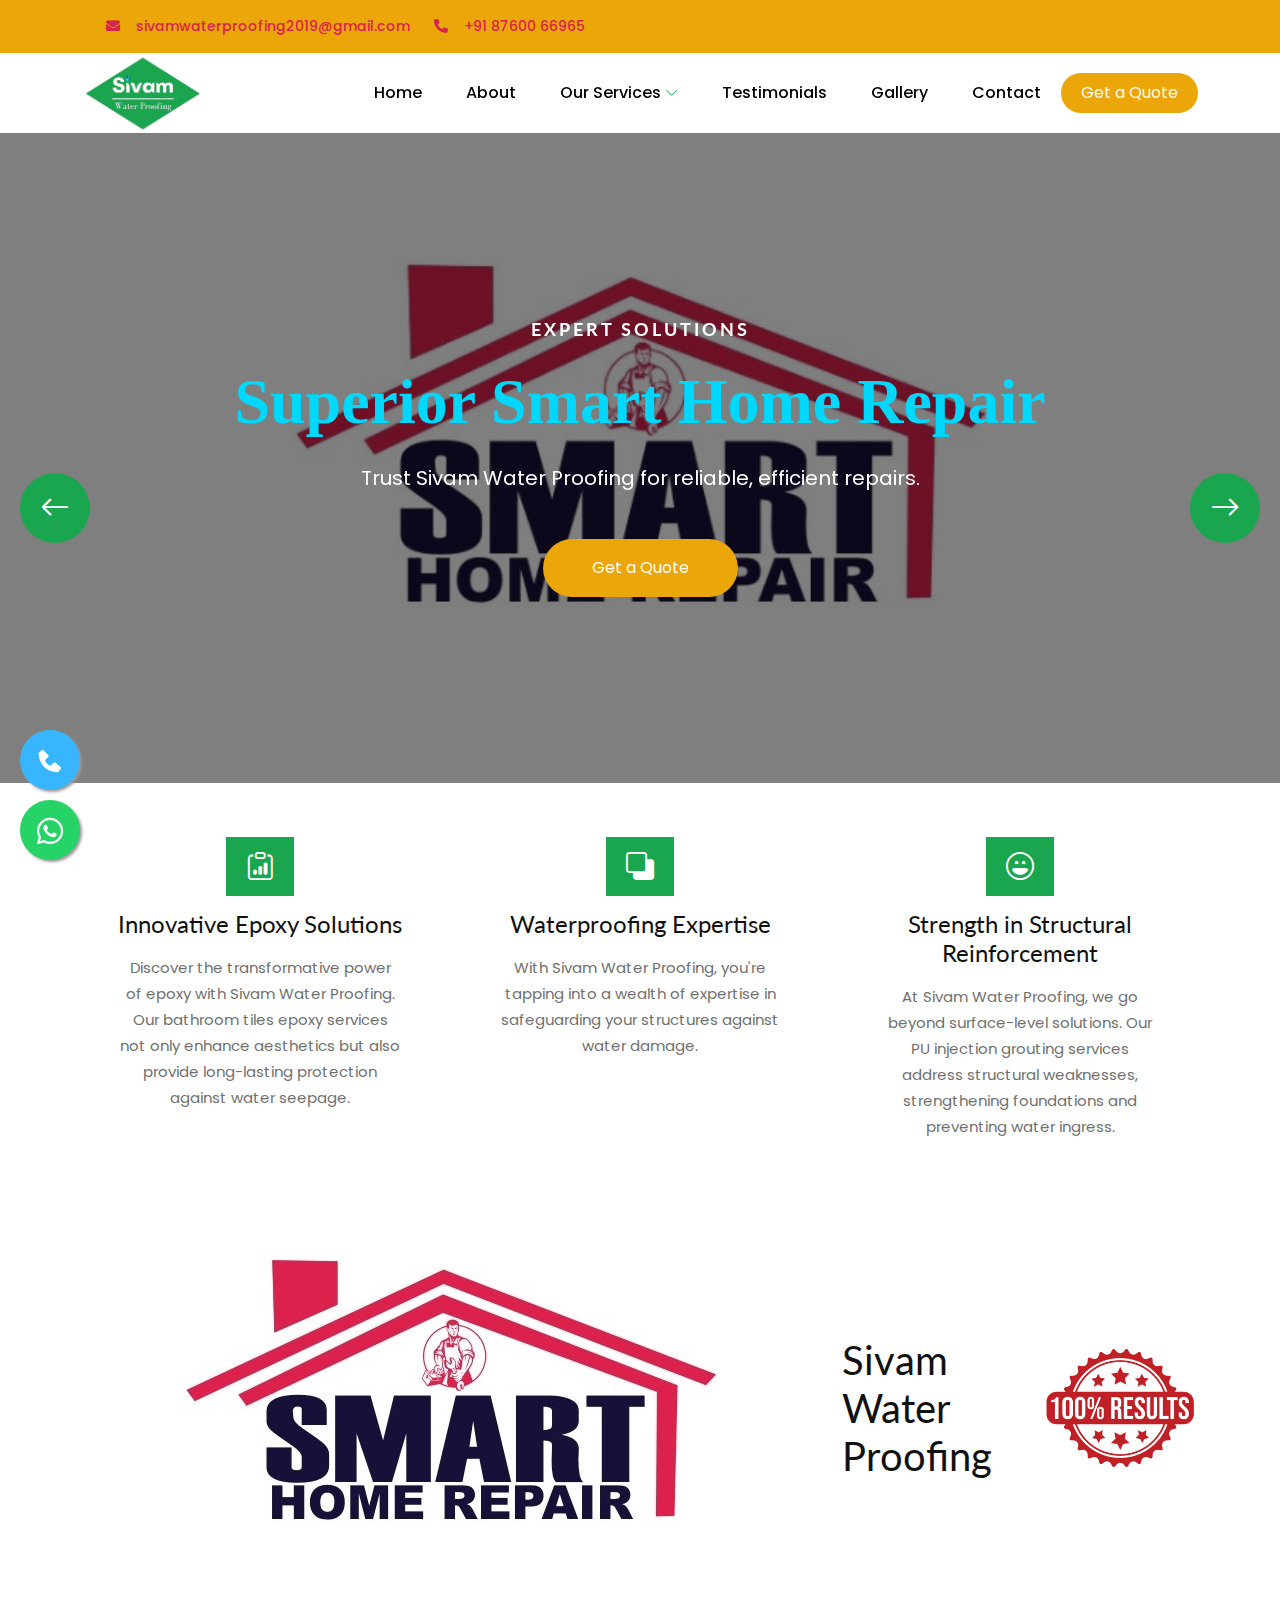
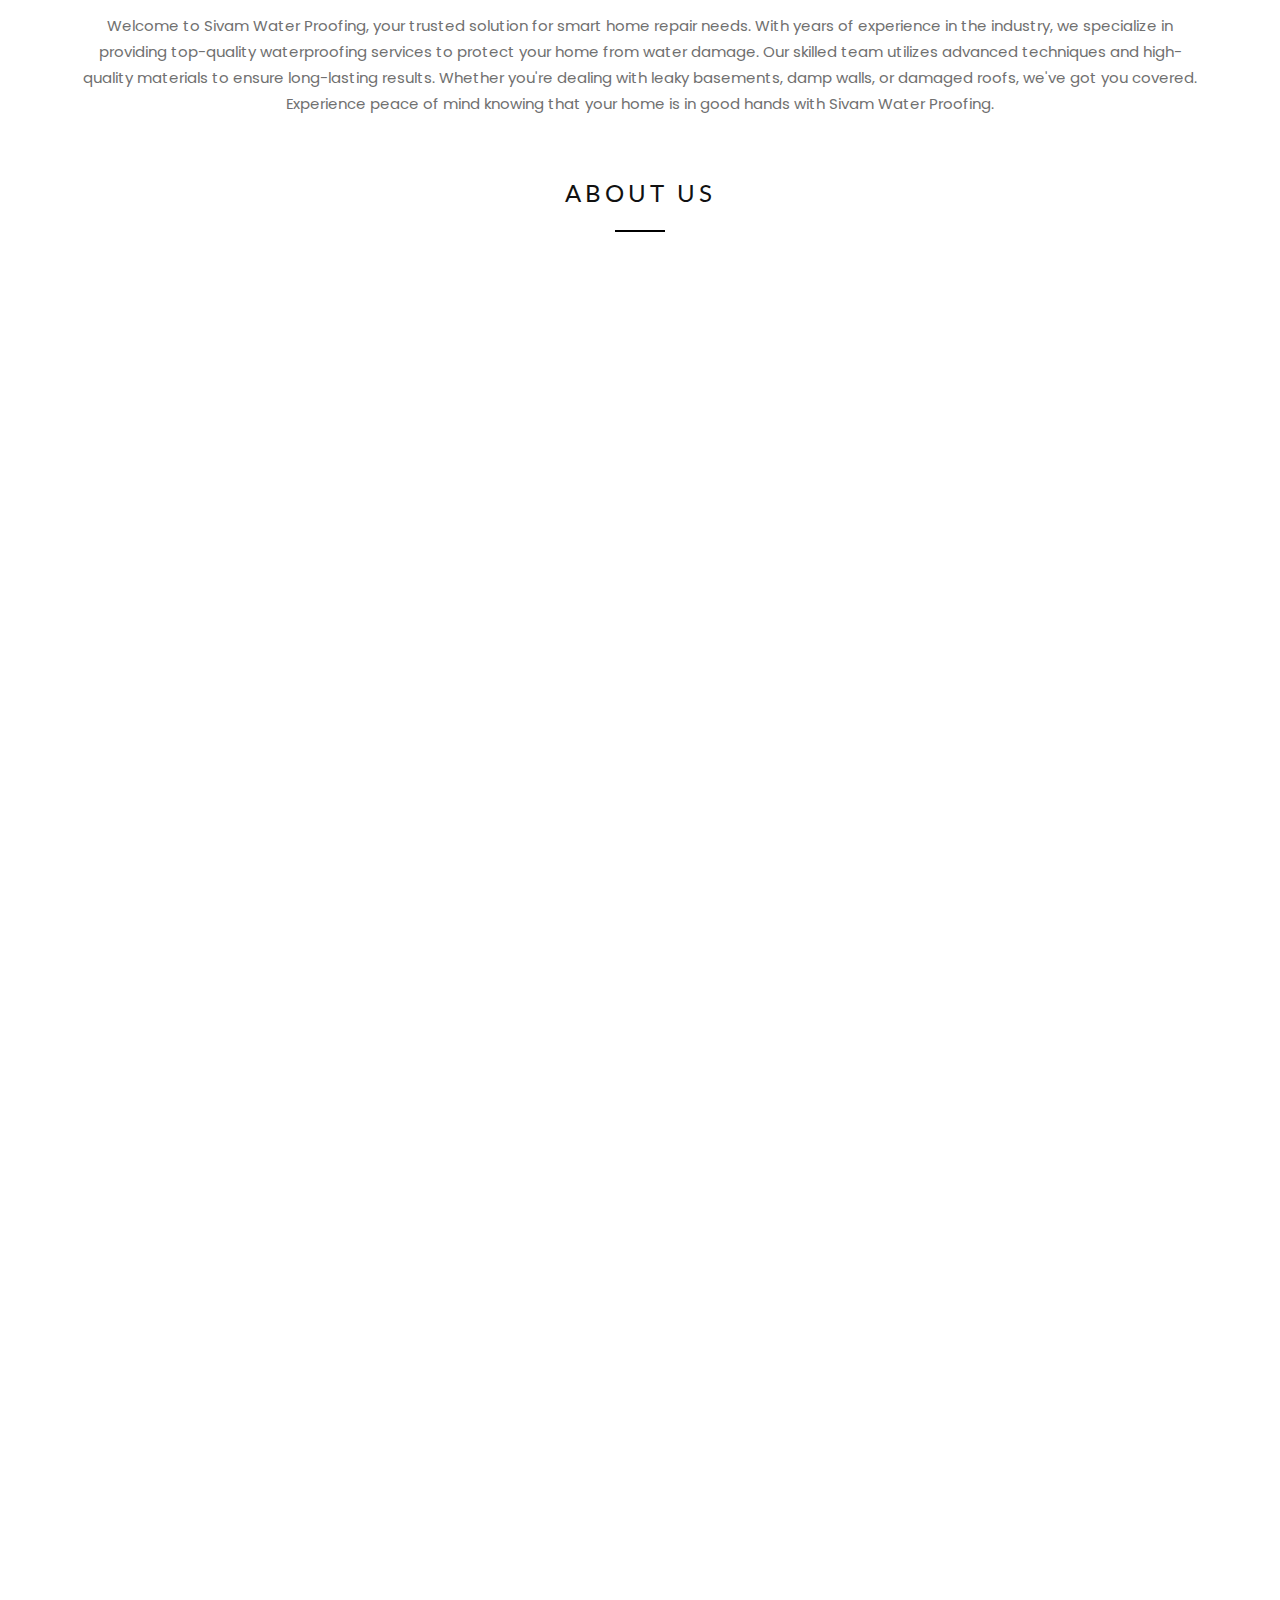
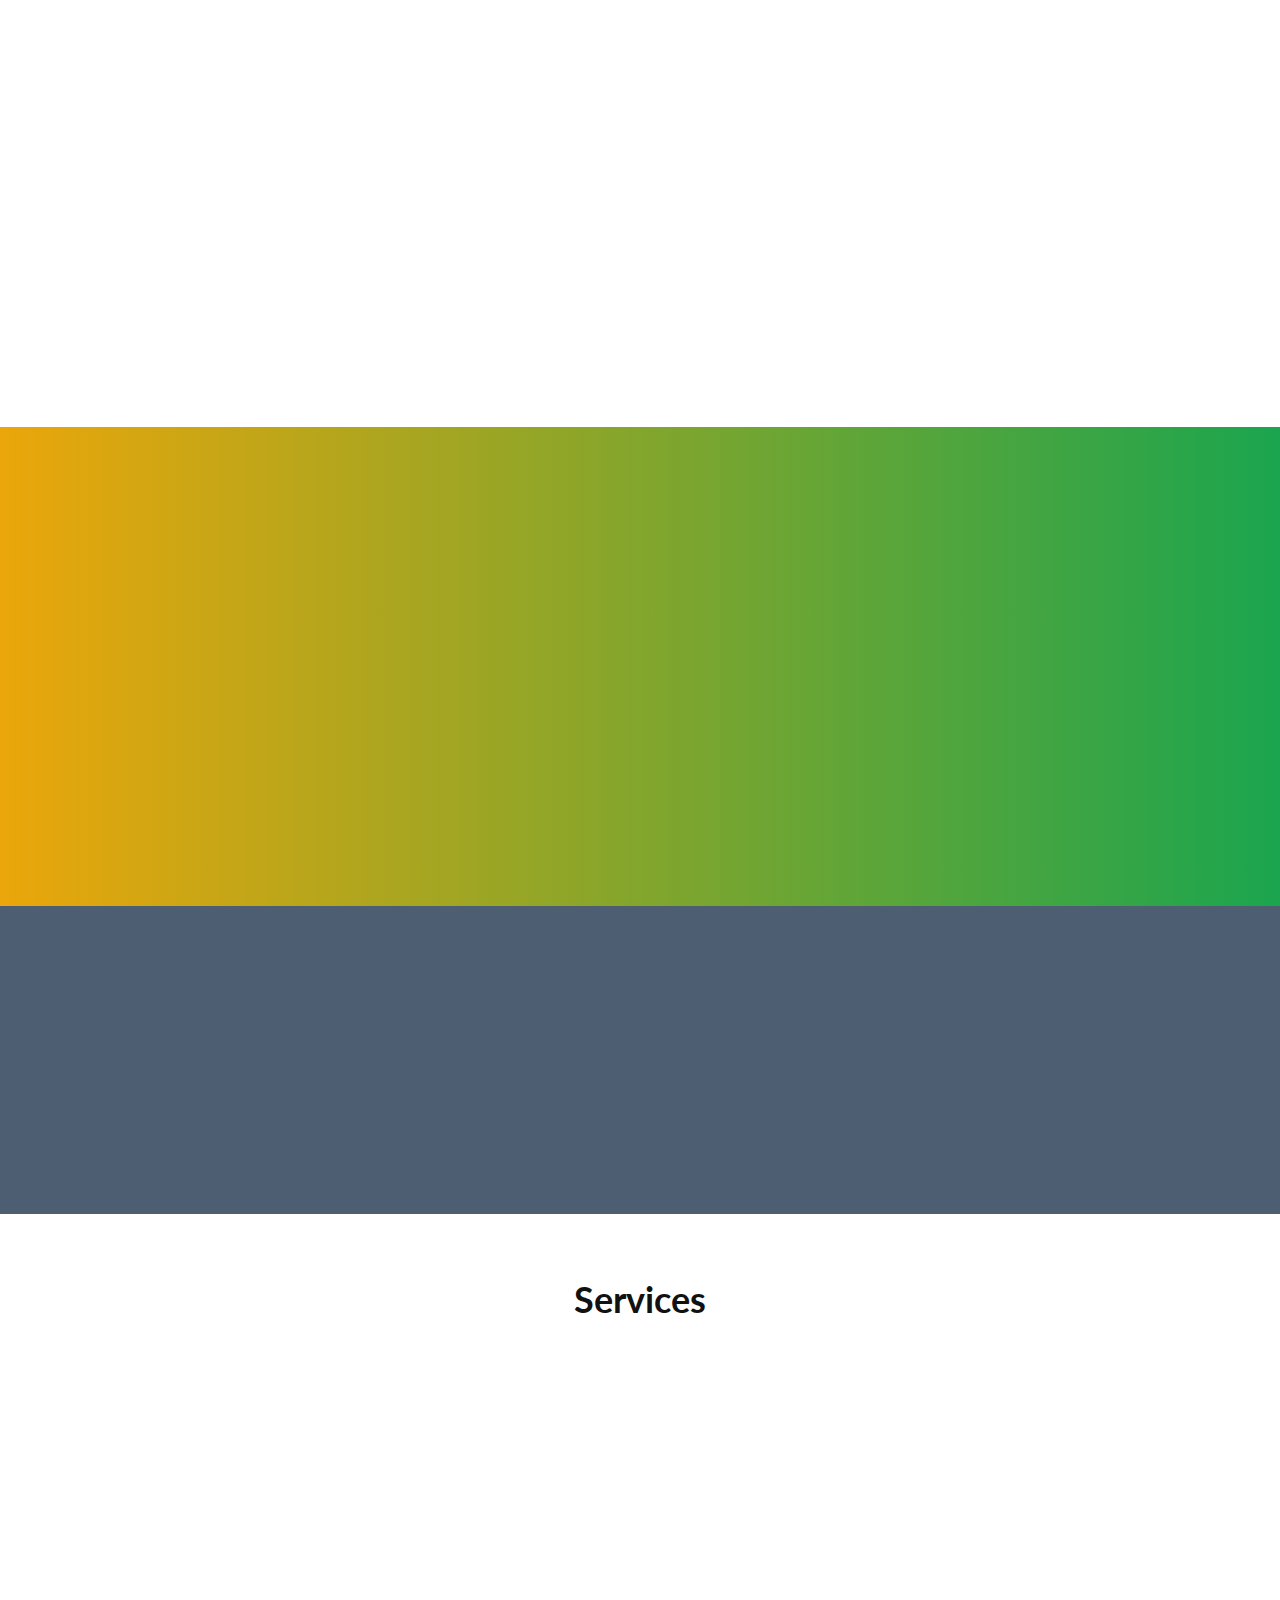
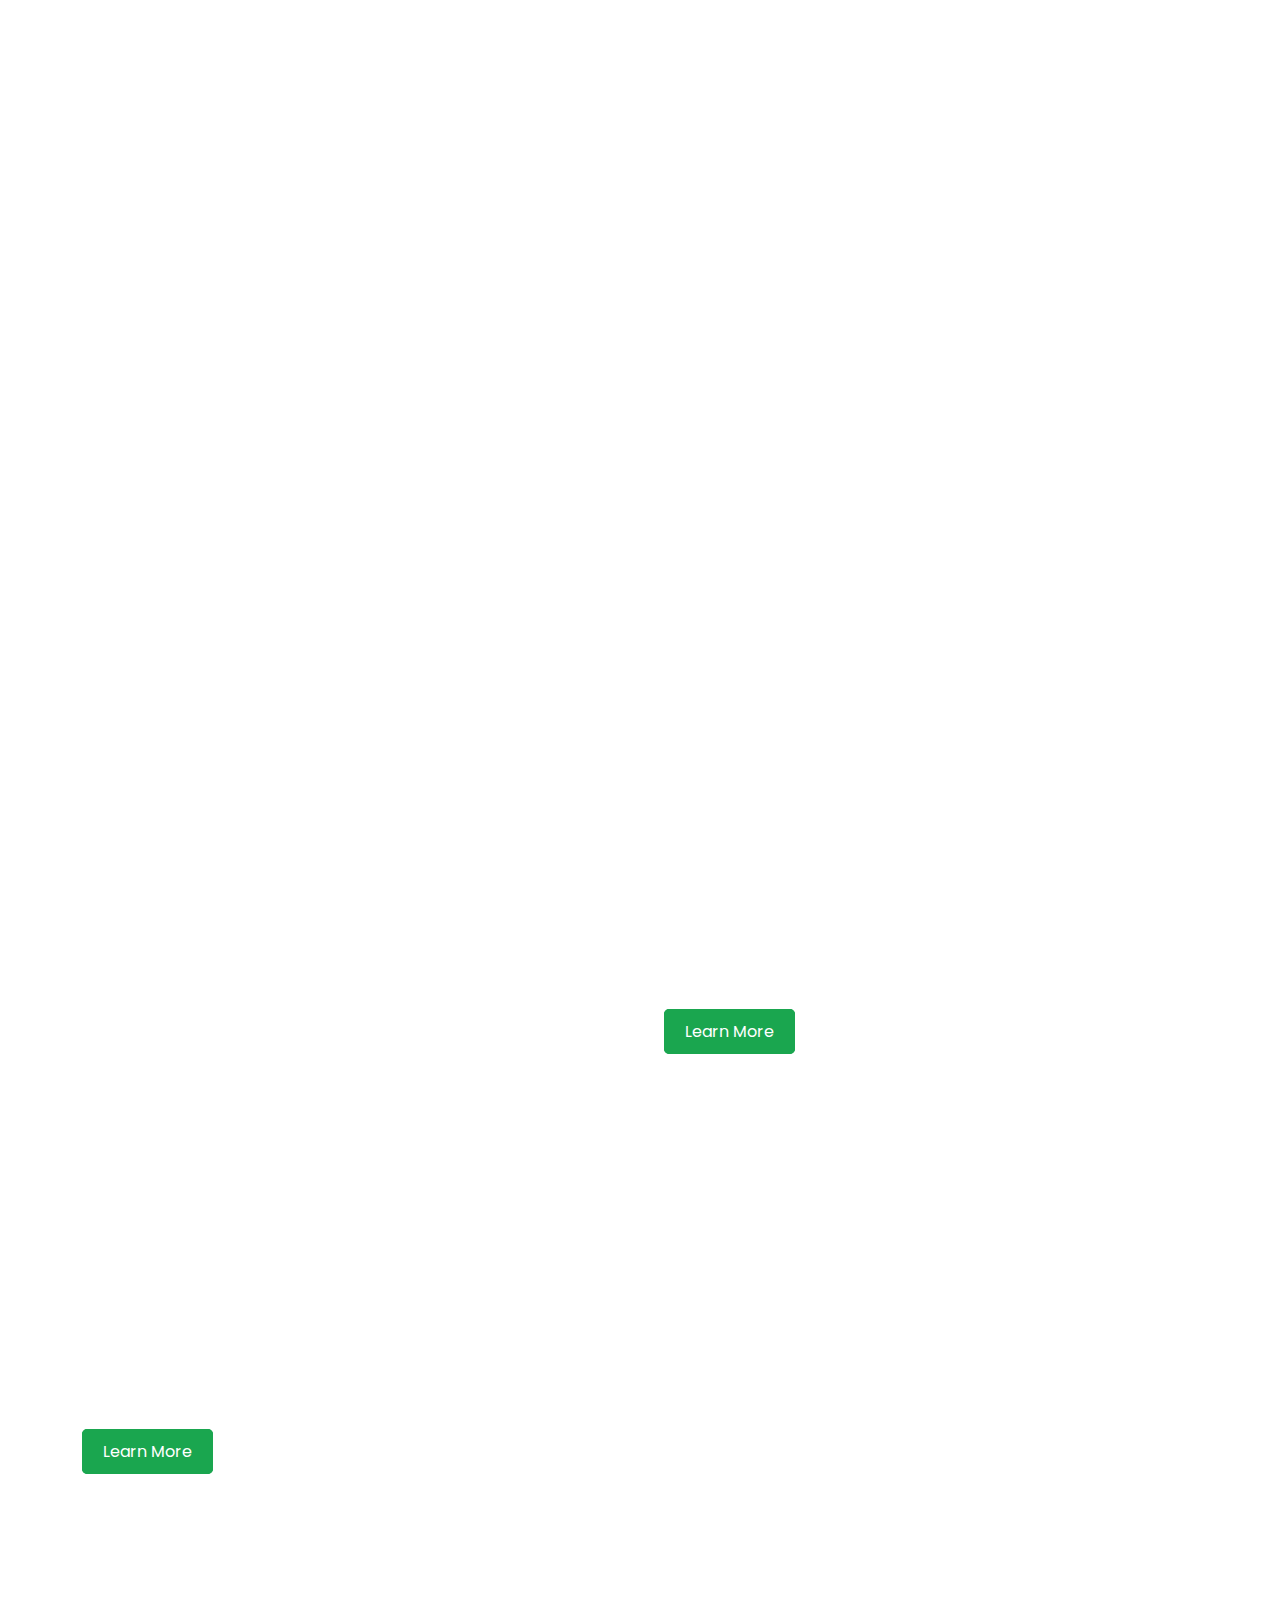
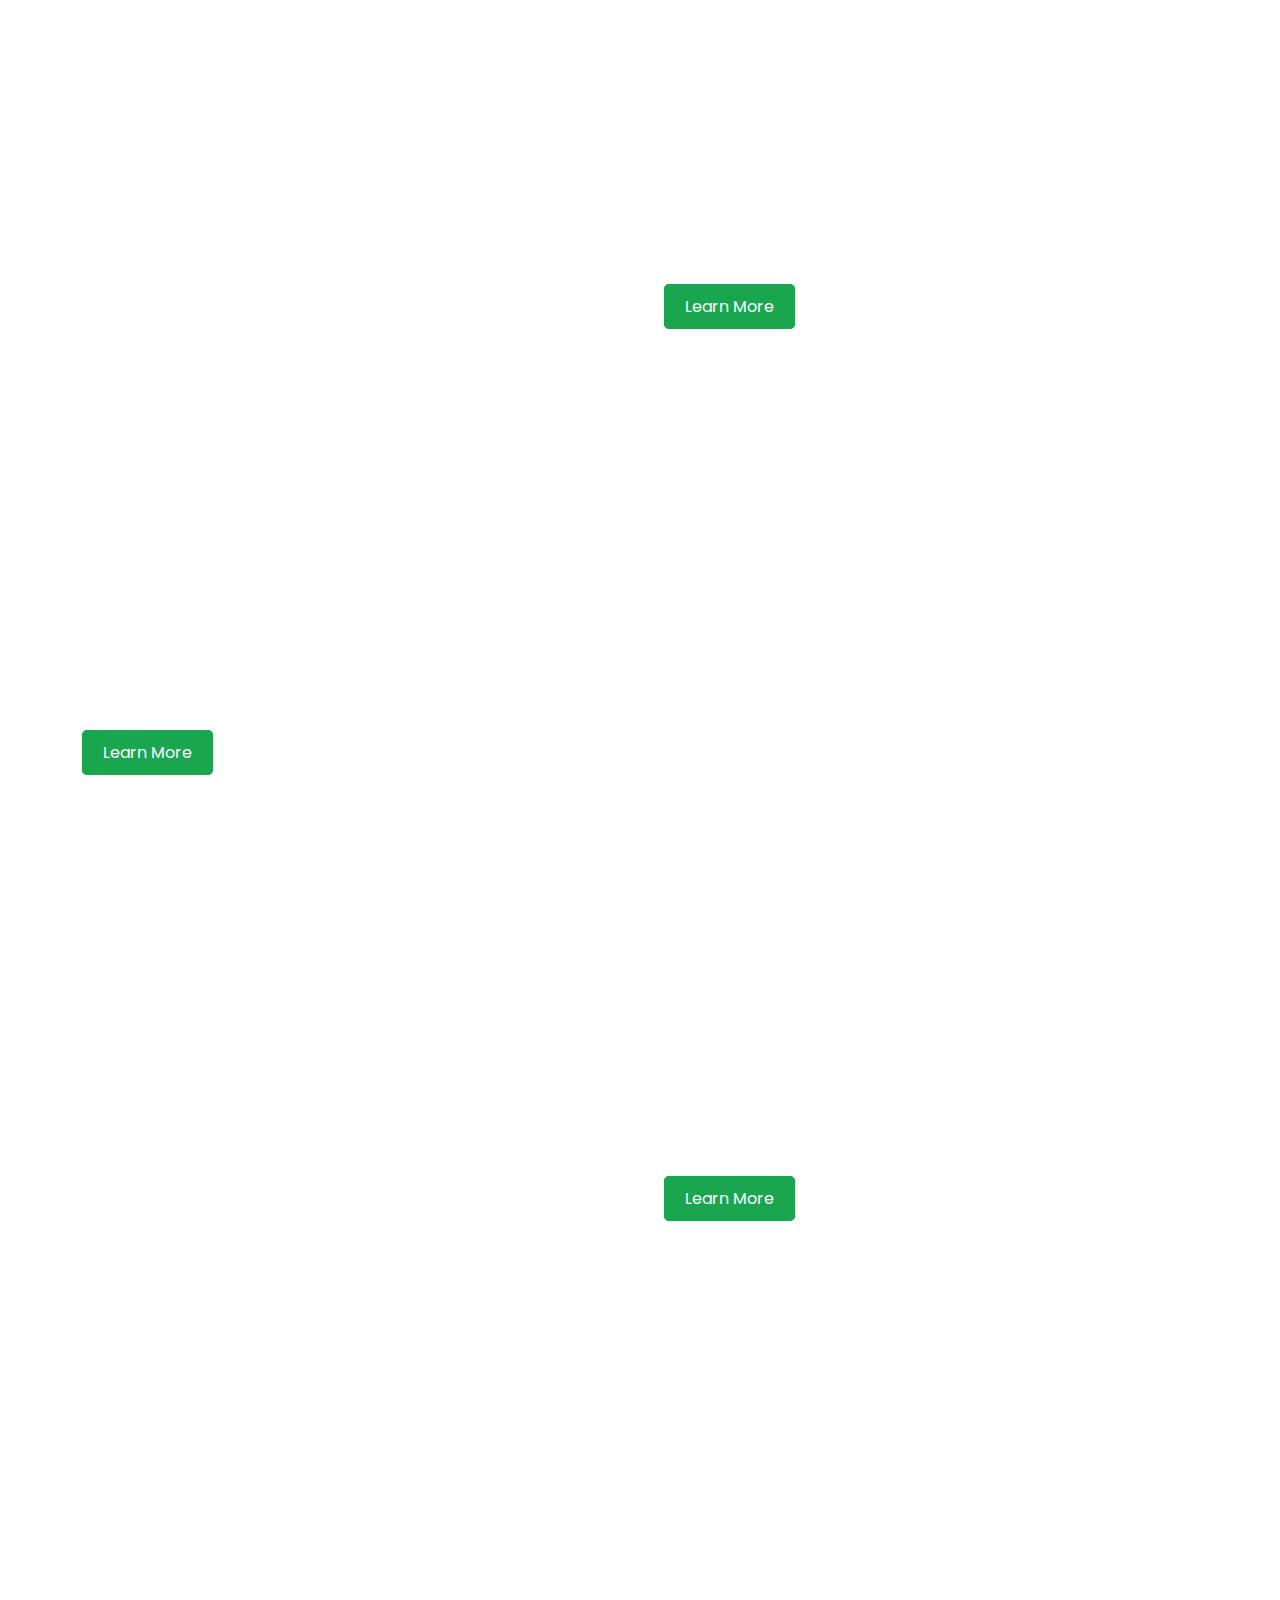
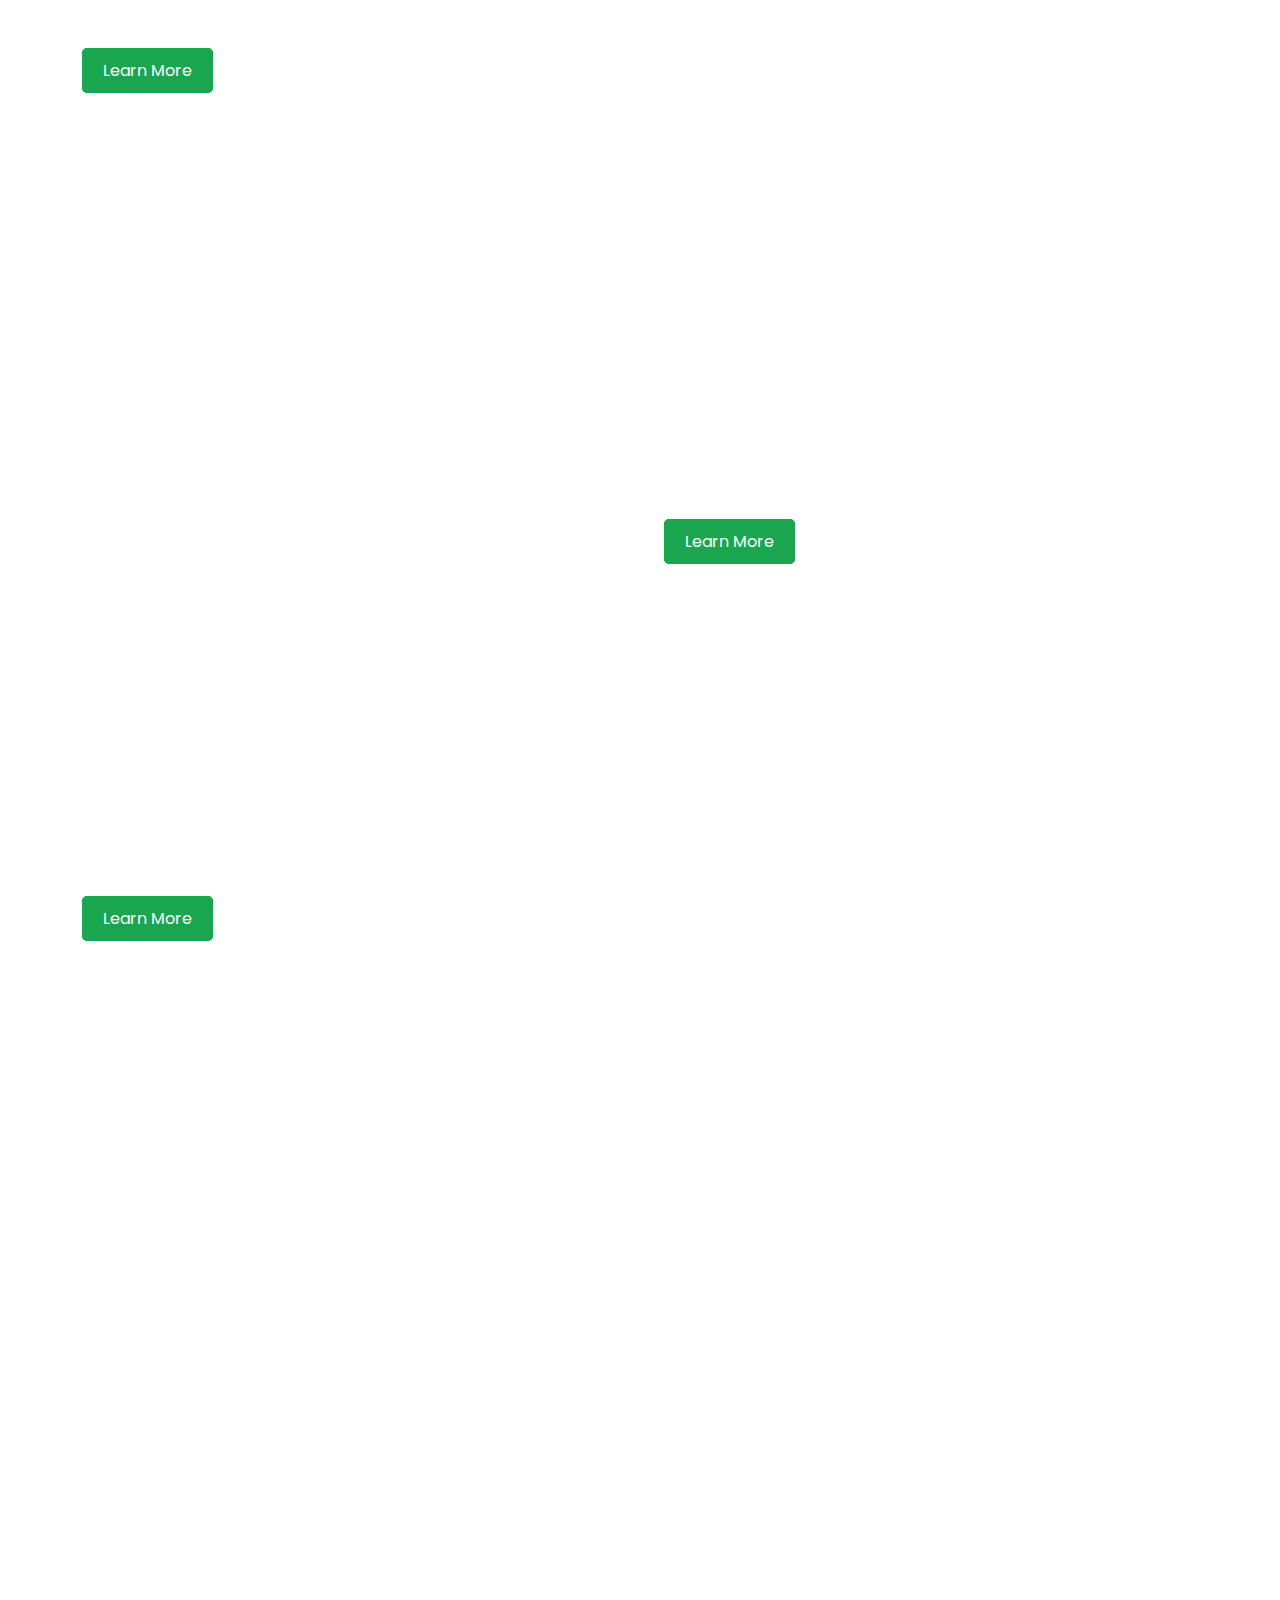
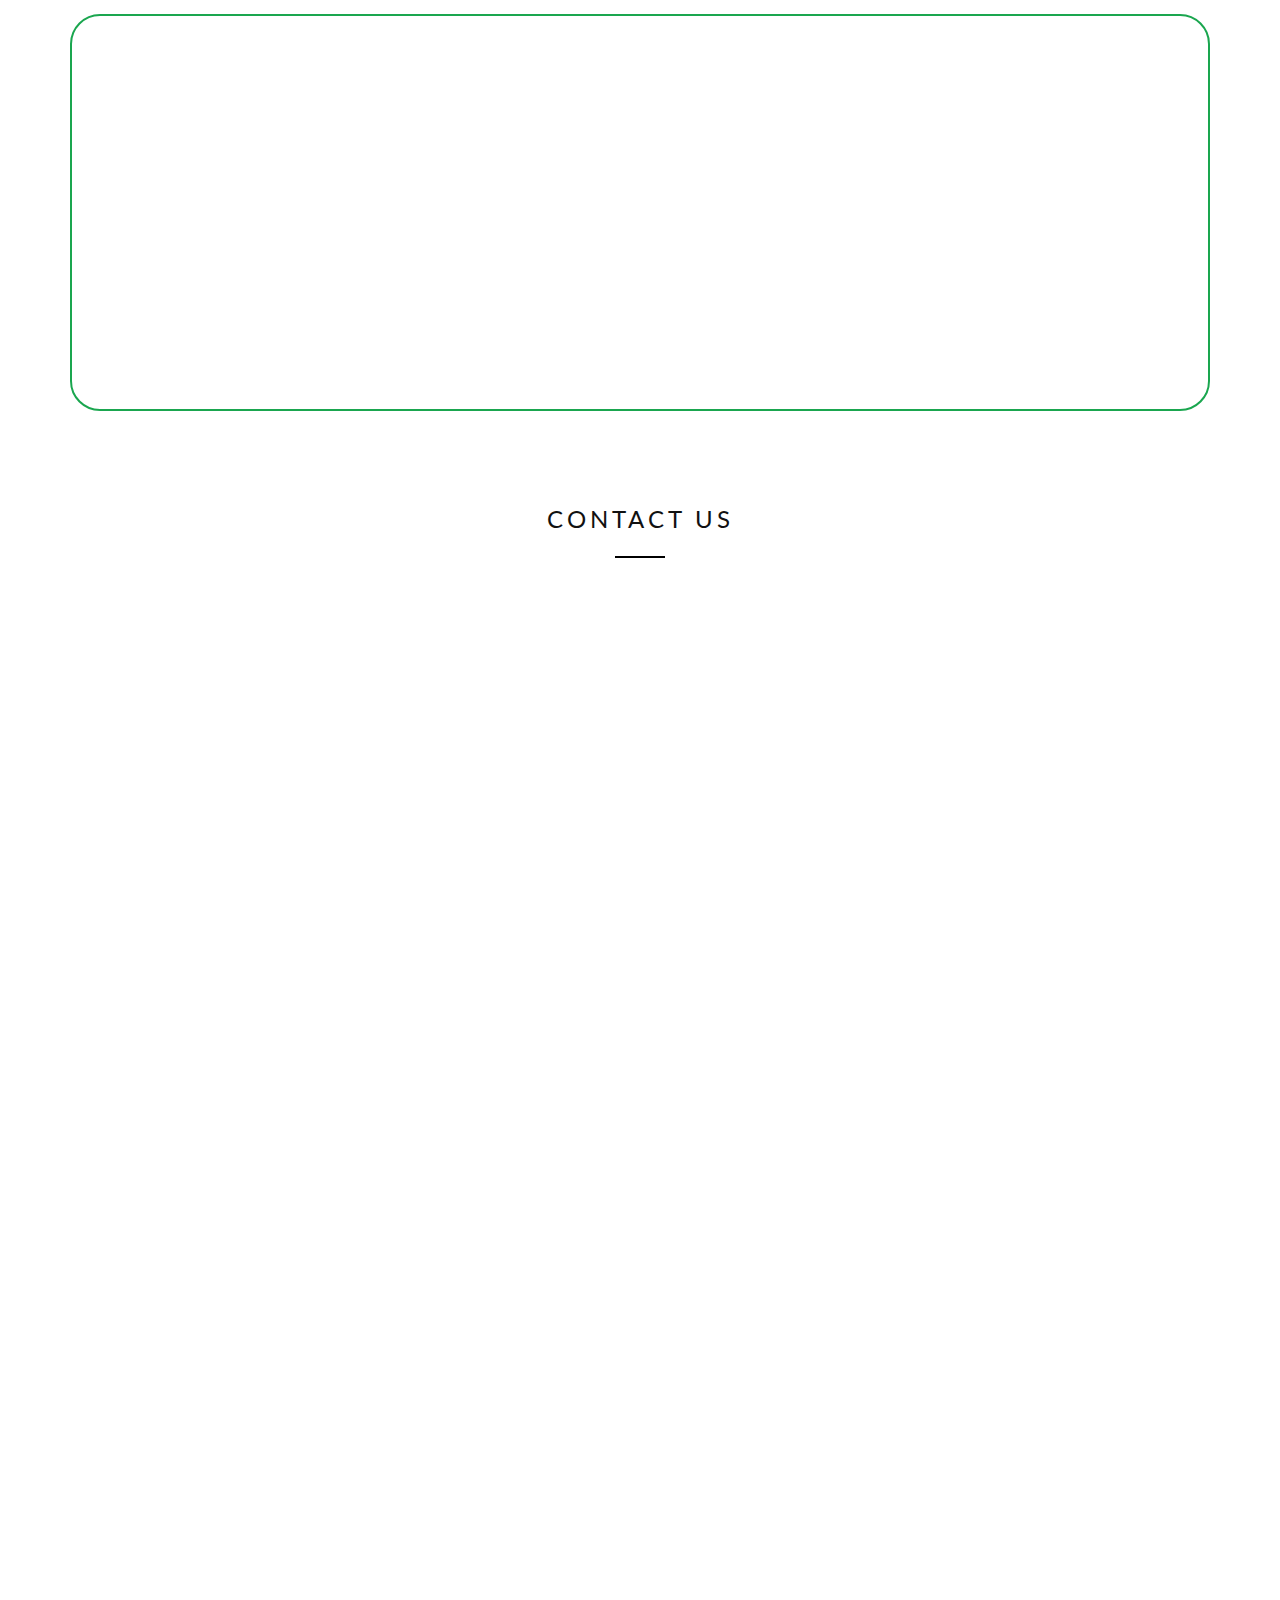
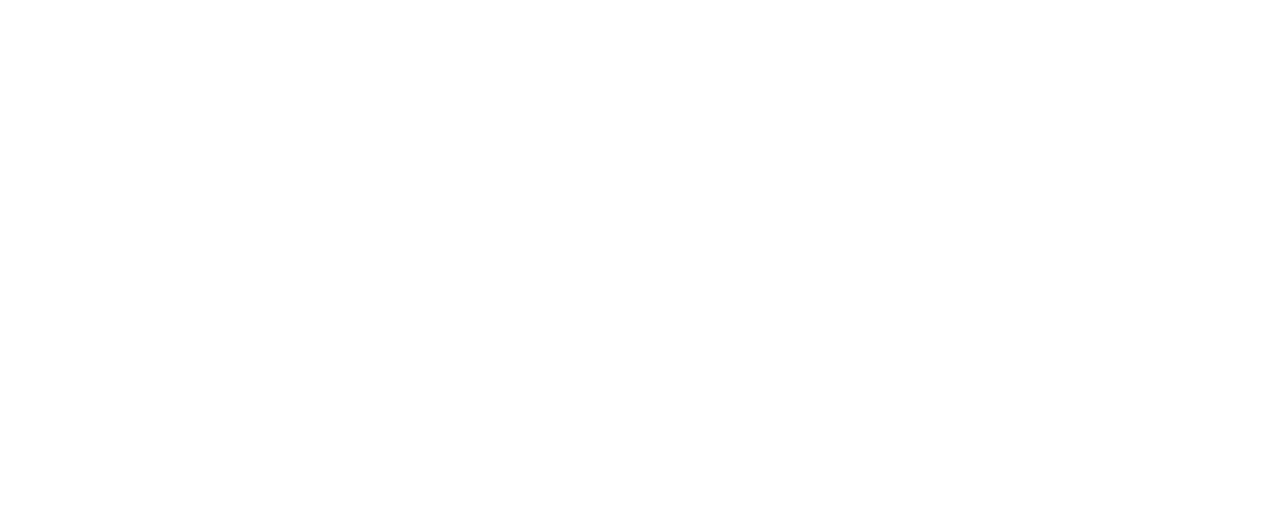
<file: index.html>
<!DOCTYPE html>
<html lang="en" dir="ltr">

<head>
    <!-- Required meta tags -->
    <meta charset="utf-8">
    <meta name="viewport" content="width=device-width, initial-scale=1">

    <meta name="description" content="Sivam Water Proofing offers a range of services including water tank and sump waterproofing, terrace waterproofing, bathroom tiles epoxy, summer cool coating, PU injection grouting, and epoxy flooring. Trust us to protect your property from water damage effectively.">
    <meta name="keywords" content="Sivam Water Proofing, water tank waterproofing, sump waterproofing, terrace waterproofing, bathroom tiles epoxy, summer cool coating, PU injection grouting, epoxy flooring">

    <!-- Twitter Meta Tags -->
    <meta name="twitter:card" content="summary_large_image">
    <meta name="twitter:site" content="@YourTwitterHandle">
    <meta name="twitter:title" content="Sivam Water Proofing">
    <meta name="twitter:description" content="Sivam Water Proofing offers a range of services including water tank and sump waterproofing, terrace waterproofing, bathroom tiles epoxy, summer cool coating, PU injection grouting, and epoxy flooring. Trust us to protect your property from water damage effectively.">
    <meta name="twitter:image" content="URL_TO_IMAGE">

    <!-- Open Graph Meta Tags -->
    <meta property="og:title" content="Sivam Water Proofing">
    <meta property="og:description" content="Sivam Water Proofing offers a range of services including water tank and sump waterproofing, terrace waterproofing, bathroom tiles epoxy, summer cool coating, PU injection grouting, and epoxy flooring. Trust us to protect your property from water damage effectively.">
    <meta property="og:image" content="URL_TO_IMAGE">
    <meta property="og:url" content="URL_TO_YOUR_WEBSITE">
    <meta property="og:type" content="website">
    <meta property="og:site_name" content="Sivam Water Proofing">


    <!-- Favicon -->
    <link rel="icon" type="image/x-icon" href="img/image/favicon.png">

    <!-- Google Web Fonts -->
    <link rel="preconnect" href="https://fonts.googleapis.com">
    <link rel="preconnect" href="https://fonts.gstatic.com" crossorigin>
    <link href="https://fonts.googleapis.com/css2?family=Montserrat:wght@400;500&family=Roboto:wght@500;700&display=swap" rel="stylesheet">
    <link rel="stylesheet" href="https://fonts.googleapis.com/css?family=Sofia|Lato|Proza|Foobar Pro">

    <!-- Icon Font Stylesheet -->
    <link rel="stylesheet" href="https://cdnjs.cloudflare.com/ajax/libs/font-awesome/5.10.0/css/all.min.css">
    <link rel="stylesheet" href="https://cdn.jsdelivr.net/npm/bootstrap-icons@1.4.1/font/bootstrap-icons.css">
    <link rel='stylesheet' href='https://unpkg.com/boxicons@2.1.1/css/boxicons.min.css'>

    <!-- Assets -->
    <link rel="stylesheet" href="css/bootstrap.min.css">
    <link rel="stylesheet" href="assets/animate/animate.min.css">
    <link rel="stylesheet" href="assets/owlcarousel/assets/owl.carousel.min.css">
    <link rel="stylesheet" href="assets/slick/slick.css">
    <link rel="stylesheet" href="assets/slick/slick-theme.css">
    <link rel="stylesheet" href="assets/fancybox/jquery.fancybox.min.css">
    <link rel="stylesheet" href="assets/aos/aos.css">
    <!-- <link rel="stylesheet" href="fonts/font-awesome.css"> -->

    <!-- Main CSS -->
    <link rel="stylesheet" href="css/main.css">
    <link rel="stylesheet" href="css/style.css">

    <title>Sivam Water Proofing</title>
</head>

<body data-bs-spy="scroll" data-bs-target=".navbar" data-bs-offset="70">

    <!-- Spinner Start -->
    <div id="spinner" class="show bg-white position-fixed translate-middle w-100 vh-100 top-50 start-50 d-flex align-items-center justify-content-center">
        <div class="spinner-border" role="status" style="width: 3rem; height: 3rem;"></div>
    </div>
    <!-- Spinner End -->


    <!-- Topbar Start -->
    <div class="container-fluid d-none d-lg-flex topbar">
        <div class="container py-3">
            <div class="d-flex align-items-center">
                <small class="ms-4"><i class="fa fa-envelope me-3"></i><a href="mailto:sivamwaterproofing2019@gmail.com" style="color: #da224c;">sivamwaterproofing2019@gmail.com</a></small>
                <small class="ms-4"><i class="fa fa-phone-alt me-3"></i><a href="tel:8760066965" style="color: #da224c;">+91 87600 66965</a></small>
                <!-- <div class="ms-auto d-flex align-items-center">
                    <div class="ms-3 d-flex icons">
                        <a class="btn btn-sm-square btn-light rounded-circle ms-2" href="" target="_blank"><i class="fab fa-facebook-f"></i></a>
                        <a class="btn btn-sm-square btn-light rounded-circle ms-2" href="" target="_blank"><i class="fab fa-instagram"></i></a>
                        <a class="btn btn-sm-square btn-light rounded-circle ms-2" href="" target="_blank"><i class="fab fa-twitter"></i></a>
                        <a class="btn btn-sm-square btn-light rounded-circle ms-2" href="" target="_blank"><i class="fab fa-youtube"></i></a>
                    </div>
                </div> -->
            </div>
        </div>
    </div>
    <!-- Topbar End -->


    <!-- Main Header Start -->
    <div class="sticky-top">
        <div class="main-header-area">
            <div class="classy-nav-container breakpoint-off">
                <div class="container">
                    <nav class="classy-navbar justify-content-between" id="robertoNav">

                        <a class="nav-brand" href="index.html"><img src="img/image/logo.png" alt=""></a>

                        <div class="classy-navbar-toggler">
                            <span class="navbarToggler"><span></span><span></span><span></span></span>
                        </div>

                        <div class="classy-menu">
                            <div class="classycloseIcon">
                                <div class="cross-wrap"><span class="top"></span><span class="bottom"></span></div>
                            </div>
                            <div class="classynav">
                                <ul id="nav">
                                    <li><a href="index.html">Home</a></li>
                                    <li><a href="#about">About</a></li>
                                    <li><a href="#">Our Services</a>
                                        <ul class="dropdown dropdown-laptop">
                                            <li><a href="water-tank-&-sump-water-proofing.html">Water Tank & Sump Water Proofing</a></li>
                                            <li><a href="terrace-water-proofing.html">Terrace Water Proofing</a></li>
                                            <li><a href="bathroom-tiles-epoxy.html">Bathroom Tiles Epoxy</a></li>
                                            <li><a href="summer-cool-coating.html">Summer Cool Coating</a></li>
                                            <li><a href="pu-injection-grouting.html">PU Injection Grouting</a></li>
                                            <li><a href="tiles-grouting.html">Tiles Grouting</a></li>
                                            <li><a href="epoxy-flooring.html">Epoxy Flooring</a></li>
                                            <li><a href="civil-patchwork.html">Civil Patchwork</a></li>
                                            <li><a href="plumbing.html">Plumbing</a></li>
                                            <!-- <li><a href="#">Menu 3</a>
                                                <ul class="dropdown">
                                                    <li><a href="">Sub Menu 1</a></li>
                                                    <li><a href="">Sub Menu 2</a></li>
                                                </ul>
                                            </li> -->
                                        </ul>
                                    </li>
                                    <li><a href="#testimonials">Testimonials</a></li>
                                    <li><a href="gallery.html">Gallery</a></li>
                                    <li><a href="#contact">Contact</a></li>
                                </ul>

                                <!-- Book Now -->
                                <div class="book-now-btn ml-3 ml-lg-5">
                                    <a href="#" data-bs-toggle="modal" data-bs-target="#exampleModal">Get a Quote</a>
                                </div>

                            </div>
                            <!-- Nav End -->
                        </div>
                    </nav>
                </div>
            </div>
        </div>
    </div>
    <!-- Header Area End -->


    <!-- Carousel Start -->
    <div class="header-carousel owl-carousel">
        <div class="header-carousel-item">
            <img src="imgs/img18.png" class="img-fluid w-100" alt="Image">
            <div class="carousel-caption">
                <div class="carousel-caption-content p-3 wow bounceInDown" data-wow-duration="1.5s" data-wow-delay="0.1s">
                    <h5 class="text-white text-uppercase fw-bold mb-4" style="letter-spacing: 3px;">Expert Solutions</h5>
                    <h1 class="display-3 text-capitalize mb-4">Superior Smart Home Repair</h1>
                    <p class="mb-5 fs-5 text-white">Trust Sivam Water Proofing for reliable, efficient repairs.</p>
                    <a class="btn btn-slide rounded-pill py-3 px-5" href="" data-bs-toggle="modal" data-bs-target="#exampleModal">Get a Quote</a>
                </div>
            </div>
        </div>
        <div class="header-carousel-item">
            <img src="imgs/img3.JPG" class="img-fluid w-100" alt="Image">
            <div class="carousel-caption">
                <div class="carousel-caption-content p-3 wow bounceInDown" data-wow-duration="1.5s" data-wow-delay="0.1s">
                    <h5 class="text-white text-uppercase fw-bold mb-4" style="letter-spacing: 3px;">Protecting Your Infrastructure</h5>
                    <h1 class="display-3 text-capitalize mb-4">Sivam Water Proofing Solutions</h1>
                    <p class="mb-5 fs-5 text-white">Experts in Water Tank & Sump Proofing, Terrace Solutions, and More.</p>
                    <a class="btn btn-slide rounded-pill py-3 px-5" href="#about">About Us</a>
                </div>
            </div>
        </div>
        <div class="header-carousel-item">
            <img src="imgs/img13.JPG" class="img-fluid w-100" alt="Image">
            <div class="carousel-caption">
                <div class="carousel-caption-content p-3 wow bounceInDown" data-wow-duration="1.5s" data-wow-delay="0.1s">
                    <h5 class="text-white text-uppercase fw-bold mb-4" style="letter-spacing: 3px;">Enhancing Spaces</h5>
                    <h1 class="display-3 text-capitalize mb-4">Elevate with Epoxy</h1>
                    <p class="mb-5 fs-5 animated slideInDown text-white">Transforming Bathrooms with Tiles Epoxy & Creating Cool, Comfortable Terraces.</p>
                    <a class="btn btn-slide rounded-pill py-3 px-5" href="#services">Our Services</a>
                </div>
            </div>
        </div>
        <div class="header-carousel-item">
            <img src="imgs/img14.JPG" class="img-fluid w-100" alt="Image">
            <div class="carousel-caption">
                <div class="carousel-caption-content p-3 wow bounceInDown" data-wow-duration="1.5s" data-wow-delay="0.1s">
                    <h5 class="text-white text-uppercase fw-bold mb-4" style="letter-spacing: 3px;">Strengthening Foundations</h5>
                    <h1 class="display-3 text-capitalize mb-4">Reinforce with Resilience</h1>
                    <p class="mb-5 fs-5 animated slideInDown text-white">From PU Injection Grouting to Epoxy Flooring, Fortify Every Surface for Durability.</p>
                    <a class="btn btn-slide rounded-pill py-3 px-5" href="#contact">Contact</a>
                </div>
            </div>
        </div>
    </div>
    <!-- Carousel End -->


    <section class="cat-area section-gap py-5">
        <div class="container">							
            <div class="row">
                <div class="col-lg-4 mt-3 wow bounceInDown" data-wow-duration="1.5s" data-wow-delay="0.1s">	
                    <div class="single-cat d-flex flex-column">
                        <span class="hb hb-sm inv hb-facebook-inv"><i class="bi bi-clipboard-data"></i></span>
                        <h4 class="mb-3" style="margin-top: 23px;">Innovative Epoxy Solutions</h4>
                        <p>Discover the transformative power of epoxy with Sivam Water Proofing. Our bathroom tiles epoxy services not only enhance aesthetics but also provide long-lasting protection against water seepage.</p>
                    </div>															
                </div>
                <div class="col-lg-4 mt-3 wow bounceInDown" data-wow-duration="1.5s" data-wow-delay="0.3s">	
                    <div class="single-cat d-flex flex-column">
                        <span class="hb hb-sm inv hb-facebook-inv"><i class="bi bi-back"></i></span>
                        <h4 class="mb-3" style="margin-top: 23px;">Waterproofing Expertise</h4>
                        <p>With Sivam Water Proofing, you're tapping into a wealth of expertise in safeguarding your structures against water damage.</p>
                    </div>															
                </div>
                <div class="col-lg-4 mt-3 wow bounceInDown" data-wow-duration="1.5s" data-wow-delay="0.5s">	
                    <div class="single-cat d-flex flex-column">
                        <span class="hb hb-sm inv hb-facebook-inv"><i class="bi bi-emoji-laughing"></i></span>
                        <h4 class="mb-3" style="margin-top: 23px;">Strength in Structural Reinforcement</h4>
                        <p>At Sivam Water Proofing, we go beyond surface-level solutions. Our PU injection grouting services address structural weaknesses, strengthening foundations and preventing water ingress.</p>
                    </div>															
                </div>
            </div>
        </div>	
    </section>

    <div class="smart-home container">
        <div class="row justify-content-center">
            <div class="col-lg-8 text-center">
                <img src="imgs/img1.jpg" class="img-fluid" alt="">
            </div>
            <div class="col-lg-4 d-flex align-items-center">
                <h2 class="smart-home-fs">Sivam Water Proofing</h2>
                <img src="img/image/100-new.jpg" alt="" height="150px" class="img-100">
            </div>
            <div class="col-12">
                <p class="text-center">Welcome to Sivam Water Proofing, your trusted solution for smart home repair needs. With years of experience in the industry, we specialize in providing top-quality waterproofing services to protect your home from water damage. Our skilled team utilizes advanced techniques and high-quality materials to ensure long-lasting results. Whether you're dealing with leaky basements, damp walls, or damaged roofs, we've got you covered. Experience peace of mind knowing that your home is in good hands with Sivam Water Proofing.</p>
            </div>
        </div>
    </div>


    <section class="fplus-about-us-area bg-gray section-padding-120 py-5" id="about">
        <div class="container">
            <div class="row">
                <div class="col-12">
                    <div class="section-heading text-center">
                        <h4>About Us</h4>
                        <div class="section-heading-line"></div>
                    </div>
                </div>
            </div>
        </div>
        <div class="container">
            <div class="about-us-content wow fadeInLeftBig" data-wow-delay="0.5">
                <div class="row no-gutters align-items-center">
                    <div class="col-12 col-md-6">
                        <div class="about-us-thumb wow fadeIn" data-wow-delay="1s">
                            <img src="img/image/about.jpg" class="img-fluid" alt="">
                        </div>
                    </div>
                    <div class="col-12 col-md-6">
                        <div class="about-us-text wow fadeIn" data-wow-delay="1.5s">
                            <h4 class="mb-3">Sivam Water Proofing</h4>
                            <p>At Sivam Water Proofing, our commitment to excellence is the cornerstone of everything we do. With years of experience in the field, we have established ourselves as leaders in providing top-notch water proofing solutions. Our team of skilled professionals is dedicated to delivering superior quality service, ensuring that every project we undertake is completed to the highest standards. From meticulous planning to precise execution, we strive for excellence in every aspect of our work.</p>
                            <a class="decorate_blog_bt" href="#learn-more">Learn More</a>
                        </div>
                    </div>
                </div>
            </div>
        </div>

        <div class="container" id="learn-more">
            <div class="row">
                <!-- Single Feature -->
                <div class="col-md-12 col-lg-4">
                    <div class="fplus-single-feature wow bounceInDown" data-wow-duration="1.5s" data-wow-delay="0.1s">
                        <div class="feature-title d-flex align-items-center">
                            <h5>Experience and Expertise</h5>
                        </div>
                        <p>With years of experience in the field, our team brings unparalleled expertise to every project we undertake. From residential properties to commercial complexes, we have the knowledge and skills to handle projects of any scale or complexity.</p>
                    </div>
                </div>
                <!-- Single Feature -->
                <div class="col-md-12 col-lg-4">
                    <div class="fplus-single-feature wow bounceInDown" data-wow-duration="1.5s" data-wow-delay="0.3s">
                        <div class="feature-title d-flex align-items-center">
                            <h5>Transparent Communication</h5>
                        </div>
                        <p>We believe in transparent communication every step of the way. From the initial consultation to project completion, we keep our clients informed and involved, ensuring that their vision is realized with precision and clarity.</p>
                    </div>
                </div>
                <!-- Single Feature -->
                <div class="col-md-12 col-lg-4">
                    <div class="fplus-single-feature wow bounceInDown" data-wow-duration="1.5s" data-wow-delay="0.5s">
                        <div class="feature-title d-flex align-items-center">
                            <h5>Continuous Improvement</h5>
                        </div>
                        <p>As a company committed to excellence, we are constantly striving for improvement. Through ongoing training and professional development, we empower our team members to enhance their skills and stay abreast of the latest industry trends, ensuring that we always deliver the best possible outcomes for our clients.</p>
                    </div>
                </div>
            </div>
        </div>

        <div class="container">							
            <div class="row">
                <div class="col-12 mt-3 mb-3 text-center wow bounceInDown" data-wow-duration="1.5s" data-wow-delay="0.1s">
                    <h2 class="mb-3">Innovation and Sustainability</h2>
                    <p>Innovation and sustainability are key pillars of our company ethos. We are committed to staying at the forefront of industry advancements, continuously exploring new technologies and methodologies to improve our services. Additionally, we place a strong emphasis on sustainability, striving to minimize our environmental impact in all aspects of our operations. From utilizing eco-friendly materials to implementing energy-efficient practices, we are dedicated to doing our part for the planet while delivering innovative solutions to our clients.</p>
                    <p>At the heart of our business philosophy lies a customer-centric approach. We understand that each project is unique, and we tailor our services to meet the specific needs and requirements of our clients. Our attentive team takes the time to listen to our customers, offering personalized solutions that address their concerns and exceed their expectations. With a focus on building long-lasting relationships, we prioritize customer satisfaction above all else, earning the trust and loyalty of clients across the region.</p>
                </div>
            </div>
        </div>

    </section>

    <div class="container-fluid new-building py-5">							
        <div class="row justify-content-center">
            <div class="col-lg-8 mt-3 mb-3 wow bounceInDown" data-wow-duration="1.5s" data-wow-delay="0.1s">
                <h2 class="mb-3 text-white">New Building And Old Building Waterproofing</h2>
                <p class="text-white">Sivam Water Proofing specializes in providing top-tier waterproofing solutions for both new and old buildings, ensuring comprehensive protection against moisture intrusion and water damage. For new constructions, our expert team employs advanced techniques and premium-grade materials to create a robust waterproofing barrier right from the foundation, safeguarding the structure from potential leaks and dampness over the long term.</p>
                <p class="text-white">For older buildings, we offer meticulous restoration and renovation services, addressing existing waterproofing issues with precision and efficiency. Through thorough assessment and tailored solutions, we rejuvenate aging structures, fortifying them against water ingress and extending their lifespan. With Sivam Water Proofing, clients can trust in our commitment to quality craftsmanship and reliable waterproofing solutions for all types of buildings, old or new.</p>
            </div>
        </div>
    </div>


    <section class="facilities_area section_gap py-5 mb-5">
        <div class="overlay bg-parallax" data-stellar-ratio="0.8" data-stellar-vertical-offset="0" data-background="">
        </div>
        <div class="container">
            <!-- <div class="section_title text-center">
                <h2 class="text-white mb-4">Why Choose Us</h2>
            </div> -->
            <div class="row mb_30">
                <div class="col-lg-3 mb-3 wow bounceInDown" data-wow-duration="1.5s" data-wow-delay="0.1s">
                    <div class="facilities_item text-center">
                        <h4 class="sec_h4"><i class="bi bi-arrow-return-right"></i>100 +</h4>
                        <p class="text-white">PROJECTS <br>COMPLETED</p>
                    </div>
                </div>
                <div class="col-lg-3 mb-3 wow bounceInDown" data-wow-duration="1.5s" data-wow-delay="0.3s">
                    <div class="facilities_item text-center">
                        <h4 class="sec_h4"><i class="bi bi-arrow-return-right"></i>20 +</h4>
                        <p class="text-white">EXPERT<br>WORKERS</p>
                    </div>
                </div>
                <div class="col-lg-3 mb-3 wow bounceInDown" data-wow-duration="1.5s" data-wow-delay="0.5s">
                    <div class="facilities_item text-center">
                        <h4 class="sec_h4"><i class="bi bi-arrow-return-right"></i>120 +</h4>
                        <p class="text-white">HAPPY<br>CUSTOMERS</p>
                    </div>
                </div>
                <div class="col-lg-3 mb-3 wow bounceInDown" data-wow-duration="1.5s" data-wow-delay="0.7s">
                    <div class="facilities_item text-center">
                        <h4 class="sec_h4"><i class="bi bi-arrow-return-right"></i>20 +</h4>
                        <p class="text-white">ONGOING<br>PROJECTS</p>
                    </div>
                </div>
            </div>
        </div>
    </section>
    

    <div class="container services my-5" id="services">
        <h2 class="text-center my-5 py-3"><b>Services</b></h2>
        <div class="row text-start mb-5 wow fadeInLeft" data-wow-delay="0.1s">
            <a href="water-tank-&-sump-water-proofing.html">
                <div class="service-box service-box-1">
                    <span class="service-img s-img-1"><img src="img/image/logo.png" alt=""></span>
                    <span class="service-head">Water Tank & Sump Water Proofing</span>
                </div>
            </a>
        </div>
        <div class="row text-end mb-5 wow fadeInRight" data-wow-delay="0.2s">
            <a href="terrace-water-proofing.html">
                <div class="service-box service-box-2">
                    <span class="service-head">Terrace Water Proofing</span>
                    <span class="service-img s-img-2"><img src="img/image/logo.png" alt=""></span>
                </div>
            </a>
        </div>
        <div class="row text-start mb-5 wow fadeInLeft" data-wow-delay="0.3s">
            <a href="bathroom-tiles-epoxy.html">
                <div class="service-box service-box-1">
                    <span class="service-img s-img-1"><img src="img/image/logo.png" alt=""></span>
                    <span class="service-head">Bathroom Tiles Epoxy</span>
                </div>
            </a>
        </div>
        <div class="row text-end mb-5 wow fadeInRight" data-wow-delay="0.4s">
            <a href="summer-cool-coating.html">
                <div class="service-box service-box-2">
                    <span class="service-head">Summer Cool Coating</span>
                    <span class="service-img s-img-2"><img src="img/image/logo.png" alt=""></span>
                </div>
            </a>
        </div>
        <div class="row text-start mb-5 wow fadeInLeft" data-wow-delay="0.5s">
            <a href="pu-injection-grouting.html">
                <div class="service-box service-box-1">
                    <span class="service-img s-img-1"><img src="img/image/logo.png" alt=""></span>
                    <span class="service-head">PU Injection Grouting</span>
                </div>
            </a>
        </div>
        <div class="row text-end mb-5 wow fadeInRight" data-wow-delay="0.6s">
            <a href="epoxy-flooring.html">
                <div class="service-box service-box-2">
                    <span class="service-head">Epoxy Flooring</span>
                    <span class="service-img s-img-2"><img src="img/image/logo.png" alt=""></span>
                </div>
            </a>
        </div>
        <div class="row text-start mb-5 wow fadeInLeft" data-wow-delay="0.5s">
            <a href="civil-patchwork.html">
                <div class="service-box service-box-1">
                    <span class="service-img s-img-1"><img src="img/image/logo.png" alt=""></span>
                    <span class="service-head">Civil Patchwork</span>
                </div>
            </a>
        </div>
        <div class="row text-end mb-5 wow fadeInRight" data-wow-delay="0.6s">
            <a href="plumbing.html">
                <div class="service-box service-box-2">
                    <span class="service-head">Plumbing</span>
                    <span class="service-img s-img-2"><img src="img/image/logo.png" alt=""></span>
                </div>
            </a>
        </div>
    </div>

    <div class="container py-5">
        <div class="main-about row g-5">
            <div class="col-lg-6  wow zoomIn" data-wow-delay="0.9s" data-aos="fade-up" style="min-height: 350px;">
                <div class="position-relative h-100">
                    <img class="sub-img position-absolute w-100 h-100 wow zoomIn" height="300px" data-wow-delay="0.1s" src="imgs/img4.JPG" style="object-fit: contain;">
                </div>
            </div>
            <div class="col-lg-6 g-5">
                <div class="row g-3">
                    <div class="col-12 wow zoomIn" data-wow-delay="0.4s" data-aos="fade-up">
                        <h6 style="color: var(--brand);">Water Tank & Sump</h6>
                        <h2 class="py-3">Waterproofing Solutions</h2>
                        <p class="mb-3">Sivam Waterproofing offers specialized solutions for waterproofing water tanks and sumps, ensuring long-lasting protection against water leakage and seepage. Our expert team utilizes advanced techniques and high-quality materials to effectively seal and waterproof these critical structures, preventing damage and preserving the integrity of your property. With our proven track record of success, you can trust Sivam Waterproofing to deliver reliable and durable waterproofing solutions for your water tanks and sumps.</p>
                    </div>
                    <span class="product-btn"><a href="water-tank-&-sump-water-proofing.html">Learn More</a></span>
                </div>
            </div>
        </div>
    </div>
    <div class="container py-5">
        <div class="main-about row g-5">
            
            <div class="col-lg-6 g-5">
                <div class="row g-3">
                    <div class="col-12 wow zoomIn" data-wow-delay="0.4s" data-aos="fade-up">
                        <h6 style="color: var(--brand);">Terrace Protection</h6>
                        <h2 class="py-3">Professional Waterproofing Services</h2>
                        <p class="mb-3">Protect your terrace with our expert waterproofing solutions. Sivam Water Proofing offers reliable and long-lasting protection against water damage. Our skilled team ensures thorough waterproofing to safeguard your property from leaks and structural deterioration. Trust us for quality terrace waterproofing that lasts.</p>
                    </div>
                    <span class="product-btn"><a href="terrace-water-proofing.html">Learn More</a></span>
                </div>
            </div>
            <div class="col-lg-6  wow zoomIn" data-wow-delay="0.9s" data-aos="fade-up" style="min-height: 350px;">
                <div class="position-relative h-100">
                    <img class="sub-img position-absolute w-100 h-100 wow zoomIn" height="300px" data-wow-delay="0.1s" src="imgs/img3.JPG" style="object-fit: cover;">
                </div>
            </div>

        </div>
    </div>
    <div class="container py-5">
        <div class="main-about row g-5">
            <div class="col-lg-6  wow zoomIn" data-wow-delay="0.9s" data-aos="fade-up" style="min-height: 350px;">
                <div class="position-relative h-100">
                    <img class="sub-img position-absolute w-100 h-100 wow zoomIn" height="300px" data-wow-delay="0.1s" src="imgs/img7.JPG" style="object-fit: cover;">
                </div>
            </div>
            <div class="col-lg-6 g-5">
                <div class="row g-3">
                    <div class="col-12 wow zoomIn" data-wow-delay="0.4s" data-aos="fade-up">
                        <h6 style="color: var(--brand);">Premium Tiles</h6>
                        <h2 class="py-3">Long-lasting waterproof solution</h2>
                        <p class="mb-3">Upgrade your bathroom with our innovative Bathroom Tiles Epoxy solution from Sivam Water Proofing. Our premium tiles are not only aesthetically pleasing but also provide a long-lasting waterproof seal to protect your walls and floors. Say goodbye to water damage and mold growth with our reliable epoxy solution. Trust Sivam Water Proofing to provide you with the best quality tiles for your bathroom renovation needs.</p>
                    </div>
                    <span class="product-btn"><a href="bathroom-tiles-epoxy.html">Learn More</a></span>
                </div>
            </div>
        </div>
    </div>
    <div class="container py-5">
        <div class="main-about row g-5">
            <div class="col-lg-6 g-5">
                <div class="row g-3">
                    <div class="col-12 wow zoomIn" data-wow-delay="0.4s" data-aos="fade-up">
                        <h6 style="color: var(--brand);">Summer Shield</h6>
                        <h2 class="py-3">Advanced Cooling Protection</h2>
                        <p class="mb-3">Introducing our revolutionary Summer Shield coating, designed to keep your surfaces cool and protected during the hottest months. With its advanced technology, this coating provides an effective barrier against heat, preventing it from penetrating and keeping your interiors comfortably cool. Say goodbye to sweltering temperatures and hello to a refreshing environment with Sivam Water Proofing's Summer Shield.</p>
                    </div>
                    <span class="product-btn"><a href="summer-cool-coating.html">Learn More</a></span>
                </div>
            </div>
            <div class="col-lg-6  wow zoomIn" data-wow-delay="0.9s" data-aos="fade-up" style="min-height: 350px;">
                <div class="position-relative h-100">
                    <img class="sub-img position-absolute w-100 h-100 wow zoomIn" height="300px" data-wow-delay="0.1s" src="imgs/img9.JPG" style="object-fit: contain;">
                </div>
            </div>

        </div>
    </div>
    <div class="container py-5">
        <div class="main-about row g-5">
            <div class="col-lg-6  wow zoomIn" data-wow-delay="0.9s" data-aos="fade-up" style="min-height: 350px;">
                <div class="position-relative h-100">
                    <img class="sub-img position-absolute w-100 h-100 wow zoomIn" height="300px" data-wow-delay="0.1s" src="imgs/img11.JPG" style="object-fit: cover;">
                </div>
            </div>
            <div class="col-lg-6 g-5">
                <div class="row g-3">
                    <div class="col-12 wow zoomIn" data-wow-delay="0.4s" data-aos="fade-up">
                        <h6 style="color: var(--brand);">Advanced Grouting</h6>
                        <h2 class="py-3">PU Injection Techniques</h2>
                        <p class="mb-3">At Sivam Water Proofing, we specialize in PU injection grouting, a cutting-edge method for sealing leaks and strengthening structures. Our team utilizes state-of-the-art equipment and techniques to effectively inject polyurethane resins into cracks and voids, creating a durable and watertight seal. With our expertise and commitment to quality, we ensure long-lasting solutions for all your waterproofing needs.</p>
                    </div>
                    <span class="product-btn"><a href="pu-injection-grouting.html">Learn More</a></span>
                </div>
            </div>
        </div>
    </div>
    <div class="container py-5">
        <div class="main-about row g-5">
            <div class="col-lg-6 g-5">
                <div class="row g-3">
                    <div class="col-12 wow zoomIn" data-wow-delay="0.4s" data-aos="fade-up">
                        <h6 style="color: var(--brand);">Durable Epoxy</h6>
                        <h2 class="py-3">Seamless Flooring Solution</h2>
                        <p class="mb-3">Epoxy flooring is a versatile and long-lasting option for both residential and commercial spaces. With its seamless application, it provides a smooth surface that is easy to clean and maintain. Epoxy flooring is highly resistant to chemicals, stains, and heavy traffic, making it ideal for areas with high footfall or industrial use. Its durable nature ensures a lasting solution that enhances the aesthetics and functionality of any space. Trust Sivam Water Proofing for expert installation and quality results.</p>
                    </div>
                    <span class="product-btn"><a href="epoxy-flooring.html">Learn More</a></span>
                </div>
            </div>
            <div class="col-lg-6  wow zoomIn" data-wow-delay="0.9s" data-aos="fade-up" style="min-height: 350px;">
                <div class="position-relative h-100">
                    <img class="sub-img position-absolute w-100 h-100 wow zoomIn" height="300px" data-wow-delay="0.1s" src="imgs/img14.JPG" style="object-fit: contain;">
                </div>
            </div>

        </div>
    </div>
    <div class="container py-5">
        <div class="main-about row g-5">
            <div class="col-lg-6  wow zoomIn" data-wow-delay="0.9s" data-aos="fade-up" style="min-height: 350px;">
                <div class="position-relative h-100">
                    <img class="sub-img position-absolute w-100 h-100 wow zoomIn" height="300px" data-wow-delay="0.1s" src="imgs/img19.jpg" style="object-fit: cover;">
                </div>
            </div>
            <div class="col-lg-6 g-5">
                <div class="row g-3">
                    <div class="col-12 wow zoomIn" data-wow-delay="0.4s" data-aos="fade-up">
                        <h6 style="color: var(--brand);">Innovative Solutions</h6>
                        <h2 class="py-3">Advanced Civil Patchwork Techniques</h2>
                        <p class="mb-3">Sivam Water Proofing pioneers advanced civil patchwork techniques, ensuring lasting infrastructure integrity. Our innovative solutions blend cutting-edge technology with skilled craftsmanship, effectively addressing structural vulnerabilities. Through meticulous attention to detail and utilizing high-quality materials, we guarantee durable repairs that withstand the test of time. Trust Sivam Water Proofing for superior civil patchwork solutions.</p>
                    </div>
                    <span class="product-btn"><a href="civil-patchwork.html">Learn More</a></span>
                </div>
            </div>
        </div>
    </div>
    <div class="container py-5">
        <div class="main-about row g-5">
            <div class="col-lg-6 g-5">
                <div class="row g-3">
                    <div class="col-12 wow zoomIn" data-wow-delay="0.4s" data-aos="fade-up">
                        <h6 style="color: var(--brand);">Efficient Plumbing</h6>
                        <h2 class="py-3">Reliable Plumbing Solutions</h2>
                        <p class="mb-3">At Sivam Water Proofing, we specialize in providing reliable plumbing solutions tailored to your needs. Our team of skilled professionals ensures efficient installation, repair, and maintenance services, ensuring the smooth functioning of your plumbing systems. Trust us for top-notch quality and unparalleled expertise in plumbing services.</p>
                    </div>
                    <span class="product-btn"><a href="plumbing.html">Learn More</a></span>
                </div>
            </div>
            <div class="col-lg-6  wow zoomIn" data-wow-delay="0.9s" data-aos="fade-up" style="min-height: 350px;">
                <div class="position-relative h-100">
                    <img class="sub-img position-absolute w-100 h-100 wow zoomIn" height="300px" data-wow-delay="0.1s" src="imgs/img21.jpg" style="object-fit: contain;">
                </div>
            </div>

        </div>
    </div>


    <section class="section cta">
        <div class="container">
            <div class="row">
                <div class="col-lg-5 wow bounceInDown" data-wow-duration="1.5s" data-wow-delay="0.1s">
                    <div class="cta-item  bg-white p-5 rounded">
                        <span class="h6 text-brand">NEED MORE HELP?</span>
                        <h2 class="mt-2 mb-4">Don't Hesitate to contact us for more help.</h2>
                        <h3><a href="tel:8760066965" class="text-brand">+91 87600 66965</a></h3>
                    </div>
                </div>
            </div>
        </div>
    </section>


    <!--Testimonials Start -->
  <div class="container-xxl py-6 my-5" id="testimonials">
    <div class="container py-5 testimonial">
        <div class="text-center mx-auto mb-5 wow fadeInUp" data-wow-delay="0.1s" style="max-width: 500px;">
            <h4 class="section-title ff-secondary text-center fw-normal wow fadeInUp" data-wow-delay="0.1s">Customer Review</h4>
        </div>
        <div class="row justify-content-center">
            <div class="col-lg-8 wow fadeInUp" data-wow-delay="0.1s">
                <div class="owl-carousel testimonial-carousel">
                    <div class="testimonial-item text-center">
                        <h4> <cite class="author">&mdash;<span> Rajesh K</span></cite></h4>
                        <hr class="w-25 mx-auto">
                        <p class="fs-4">&ldquo;Sivam Water Proofing did a fantastic job waterproofing our roof. Professional service and great results.&rdquo;</p>
                    </div>
                    <div class="testimonial-item text-center">
                        <h4><cite class="author"> &mdash;<span> Anjali M</span></cite></h4>
                        <hr class="w-25 mx-auto">
                        <p class="fs-4">&ldquo;Highly recommend Sivam Water Proofing for their excellent water tank waterproofing service. Prompt, reliable, and affordable.&rdquo; </p>
                    </div>
                    <div class="testimonial-item text-center">
                        <h4><cite class="author">&mdash; <span> Prakash S</span></cite></h4>
                        <hr class="w-25 mx-auto">
                        <p class="fs-4">&ldquo;Sivam Water Proofing transformed our home with their summer cool coating. Energy-efficient and aesthetically pleasing. Very satisfied.&rdquo; </p>
                    </div>
                    <div class="testimonial-item text-center">
                        <h4><cite class="author"> &mdash;<span> Ayesha R</span></cite></h4>
                        <hr class="w-25 mx-auto">
                        <p class="fs-4">&ldquo;Exceptional epoxy flooring service from Sivam Water Proofing. Our garage looks amazing and is now protected from moisture.&rdquo; </p>
                    </div>
                    <div class="testimonial-item text-center">
                        <h4><cite class="author"> &mdash;<span> Karthik B</span></cite></h4>
                        <hr class="w-25 mx-auto">
                        <p class="fs-4">&ldquo;Sivam Water Proofing exceeded our expectations with their comprehensive waterproofing solutions. Our property is now fully protected.&rdquo; </p>
                    </div>
                    <div class="testimonial-item text-center">
                        <h4><cite class="author"> &mdash;<span> Neha G</span></cite></h4>
                        <hr class="w-25 mx-auto">
                        <p class="fs-4">&ldquo;Great experience with Sivam Water Proofing. They provided expert advice and quality workmanship for our waterproofing needs.&rdquo; </p>
                    </div>
                    <div class="testimonial-item text-center">
                        <h4><cite class="author"> &mdash;<span> Vijay R</span></cite></h4>
                        <hr class="w-25 mx-auto">
                        <p class="fs-4">&ldquo;Sivam Water Proofing is the go-to company for all your waterproofing needs. Professional, efficient, and affordable service.&rdquo; </p>
                    </div>
                </div>
            </div>
        </div>
    </div>
</div>

<!--Testimonials End -->

    <section class="contact-section section_padding py-5 mt-5" id="contact">
        <div class="container">
            <div class="row">
                <div class="col-12">
                    <div class="section-heading text-center">
                        <h4>Contact Us</h4>
                        <div class="section-heading-line"></div>
                    </div>
                </div>
            </div>
            <div class="row">
                <div class="col-lg-7 wow bounceInDown" data-wow-duration="1.5s" data-wow-delay="0.1s">
                    <form class="form-contact contact_form" action="contact.php" method="post" id="contactForm"
                        novalidate="novalidate">
                        <div class="row">
                        <div class="col-sm-6">
                            <div class="form-group">
                            <input class="form-control" name="name" id="name" type="text" onfocus="this.placeholder = ''"
                                onblur="this.placeholder = 'Enter your name'" placeholder='Enter your name' name="name" required>
                            </div>
                        </div>
                        <div class="col-sm-6">
                            <div class="form-group">
                            <input class="form-control" name="phone" id="phone" type="text" onfocus="this.placeholder = ''" onblur="this.placeholder = 'Enter Phone Number'" placeholder='Enter Phone Number' name="phonr" required>
                            </div>
                        </div>
                        <div class="col-12">
                            <div class="form-group">
                                <input class="form-control" name="email" id="email" type="email" onfocus="this.placeholder = ''" onblur="this.placeholder = 'Enter email address'" placeholder='Enter email address' name="email" required>
                            </div>
                        </div>
                        <div class="col-12">
                            <div class="form-group">
                            <textarea class="form-control w-100" id="message" cols="30" rows="9"
                                onfocus="this.placeholder = ''" onblur="this.placeholder = 'Enter Message'"
                                placeholder='Enter Message' name="comments" required></textarea>
                            </div>
                        </div>
                        </div>
                        <div class="form-group mt-3">
                        <button type="submit" class="btn btn-slide rounded-pill py-3 px-5">Send Message</button>
                        </div>
                    </form>
                </div>
                <div class="col-lg-5 text-center contact-box wow bounceInDown" data-wow-duration="1.5s" data-wow-delay="0.5s">
                    <div class="media contact-info">
                        <span class="contact-info__icon"><i class="bi bi-house-fill"></i></span>
                        <div class="media-body">
                        <h3>No.16, Saravanampatti,<br>Coimbatore-641 035.</h3>
                        <!-- <p>Rosemead, CA 91770</p> -->
                        </div>
                    </div>
                    <div class="media contact-info">
                        <span class="contact-info__icon"><i class="bi bi-tablet-fill"></i></span>
                        <div class="media-body">
                        <h3>+91 87600 66965</h3>
                        <h3>+91 73064 58695</h3>
                        <!-- <p>Mon to Fri 9am to 6pm</p> -->
                        </div>
                    </div>
                    <div class="media contact-info">
                        <span class="contact-info__icon"><i class="bi bi-envelope-open-fill"></i></span>
                        <div class="media-body">
                        <h3>sivamwaterproofing2019@gmail.com</h3>
                        <!-- <p>Send us your query anytime!</p> -->
                        </div>
                    </div>
                </div>
            </div>
        </div>
    </section>


    <div class="col-12 wow bounceInDown" data-wow-duration="1.5s" data-wow-delay="0.1s">
        <iframe class="position-relative rounded w-100 h-100"
            src="https://www.google.com/maps/embed?pb=!1m18!1m12!1m3!1d1957.7328409739189!2d76.99993718967283!3d11.078629101956317!2m3!1f0!2f0!3f0!3m2!1i1024!2i768!4f13.1!3m3!1m2!1s0x3ba8f7f3c61ef2a7%3A0x86f0380a04596b13!2sSaravanampatti%2C%20Coimbatore%2C%20Tamil%20Nadu%20641035!5e0!3m2!1sen!2sin!4v1710166209799!5m2!1sen!2sin" frameborder="0" style="min-height: 450px; border:0;" allowfullscreen="" aria-hidden="false" tabindex="0">
        </iframe>
    </div>

    <!-- Footer Start -->
    <div class="container-fluid footer pt-5 wow fadeIn" data-wow-delay="0.1s" id="home">
        <div class="container py-5">
            <div class="row g-5">
                <div class="col-lg-5 col-md-6">
                    <h4 class="mb-4 footer-head">Sivam Water Proofing</h4>
                    <p class="footer-color">At Sivam Waterproofing, we pride ourselves on delivering top-quality solutions to protect your property from water damage. With years of experience in the industry, our team of experts is dedicated to providing unmatched service and reliability. From residential to commercial projects, we offer a wide range of waterproofing services tailored to meet your specific needs. Trust Sivam Waterproofing for all your waterproofing needs and enjoy peace of mind knowing your property is in capable hands.</p>
                </div>
                <div class="col-lg-3 col-md-6">
                    <h4 class="mb-4 footer-head">Quick Links</h4>
                    <a class="btn btn-link" href="index.html">Home</a>
                    <a class="btn btn-link" href="#about">About Us</a>
                    <a class="btn btn-link" href="#services">Services</a>
                    <a class="btn btn-link" href="#testimonials">Testimonials</a>
                    <a class="btn btn-link" href="gallery.html">Gallery</a>
                    <a class="btn btn-link" href="#contact">Contact Us</a>
                </div>
                <div class="col-lg-4 col-md-6">
                    <h4 class="mb-4 footer-head">Address</h4>
                    <p class="mb-2 footer-color"><i class="fa fa-map-marker-alt me-3"></i>No.16, Saravanampatti,<br> &nbsp;&nbsp;&nbsp;&nbsp;&nbsp;&nbsp; Coimbatore-641 035.</p>
                    <p class="mb-2 footer-color"><i class="fa fa-phone-alt me-3"></i>+91 87600 66965</p>
                    <p class="mb-2 footer-color"><i class="fa fa-phone-alt me-3"></i>+91 73064 58695</p>
                    <p class="mb-2 footer-color"><i class="fa fa-envelope me-3"></i>sivamwaterproofing2019@gmail.com</p>
                    <!-- <div class="d-flex pt-2">
                        <a class="btn btn-outline-light btn-social" href="" style="border-radius: 100px;" target="_blank"><i class="fab fa-facebook-f"></i></a>
                        <a class="btn btn-outline-light btn-social" href="" style="border-radius: 100px;" target="_blank"><i class="fab fa-instagram"></i></a>
                        <a class="btn btn-outline-light btn-social" href="" style="border-radius: 100px;" target="_blank"><i class="fab fa-twitter"></i></a>
                        <a class="btn btn-outline-light btn-social" href="" style="border-radius: 100px;" target="_blank"><i class="fab fa-youtube"></i></a>
                    </div> -->
                </div>
            </div>
        </div>
        <div class="container">
            <div class="copyright">
                <div class="row">
                    <div class="col-md-12 text-center mb-3 mb-md-0 footer-color">
                        &copy; Copyright 2024 <a class="border-bottom" href="index.html">Sivam Water Proofing</a> , All Right Reserved. <a class="border-bottom" href="https://lizyweb.com" target="_blank">Website Designed By Lizyweb.</a>
                    </div>
                </div>
            </div>
        </div>
    </div>
    <!-- Footer End -->


    <!-- Modal -->
    <div class="modal fade" id="exampleModal" tabindex="-1" aria-labelledby="exampleModalLabel" 
    aria-hidden="true" style="font-family: Cambria, Cochin, Georgia, Times, 'Times New Roman', serif;">
        <div class="modal-dialog modal-dialog-centered modal-md">
            <div class="modal-content">
                <div class="modal-body">
                    <div class="container-fluid">
                        <div class="row">
                            <div class="col-lg-12" style="display: flex;align-items: center;justify-content: center;">
                                <form class="col-12 row g-3" action="contact.php" name="contactform" 
                                method="post">
                                    <div>
                                        <h4 class="text-center" style="font-family: Cambria, Cochin, Georgia, Times, 'Times New Roman', serif;">Contact Us</h4>
                                    </div>
                                    <div class="col-lg-12">
                                        <label for="userName" class="form-label" style="color: black;">Name</label>
                                        <input type="text" name="name" class="form-control" 
                                        placeholder="Name" id="userName"
                                            aria-describedby="emailHelp" style="background-color: #f6f7fb;border: 1px solid #f6f7fb;" required>
                                    </div>
                                    <div class="col-lg-12">
                                        <label for="userName" class="form-label" style="color: black;">Phone</label>
                                        <input type="text" name="phone" class="form-control" 
                                        placeholder="Phone" id="userName"
                                            aria-describedby="emailHelp" style="background-color: #f6f7fb;border: 1px solid #f6f7fb;" required>
                                    </div>
                                    <div class="col-12">
                                        <label for="userName" class="form-label" style="color: black;">Email</label>
                                        <input type="email" name="email" class="form-control" 
                                        placeholder="Email"
                                            id="userName" aria-describedby="emailHelp" style="background-color: #f6f7fb;border: 1px solid #f6f7fb;" required>
                                    </div>
                                        <div class="col-12">
                                        <label for="exampleInputEmail1" class="form-label" style="color: black;">Message</label>
                                        <textarea name="comments" placeholder="Enter Your Message"
                                            class="form-control" id="" rows="2" style="background-color: #f6f7fb;border: 1px solid #f6f7fb;" required></textarea>
                                    </div>
                                    <div class="col-12">
                                        <button type="submit" style="background-color: #fc7341;color: white;border: 1px solid #fc7341;padding: 8px 20px;border-radius: 3px;">Submit</button>
                                    </div>
                                </form>
                            </div>
                        </div>
                    </div>
                </div>
            </div>
        </div>
    </div>

    <!-- Back to Top -->
    <a href="#" class="btn btn-lg btn-lg-square rounded back-to-top" data-aos="zoom-in"><i class="bi bi-arrow-up"></i></a>

    <!-- Float Icons -->
    <a href="tel:8760066965" class="float">
        <i class='bx bxs-phone my-float'></i>
    </a>
    <a href="https://api.whatsapp.com/send?phone=+918760066965&text=I am interested in your services." class="float-2" target="_blank">
        <i class='fab fa-whatsapp my-float'></i>
    </a>

    <!-- Template Main JS File -->
    <script src="js/main.js"></script>
    <script src="js/index.js"></script>
    <script src="js/jquery.min.js"></script>
    <script src="js/bootstrap.bundle.min.js"></script>
    <script src="js/bootstrap.min.js"></script>
    <script src="assets/wow/wow.min.js"></script>
    <script src="assets/owlcarousel/owl.carousel.min.js"></script>
    <script src="assets/slick/slick.min.js"></script>
    <script src="assets/slick/slick-animation.min.js"></script>
    <script src="assets/fancybox/jquery.fancybox.min.js"></script>
    <script src="assets/aos/aos.js"></script>
    <script src="js/roberto.bundle.js"></script>
    <script>
        (function ($) {
            "use strict";
            
            // Initiate the wowjs
            new WOW().init();
            
        })(jQuery);
    </script>
    <script>
        // Back to top button
        $(window).scroll(function () {
            if ($(this).scrollTop() > 100) {
                $('.back-to-top').fadeIn('slow');
            } else {
                $('.back-to-top').fadeOut('slow');
            }
            });
            $('.back-to-top').click(function () {
            $('html, body').animate({scrollTop: 0}, 1500, 'easeInOutExpo');
            return false;
        });
    </script>
    <script>
        // Animation on scroll
        window.addEventListener('load', () => {
            AOS.init({
            duration: 1000,
            easing: 'ease-in-out',
            once: true,
            mirror: false
            })
        });
    </script>
</body>
</html>
</file>
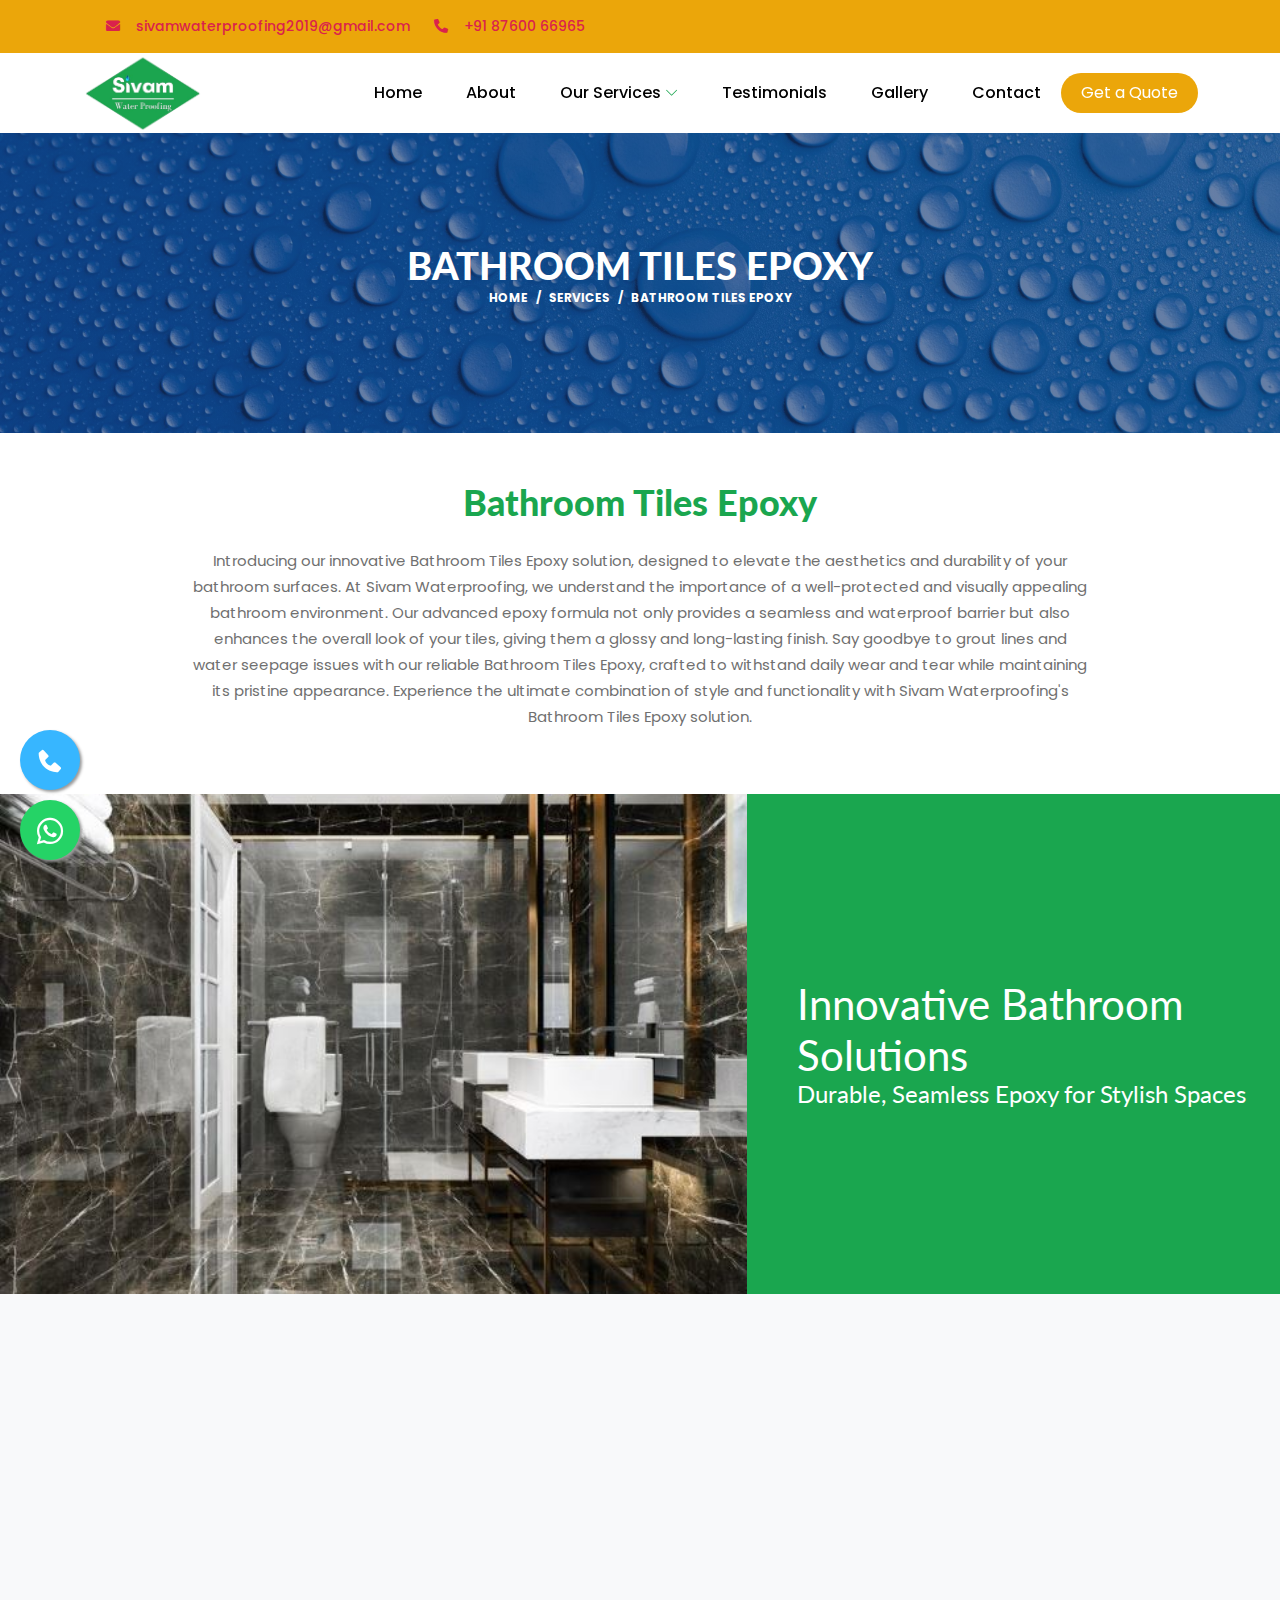
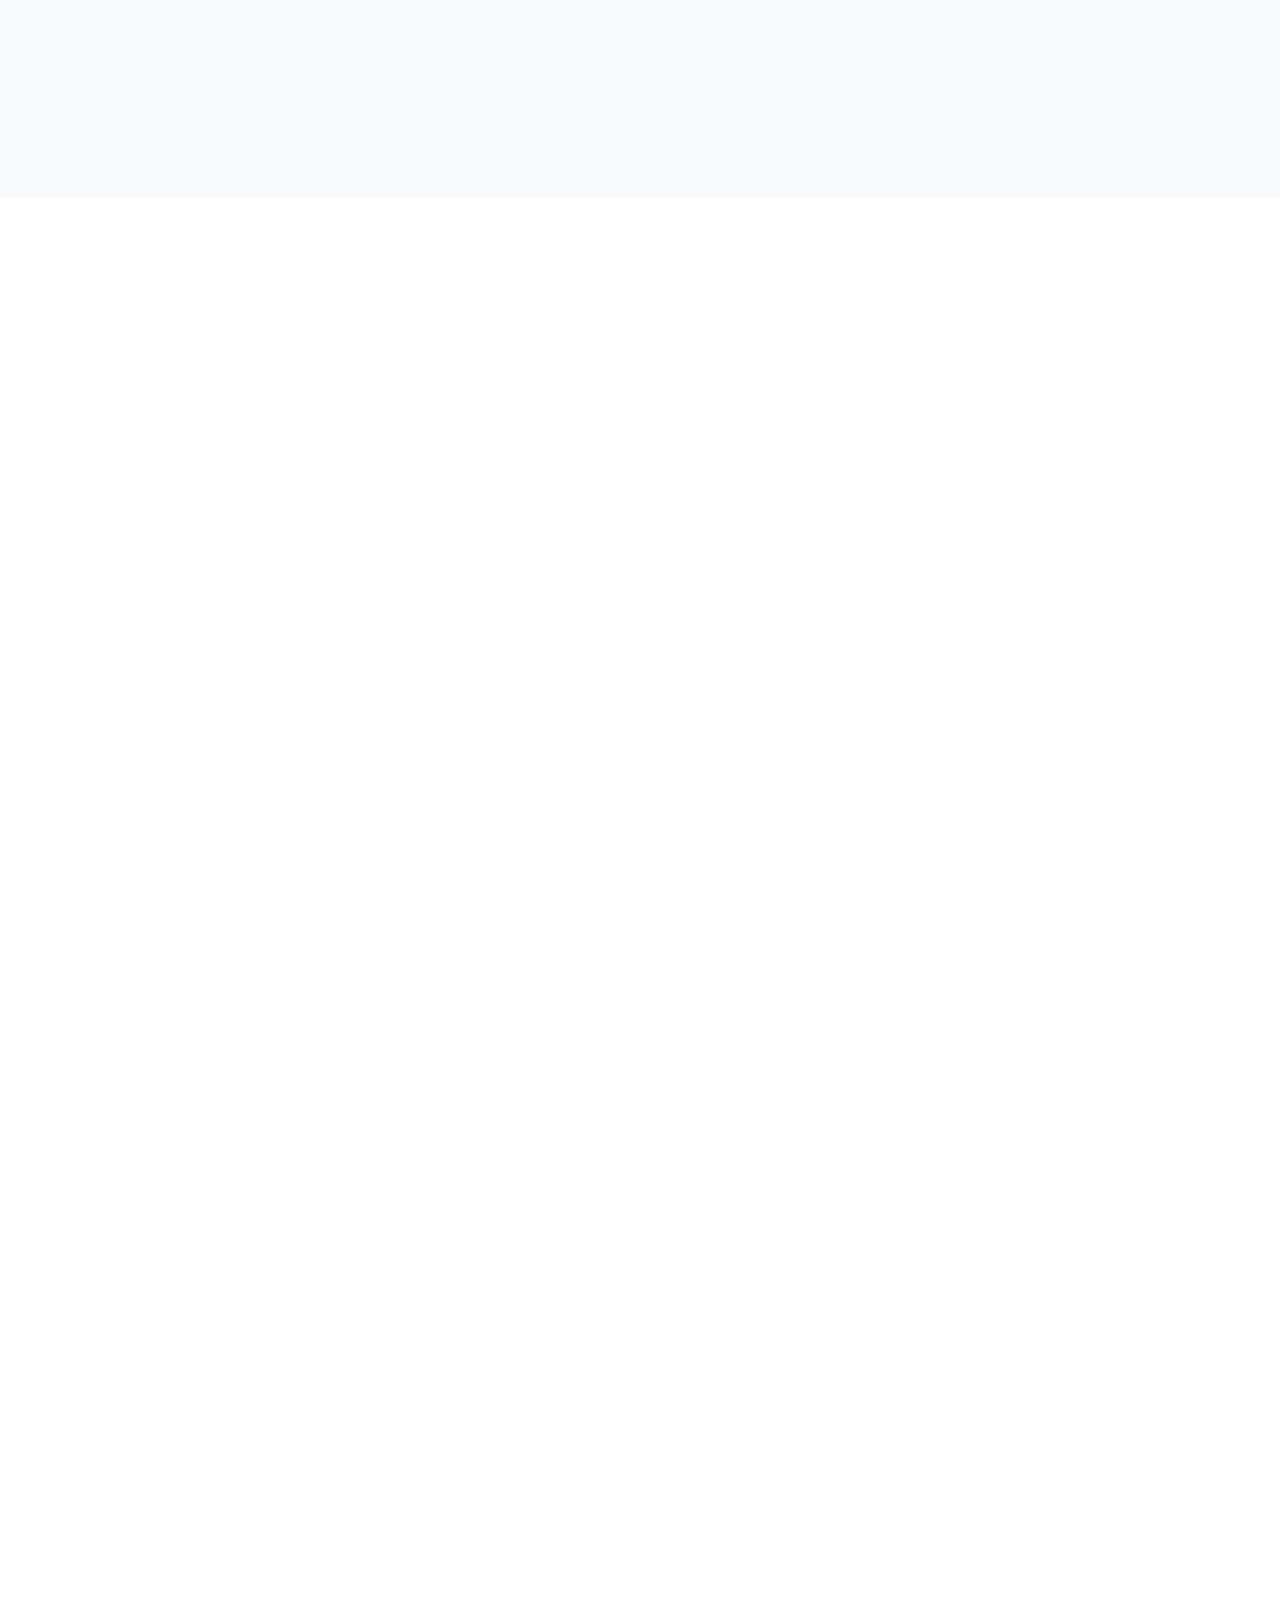
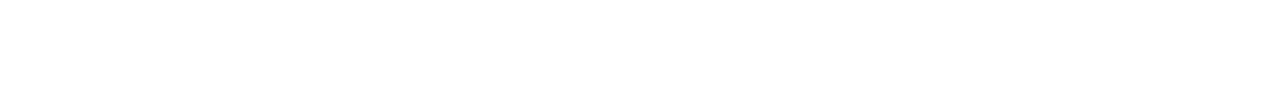
<file: bathroom-tiles-epoxy.html>
<!DOCTYPE html>
<html lang="en" dir="ltr">

<head>
    <!-- Required meta tags -->
    <meta charset="utf-8">
    <meta name="viewport" content="width=device-width, initial-scale=1">

    <meta name="description" content="Sivam Waterproofing offers high-quality bathroom tiles epoxy services to protect and enhance your bathroom floors. Our epoxy solutions provide durability, water resistance, and aesthetic appeal, ensuring long-lasting results for your bathroom renovation projects. Contact us today for professional bathroom tiles epoxy services.">
    <meta name="keywords" content="Bathroom Tiles Epoxy, Epoxy Flooring, Bathroom Renovation, Waterproofing Solutions, Bathroom Floor Protection, Tile Sealing, Bathroom Tiles Waterproofing">
    
    <!-- Twitter Meta Tags -->
    <meta name="twitter:card" content="summary_large_image">
    <meta name="twitter:site" content="@YourTwitterHandle">
    <meta name="twitter:title" content="Sivam Water Proofing">
    <meta name="twitter:description" content="Sivam Water Proofing offers a range of services including water tank and sump waterproofing, terrace waterproofing, bathroom tiles epoxy, summer cool coating, PU injection grouting, and epoxy flooring. Trust us to protect your property from water damage effectively.">
    <meta name="twitter:image" content="URL_TO_IMAGE">

    <!-- Open Graph Meta Tags -->
    <meta property="og:title" content="Sivam Water Proofing">
    <meta property="og:description" content="Sivam Water Proofing offers a range of services including water tank and sump waterproofing, terrace waterproofing, bathroom tiles epoxy, summer cool coating, PU injection grouting, and epoxy flooring. Trust us to protect your property from water damage effectively.">
    <meta property="og:image" content="URL_TO_IMAGE">
    <meta property="og:url" content="URL_TO_YOUR_WEBSITE">
    <meta property="og:type" content="website">
    <meta property="og:site_name" content="Sivam Water Proofing">


    <!-- Favicon -->
    <link rel="icon" type="image/x-icon" href="img/image/favicon.png">

    <!-- Google Web Fonts -->
    <link rel="preconnect" href="https://fonts.googleapis.com">
    <link rel="preconnect" href="https://fonts.gstatic.com" crossorigin>
    <link href="https://fonts.googleapis.com/css2?family=Montserrat:wght@400;500&family=Roboto:wght@500;700&display=swap" rel="stylesheet">
    <link rel="stylesheet" href="https://fonts.googleapis.com/css?family=Sofia|Lato">

    <!-- Icon Font Stylesheet -->
    <link rel="stylesheet" href="https://cdnjs.cloudflare.com/ajax/libs/font-awesome/5.10.0/css/all.min.css">
    <link rel="stylesheet" href="https://cdn.jsdelivr.net/npm/bootstrap-icons@1.4.1/font/bootstrap-icons.css">
    <link rel='stylesheet' href='https://unpkg.com/boxicons@2.1.1/css/boxicons.min.css'>

    <!-- Assets -->
    <link rel="stylesheet" href="css/bootstrap.min.css">
    <link rel="stylesheet" href="assets/animate/animate.min.css">
    <link rel="stylesheet" href="assets/owlcarousel/assets/owl.carousel.min.css">
    <link rel="stylesheet" href="assets/slick/slick.css">
    <link rel="stylesheet" href="assets/slick/slick-theme.css">
    <link rel="stylesheet" href="assets/fancybox/jquery.fancybox.min.css">
    <link rel="stylesheet" href="assets/aos/aos.css">
    <!-- <link rel="stylesheet" href="fonts/font-awesome.css"> -->

    <!-- Main CSS -->
    <link rel="stylesheet" href="css/main.css">
    <link rel="stylesheet" href="css/style.css">

    <title>Bathroom Tiles Epoxy - Sivam Water Proofing</title>
</head>

<body data-bs-spy="scroll" data-bs-target=".navbar" data-bs-offset="70">

    <!-- Spinner Start -->
    <div id="spinner" class="show bg-white position-fixed translate-middle w-100 vh-100 top-50 start-50 d-flex align-items-center justify-content-center">
        <div class="spinner-border" role="status" style="width: 3rem; height: 3rem;"></div>
    </div>
    <!-- Spinner End -->


    <!-- Topbar Start -->
    <div class="container-fluid d-none d-lg-flex topbar">
        <div class="container py-3">
            <div class="d-flex align-items-center">
                <small class="ms-4"><i class="fa fa-envelope me-3"></i><a href="mailto:sivamwaterproofing2019@gmail.com" style="color: #da224c;">sivamwaterproofing2019@gmail.com</a></small>
                <small class="ms-4"><i class="fa fa-phone-alt me-3"></i><a href="tel:8760066965" style="color: #da224c;">+91 87600 66965</a></small>
                <!-- <div class="ms-auto d-flex align-items-center">
                    <div class="ms-3 d-flex icons">
                        <a class="btn btn-sm-square btn-light rounded-circle ms-2" href="" target="_blank"><i class="fab fa-facebook-f"></i></a>
                        <a class="btn btn-sm-square btn-light rounded-circle ms-2" href="" target="_blank"><i class="fab fa-instagram"></i></a>
                        <a class="btn btn-sm-square btn-light rounded-circle ms-2" href="" target="_blank"><i class="fab fa-twitter"></i></a>
                        <a class="btn btn-sm-square btn-light rounded-circle ms-2" href="" target="_blank"><i class="fab fa-youtube"></i></a>
                    </div>
                </div> -->
            </div>
        </div>
    </div>
    <!-- Topbar End -->


    <!-- Main Header Start -->
    <div class="sticky-top">
        <div class="main-header-area">
            <div class="classy-nav-container breakpoint-off">
                <div class="container">
                    <nav class="classy-navbar justify-content-between" id="robertoNav">

                        <a class="nav-brand" href="index.html"><img src="img/image/logo.png" alt=""></a>

                        <div class="classy-navbar-toggler">
                            <span class="navbarToggler"><span></span><span></span><span></span></span>
                        </div>

                        <div class="classy-menu">
                            <div class="classycloseIcon">
                                <div class="cross-wrap"><span class="top"></span><span class="bottom"></span></div>
                            </div>
                            <div class="classynav">
                                <ul id="nav">
                                    <li><a href="index.html">Home</a></li>
                                    <li><a href="index.html#about">About</a></li>
                                    <li><a href="index.html#services">Our Services</a>
                                        <ul class="dropdown dropdown-laptop">
                                            <li><a href="water-tank-&-sump-water-proofing.html">Water Tank & Sump Water Proofing</a></li>
                                            <li><a href="terrace-water-proofing.html">Terrace Water Proofing</a></li>
                                            <li><a href="bathroom-tiles-epoxy.html">Bathroom Tiles Epoxy</a></li>
                                            <li><a href="summer-cool-coating.html">Summer Cool Coating</a></li>
                                            <li><a href="pu-injection-grouting.html">PU Injection Grouting</a></li>
                                            <li><a href="tiles-grouting.html">Tiles Grouting</a></li>
                                            <li><a href="epoxy-flooring.html">Epoxy Flooring</a></li>
                                            <li><a href="civil-patchwork.html">Civil Patchwork</a></li>
                                            <li><a href="plumbing.html">Plumbing</a></li>
                                            <!-- <li><a href="#">Menu 3</a>
                                                <ul class="dropdown">
                                                    <li><a href="">Sub Menu 1</a></li>
                                                    <li><a href="">Sub Menu 2</a></li>
                                                </ul>
                                            </li> -->
                                        </ul>
                                    </li>
                                    <li><a href="index.html#testimonials">Testimonials</a></li>
                                    <li><a href="gallery.html">Gallery</a></li>
                                    <li><a href="index.html#contact">Contact</a></li>
                                </ul>

                                <!-- Book Now -->
                                <div class="book-now-btn ml-3 ml-lg-5">
                                    <a href="#" data-bs-toggle="modal" data-bs-target="#exampleModal">Get a Quote</a>
                                </div>

                            </div>
                            <!-- Nav End -->
                        </div>
                    </nav>
                </div>
            </div>
        </div>
    </div>
    <!-- Header Area End -->


    <!--PATH-->
    <div id="banner-area" class="banner-area">
        <div class="banner-text">
            <div class="container">
                <div class="row">
                    <div class="col-lg-12">
                        <div class="banner-heading">
                        <h1 class="banner-title">Bathroom Tiles Epoxy</h1>
                        <nav aria-label="breadcrumb">
                            <ol class="breadcrumb justify-content-center">
                                <li class="breadcrumb-item"><a href="index.html">Home</a></li>
                                <li class="breadcrumb-item"><a href="index.html#services">Services</a></li>
                                <li class="breadcrumb-item active" aria-current="page">Bathroom Tiles Epoxy</li>
                            </ol>
                        </nav>
                        </div>
                    </div>
                </div>
            </div>
        </div>
    </div>


    <div class="container mt-5 design-1 rl-space">
        <div class="row">
            <div class="col-12">
                <h2 class="mb-4 design-h2 wow fadeInUp" data-wow-delay="0.1s">Bathroom Tiles Epoxy</h2>
                <p class="wow fadeInUp" data-wow-delay="0.3s">Introducing our innovative Bathroom Tiles Epoxy solution, designed to elevate the aesthetics and durability of your bathroom surfaces. At Sivam Waterproofing, we understand the importance of a well-protected and visually appealing bathroom environment. Our advanced epoxy formula not only provides a seamless and waterproof barrier but also enhances the overall look of your tiles, giving them a glossy and long-lasting finish. Say goodbye to grout lines and water seepage issues with our reliable Bathroom Tiles Epoxy, crafted to withstand daily wear and tear while maintaining its pristine appearance. Experience the ultimate combination of style and functionality with Sivam Waterproofing's Bathroom Tiles Epoxy solution.</p>
            </div>
        </div>
    </div>


    <div class="container-fluid info mt-5">
        <class class="row laptop-left-space">
            <div class="col-lg-7 img-fluid info2 wow fadeInUp" data-wow-delay="0.1s" style="height: 500px; background: url(imgs/img7.JPG)  no-repeat center; background-size: cover;"></div>
            <div class="col-lg-5 info1 wow fadeInUp" data-wow-delay="0.3s">
                <h1 class="subh text-white">Innovative Bathroom Solutions</h1>
                <h4 class="info-p font-galindo py-0 text-white">Durable, Seamless Epoxy for Stylish Spaces</h4>
            </div>
        </class>
    </div>


    <div class="container-fluid py-5 rl-space-fluid bg-light">
        <div class="row">
            <div class="col-12">
                <h2 class="mb-4 design-h2 text-center wow fadeInUp" data-wow-delay="0.2s">Why Choose  Bathroom Tiles Epoxy in Sivam Water Proofing?</h2>
                <ol>
                    <li class="list-num wow fadeInUp" data-wow-delay="0.3s"><b>Superior Protection:</b> Our bathroom tiles epoxy provides unparalleled protection against water damage, ensuring your bathroom remains free from leaks and seepage.</li>
                    <li class="list-num wow fadeInUp" data-wow-delay="0.4s"><b>Long-lasting Durability:</b> With a strong adhesive bond, our epoxy coating ensures that your bathroom tiles stay in place for years to come, reducing the need for frequent repairs or replacements.</li>
                    <li class="list-num wow fadeInUp" data-wow-delay="0.5s"><b>Easy Maintenance:</b> Sivam Water Proofing's epoxy coating makes cleaning a breeze, as it repels dirt and grime, keeping your bathroom tiles looking pristine with minimal effort.</li>
                    <li class="list-num wow fadeInUp" data-wow-delay="0.6s"><b>Customized Solutions:</b> We offer a variety of epoxy options to suit your specific needs, whether you're looking for a glossy finish or a matte texture, ensuring your bathroom reflects your unique style while staying protected against water damage.</li>
                </ol>
            </div>
        </div>
    </div>


    <div class="container-fluid info">
        <div class="row wow zoomIn" data-wow-delay="0.3s">
            <div class="col-12 img-fluid info2" style="background: url(imgs/img8.JPG) no-repeat center; background-size: cover;"></div>
        </div>
    </div>


    <div class="container my-5 rl-space">
        <div class="row">
            <div class="col-12">
                <p class="wow fadeInUp" data-wow-delay="0.3s">Our bathroom tiles epoxy services at Sivam Waterproofing offer a durable and long-lasting solution to enhance the beauty and functionality of your bathroom space. With our high-quality epoxy materials and skilled application techniques, we ensure that your bathroom tiles are protected against water damage, stains, and mold growth. Our epoxy coatings create a seamless and waterproof barrier, preventing water from seeping into the underlying surfaces and causing costly damage. Whether you're renovating your existing bathroom or building a new one, our epoxy solutions provide unmatched durability and aesthetic appeal, giving you a bathroom that looks stunning and remains water-resistant for years to come.</p>
                <p class="wow fadeInUp" data-wow-delay="0.5s">At Sivam Waterproofing, we understand the importance of having a well-protected and visually appealing bathroom. That's why we offer comprehensive bathroom tiles epoxy services that are tailored to meet your specific needs and preferences. Our experienced technicians work closely with you to assess your bathroom's requirements and recommend the best epoxy solution to suit your budget and design goals. With our commitment to quality craftsmanship and customer satisfaction, you can trust Sivam Waterproofing to deliver exceptional results that exceed your expectations. Say goodbye to water damage and hello to a beautiful, functional bathroom with our reliable and efficient epoxy services.</p>
            </div>
        </div>
    </div>


    <!-- Footer Start -->
    <div class="container-fluid footer pt-5 wow fadeIn" data-wow-delay="0.1s" id="home">
        <div class="container py-5">
            <div class="row g-5">
                <div class="col-lg-5 col-md-6">
                    <h4 class="mb-4 footer-head">Sivam Water Proofing</h4>
                    <p class="footer-color">At Sivam Waterproofing, we pride ourselves on delivering top-quality solutions to protect your property from water damage. With years of experience in the industry, our team of experts is dedicated to providing unmatched service and reliability. From residential to commercial projects, we offer a wide range of waterproofing services tailored to meet your specific needs. Trust Sivam Waterproofing for all your waterproofing needs and enjoy peace of mind knowing your property is in capable hands.</p>
                </div>
                <div class="col-lg-3 col-md-6">
                    <h4 class="mb-4 footer-head">Quick Links</h4>
                    <a class="btn btn-link" href="index.html">Home</a>
                    <a class="btn btn-link" href="index.html#about">About Us</a>
                    <a class="btn btn-link" href="index.html#services">Services</a>
                    <a class="btn btn-link" href="index.html#testimonials">Testimonials</a>
                    <a class="btn btn-link" href="gallery.html">Gallery</a>
                    <a class="btn btn-link" href="index.html#contact">Contact Us</a>
                </div>
                <div class="col-lg-4 col-md-6">
                    <h4 class="mb-4 footer-head">Address</h4>
                    <p class="mb-2 footer-color"><i class="fa fa-map-marker-alt me-3"></i>No.16, Saravanampatti,<br> &nbsp;&nbsp;&nbsp;&nbsp;&nbsp;&nbsp; Coimbatore-641 035.</p>
                    <p class="mb-2 footer-color"><i class="fa fa-phone-alt me-3"></i>+91 87600 66965</p>
                    <p class="mb-2 footer-color"><i class="fa fa-phone-alt me-3"></i>+91 73064 58695</p>
                    <p class="mb-2 footer-color"><i class="fa fa-envelope me-3"></i>sivamwaterproofing2019@gmail.com</p>
                </div>
            </div>
        </div>
        <div class="container">
            <div class="copyright">
                <div class="row">
                    <div class="col-md-12 text-center mb-3 mb-md-0 footer-color">
                        &copy; Copyright 2024 <a class="border-bottom" href="index.html">Sivam Water Proofing</a> , All Right Reserved. <a class="border-bottom" href="https://lizyweb.com" target="_blank">Website Designed By Lizyweb.</a>
                    </div>
                </div>
            </div>
        </div>
    </div>
    <!-- Footer End -->


    <!-- Modal -->
    <div class="modal fade" id="exampleModal" tabindex="-1" aria-labelledby="exampleModalLabel" 
    aria-hidden="true" style="font-family: Cambria, Cochin, Georgia, Times, 'Times New Roman', serif;">
        <div class="modal-dialog modal-dialog-centered modal-md">
            <div class="modal-content">
                <div class="modal-body">
                    <div class="container-fluid">
                        <div class="row">
                            <div class="col-lg-12" style="display: flex;align-items: center;justify-content: center;">
                                <form class="col-12 row g-3" action="contact.php" name="contactform" 
                                method="post">
                                    <div>
                                        <h4 class="text-center" style="font-family: Cambria, Cochin, Georgia, Times, 'Times New Roman', serif;">Contact Us</h4>
                                    </div>
                                    <div class="col-lg-12">
                                        <label for="userName" class="form-label" style="color: black;">Name</label>
                                        <input type="text" name="name" class="form-control" 
                                        placeholder="Name" id="userName"
                                            aria-describedby="emailHelp" style="background-color: #f6f7fb;border: 1px solid #f6f7fb;" required>
                                    </div>
                                    <div class="col-lg-12">
                                        <label for="userName" class="form-label" style="color: black;">Phone</label>
                                        <input type="text" name="phone" class="form-control" 
                                        placeholder="Phone" id="userName"
                                            aria-describedby="emailHelp" style="background-color: #f6f7fb;border: 1px solid #f6f7fb;" required>
                                    </div>
                                    <div class="col-12">
                                        <label for="userName" class="form-label" style="color: black;">Email</label>
                                        <input type="email" name="email" class="form-control" 
                                        placeholder="Email"
                                            id="userName" aria-describedby="emailHelp" style="background-color: #f6f7fb;border: 1px solid #f6f7fb;" required>
                                    </div>
                                        <div class="col-12">
                                        <label for="exampleInputEmail1" class="form-label" style="color: black;">Message</label>
                                        <textarea name="comments" placeholder="Enter Your Message"
                                            class="form-control" id="" rows="2" style="background-color: #f6f7fb;border: 1px solid #f6f7fb;" required></textarea>
                                    </div>
                                    <div class="col-12">
                                        <button type="submit" style="background-color: #fc7341;color: white;border: 1px solid #fc7341;padding: 8px 20px;border-radius: 3px;">Submit</button>
                                    </div>
                                </form>
                            </div>
                        </div>
                    </div>
                </div>
            </div>
        </div>
    </div>

    <!-- Back to Top -->
    <a href="#" class="btn btn-lg btn-lg-square rounded back-to-top" data-aos="zoom-in"><i class="bi bi-arrow-up"></i></a>

    <!-- Float Icons -->
    <a href="tel:8760066965" class="float">
        <i class='bx bxs-phone my-float'></i>
    </a>
    <a href="https://api.whatsapp.com/send?phone=+918760066965&text=I am interested in your services." class="float-2" target="_blank">
        <i class='fab fa-whatsapp my-float'></i>
    </a>

    <!-- Template Main JS File -->
    <script src="js/main.js"></script>
    <script src="js/index.js"></script>
    <script src="js/jquery.min.js"></script>
    <script src="js/bootstrap.bundle.min.js"></script>
    <script src="js/bootstrap.min.js"></script>
    <script src="assets/wow/wow.min.js"></script>
    <script src="assets/owlcarousel/owl.carousel.min.js"></script>
    <script src="assets/slick/slick.min.js"></script>
    <script src="assets/slick/slick-animation.min.js"></script>
    <script src="assets/fancybox/jquery.fancybox.min.js"></script>
    <script src="assets/aos/aos.js"></script>
    <script src="js/roberto.bundle.js"></script>
    <script>
        (function ($) {
            "use strict";
            
            // Initiate the wowjs
            new WOW().init();
            
        })(jQuery);
    </script>
    <script>
        // Back to top button
        $(window).scroll(function () {
            if ($(this).scrollTop() > 100) {
                $('.back-to-top').fadeIn('slow');
            } else {
                $('.back-to-top').fadeOut('slow');
            }
            });
            $('.back-to-top').click(function () {
            $('html, body').animate({scrollTop: 0}, 1500, 'easeInOutExpo');
            return false;
        });
    </script>
    <script>
        // Animation on scroll
        window.addEventListener('load', () => {
            AOS.init({
            duration: 1000,
            easing: 'ease-in-out',
            once: true,
            mirror: false
            })
        });
    </script>
</body>
</html>
</file>
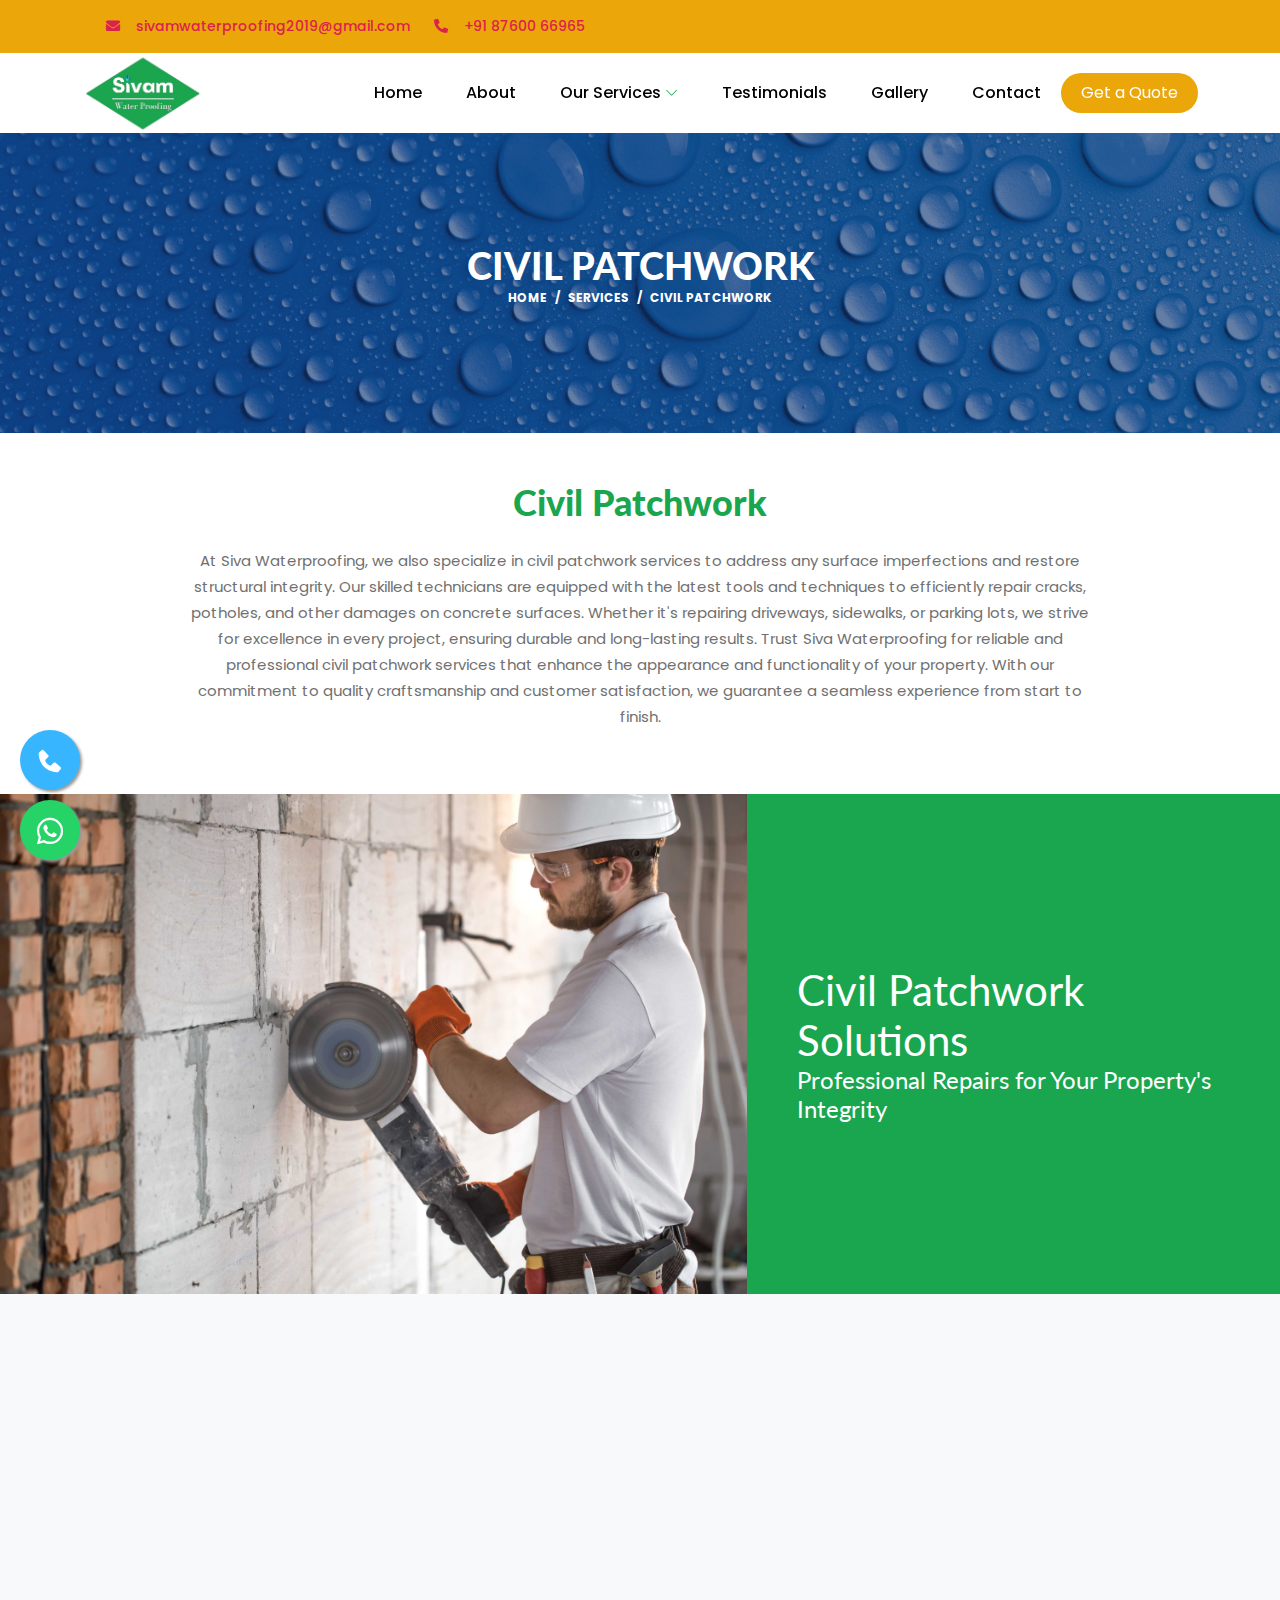
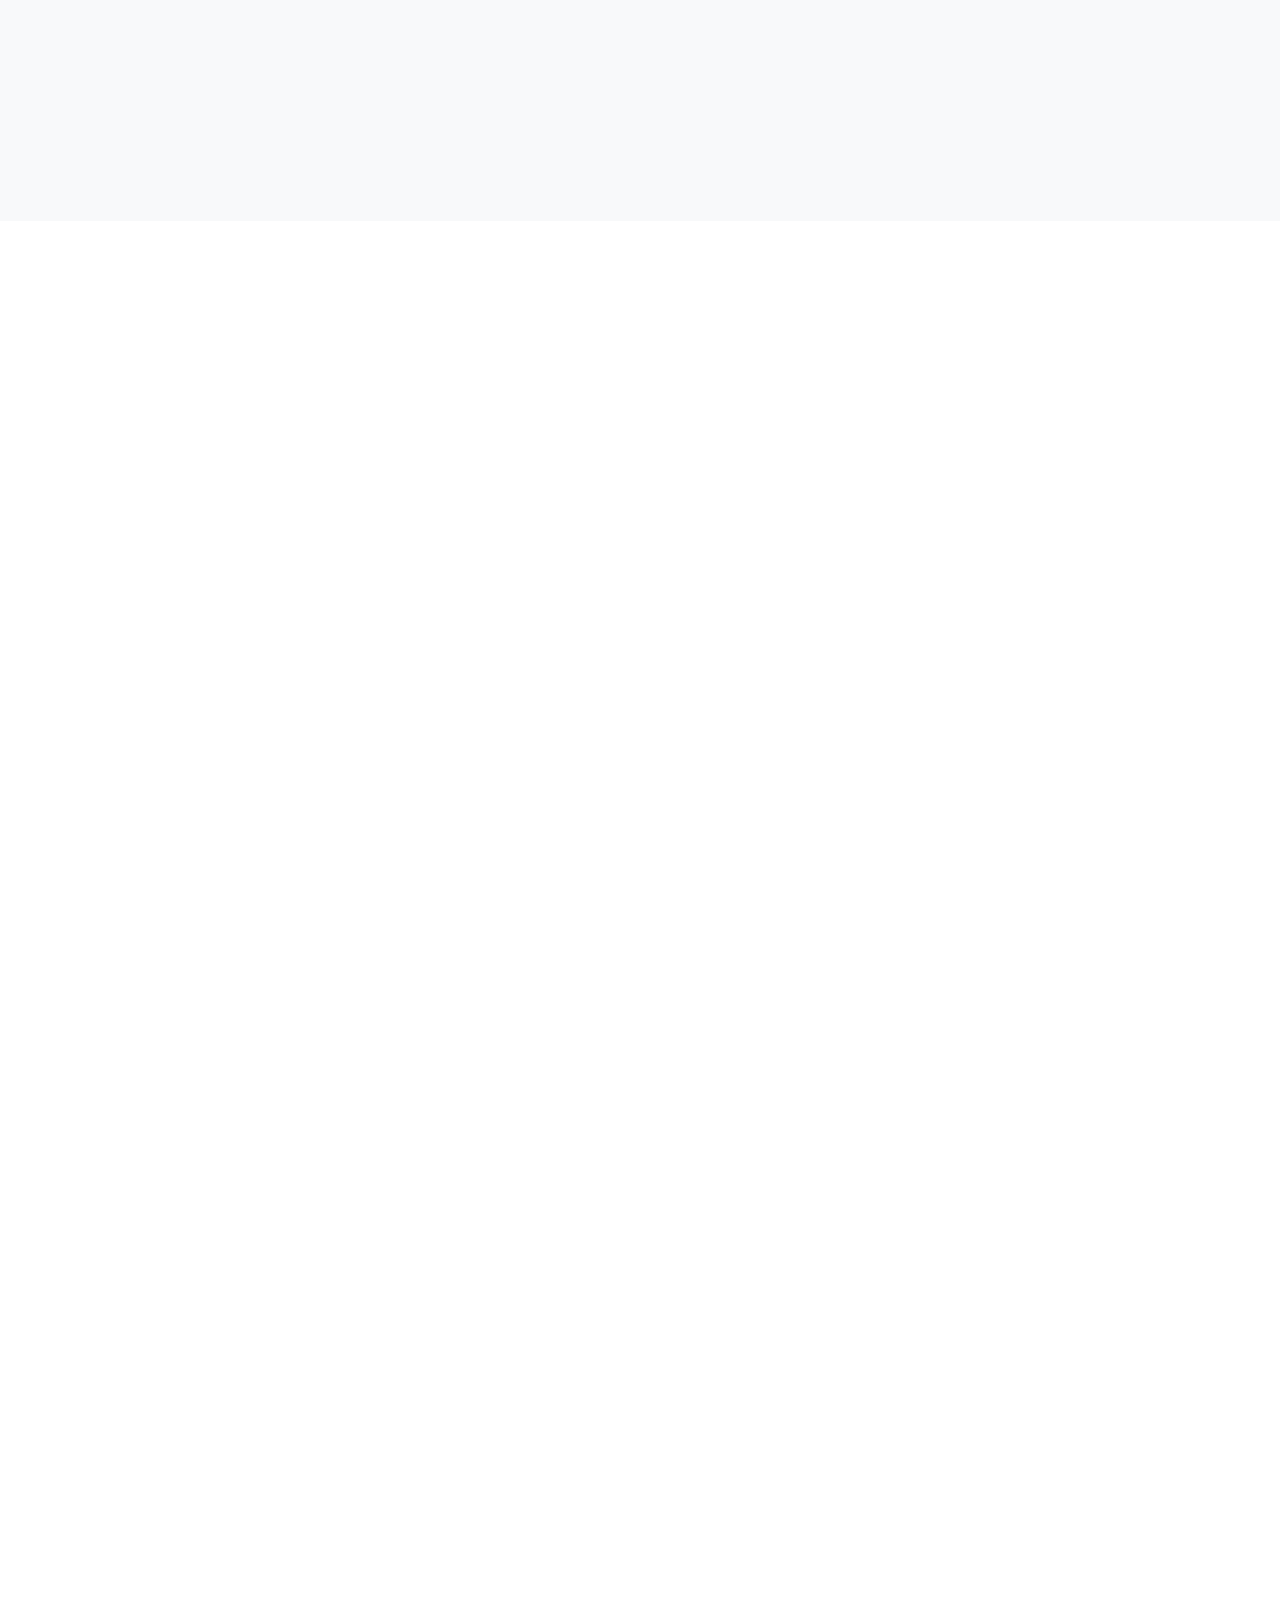
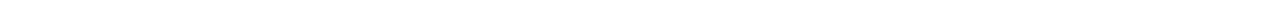
<file: civil-patchwork.html>
<!DOCTYPE html>
<html lang="en" dir="ltr">

<head>
    <!-- Required meta tags -->
    <meta charset="utf-8">
    <meta name="viewport" content="width=device-width, initial-scale=1">

    <meta name="description" content="Siva Water Proofing specializes in providing high-quality civil patchwork solutions for residential, commercial, and industrial buildings. Our expert team utilizes advanced techniques and materials to effectively repair and maintain various civil structures, ensuring long-lasting protection against water damage and structural deterioration. Contact us today to learn more about our comprehensive patchwork services and how we can help preserve the integrity of your property.">
    <meta name="keywords" content="Civil Patchwork, Siva Water Proofing, Waterproofing, Construction, Building Maintenance, Patchwork Services">

    <!-- Twitter Meta Tags -->
    <meta name="twitter:card" content="summary_large_image">
    <meta name="twitter:site" content="@YourTwitterHandle">
    <meta name="twitter:title" content="Siva Water Proofing">
    <meta name="twitter:description" content="Siva Water Proofing offers a range of services including water tank and sump waterproofing, terrace waterproofing, bathroom tiles epoxy, summer cool coating, PU injection grouting, and epoxy flooring. Trust us to protect your property from water damage effectively.">
    <meta name="twitter:image" content="URL_TO_IMAGE">

    <!-- Open Graph Meta Tags -->
    <meta property="og:title" content="Siva Water Proofing">
    <meta property="og:description" content="Siva Water Proofing offers a range of services including water tank and sump waterproofing, terrace waterproofing, bathroom tiles epoxy, summer cool coating, PU injection grouting, and epoxy flooring. Trust us to protect your property from water damage effectively.">
    <meta property="og:image" content="URL_TO_IMAGE">
    <meta property="og:url" content="URL_TO_YOUR_WEBSITE">
    <meta property="og:type" content="website">
    <meta property="og:site_name" content="Siva Water Proofing">


    <!-- Favicon -->
    <link rel="icon" type="image/x-icon" href="img/image/favicon.png">

    <!-- Google Web Fonts -->
    <link rel="preconnect" href="https://fonts.googleapis.com">
    <link rel="preconnect" href="https://fonts.gstatic.com" crossorigin>
    <link href="https://fonts.googleapis.com/css2?family=Montserrat:wght@400;500&family=Roboto:wght@500;700&display=swap" rel="stylesheet">
    <link rel="stylesheet" href="https://fonts.googleapis.com/css?family=Sofia|Lato">

    <!-- Icon Font Stylesheet -->
    <link rel="stylesheet" href="https://cdnjs.cloudflare.com/ajax/libs/font-awesome/5.10.0/css/all.min.css">
    <link rel="stylesheet" href="https://cdn.jsdelivr.net/npm/bootstrap-icons@1.4.1/font/bootstrap-icons.css">
    <link rel='stylesheet' href='https://unpkg.com/boxicons@2.1.1/css/boxicons.min.css'>

    <!-- Assets -->
    <link rel="stylesheet" href="css/bootstrap.min.css">
    <link rel="stylesheet" href="assets/animate/animate.min.css">
    <link rel="stylesheet" href="assets/owlcarousel/assets/owl.carousel.min.css">
    <link rel="stylesheet" href="assets/slick/slick.css">
    <link rel="stylesheet" href="assets/slick/slick-theme.css">
    <link rel="stylesheet" href="assets/fancybox/jquery.fancybox.min.css">
    <link rel="stylesheet" href="assets/aos/aos.css">
    <!-- <link rel="stylesheet" href="fonts/font-awesome.css"> -->

    <!-- Main CSS -->
    <link rel="stylesheet" href="css/main.css">
    <link rel="stylesheet" href="css/style.css">

    <title>Civil Patchwork - Siva Water Proofing</title>
</head>

<body data-bs-spy="scroll" data-bs-target=".navbar" data-bs-offset="70">

    <!-- Spinner Start -->
    <div id="spinner" class="show bg-white position-fixed translate-middle w-100 vh-100 top-50 start-50 d-flex align-items-center justify-content-center">
        <div class="spinner-border" role="status" style="width: 3rem; height: 3rem;"></div>
    </div>
    <!-- Spinner End -->


    <!-- Topbar Start -->
    <div class="container-fluid d-none d-lg-flex topbar">
        <div class="container py-3">
            <div class="d-flex align-items-center">
                <small class="ms-4"><i class="fa fa-envelope me-3"></i><a href="mailto:sivamwaterproofing2019@gmail.com" style="color: #da224c;">sivamwaterproofing2019@gmail.com</a></small>
                <small class="ms-4"><i class="fa fa-phone-alt me-3"></i><a href="tel:8760066965" style="color: #da224c;">+91 87600 66965</a></small>
                <!-- <div class="ms-auto d-flex align-items-center">
                    <div class="ms-3 d-flex icons">
                        <a class="btn btn-sm-square btn-light rounded-circle ms-2" href="" target="_blank"><i class="fab fa-facebook-f"></i></a>
                        <a class="btn btn-sm-square btn-light rounded-circle ms-2" href="" target="_blank"><i class="fab fa-instagram"></i></a>
                        <a class="btn btn-sm-square btn-light rounded-circle ms-2" href="" target="_blank"><i class="fab fa-twitter"></i></a>
                        <a class="btn btn-sm-square btn-light rounded-circle ms-2" href="" target="_blank"><i class="fab fa-youtube"></i></a>
                    </div>
                </div> -->
            </div>
        </div>
    </div>
    <!-- Topbar End -->


    <!-- Main Header Start -->
    <div class="sticky-top">
        <div class="main-header-area">
            <div class="classy-nav-container breakpoint-off">
                <div class="container">
                    <nav class="classy-navbar justify-content-between" id="robertoNav">

                        <a class="nav-brand" href="index.html"><img src="img/image/logo.png" alt=""></a>

                        <div class="classy-navbar-toggler">
                            <span class="navbarToggler"><span></span><span></span><span></span></span>
                        </div>

                        <div class="classy-menu">
                            <div class="classycloseIcon">
                                <div class="cross-wrap"><span class="top"></span><span class="bottom"></span></div>
                            </div>
                            <div class="classynav">
                                <ul id="nav">
                                    <li><a href="index.html">Home</a></li>
                                    <li><a href="index.html#about">About</a></li>
                                    <li><a href="index.html#services">Our Services</a>
                                        <ul class="dropdown dropdown-laptop">
                                            <li><a href="water-tank-&-sump-water-proofing.html">Water Tank & Sump Water Proofing</a></li>
                                            <li><a href="terrace-water-proofing.html">Terrace Water Proofing</a></li>
                                            <li><a href="bathroom-tiles-epoxy.html">Bathroom Tiles Epoxy</a></li>
                                            <li><a href="summer-cool-coating.html">Summer Cool Coating</a></li>
                                            <li><a href="pu-injection-grouting.html">PU Injection Grouting</a></li>
                                            <li><a href="tiles-grouting.html">Tiles Grouting</a></li>
                                            <li><a href="epoxy-flooring.html">Epoxy Flooring</a></li>
                                            <li><a href="civil-patchwork.html">Civil Patchwork</a></li>
                                            <li><a href="plumbing.html">Plumbing</a></li>
                                            <!-- <li><a href="#">Menu 3</a>
                                                <ul class="dropdown">
                                                    <li><a href="">Sub Menu 1</a></li>
                                                    <li><a href="">Sub Menu 2</a></li>
                                                </ul>
                                            </li> -->
                                        </ul>
                                    </li>
                                    <li><a href="index.html#testimonials">Testimonials</a></li>
                                    <li><a href="gallery.html">Gallery</a></li>
                                    <li><a href="index.html#contact">Contact</a></li>
                                </ul>

                                <!-- Book Now -->
                                <div class="book-now-btn ml-3 ml-lg-5">
                                    <a href="#" data-bs-toggle="modal" data-bs-target="#exampleModal">Get a Quote</a>
                                </div>

                            </div>
                            <!-- Nav End -->
                        </div>
                    </nav>
                </div>
            </div>
        </div>
    </div>
    <!-- Header Area End -->


    <!--PATH-->
    <div id="banner-area" class="banner-area">
        <div class="banner-text">
            <div class="container">
                <div class="row">
                    <div class="col-lg-12">
                        <div class="banner-heading">
                        <h1 class="banner-title">Civil Patchwork</h1>
                        <nav aria-label="breadcrumb">
                            <ol class="breadcrumb justify-content-center">
                                <li class="breadcrumb-item"><a href="index.html">Home</a></li>
                                <li class="breadcrumb-item"><a href="index.html#services">Services</a></li>
                                <li class="breadcrumb-item active" aria-current="page">Civil Patchwork</li>
                            </ol>
                        </nav>
                        </div>
                    </div>
                </div>
            </div>
        </div>
    </div>


    <div class="container mt-5 design-1 rl-space">
        <div class="row">
            <div class="col-12">
                <h2 class="mb-4 design-h2 wow fadeInUp" data-wow-delay="0.1s">Civil Patchwork</h2>
                <p class="wow fadeInUp" data-wow-delay="0.3s">At Siva Waterproofing, we also specialize in civil patchwork services to address any surface imperfections and restore structural integrity. Our skilled technicians are equipped with the latest tools and techniques to efficiently repair cracks, potholes, and other damages on concrete surfaces. Whether it's repairing driveways, sidewalks, or parking lots, we strive for excellence in every project, ensuring durable and long-lasting results. Trust Siva Waterproofing for reliable and professional civil patchwork services that enhance the appearance and functionality of your property. With our commitment to quality craftsmanship and customer satisfaction, we guarantee a seamless experience from start to finish.</p>
            </div>
        </div>
    </div>


    <div class="container-fluid info mt-5">
        <class class="row laptop-left-space">
            <div class="col-lg-7 img-fluid info2 wow fadeInUp" data-wow-delay="0.1s" style="height: 500px; background: url(imgs/img19.jpg)  no-repeat center; background-size: cover;"></div>
            <div class="col-lg-5 info1 wow fadeInUp" data-wow-delay="0.3s">
                <h1 class="subh text-white">Civil Patchwork Solutions</h1>
                <h4 class="info-p font-galindo py-0 text-white">Professional Repairs for Your Property's Integrity</h4>
            </div>
        </class>
    </div>


    <div class="container-fluid py-5 rl-space-fluid bg-light">
        <div class="row">
            <div class="col-12">
                <h2 class="mb-4 design-h2 text-center wow fadeInUp" data-wow-delay="0.2s">Why Choose Civil Patchwork in Siva Water Proofing?</h2>
                <ol>
                    <li class="list-num wow fadeInUp" data-wow-delay="0.3s"><b>Superior Protection:</b> Our terrace waterproofing services at Siva Waterproofing offer unparalleled protection against water damage, ensuring the longevity and structural integrity of your property.</li>
                    <li class="list-num wow fadeInUp" data-wow-delay="0.4s"><b>Expertise and Experience:</b>  With years of experience in the industry, our team of skilled professionals has the knowledge and expertise to handle any terrace waterproofing project, big or small, with precision and efficiency.</li>
                    <li class="list-num wow fadeInUp" data-wow-delay="0.5s"><b>Customized Solutions:</b> We understand that every terrace is unique, which is why we provide customized waterproofing solutions tailored to meet the specific needs and requirements of your property.</li>
                    <li class="list-num wow fadeInUp" data-wow-delay="0.6s"><b>Quality Assurance:</b> At Siva Waterproofing, we prioritize quality in every aspect of our work, from the materials we use to the techniques we employ, ensuring that you receive a durable and long-lasting waterproofing solution for your terrace.</li>
                </ol>
            </div>
        </div>
    </div>


    <div class="container-fluid info">
        <div class="row wow zoomIn" data-wow-delay="0.3s">
            <div class="col-12 img-fluid info2" style="background: url(imgs/img20.jpg) no-repeat center; background-size: cover;"></div>
        </div>
    </div>


    <div class="container my-5 rl-space">
        <div class="row">
            <div class="col-12">
                <p class="wow fadeInUp" data-wow-delay="0.3s">Siva Waterproofing offers comprehensive civil patchwork solutions to address any damage or deterioration in your property's structure. Our team of skilled professionals is equipped with the expertise and tools necessary to efficiently repair cracks, holes, and other imperfections, ensuring the integrity and durability of your building. With a commitment to quality craftsmanship and customer satisfaction, we strive to exceed expectations with every project we undertake.</p>
                <p class="wow fadeInUp" data-wow-delay="0.5s">Siva Waterproofing understands the importance of timely and cost-effective solutions, which is why we prioritize efficiency and affordability in our civil patchwork services. Whether it's repairing concrete surfaces, restoring structural stability, or addressing foundation issues, you can trust us to deliver reliable and long-lasting results that stand the test of time. Choose Siva Waterproofing for all your civil patchwork needs and experience the difference of working with a trusted industry leader.</p>
            </div>
        </div>
    </div>


    <!-- Footer Start -->
    <div class="container-fluid footer pt-5 wow fadeIn" data-wow-delay="0.1s" id="home">
        <div class="container py-5">
            <div class="row g-5">
                <div class="col-lg-5 col-md-6">
                    <h4 class="mb-4 footer-head">Siva Water Proofing</h4>
                    <p class="footer-color">At Siva Waterproofing, we pride ourselves on delivering top-quality solutions to protect your property from water damage. With years of experience in the industry, our team of experts is dedicated to providing unmatched service and reliability. From residential to commercial projects, we offer a wide range of waterproofing services tailored to meet your specific needs. Trust Siva Waterproofing for all your waterproofing needs and enjoy peace of mind knowing your property is in capable hands.</p>
                </div>
                <div class="col-lg-3 col-md-6">
                    <h4 class="mb-4 footer-head">Quick Links</h4>
                    <a class="btn btn-link" href="index.html">Home</a>
                    <a class="btn btn-link" href="index.html#about">About Us</a>
                    <a class="btn btn-link" href="index.html#services">Services</a>
                    <a class="btn btn-link" href="index.html#testimonials">Testimonials</a>
                    <a class="btn btn-link" href="gallery.html">Gallery</a>
                    <a class="btn btn-link" href="index.html#contact">Contact Us</a>
                </div>
                <div class="col-lg-4 col-md-6">
                    <h4 class="mb-4 footer-head">Address</h4>
                    <p class="mb-2 footer-color"><i class="fa fa-map-marker-alt me-3"></i>No.16, Saravanampatti,<br> &nbsp;&nbsp;&nbsp;&nbsp;&nbsp;&nbsp; Coimbatore-641 035.</p>
                    <p class="mb-2 footer-color"><i class="fa fa-phone-alt me-3"></i>+91 87600 66965</p>
                    <p class="mb-2 footer-color"><i class="fa fa-phone-alt me-3"></i>+91 73064 58695</p>
                    <p class="mb-2 footer-color"><i class="fa fa-envelope me-3"></i>sivamwaterproofing2019@gmail.com</p>
                </div>
            </div>
        </div>
        <div class="container">
            <div class="copyright">
                <div class="row">
                    <div class="col-md-12 text-center mb-3 mb-md-0 footer-color">
                        &copy; Copyright 2024 <a class="border-bottom" href="index.html">Sivam Water Proofing</a> , All Right Reserved. <a class="border-bottom" href="https://lizyweb.com" target="_blank">Website Designed By Lizyweb.</a>
                    </div>
                </div>
            </div>
        </div>
    </div>
    <!-- Footer End -->


    <!-- Modal -->
    <div class="modal fade" id="exampleModal" tabindex="-1" aria-labelledby="exampleModalLabel" 
    aria-hidden="true" style="font-family: Cambria, Cochin, Georgia, Times, 'Times New Roman', serif;">
        <div class="modal-dialog modal-dialog-centered modal-md">
            <div class="modal-content">
                <div class="modal-body">
                    <div class="container-fluid">
                        <div class="row">
                            <div class="col-lg-12" style="display: flex;align-items: center;justify-content: center;">
                                <form class="col-12 row g-3" action="contact.php" name="contactform" 
                                method="post">
                                    <div>
                                        <h4 class="text-center" style="font-family: Cambria, Cochin, Georgia, Times, 'Times New Roman', serif;">Contact Us</h4>
                                    </div>
                                    <div class="col-lg-12">
                                        <label for="userName" class="form-label" style="color: black;">Name</label>
                                        <input type="text" name="name" class="form-control" 
                                        placeholder="Name" id="userName"
                                            aria-describedby="emailHelp" style="background-color: #f6f7fb;border: 1px solid #f6f7fb;" required>
                                    </div>
                                    <div class="col-lg-12">
                                        <label for="userName" class="form-label" style="color: black;">Phone</label>
                                        <input type="text" name="phone" class="form-control" 
                                        placeholder="Phone" id="userName"
                                            aria-describedby="emailHelp" style="background-color: #f6f7fb;border: 1px solid #f6f7fb;" required>
                                    </div>
                                    <div class="col-12">
                                        <label for="userName" class="form-label" style="color: black;">Email</label>
                                        <input type="email" name="email" class="form-control" 
                                        placeholder="Email"
                                            id="userName" aria-describedby="emailHelp" style="background-color: #f6f7fb;border: 1px solid #f6f7fb;" required>
                                    </div>
                                        <div class="col-12">
                                        <label for="exampleInputEmail1" class="form-label" style="color: black;">Message</label>
                                        <textarea name="comments" placeholder="Enter Your Message"
                                            class="form-control" id="" rows="2" style="background-color: #f6f7fb;border: 1px solid #f6f7fb;" required></textarea>
                                    </div>
                                    <div class="col-12">
                                        <button type="submit" style="background-color: #fc7341;color: white;border: 1px solid #fc7341;padding: 8px 20px;border-radius: 3px;">Submit</button>
                                    </div>
                                </form>
                            </div>
                        </div>
                    </div>
                </div>
            </div>
        </div>
    </div>

    <!-- Back to Top -->
    <a href="#" class="btn btn-lg btn-lg-square rounded back-to-top" data-aos="zoom-in"><i class="bi bi-arrow-up"></i></a>

    <!-- Float Icons -->
    <a href="tel:8760066965" class="float">
        <i class='bx bxs-phone my-float'></i>
    </a>
    <a href="https://api.whatsapp.com/send?phone=+918760066965&text=I am interested in your services." class="float-2" target="_blank">
        <i class='fab fa-whatsapp my-float'></i>
    </a>

    <!-- Template Main JS File -->
    <script src="js/main.js"></script>
    <script src="js/index.js"></script>
    <script src="js/jquery.min.js"></script>
    <script src="js/bootstrap.bundle.min.js"></script>
    <script src="js/bootstrap.min.js"></script>
    <script src="assets/wow/wow.min.js"></script>
    <script src="assets/owlcarousel/owl.carousel.min.js"></script>
    <script src="assets/slick/slick.min.js"></script>
    <script src="assets/slick/slick-animation.min.js"></script>
    <script src="assets/fancybox/jquery.fancybox.min.js"></script>
    <script src="assets/aos/aos.js"></script>
    <script src="js/roberto.bundle.js"></script>
    <script>
        (function ($) {
            "use strict";
            
            // Initiate the wowjs
            new WOW().init();
            
        })(jQuery);
    </script>
    <script>
        // Back to top button
        $(window).scroll(function () {
            if ($(this).scrollTop() > 100) {
                $('.back-to-top').fadeIn('slow');
            } else {
                $('.back-to-top').fadeOut('slow');
            }
            });
            $('.back-to-top').click(function () {
            $('html, body').animate({scrollTop: 0}, 1500, 'easeInOutExpo');
            return false;
        });
    </script>
    <script>
        // Animation on scroll
        window.addEventListener('load', () => {
            AOS.init({
            duration: 1000,
            easing: 'ease-in-out',
            once: true,
            mirror: false
            })
        });
    </script>
</body>
</html>
</file>
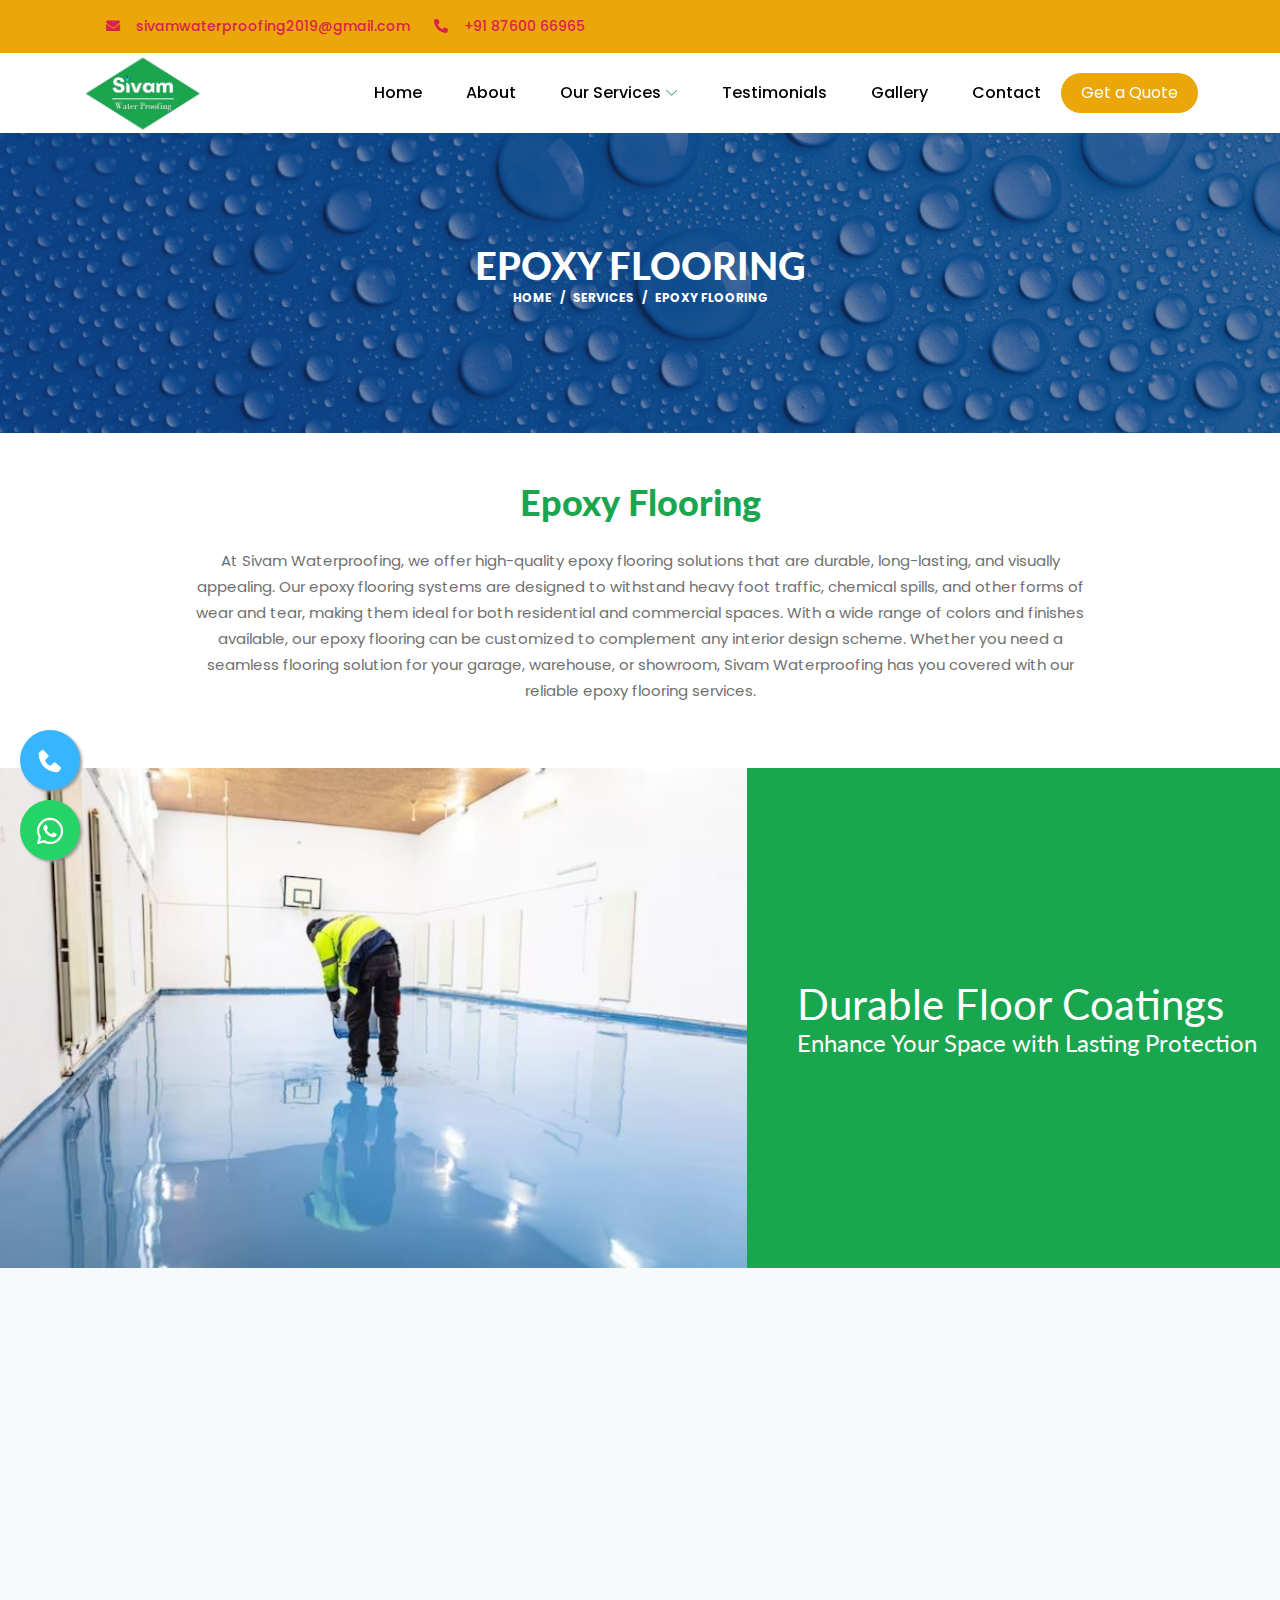
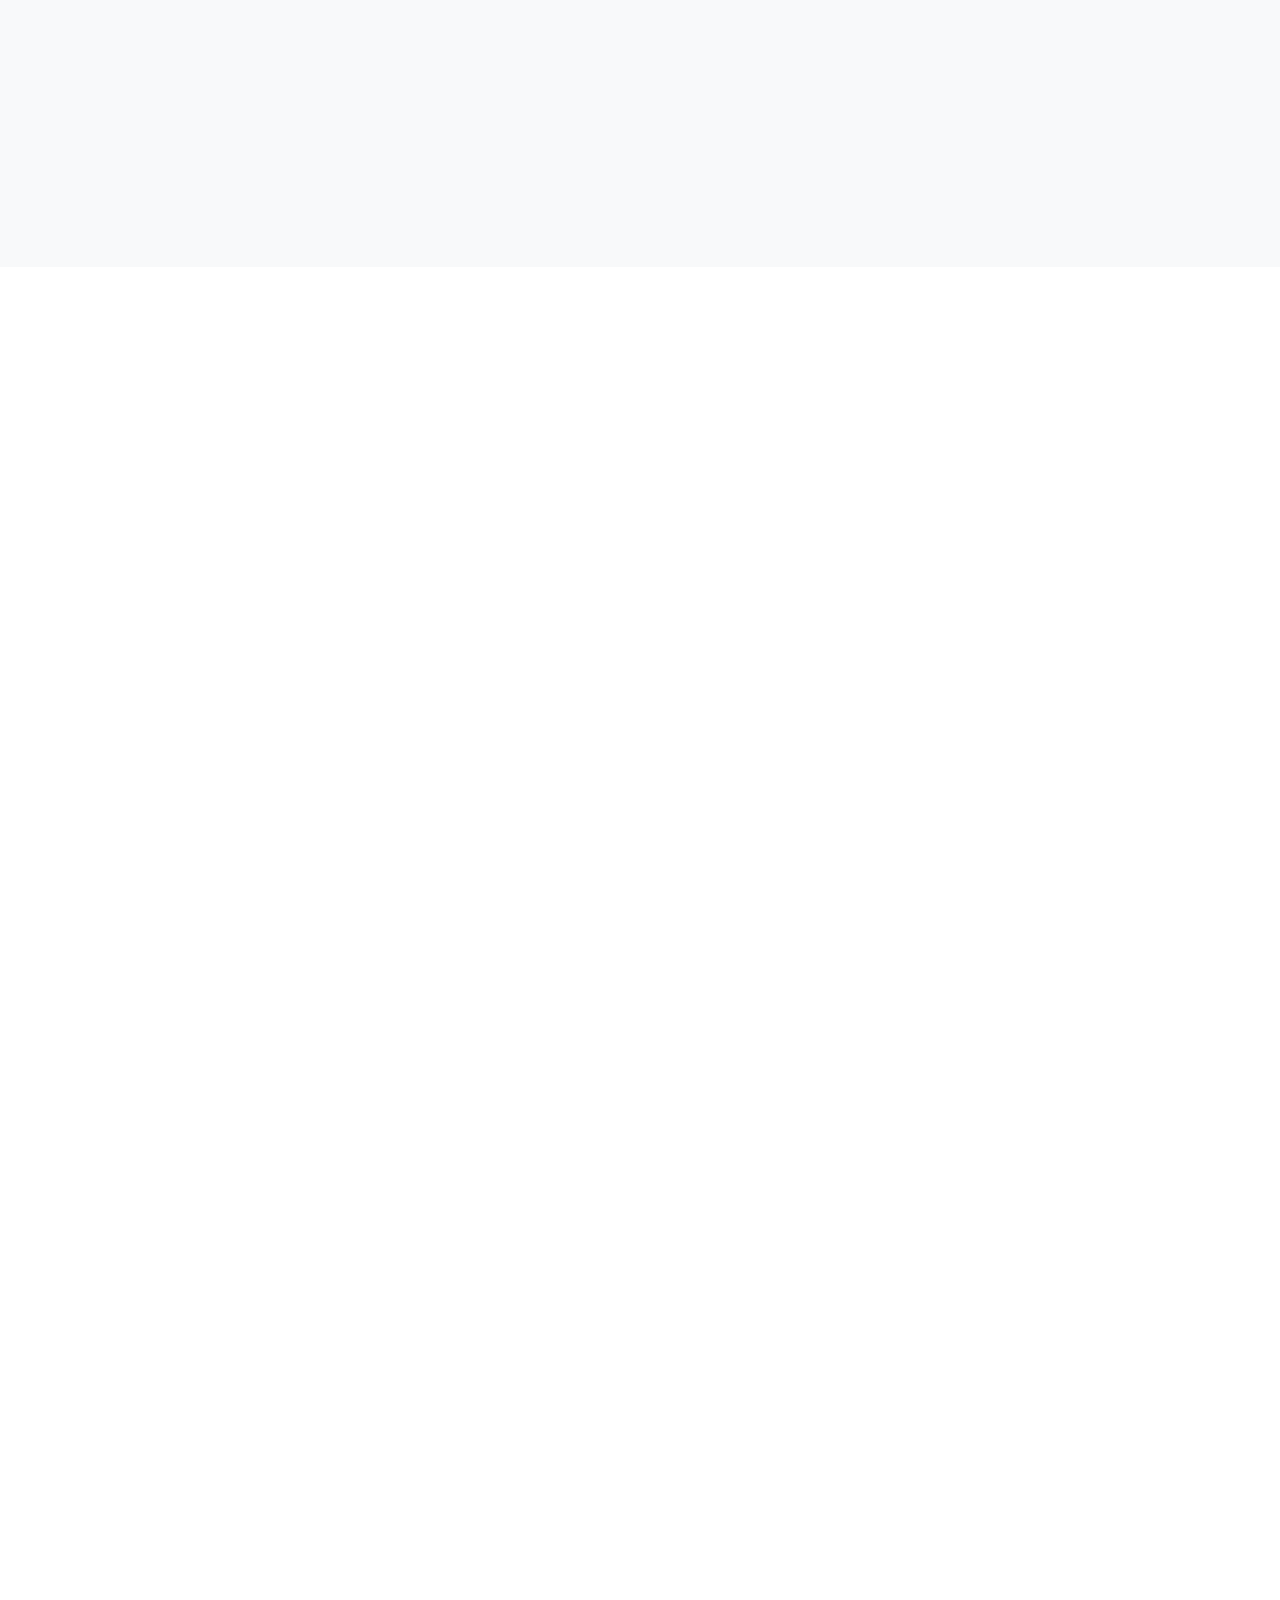
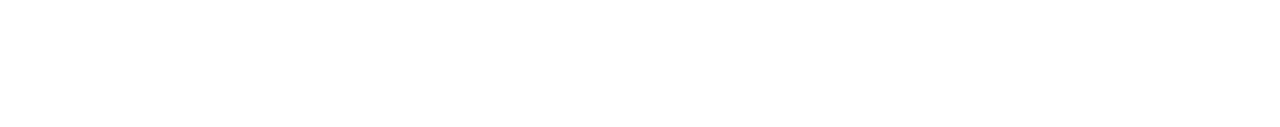
<file: epoxy-flooring.html>
<!DOCTYPE html>
<html lang="en" dir="ltr">

<head>
    <!-- Required meta tags -->
    <meta charset="utf-8">
    <meta name="viewport" content="width=device-width, initial-scale=1">

    <meta name="description" content="Discover the benefits of epoxy flooring with Sivam Waterproofing. Our epoxy flooring solutions provide durable, seamless protection for your property, ensuring long-lasting performance and enhanced aesthetics. Contact us today to learn more about our epoxy flooring services.">
    <meta name="keywords" content="Epoxy Flooring, waterproofing, flooring solutions, protective coatings, property protection">

    <!-- Twitter Meta Tags -->
    <meta name="twitter:card" content="summary_large_image">
    <meta name="twitter:site" content="@YourTwitterHandle">
    <meta name="twitter:title" content="Sivam Water Proofing">
    <meta name="twitter:description" content="Sivam Water Proofing offers a range of services including water tank and sump waterproofing, terrace waterproofing, bathroom tiles epoxy, summer cool coating, PU injection grouting, and epoxy flooring. Trust us to protect your property from water damage effectively.">
    <meta name="twitter:image" content="URL_TO_IMAGE">

    <!-- Open Graph Meta Tags -->
    <meta property="og:title" content="Sivam Water Proofing">
    <meta property="og:description" content="Sivam Water Proofing offers a range of services including water tank and sump waterproofing, terrace waterproofing, bathroom tiles epoxy, summer cool coating, PU injection grouting, and epoxy flooring. Trust us to protect your property from water damage effectively.">
    <meta property="og:image" content="URL_TO_IMAGE">
    <meta property="og:url" content="URL_TO_YOUR_WEBSITE">
    <meta property="og:type" content="website">
    <meta property="og:site_name" content="Sivam Water Proofing">


    <!-- Favicon -->
    <link rel="icon" type="image/x-icon" href="img/image/favicon.png">

    <!-- Google Web Fonts -->
    <link rel="preconnect" href="https://fonts.googleapis.com">
    <link rel="preconnect" href="https://fonts.gstatic.com" crossorigin>
    <link href="https://fonts.googleapis.com/css2?family=Montserrat:wght@400;500&family=Roboto:wght@500;700&display=swap" rel="stylesheet">
    <link rel="stylesheet" href="https://fonts.googleapis.com/css?family=Sofia|Lato">

    <!-- Icon Font Stylesheet -->
    <link rel="stylesheet" href="https://cdnjs.cloudflare.com/ajax/libs/font-awesome/5.10.0/css/all.min.css">
    <link rel="stylesheet" href="https://cdn.jsdelivr.net/npm/bootstrap-icons@1.4.1/font/bootstrap-icons.css">
    <link rel='stylesheet' href='https://unpkg.com/boxicons@2.1.1/css/boxicons.min.css'>

    <!-- Assets -->
    <link rel="stylesheet" href="css/bootstrap.min.css">
    <link rel="stylesheet" href="assets/animate/animate.min.css">
    <link rel="stylesheet" href="assets/owlcarousel/assets/owl.carousel.min.css">
    <link rel="stylesheet" href="assets/slick/slick.css">
    <link rel="stylesheet" href="assets/slick/slick-theme.css">
    <link rel="stylesheet" href="assets/fancybox/jquery.fancybox.min.css">
    <link rel="stylesheet" href="assets/aos/aos.css">
    <!-- <link rel="stylesheet" href="fonts/font-awesome.css"> -->

    <!-- Main CSS -->
    <link rel="stylesheet" href="css/main.css">
    <link rel="stylesheet" href="css/style.css">

    <title>Epoxy Flooring - Sivam Water Proofing</title>
</head>

<body data-bs-spy="scroll" data-bs-target=".navbar" data-bs-offset="70">

    <!-- Spinner Start -->
    <div id="spinner" class="show bg-white position-fixed translate-middle w-100 vh-100 top-50 start-50 d-flex align-items-center justify-content-center">
        <div class="spinner-border" role="status" style="width: 3rem; height: 3rem;"></div>
    </div>
    <!-- Spinner End -->


    <!-- Topbar Start -->
    <div class="container-fluid d-none d-lg-flex topbar">
        <div class="container py-3">
            <div class="d-flex align-items-center">
                <small class="ms-4"><i class="fa fa-envelope me-3"></i><a href="mailto:sivamwaterproofing2019@gmail.com" style="color: #da224c;">sivamwaterproofing2019@gmail.com</a></small>
                <small class="ms-4"><i class="fa fa-phone-alt me-3"></i><a href="tel:8760066965" style="color: #da224c;">+91 87600 66965</a></small>
                <!-- <div class="ms-auto d-flex align-items-center">
                    <div class="ms-3 d-flex icons">
                        <a class="btn btn-sm-square btn-light rounded-circle ms-2" href="" target="_blank"><i class="fab fa-facebook-f"></i></a>
                        <a class="btn btn-sm-square btn-light rounded-circle ms-2" href="" target="_blank"><i class="fab fa-instagram"></i></a>
                        <a class="btn btn-sm-square btn-light rounded-circle ms-2" href="" target="_blank"><i class="fab fa-twitter"></i></a>
                        <a class="btn btn-sm-square btn-light rounded-circle ms-2" href="" target="_blank"><i class="fab fa-youtube"></i></a>
                    </div>
                </div> -->
            </div>
        </div>
    </div>
    <!-- Topbar End -->


    <!-- Main Header Start -->
    <div class="sticky-top">
        <div class="main-header-area">
            <div class="classy-nav-container breakpoint-off">
                <div class="container">
                    <nav class="classy-navbar justify-content-between" id="robertoNav">

                        <a class="nav-brand" href="index.html"><img src="img/image/logo.png" alt=""></a>

                        <div class="classy-navbar-toggler">
                            <span class="navbarToggler"><span></span><span></span><span></span></span>
                        </div>

                        <div class="classy-menu">
                            <div class="classycloseIcon">
                                <div class="cross-wrap"><span class="top"></span><span class="bottom"></span></div>
                            </div>
                            <div class="classynav">
                                <ul id="nav">
                                    <li><a href="index.html">Home</a></li>
                                    <li><a href="index.html#about">About</a></li>
                                    <li><a href="index.html#services">Our Services</a>
                                        <ul class="dropdown dropdown-laptop">
                                            <li><a href="water-tank-&-sump-water-proofing.html">Water Tank & Sump Water Proofing</a></li>
                                            <li><a href="terrace-water-proofing.html">Terrace Water Proofing</a></li>
                                            <li><a href="bathroom-tiles-epoxy.html">Bathroom Tiles Epoxy</a></li>
                                            <li><a href="summer-cool-coating.html">Summer Cool Coating</a></li>
                                            <li><a href="pu-injection-grouting.html">PU Injection Grouting</a></li>
                                            <li><a href="tiles-grouting.html">Tiles Grouting</a></li>
                                            <li><a href="epoxy-flooring.html">Epoxy Flooring</a></li>
                                            <li><a href="civil-patchwork.html">Civil Patchwork</a></li>
                                            <li><a href="plumbing.html">Plumbing</a></li>
                                            <!-- <li><a href="#">Menu 3</a>
                                                <ul class="dropdown">
                                                    <li><a href="">Sub Menu 1</a></li>
                                                    <li><a href="">Sub Menu 2</a></li>
                                                </ul>
                                            </li> -->
                                        </ul>
                                    </li>
                                    <li><a href="index.html#testimonials">Testimonials</a></li>
                                    <li><a href="gallery.html">Gallery</a></li>
                                    <li><a href="index.html#contact">Contact</a></li>
                                </ul>

                                <!-- Book Now -->
                                <div class="book-now-btn ml-3 ml-lg-5">
                                    <a href="#" data-bs-toggle="modal" data-bs-target="#exampleModal">Get a Quote</a>
                                </div>

                            </div>
                            <!-- Nav End -->
                        </div>
                    </nav>
                </div>
            </div>
        </div>
    </div>
    <!-- Header Area End -->


    <!--PATH-->
    <div id="banner-area" class="banner-area">
        <div class="banner-text">
            <div class="container">
                <div class="row">
                    <div class="col-lg-12">
                        <div class="banner-heading">
                        <h1 class="banner-title">Epoxy Flooring</h1>
                        <nav aria-label="breadcrumb">
                            <ol class="breadcrumb justify-content-center">
                                <li class="breadcrumb-item"><a href="index.html">Home</a></li>
                                <li class="breadcrumb-item"><a href="index.html#services">Services</a></li>
                                <li class="breadcrumb-item active" aria-current="page">Epoxy Flooring</li>
                            </ol>
                        </nav>
                        </div>
                    </div>
                </div>
            </div>
        </div>
    </div>


    <div class="container mt-5 design-1 rl-space">
        <div class="row">
            <div class="col-12">
                <h2 class="mb-4 design-h2 wow fadeInUp" data-wow-delay="0.1s">Epoxy Flooring</h2>
                <p class="wow fadeInUp" data-wow-delay="0.3s">At Sivam Waterproofing, we offer high-quality epoxy flooring solutions that are durable, long-lasting, and visually appealing. Our epoxy flooring systems are designed to withstand heavy foot traffic, chemical spills, and other forms of wear and tear, making them ideal for both residential and commercial spaces. With a wide range of colors and finishes available, our epoxy flooring can be customized to complement any interior design scheme. Whether you need a seamless flooring solution for your garage, warehouse, or showroom, Sivam Waterproofing has you covered with our reliable epoxy flooring services.</p>
            </div>
        </div>
    </div>


    <div class="container-fluid info mt-5">
        <class class="row laptop-left-space">
            <div class="col-lg-7 img-fluid info2 wow fadeInUp" data-wow-delay="0.1s" style="height: 500px; background: url(imgs/img13.JPG)  no-repeat center; background-size: cover;"></div>
            <div class="col-lg-5 info1 wow fadeInUp" data-wow-delay="0.3s">
                <h1 class="subh text-white">Durable Floor Coatings</h1>
                <h4 class="info-p font-galindo py-0 text-white">Enhance Your Space with Lasting Protection</h4>
            </div>
        </class>
    </div>


    <div class="container-fluid py-5 rl-space-fluid bg-light">
        <div class="row">
            <div class="col-12">
                <h2 class="mb-4 design-h2 text-center wow fadeInUp" data-wow-delay="0.2s">Why Choose  Epoxy Flooring in Sivam Water Proofing?</h2>
                <ol>
                    <li class="list-num wow fadeInUp" data-wow-delay="0.3s"><b>Durability:</b> Epoxy flooring is renowned for its exceptional durability, making it a perfect choice for high-traffic areas in your property. With Sivam Waterproofing, you can trust that our epoxy flooring solutions will withstand the test of time, providing long-lasting protection against wear and tear.</li>
                    <li class="list-num wow fadeInUp" data-wow-delay="0.4s"><b>Seamless Installation:</b> Our team of skilled professionals ensures a seamless installation process, leaving you with a smooth and flawless epoxy floor finish. With Sivam Waterproofing, you can expect meticulous attention to detail and superior craftsmanship every step of the way.</li>
                    <li class="list-num wow fadeInUp" data-wow-delay="0.5s"><b>Versatility:</b> Epoxy flooring offers endless design possibilities, allowing you to customize your space to suit your aesthetic preferences. Whether you prefer a sleek and modern look or a more traditional style, Sivam Waterproofing can help bring your vision to life with our wide range of epoxy flooring options.</li>
                    <li class="list-num wow fadeInUp" data-wow-delay="0.6s"><b>Easy Maintenance:</b> Say goodbye to the hassle of frequent maintenance with epoxy flooring from Sivam Waterproofing. Our epoxy floors are incredibly easy to clean and maintain, requiring minimal effort to keep them looking pristine. Enjoy a hassle-free flooring solution that enhances the beauty and functionality of your property.</li>
                </ol>
            </div>
        </div>
    </div>


    <div class="container-fluid info">
        <div class="row wow zoomIn" data-wow-delay="0.3s">
            <div class="col-12 img-fluid info2" style="background: url(imgs/img14.JPG) no-repeat center; background-size: cover;"></div>
        </div>
    </div>


    <div class="container my-5 rl-space">
        <div class="row">
            <div class="col-12">
                <p class="wow fadeInUp" data-wow-delay="0.3s">Epoxy flooring stands as a testament to Sivam Waterproofing's commitment to providing durable and long-lasting solutions for our customers. With its seamless finish and unparalleled strength, epoxy flooring offers a versatile and reliable option for both residential and commercial properties. Whether it's enhancing the aesthetics of a space or providing a protective barrier against moisture and wear, epoxy flooring delivers exceptional performance that exceeds expectations. At Sivam Waterproofing, we take pride in our expertise in installing epoxy flooring systems that not only enhance the appearance of your property but also increase its durability and longevity.</p>
                <p class="wow fadeInUp" data-wow-delay="0.5s">Our team of skilled professionals at Sivam Waterproofing is dedicated to delivering superior results with every epoxy flooring installation. We understand the importance of attention to detail and precision in achieving flawless results, which is why we meticulously prepare the surface and apply the epoxy coating with precision and care. With our comprehensive knowledge and experience in epoxy flooring systems, we ensure that each project is completed to the highest standards of quality and craftsmanship. Trust Sivam Waterproofing for all your epoxy flooring needs, and experience the difference that our expertise and dedication can make for your property.</p>
            </div>
        </div>
    </div>


    <!-- Footer Start -->
    <div class="container-fluid footer pt-5 wow fadeIn" data-wow-delay="0.1s" id="home">
        <div class="container py-5">
            <div class="row g-5">
                <div class="col-lg-5 col-md-6">
                    <h4 class="mb-4 footer-head">Sivam Water Proofing</h4>
                    <p class="footer-color">At Sivam Waterproofing, we pride ourselves on delivering top-quality solutions to protect your property from water damage. With years of experience in the industry, our team of experts is dedicated to providing unmatched service and reliability. From residential to commercial projects, we offer a wide range of waterproofing services tailored to meet your specific needs. Trust Sivam Waterproofing for all your waterproofing needs and enjoy peace of mind knowing your property is in capable hands.</p>
                </div>
                <div class="col-lg-3 col-md-6">
                    <h4 class="mb-4 footer-head">Quick Links</h4>
                    <a class="btn btn-link" href="index.html">Home</a>
                    <a class="btn btn-link" href="index.html#about">About Us</a>
                    <a class="btn btn-link" href="index.html#services">Services</a>
                    <a class="btn btn-link" href="index.html#testimonials">Testimonials</a>
                    <a class="btn btn-link" href="gallery.html">Gallery</a>
                    <a class="btn btn-link" href="index.html#contact">Contact Us</a>
                </div>
                <div class="col-lg-4 col-md-6">
                    <h4 class="mb-4 footer-head">Address</h4>
                    <p class="mb-2 footer-color"><i class="fa fa-map-marker-alt me-3"></i>No.16, Saravanampatti,<br> &nbsp;&nbsp;&nbsp;&nbsp;&nbsp;&nbsp; Coimbatore-641 035.</p>
                    <p class="mb-2 footer-color"><i class="fa fa-phone-alt me-3"></i>+91 87600 66965</p>
                    <p class="mb-2 footer-color"><i class="fa fa-phone-alt me-3"></i>+91 73064 58695</p>
                    <p class="mb-2 footer-color"><i class="fa fa-envelope me-3"></i>sivamwaterproofing2019@gmail.com</p>
                </div>
            </div>
        </div>
        <div class="container">
            <div class="copyright">
                <div class="row">
                    <div class="col-md-12 text-center mb-3 mb-md-0 footer-color">
                        &copy; Copyright 2024 <a class="border-bottom" href="index.html">Sivam Water Proofing</a> , All Right Reserved. <a class="border-bottom" href="https://lizyweb.com" target="_blank">Website Designed By Lizyweb.</a>
                    </div>
                </div>
            </div>
        </div>
    </div>
    <!-- Footer End -->


    <!-- Modal -->
    <div class="modal fade" id="exampleModal" tabindex="-1" aria-labelledby="exampleModalLabel" 
    aria-hidden="true" style="font-family: Cambria, Cochin, Georgia, Times, 'Times New Roman', serif;">
        <div class="modal-dialog modal-dialog-centered modal-md">
            <div class="modal-content">
                <div class="modal-body">
                    <div class="container-fluid">
                        <div class="row">
                            <div class="col-lg-12" style="display: flex;align-items: center;justify-content: center;">
                                <form class="col-12 row g-3" action="contact.php" name="contactform" 
                                method="post">
                                    <div>
                                        <h4 class="text-center" style="font-family: Cambria, Cochin, Georgia, Times, 'Times New Roman', serif;">Contact Us</h4>
                                    </div>
                                    <div class="col-lg-12">
                                        <label for="userName" class="form-label" style="color: black;">Name</label>
                                        <input type="text" name="name" class="form-control" 
                                        placeholder="Name" id="userName"
                                            aria-describedby="emailHelp" style="background-color: #f6f7fb;border: 1px solid #f6f7fb;" required>
                                    </div>
                                    <div class="col-lg-12">
                                        <label for="userName" class="form-label" style="color: black;">Phone</label>
                                        <input type="text" name="phone" class="form-control" 
                                        placeholder="Phone" id="userName"
                                            aria-describedby="emailHelp" style="background-color: #f6f7fb;border: 1px solid #f6f7fb;" required>
                                    </div>
                                    <div class="col-12">
                                        <label for="userName" class="form-label" style="color: black;">Email</label>
                                        <input type="email" name="email" class="form-control" 
                                        placeholder="Email"
                                            id="userName" aria-describedby="emailHelp" style="background-color: #f6f7fb;border: 1px solid #f6f7fb;" required>
                                    </div>
                                        <div class="col-12">
                                        <label for="exampleInputEmail1" class="form-label" style="color: black;">Message</label>
                                        <textarea name="comments" placeholder="Enter Your Message"
                                            class="form-control" id="" rows="2" style="background-color: #f6f7fb;border: 1px solid #f6f7fb;" required></textarea>
                                    </div>
                                    <div class="col-12">
                                        <button type="submit" style="background-color: #fc7341;color: white;border: 1px solid #fc7341;padding: 8px 20px;border-radius: 3px;">Submit</button>
                                    </div>
                                </form>
                            </div>
                        </div>
                    </div>
                </div>
            </div>
        </div>
    </div>

    <!-- Back to Top -->
    <a href="#" class="btn btn-lg btn-lg-square rounded back-to-top" data-aos="zoom-in"><i class="bi bi-arrow-up"></i></a>

    <!-- Float Icons -->
    <a href="tel:8760066965" class="float">
        <i class='bx bxs-phone my-float'></i>
    </a>
    <a href="https://api.whatsapp.com/send?phone=+918760066965&text=I am interested in your services." class="float-2" target="_blank">
        <i class='fab fa-whatsapp my-float'></i>
    </a>

    <!-- Template Main JS File -->
    <script src="js/main.js"></script>
    <script src="js/index.js"></script>
    <script src="js/jquery.min.js"></script>
    <script src="js/bootstrap.bundle.min.js"></script>
    <script src="js/bootstrap.min.js"></script>
    <script src="assets/wow/wow.min.js"></script>
    <script src="assets/owlcarousel/owl.carousel.min.js"></script>
    <script src="assets/slick/slick.min.js"></script>
    <script src="assets/slick/slick-animation.min.js"></script>
    <script src="assets/fancybox/jquery.fancybox.min.js"></script>
    <script src="assets/aos/aos.js"></script>
    <script src="js/roberto.bundle.js"></script>
    <script>
        (function ($) {
            "use strict";
            
            // Initiate the wowjs
            new WOW().init();
            
        })(jQuery);
    </script>
    <script>
        // Back to top button
        $(window).scroll(function () {
            if ($(this).scrollTop() > 100) {
                $('.back-to-top').fadeIn('slow');
            } else {
                $('.back-to-top').fadeOut('slow');
            }
            });
            $('.back-to-top').click(function () {
            $('html, body').animate({scrollTop: 0}, 1500, 'easeInOutExpo');
            return false;
        });
    </script>
    <script>
        // Animation on scroll
        window.addEventListener('load', () => {
            AOS.init({
            duration: 1000,
            easing: 'ease-in-out',
            once: true,
            mirror: false
            })
        });
    </script>
</body>
</html>
</file>
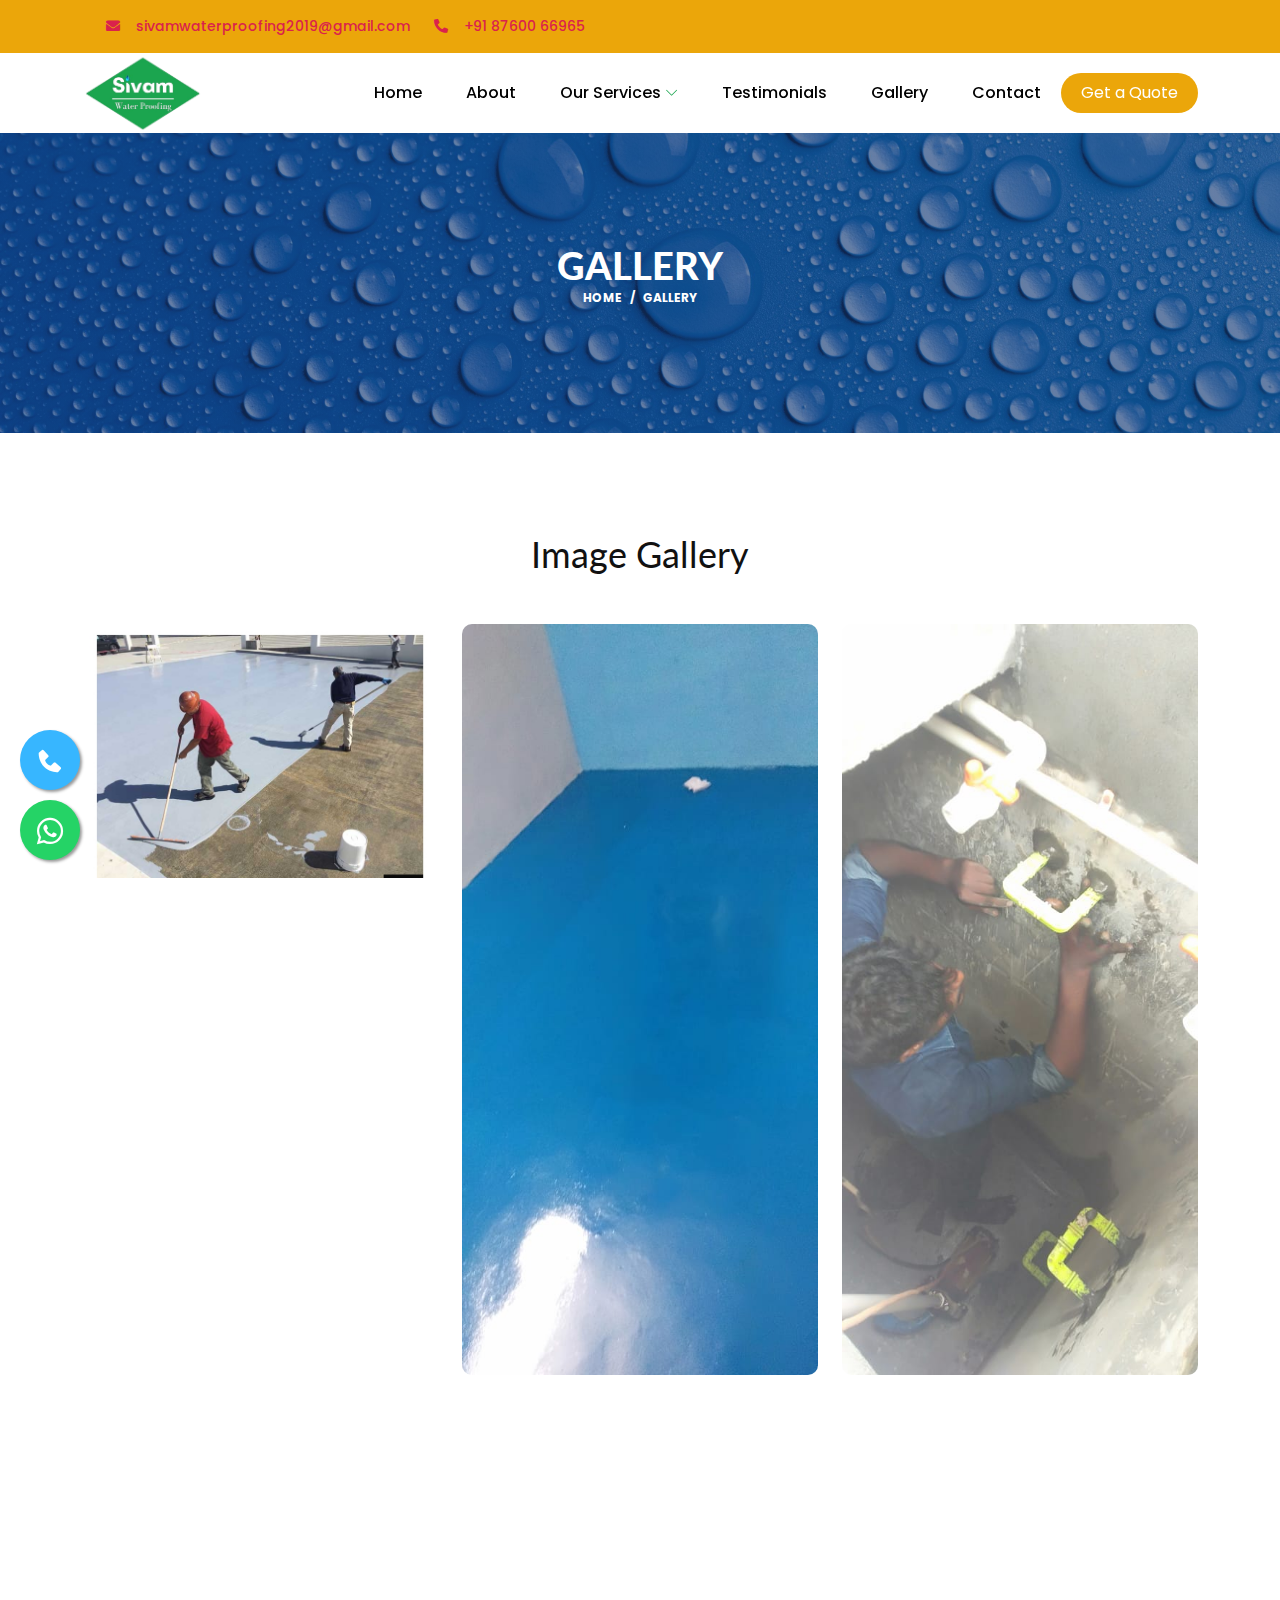
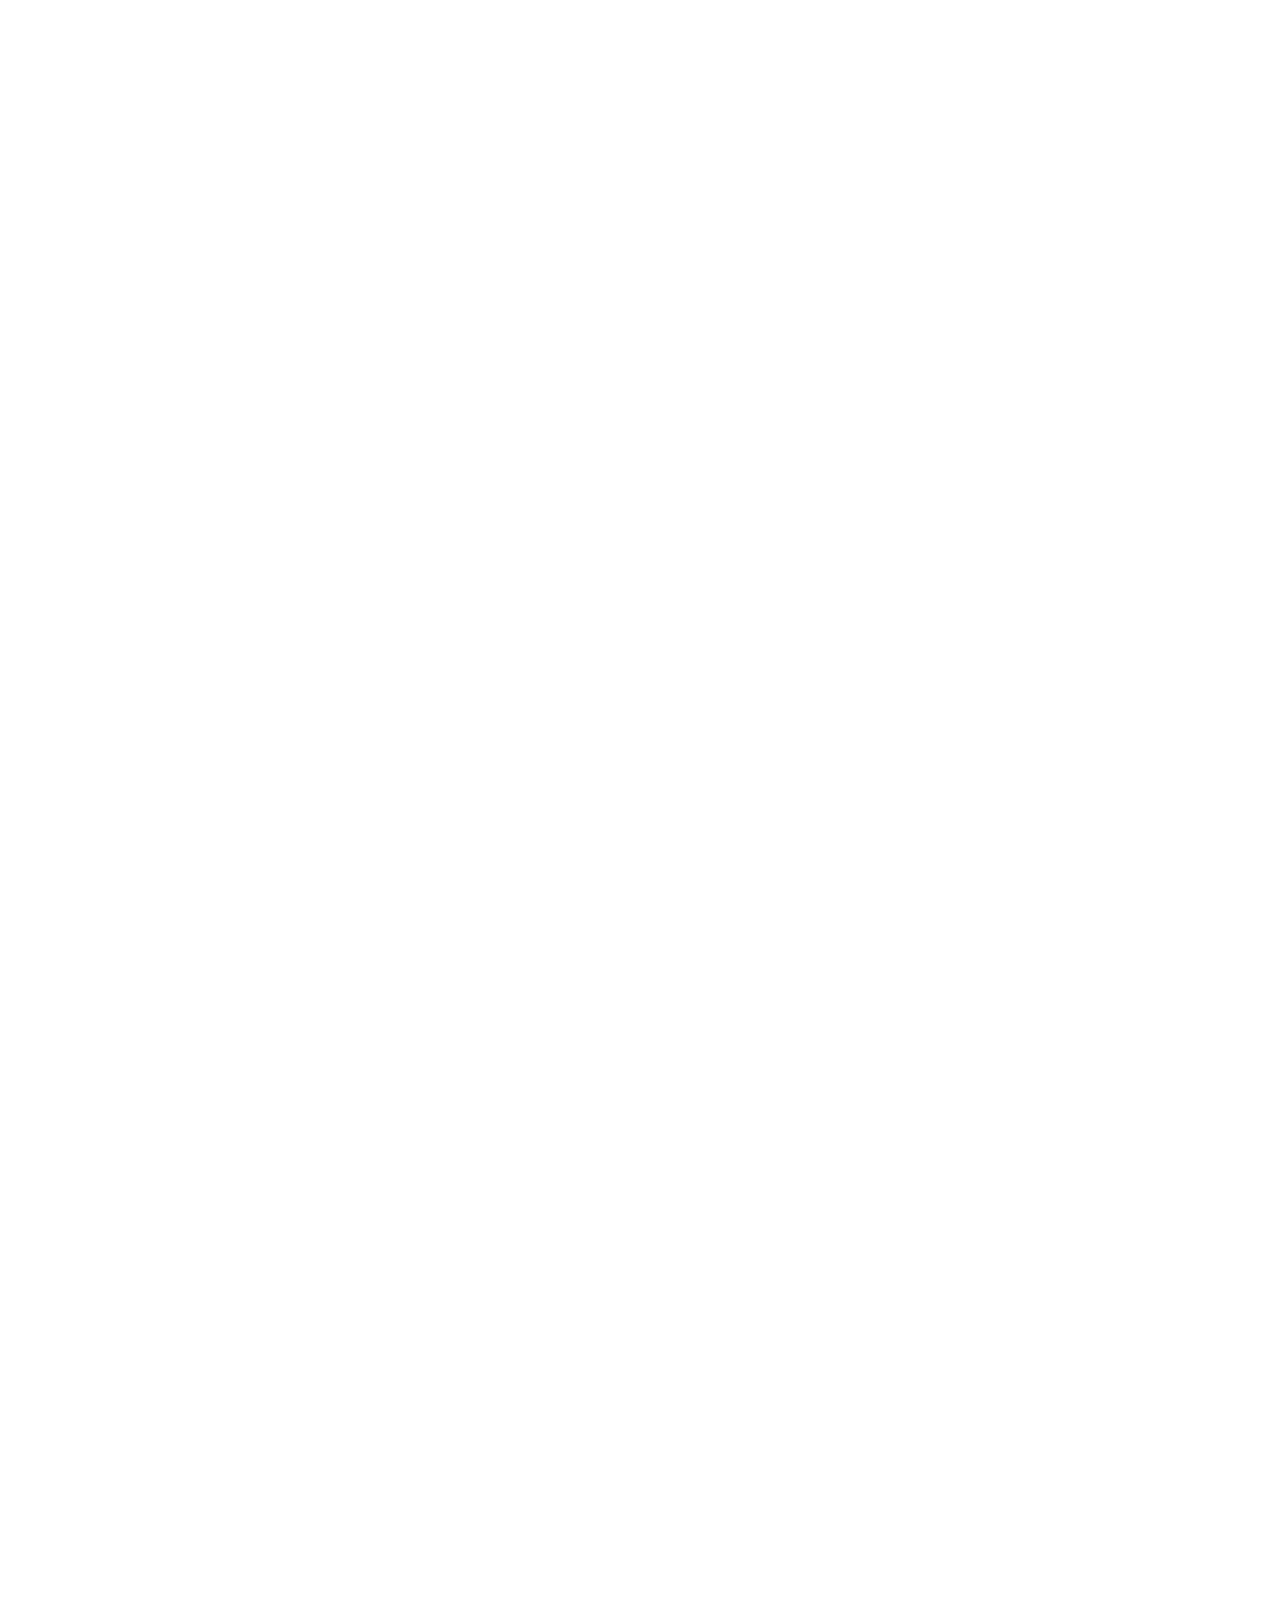
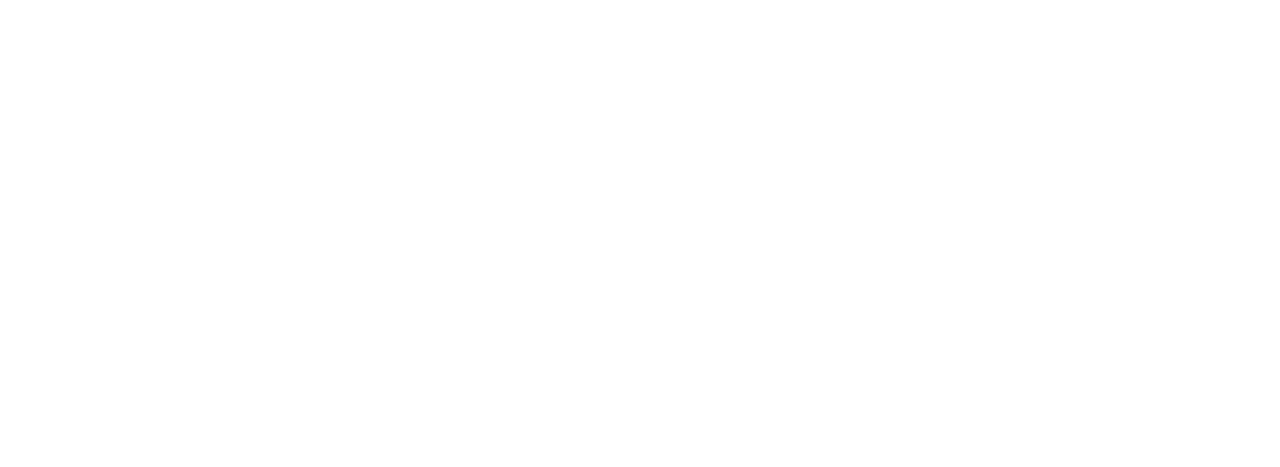
<file: gallery.html>
<!DOCTYPE html>
<html lang="en" dir="ltr">

<head>
    <!-- Required meta tags -->
    <meta charset="utf-8">
    <meta name="viewport" content="width=device-width, initial-scale=1">

    <meta name="description" content="Explore the gallery of Sivam Water Proofing to view our extensive portfolio of waterproofing projects. From residential buildings to commercial complexes, our expert team has successfully completed a wide range of construction projects. Browse through our gallery to see the quality of our workmanship and the satisfaction of our clients. Contact us today to discuss your waterproofing needs and how we can assist you in your next project.">
    <meta name="keywords" content="Gallery, Sivam Water Proofing, waterproofing, construction, projects, portfolio">

    <!-- Twitter Meta Tags -->
    <meta name="twitter:card" content="summary_large_image">
    <meta name="twitter:site" content="@YourTwitterHandle">
    <meta name="twitter:title" content="Sivam Water Proofing">
    <meta name="twitter:description" content="Sivam Water Proofing offers a range of services including water tank and sump waterproofing, terrace waterproofing, bathroom tiles epoxy, summer cool coating, PU injection grouting, and epoxy flooring. Trust us to protect your property from water damage effectively.">
    <meta name="twitter:image" content="URL_TO_IMAGE">

    <!-- Open Graph Meta Tags -->
    <meta property="og:title" content="Sivam Water Proofing">
    <meta property="og:description" content="Sivam Water Proofing offers a range of services including water tank and sump waterproofing, terrace waterproofing, bathroom tiles epoxy, summer cool coating, PU injection grouting, and epoxy flooring. Trust us to protect your property from water damage effectively.">
    <meta property="og:image" content="URL_TO_IMAGE">
    <meta property="og:url" content="URL_TO_YOUR_WEBSITE">
    <meta property="og:type" content="website">
    <meta property="og:site_name" content="Sivam Water Proofing">


    <!-- Favicon -->
    <link rel="icon" type="image/x-icon" href="img/image/favicon.png">

    <!-- Google Web Fonts -->
    <link rel="preconnect" href="https://fonts.googleapis.com">
    <link rel="preconnect" href="https://fonts.gstatic.com" crossorigin>
    <link href="https://fonts.googleapis.com/css2?family=Montserrat:wght@400;500&family=Roboto:wght@500;700&display=swap" rel="stylesheet">
    <link rel="stylesheet" href="https://fonts.googleapis.com/css?family=Sofia|Lato">

    <!-- Icon Font Stylesheet -->
    <link rel="stylesheet" href="https://cdnjs.cloudflare.com/ajax/libs/font-awesome/5.10.0/css/all.min.css">
    <link rel="stylesheet" href="https://cdn.jsdelivr.net/npm/bootstrap-icons@1.4.1/font/bootstrap-icons.css">
    <link rel='stylesheet' href='https://unpkg.com/boxicons@2.1.1/css/boxicons.min.css'>

    <!-- Assets -->
    <link rel="stylesheet" href="css/bootstrap.min.css">
    <link rel="stylesheet" href="assets/animate/animate.min.css">
    <link rel="stylesheet" href="assets/owlcarousel/assets/owl.carousel.min.css">
    <link rel="stylesheet" href="assets/slick/slick.css">
    <link rel="stylesheet" href="assets/slick/slick-theme.css">
    <link rel="stylesheet" href="assets/fancybox/jquery.fancybox.min.css">
    <link rel="stylesheet" href="assets/aos/aos.css">
    <!-- <link rel="stylesheet" href="fonts/font-awesome.css"> -->

    <!-- Main CSS -->
    <link rel="stylesheet" href="css/main.css">
    <link rel="stylesheet" href="css/style.css">

    <title>Gallery - Sivam Water Proofing</title>
</head>

<body data-bs-spy="scroll" data-bs-target=".navbar" data-bs-offset="70">

    <!-- Spinner Start -->
    <div id="spinner" class="show bg-white position-fixed translate-middle w-100 vh-100 top-50 start-50 d-flex align-items-center justify-content-center">
        <div class="spinner-border" role="status" style="width: 3rem; height: 3rem;"></div>
    </div>
    <!-- Spinner End -->


    <!-- Topbar Start -->
    <div class="container-fluid d-none d-lg-flex topbar">
        <div class="container py-3">
            <div class="d-flex align-items-center">
                <small class="ms-4"><i class="fa fa-envelope me-3"></i><a href="mailto:sivamwaterproofing2019@gmail.com" style="color: #da224c;">sivamwaterproofing2019@gmail.com</a></small>
                <small class="ms-4"><i class="fa fa-phone-alt me-3"></i><a href="tel:8760066965" style="color: #da224c;">+91 87600 66965</a></small>
                <!-- <div class="ms-auto d-flex align-items-center">
                    <div class="ms-3 d-flex icons">
                        <a class="btn btn-sm-square btn-light rounded-circle ms-2" href="" target="_blank"><i class="fab fa-facebook-f"></i></a>
                        <a class="btn btn-sm-square btn-light rounded-circle ms-2" href="" target="_blank"><i class="fab fa-instagram"></i></a>
                        <a class="btn btn-sm-square btn-light rounded-circle ms-2" href="" target="_blank"><i class="fab fa-twitter"></i></a>
                        <a class="btn btn-sm-square btn-light rounded-circle ms-2" href="" target="_blank"><i class="fab fa-youtube"></i></a>
                    </div>
                </div> -->
            </div>
        </div>
    </div>
    <!-- Topbar End -->


    <!-- Main Header Start -->
    <div class="sticky-top">
        <div class="main-header-area">
            <div class="classy-nav-container breakpoint-off">
                <div class="container">
                    <nav class="classy-navbar justify-content-between" id="robertoNav">

                        <a class="nav-brand" href="index.html"><img src="img/image/logo.png" alt=""></a>

                        <div class="classy-navbar-toggler">
                            <span class="navbarToggler"><span></span><span></span><span></span></span>
                        </div>

                        <div class="classy-menu">
                            <div class="classycloseIcon">
                                <div class="cross-wrap"><span class="top"></span><span class="bottom"></span></div>
                            </div>
                            <div class="classynav">
                                <ul id="nav">
                                    <li><a href="index.html">Home</a></li>
                                    <li><a href="index.html#about">About</a></li>
                                    <li><a href="index.html#services">Our Services</a>
                                        <ul class="dropdown dropdown-laptop">
                                            <li><a href="water-tank-&-sump-water-proofing.html">Water Tank & Sump Water Proofing</a></li>
                                            <li><a href="terrace-water-proofing.html">Terrace Water Proofing</a></li>
                                            <li><a href="bathroom-tiles-epoxy.html">Bathroom Tiles Epoxy</a></li>
                                            <li><a href="summer-cool-coating.html">Summer Cool Coating</a></li>
                                            <li><a href="pu-injection-grouting.html">PU Injection Grouting</a></li>
                                            <li><a href="tiles-grouting.html">Tiles Grouting</a></li>
                                            <li><a href="epoxy-flooring.html">Epoxy Flooring</a></li>
                                            <li><a href="civil-patchwork.html">Civil Patchwork</a></li>
                                            <li><a href="plumbing.html">Plumbing</a></li>
                                            <!-- <li><a href="#">Menu 3</a>
                                                <ul class="dropdown">
                                                    <li><a href="">Sub Menu 1</a></li>
                                                    <li><a href="">Sub Menu 2</a></li>
                                                </ul>
                                            </li> -->
                                        </ul>
                                    </li>
                                    <li><a href="index.html#testimonials">Testimonials</a></li>
                                    <li><a href="gallery.html">Gallery</a></li>
                                    <li><a href="index.html#contact">Contact</a></li>
                                </ul>

                                <!-- Book Now -->
                                <div class="book-now-btn ml-3 ml-lg-5">
                                    <a href="#" data-bs-toggle="modal" data-bs-target="#exampleModal">Get a Quote</a>
                                </div>

                            </div>
                            <!-- Nav End -->
                        </div>
                    </nav>
                </div>
            </div>
        </div>
    </div>
    <!-- Header Area End -->


    <!--PATH-->
    <div id="banner-area" class="banner-area">
        <div class="banner-text">
            <div class="container">
                <div class="row">
                    <div class="col-lg-12">
                        <div class="banner-heading">
                        <h1 class="banner-title">Gallery</h1>
                        <nav aria-label="breadcrumb">
                            <ol class="breadcrumb justify-content-center">
                                <li class="breadcrumb-item"><a href="index.html">Home</a></li>
                                <!-- <li class="breadcrumb-item"><a href="index.html#services">Services</a></li> -->
                                <li class="breadcrumb-item active" aria-current="page">Gallery</li>
                            </ol>
                        </nav>
                        </div>
                    </div>
                </div>
            </div>
        </div>
    </div>

    <div class="untree_co-section wow fadeInUp" id="image-gallery" data-wow-delay="0.1s">
        <div class="container">
          <div class="row">
            <h2 class="text-center mb-5">Image Gallery</h2>
    
            <div class="col-md-6 col-lg-4 item">
              <a href="imgs/gallery1.jpg" class="item-wrap fancybox mb-4" data-fancybox="gal" data-aos="fade-up" data-aos-delay="0">
                <i class='bx bx-search-alt-2' ></i>
                <img class="img-fluid" src="imgs/gallery1.jpg">
              </a>
              <a href="imgs/gallery2.jpg" class="item-wrap fancybox mb-4" data-fancybox="gal" data-aos="fade-up" data-aos-delay="0">
                <i class='bx bx-search-alt-2' ></i>
                <img class="img-fluid" src="imgs/gallery2.jpg">
              </a>
              <a href="imgs/gallery11.jpg" class="item-wrap fancybox mb-4" data-fancybox="gal" data-aos="fade-up" data-aos-delay="0">
                <i class='bx bx-search-alt-2' ></i>
                <img class="img-fluid" src="imgs/gallery11.jpg">
              </a>
              <a href="imgs/gallery10.jpg" class="item-wrap fancybox mb-4" data-fancybox="gal" data-aos="fade-up" data-aos-delay="0">
                <i class='bx bx-search-alt-2' ></i>
                <img class="img-fluid" src="imgs/gallery10.jpg">
              </a>
            </div>
    
            <div class="col-md-6 col-lg-4 item">
                <a href="imgs/gallery4.jpg" class="item-wrap fancybox mb-4" data-fancybox="gal" data-aos="fade-up" data-aos-delay="0">
                  <i class='bx bx-search-alt-2' ></i>
                  <img class="img-fluid" src="imgs/gallery4.jpg">
                </a>
                <a href="imgs/gallery5.jpg" class="item-wrap fancybox mb-4" data-fancybox="gal" data-aos="fade-up" data-aos-delay="0">
                  <i class='bx bx-search-alt-2' ></i>
                  <img class="img-fluid" src="imgs/gallery5.jpg">
                </a>
                <a href="imgs/gallery6.jpg" class="item-wrap fancybox mb-4" data-fancybox="gal" data-aos="fade-up" data-aos-delay="0">
                  <i class='bx bx-search-alt-2' ></i>
                  <img class="img-fluid" src="imgs/gallery7.jpg">
                </a>
            </div>
    
            <div class="col-md-6 col-lg-4 item">
                <a href="imgs/gallery7.jpg" class="item-wrap fancybox mb-4" data-fancybox="gal" data-aos="fade-up" data-aos-delay="0">
                  <i class='bx bx-search-alt-2' ></i>
                  <img class="img-fluid" src="imgs/gallery7.jpg">
                </a>
                <a href="imgs/gallery8.jpg" class="item-wrap fancybox mb-4" data-fancybox="gal" data-aos="fade-up" data-aos-delay="0">
                  <i class='bx bx-search-alt-2' ></i>
                  <img class="img-fluid" src="imgs/gallery8.jpg">
                </a>
                <a href="imgs/gallery9.jpg" class="item-wrap fancybox mb-4" data-fancybox="gal" data-aos="fade-up" data-aos-delay="0">
                  <i class='bx bx-search-alt-2' ></i>
                  <img class="img-fluid" src="imgs/gallery9.jpg">
                </a>
                <a href="imgs/gallery3.jpg" class="item-wrap fancybox mb-4" data-fancybox="gal" data-aos="fade-up" data-aos-delay="0">
                  <i class='bx bx-search-alt-2' ></i>
                  <img class="img-fluid" src="imgs/gallery3.jpg">
                </a>
            </div>
    
          </div>
        </div>
    </div>
    
    <!-- Footer Start -->
    <div class="container-fluid footer pt-5 wow fadeIn" data-wow-delay="0.1s" id="home">
        <div class="container py-5">
            <div class="row g-5">
                <div class="col-lg-5 col-md-6">
                    <h4 class="mb-4 footer-head">Sivam Water Proofing</h4>
                    <p class="footer-color">At Sivam Waterproofing, we pride ourselves on delivering top-quality solutions to protect your property from water damage. With years of experience in the industry, our team of experts is dedicated to providing unmatched service and reliability. From residential to commercial projects, we offer a wide range of waterproofing services tailored to meet your specific needs. Trust Sivam Waterproofing for all your waterproofing needs and enjoy peace of mind knowing your property is in capable hands.</p>
                </div>
                <div class="col-lg-3 col-md-6">
                    <h4 class="mb-4 footer-head">Quick Links</h4>
                    <a class="btn btn-link" href="index.html">Home</a>
                    <a class="btn btn-link" href="index.html#about">About Us</a>
                    <a class="btn btn-link" href="index.html#services">Services</a>
                    <a class="btn btn-link" href="index.html#testimonials">Testimonials</a>
                    <a class="btn btn-link" href="gallery.html">Gallery</a>
                    <a class="btn btn-link" href="index.html#contact">Contact Us</a>
                </div>
                <div class="col-lg-4 col-md-6">
                    <h4 class="mb-4 footer-head">Address</h4>
                    <p class="mb-2 footer-color"><i class="fa fa-map-marker-alt me-3"></i>No.16, Saravanampatti,<br> &nbsp;&nbsp;&nbsp;&nbsp;&nbsp;&nbsp; Coimbatore-641 035.</p>
                    <p class="mb-2 footer-color"><i class="fa fa-phone-alt me-3"></i>+91 87600 66965</p>
                    <p class="mb-2 footer-color"><i class="fa fa-phone-alt me-3"></i>+91 73064 58695</p>
                    <p class="mb-2 footer-color"><i class="fa fa-envelope me-3"></i>sivamwaterproofing2019@gmail.com</p>
                </div>
            </div>
        </div>
        <div class="container">
            <div class="copyright">
                <div class="row">
                    <div class="col-md-12 text-center mb-3 mb-md-0 footer-color">
                        &copy; Copyright 2024 <a class="border-bottom" href="index.html">Sivam Water Proofing</a> , All Right Reserved. <a class="border-bottom" href="https://lizyweb.com" target="_blank">Website Designed By Lizyweb.</a>
                    </div>
                </div>
            </div>
        </div>
    </div>
    <!-- Footer End -->


    <!-- Modal -->
    <div class="modal fade" id="exampleModal" tabindex="-1" aria-labelledby="exampleModalLabel" 
    aria-hidden="true" style="font-family: Cambria, Cochin, Georgia, Times, 'Times New Roman', serif;">
        <div class="modal-dialog modal-dialog-centered modal-md">
            <div class="modal-content">
                <div class="modal-body">
                    <div class="container-fluid">
                        <div class="row">
                            <div class="col-lg-12" style="display: flex;align-items: center;justify-content: center;">
                                <form class="col-12 row g-3" action="contact.php" name="contactform" 
                                method="post">
                                    <div>
                                        <h4 class="text-center" style="font-family: Cambria, Cochin, Georgia, Times, 'Times New Roman', serif;">Contact Us</h4>
                                    </div>
                                    <div class="col-lg-12">
                                        <label for="userName" class="form-label" style="color: black;">Name</label>
                                        <input type="text" name="name" class="form-control" 
                                        placeholder="Name" id="userName"
                                            aria-describedby="emailHelp" style="background-color: #f6f7fb;border: 1px solid #f6f7fb;" required>
                                    </div>
                                    <div class="col-lg-12">
                                        <label for="userName" class="form-label" style="color: black;">Phone</label>
                                        <input type="text" name="phone" class="form-control" 
                                        placeholder="Phone" id="userName"
                                            aria-describedby="emailHelp" style="background-color: #f6f7fb;border: 1px solid #f6f7fb;" required>
                                    </div>
                                    <div class="col-12">
                                        <label for="userName" class="form-label" style="color: black;">Email</label>
                                        <input type="email" name="email" class="form-control" 
                                        placeholder="Email"
                                            id="userName" aria-describedby="emailHelp" style="background-color: #f6f7fb;border: 1px solid #f6f7fb;" required>
                                    </div>
                                        <div class="col-12">
                                        <label for="exampleInputEmail1" class="form-label" style="color: black;">Message</label>
                                        <textarea name="comments" placeholder="Enter Your Message"
                                            class="form-control" id="" rows="2" style="background-color: #f6f7fb;border: 1px solid #f6f7fb;" required></textarea>
                                    </div>
                                    <div class="col-12">
                                        <button type="submit" style="background-color: #fc7341;color: white;border: 1px solid #fc7341;padding: 8px 20px;border-radius: 3px;">Submit</button>
                                    </div>
                                </form>
                            </div>
                        </div>
                    </div>
                </div>
            </div>
        </div>
    </div>

    <!-- Back to Top -->
    <a href="#" class="btn btn-lg btn-lg-square rounded back-to-top" data-aos="zoom-in"><i class="bi bi-arrow-up"></i></a>

    <!-- Float Icons -->
    <a href="tel:8760066965" class="float">
        <i class='bx bxs-phone my-float'></i>
    </a>
    <a href="https://api.whatsapp.com/send?phone=+918760066965&text=I am interested in your services." class="float-2" target="_blank">
        <i class='fab fa-whatsapp my-float'></i>
    </a>

    <!-- Template Main JS File -->
    <script src="js/main.js"></script>
    <script src="js/index.js"></script>
    <script src="js/jquery.min.js"></script>
    <script src="js/bootstrap.bundle.min.js"></script>
    <script src="js/bootstrap.min.js"></script>
    <script src="assets/wow/wow.min.js"></script>
    <script src="assets/owlcarousel/owl.carousel.min.js"></script>
    <script src="assets/slick/slick.min.js"></script>
    <script src="assets/slick/slick-animation.min.js"></script>
    <script src="assets/fancybox/jquery.fancybox.min.js"></script>
    <script src="assets/aos/aos.js"></script>
    <script src="js/roberto.bundle.js"></script>
    <script>
        (function ($) {
            "use strict";
            
            // Initiate the wowjs
            new WOW().init();
            
        })(jQuery);
    </script>
    <script>
        // Back to top button
        $(window).scroll(function () {
            if ($(this).scrollTop() > 100) {
                $('.back-to-top').fadeIn('slow');
            } else {
                $('.back-to-top').fadeOut('slow');
            }
            });
            $('.back-to-top').click(function () {
            $('html, body').animate({scrollTop: 0}, 1500, 'easeInOutExpo');
            return false;
        });
    </script>
    <script>
        // Animation on scroll
        window.addEventListener('load', () => {
            AOS.init({
            duration: 1000,
            easing: 'ease-in-out',
            once: true,
            mirror: false
            })
        });
    </script>
</body>
</html>
</file>
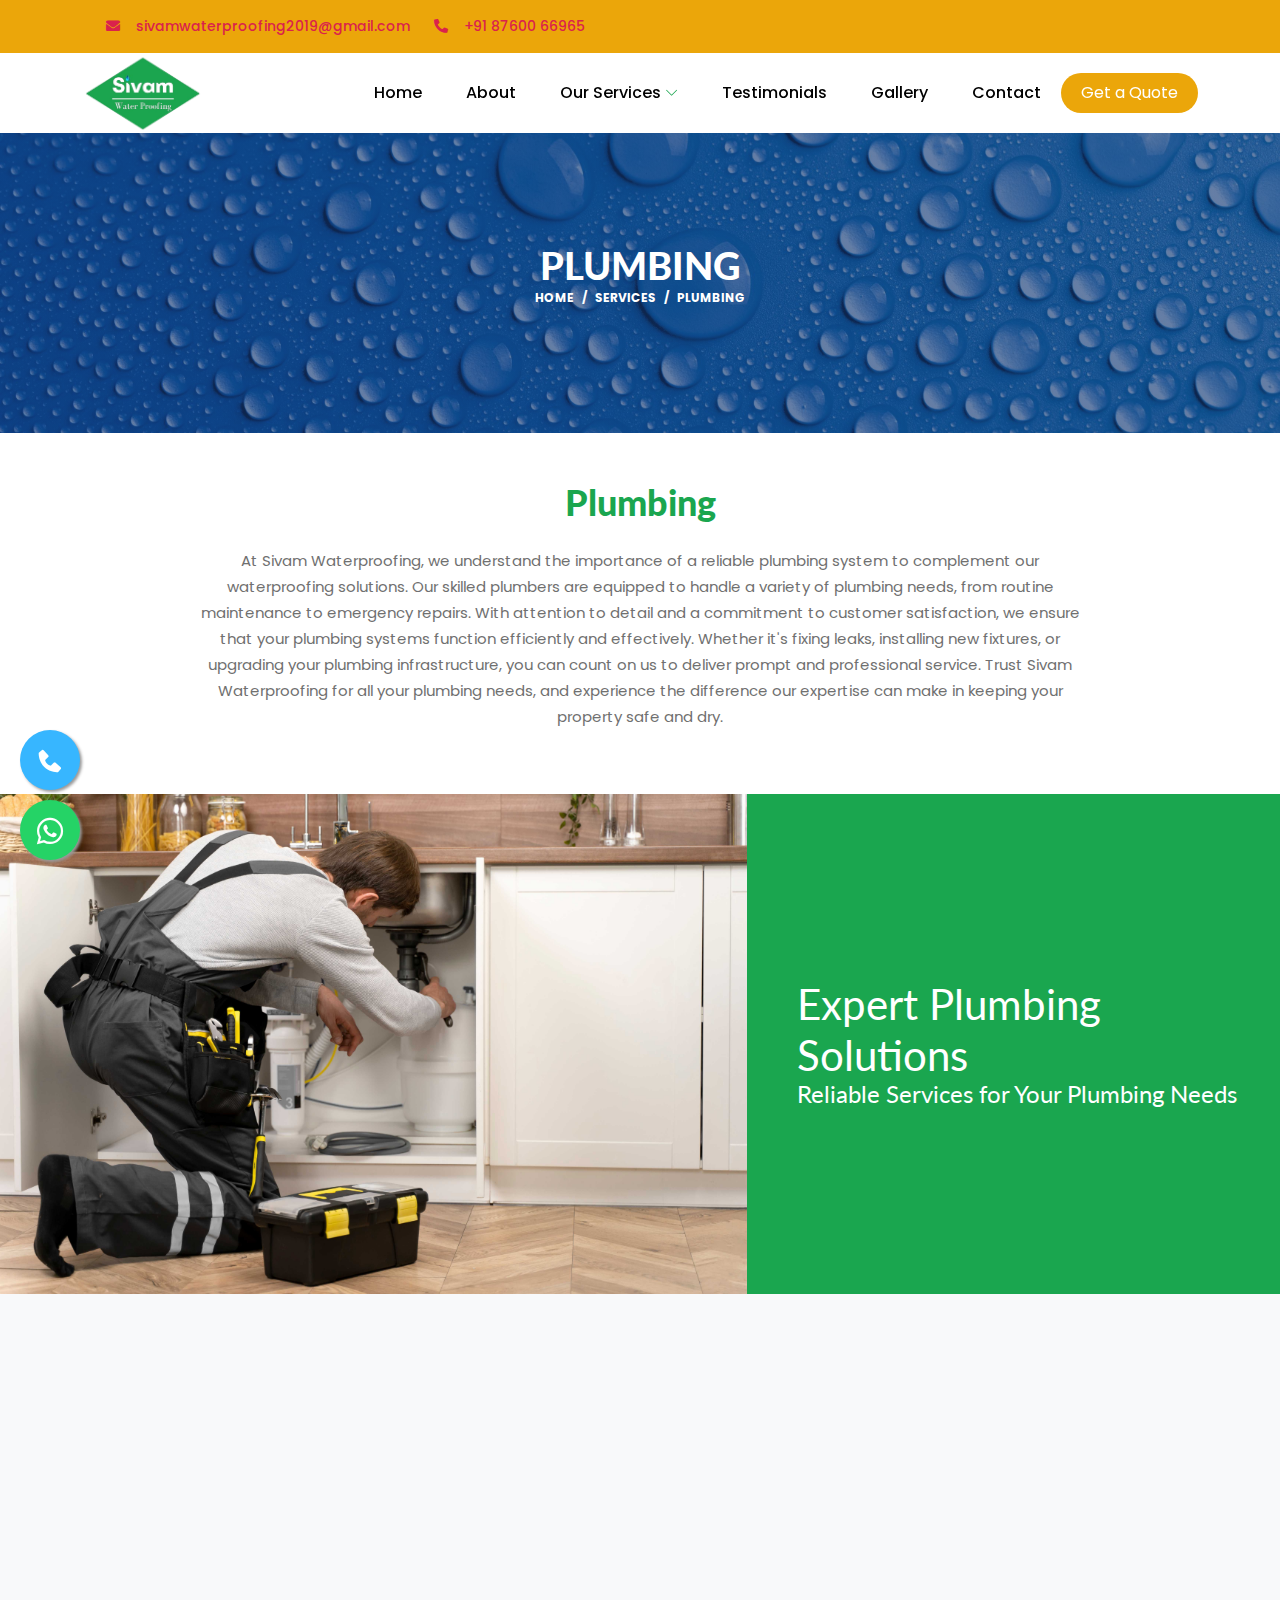
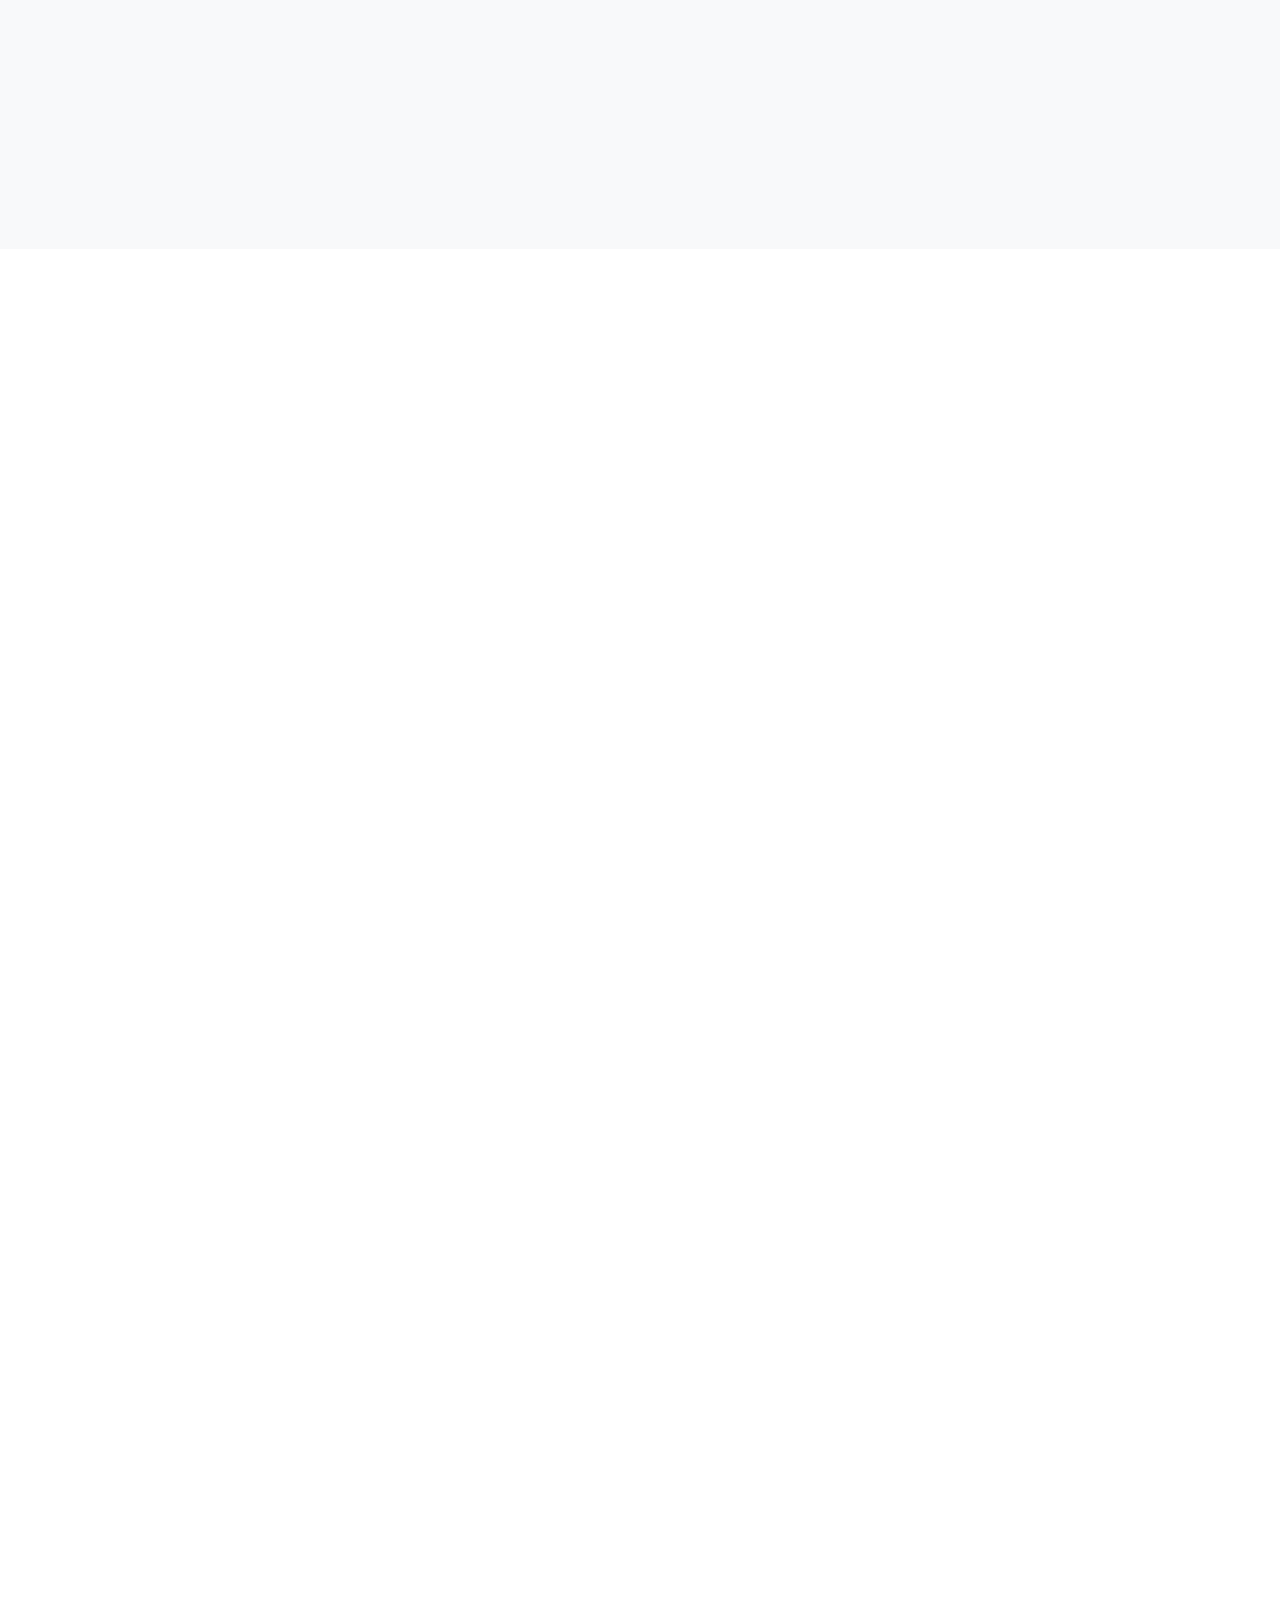
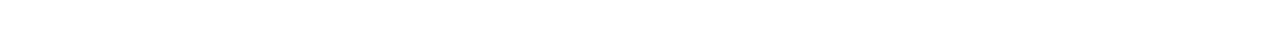
<file: plumbing.html>
<!DOCTYPE html>
<html lang="en" dir="ltr">

<head>
    <!-- Required meta tags -->
    <meta charset="utf-8">
    <meta name="viewport" content="width=device-width, initial-scale=1">

    <meta name="description" content="Sivam Water Proofing offers reliable plumbing services to address all your plumbing needs. Whether it's pipe repair, leak detection, or waterproofing solutions, our experienced team is dedicated to providing high-quality services to ensure the integrity and functionality of your plumbing system. Contact us today for professional plumbing solutions you can trust.">
    <meta name="keywords" content="Plumbing, Sivam Water Proofing, Plumbing Services, Plumbing Solutions, Waterproofing, Pipe Repair">

    <!-- Twitter Meta Tags -->
    <meta name="twitter:card" content="summary_large_image">
    <meta name="twitter:site" content="@YourTwitterHandle">
    <meta name="twitter:title" content="Sivam Water Proofing">
    <meta name="twitter:description" content="Sivam Water Proofing offers a range of services including water tank and sump waterproofing, terrace waterproofing, bathroom tiles epoxy, summer cool coating, PU injection grouting, and epoxy flooring. Trust us to protect your property from water damage effectively.">
    <meta name="twitter:image" content="URL_TO_IMAGE">

    <!-- Open Graph Meta Tags -->
    <meta property="og:title" content="Sivam Water Proofing">
    <meta property="og:description" content="Sivam Water Proofing offers a range of services including water tank and sump waterproofing, terrace waterproofing, bathroom tiles epoxy, summer cool coating, PU injection grouting, and epoxy flooring. Trust us to protect your property from water damage effectively.">
    <meta property="og:image" content="URL_TO_IMAGE">
    <meta property="og:url" content="URL_TO_YOUR_WEBSITE">
    <meta property="og:type" content="website">
    <meta property="og:site_name" content="Sivam Water Proofing">


    <!-- Favicon -->
    <link rel="icon" type="image/x-icon" href="img/image/favicon.png">

    <!-- Google Web Fonts -->
    <link rel="preconnect" href="https://fonts.googleapis.com">
    <link rel="preconnect" href="https://fonts.gstatic.com" crossorigin>
    <link href="https://fonts.googleapis.com/css2?family=Montserrat:wght@400;500&family=Roboto:wght@500;700&display=swap" rel="stylesheet">
    <link rel="stylesheet" href="https://fonts.googleapis.com/css?family=Sofia|Lato">

    <!-- Icon Font Stylesheet -->
    <link rel="stylesheet" href="https://cdnjs.cloudflare.com/ajax/libs/font-awesome/5.10.0/css/all.min.css">
    <link rel="stylesheet" href="https://cdn.jsdelivr.net/npm/bootstrap-icons@1.4.1/font/bootstrap-icons.css">
    <link rel='stylesheet' href='https://unpkg.com/boxicons@2.1.1/css/boxicons.min.css'>

    <!-- Assets -->
    <link rel="stylesheet" href="css/bootstrap.min.css">
    <link rel="stylesheet" href="assets/animate/animate.min.css">
    <link rel="stylesheet" href="assets/owlcarousel/assets/owl.carousel.min.css">
    <link rel="stylesheet" href="assets/slick/slick.css">
    <link rel="stylesheet" href="assets/slick/slick-theme.css">
    <link rel="stylesheet" href="assets/fancybox/jquery.fancybox.min.css">
    <link rel="stylesheet" href="assets/aos/aos.css">
    <!-- <link rel="stylesheet" href="fonts/font-awesome.css"> -->

    <!-- Main CSS -->
    <link rel="stylesheet" href="css/main.css">
    <link rel="stylesheet" href="css/style.css">

    <title>Plumbing - Sivam Water Proofing</title>
</head>

<body data-bs-spy="scroll" data-bs-target=".navbar" data-bs-offset="70">

    <!-- Spinner Start -->
    <div id="spinner" class="show bg-white position-fixed translate-middle w-100 vh-100 top-50 start-50 d-flex align-items-center justify-content-center">
        <div class="spinner-border" role="status" style="width: 3rem; height: 3rem;"></div>
    </div>
    <!-- Spinner End -->


    <!-- Topbar Start -->
    <div class="container-fluid d-none d-lg-flex topbar">
        <div class="container py-3">
            <div class="d-flex align-items-center">
                <small class="ms-4"><i class="fa fa-envelope me-3"></i><a href="mailto:sivamwaterproofing2019@gmail.com" style="color: #da224c;">sivamwaterproofing2019@gmail.com</a></small>
                <small class="ms-4"><i class="fa fa-phone-alt me-3"></i><a href="tel:8760066965" style="color: #da224c;">+91 87600 66965</a></small>
                <!-- <div class="ms-auto d-flex align-items-center">
                    <div class="ms-3 d-flex icons">
                        <a class="btn btn-sm-square btn-light rounded-circle ms-2" href="" target="_blank"><i class="fab fa-facebook-f"></i></a>
                        <a class="btn btn-sm-square btn-light rounded-circle ms-2" href="" target="_blank"><i class="fab fa-instagram"></i></a>
                        <a class="btn btn-sm-square btn-light rounded-circle ms-2" href="" target="_blank"><i class="fab fa-twitter"></i></a>
                        <a class="btn btn-sm-square btn-light rounded-circle ms-2" href="" target="_blank"><i class="fab fa-youtube"></i></a>
                    </div>
                </div> -->
            </div>
        </div>
    </div>
    <!-- Topbar End -->


    <!-- Main Header Start -->
    <div class="sticky-top">
        <div class="main-header-area">
            <div class="classy-nav-container breakpoint-off">
                <div class="container">
                    <nav class="classy-navbar justify-content-between" id="robertoNav">

                        <a class="nav-brand" href="index.html"><img src="img/image/logo.png" alt=""></a>

                        <div class="classy-navbar-toggler">
                            <span class="navbarToggler"><span></span><span></span><span></span></span>
                        </div>

                        <div class="classy-menu">
                            <div class="classycloseIcon">
                                <div class="cross-wrap"><span class="top"></span><span class="bottom"></span></div>
                            </div>
                            <div class="classynav">
                                <ul id="nav">
                                    <li><a href="index.html">Home</a></li>
                                    <li><a href="index.html#about">About</a></li>
                                    <li><a href="index.html#services">Our Services</a>
                                        <ul class="dropdown dropdown-laptop">
                                            <li><a href="water-tank-&-sump-water-proofing.html">Water Tank & Sump Water Proofing</a></li>
                                            <li><a href="terrace-water-proofing.html">Terrace Water Proofing</a></li>
                                            <li><a href="bathroom-tiles-epoxy.html">Bathroom Tiles Epoxy</a></li>
                                            <li><a href="summer-cool-coating.html">Summer Cool Coating</a></li>
                                            <li><a href="pu-injection-grouting.html">PU Injection Grouting</a></li>
                                            <li><a href="tiles-grouting.html">Tiles Grouting</a></li>
                                            <li><a href="epoxy-flooring.html">Epoxy Flooring</a></li>
                                            <li><a href="civil-patchwork.html">Civil Patchwork</a></li>
                                            <li><a href="plumbing.html">Plumbing</a></li>
                                            <!-- <li><a href="#">Menu 3</a>
                                                <ul class="dropdown">
                                                    <li><a href="">Sub Menu 1</a></li>
                                                    <li><a href="">Sub Menu 2</a></li>
                                                </ul>
                                            </li> -->
                                        </ul>
                                    </li>
                                    <li><a href="index.html#testimonials">Testimonials</a></li>
                                    <li><a href="gallery.html">Gallery</a></li>
                                    <li><a href="index.html#contact">Contact</a></li>
                                </ul>

                                <!-- Book Now -->
                                <div class="book-now-btn ml-3 ml-lg-5">
                                    <a href="#" data-bs-toggle="modal" data-bs-target="#exampleModal">Get a Quote</a>
                                </div>

                            </div>
                            <!-- Nav End -->
                        </div>
                    </nav>
                </div>
            </div>
        </div>
    </div>
    <!-- Header Area End -->


    <!--PATH-->
    <div id="banner-area" class="banner-area">
        <div class="banner-text">
            <div class="container">
                <div class="row">
                    <div class="col-lg-12">
                        <div class="banner-heading">
                        <h1 class="banner-title">Plumbing</h1>
                        <nav aria-label="breadcrumb">
                            <ol class="breadcrumb justify-content-center">
                                <li class="breadcrumb-item"><a href="index.html">Home</a></li>
                                <li class="breadcrumb-item"><a href="index.html#services">Services</a></li>
                                <li class="breadcrumb-item active" aria-current="page">Plumbing</li>
                            </ol>
                        </nav>
                        </div>
                    </div>
                </div>
            </div>
        </div>
    </div>


    <div class="container mt-5 design-1 rl-space">
        <div class="row">
            <div class="col-12">
                <h2 class="mb-4 design-h2 wow fadeInUp" data-wow-delay="0.1s">Plumbing</h2>
                <p class="wow fadeInUp" data-wow-delay="0.3s">At Sivam Waterproofing, we understand the importance of a reliable plumbing system to complement our waterproofing solutions. Our skilled plumbers are equipped to handle a variety of plumbing needs, from routine maintenance to emergency repairs. With attention to detail and a commitment to customer satisfaction, we ensure that your plumbing systems function efficiently and effectively. Whether it's fixing leaks, installing new fixtures, or upgrading your plumbing infrastructure, you can count on us to deliver prompt and professional service. Trust Sivam Waterproofing for all your plumbing needs, and experience the difference our expertise can make in keeping your property safe and dry.</p>
            </div>
        </div>
    </div>


    <div class="container-fluid info mt-5">
        <class class="row laptop-left-space">
            <div class="col-lg-7 img-fluid info2 wow fadeInUp" data-wow-delay="0.1s" style="height: 500px; background: url(imgs/img21.jpg)  no-repeat center; background-size: cover;"></div>
            <div class="col-lg-5 info1 wow fadeInUp" data-wow-delay="0.3s">
                <h1 class="subh text-white">Expert Plumbing Solutions</h1>
                <h4 class="info-p font-galindo py-0 text-white">Reliable Services for Your Plumbing Needs</h4>
            </div>
        </class>
    </div>


    <div class="container-fluid py-5 rl-space-fluid bg-light">
        <div class="row">
            <div class="col-12">
                <h2 class="mb-4 design-h2 text-center wow fadeInUp" data-wow-delay="0.2s">Why Choose Plumbing in Sivam Water Proofing?</h2>
                <ol>
                    <li class="list-num wow fadeInUp" data-wow-delay="0.3s"><b>Expertise:</b> Our team at Civil Patchwork within Sivam Waterproofing comprises experienced professionals with specialized knowledge in repairing and patching various civil structures. From cracks to leaks, we have the expertise to address a wide range of issues effectively.</li>
                    <li class="list-num wow fadeInUp" data-wow-delay="0.4s"><b>Quality Assurance:</b>  When you choose Civil Patchwork, you can trust in the quality of our workmanship. We use premium materials and proven techniques to ensure long-lasting repairs that stand the test of time, providing you with durable solutions that exceed your expectations.</li>
                    <li class="list-num wow fadeInUp" data-wow-delay="0.5s"><b>Customized Solutions:</b>  Every project is unique, and we understand that one size does not fit all. That's why we offer customized solutions tailored to your specific needs and budget. Whether it's a small patch or a complete overhaul, we'll work closely with you to deliver results that meet your requirements.</li>
                    <li class="list-num wow fadeInUp" data-wow-delay="0.6s"><b>Timely Service:</b> We value your time and strive to complete every project efficiently and promptly. With our streamlined processes and commitment to deadlines, you can count on Civil Patchwork to deliver prompt and reliable service, minimizing disruptions to your property and ensuring a smooth experience from start to finish.</li>
                </ol>
            </div>
        </div>
    </div>


    <div class="container-fluid info">
        <div class="row wow zoomIn" data-wow-delay="0.3s">
            <div class="col-12 img-fluid info2" style="background: url(imgs/img22.jpg) no-repeat center; background-size: cover;"></div>
        </div>
    </div>


    <div class="container my-5 rl-space">
        <div class="row">
            <div class="col-12">
                <p class="wow fadeInUp" data-wow-delay="0.3s">At Sivam Waterproofing, we understand the importance of maintaining a reliable plumbing system to prevent water damage and ensure the longevity of your property. Our skilled plumbers are equipped with the latest tools and techniques to handle any plumbing issue efficiently and effectively. Whether it's repairing leaks, unclogging drains, or installing new fixtures, you can count on us to deliver exceptional service and lasting results.</p>
                <p class="wow fadeInUp" data-wow-delay="0.5s">With our commitment to excellence and customer satisfaction, Sivam Waterproofing is your trusted partner for all your plumbing needs. We take pride in our attention to detail and dedication to providing personalized solutions that meet your unique requirements. From routine maintenance to emergency repairs, we strive to exceed your expectations and ensure your plumbing system operates smoothly for years to come. Choose Sivam Waterproofing for reliable plumbing services you can depend on.</p>
            </div>
        </div>
    </div>


    <!-- Footer Start -->
    <div class="container-fluid footer pt-5 wow fadeIn" data-wow-delay="0.1s" id="home">
        <div class="container py-5">
            <div class="row g-5">
                <div class="col-lg-5 col-md-6">
                    <h4 class="mb-4 footer-head">Sivam Water Proofing</h4>
                    <p class="footer-color">At Sivam Waterproofing, we pride ourselves on delivering top-quality solutions to protect your property from water damage. With years of experience in the industry, our team of experts is dedicated to providing unmatched service and reliability. From residential to commercial projects, we offer a wide range of waterproofing services tailored to meet your specific needs. Trust Sivam Waterproofing for all your waterproofing needs and enjoy peace of mind knowing your property is in capable hands.</p>
                </div>
                <div class="col-lg-3 col-md-6">
                    <h4 class="mb-4 footer-head">Quick Links</h4>
                    <a class="btn btn-link" href="index.html">Home</a>
                    <a class="btn btn-link" href="index.html#about">About Us</a>
                    <a class="btn btn-link" href="index.html#services">Services</a>
                    <a class="btn btn-link" href="index.html#testimonials">Testimonials</a>
                    <a class="btn btn-link" href="gallery.html">Gallery</a>
                    <a class="btn btn-link" href="index.html#contact">Contact Us</a>
                </div>
                <div class="col-lg-4 col-md-6">
                    <h4 class="mb-4 footer-head">Address</h4>
                    <p class="mb-2 footer-color"><i class="fa fa-map-marker-alt me-3"></i>No.16, Saravanampatti,<br> &nbsp;&nbsp;&nbsp;&nbsp;&nbsp;&nbsp; Coimbatore-641 035.</p>
                    <p class="mb-2 footer-color"><i class="fa fa-phone-alt me-3"></i>+91 87600 66965</p>
                    <p class="mb-2 footer-color"><i class="fa fa-phone-alt me-3"></i>+91 73064 58695</p>
                    <p class="mb-2 footer-color"><i class="fa fa-envelope me-3"></i>sivamwaterproofing2019@gmail.com</p>
                </div>
            </div>
        </div>
        <div class="container">
            <div class="copyright">
                <div class="row">
                    <div class="col-md-12 text-center mb-3 mb-md-0 footer-color">
                        &copy; Copyright 2024 <a class="border-bottom" href="index.html">Sivam Water Proofing</a> , All Right Reserved. <a class="border-bottom" href="https://lizyweb.com" target="_blank">Website Designed By Lizyweb.</a>
                    </div>
                </div>
            </div>
        </div>
    </div>
    <!-- Footer End -->


    <!-- Modal -->
    <div class="modal fade" id="exampleModal" tabindex="-1" aria-labelledby="exampleModalLabel" 
    aria-hidden="true" style="font-family: Cambria, Cochin, Georgia, Times, 'Times New Roman', serif;">
        <div class="modal-dialog modal-dialog-centered modal-md">
            <div class="modal-content">
                <div class="modal-body">
                    <div class="container-fluid">
                        <div class="row">
                            <div class="col-lg-12" style="display: flex;align-items: center;justify-content: center;">
                                <form class="col-12 row g-3" action="contact.php" name="contactform" 
                                method="post">
                                    <div>
                                        <h4 class="text-center" style="font-family: Cambria, Cochin, Georgia, Times, 'Times New Roman', serif;">Contact Us</h4>
                                    </div>
                                    <div class="col-lg-12">
                                        <label for="userName" class="form-label" style="color: black;">Name</label>
                                        <input type="text" name="name" class="form-control" 
                                        placeholder="Name" id="userName"
                                            aria-describedby="emailHelp" style="background-color: #f6f7fb;border: 1px solid #f6f7fb;" required>
                                    </div>
                                    <div class="col-lg-12">
                                        <label for="userName" class="form-label" style="color: black;">Phone</label>
                                        <input type="text" name="phone" class="form-control" 
                                        placeholder="Phone" id="userName"
                                            aria-describedby="emailHelp" style="background-color: #f6f7fb;border: 1px solid #f6f7fb;" required>
                                    </div>
                                    <div class="col-12">
                                        <label for="userName" class="form-label" style="color: black;">Email</label>
                                        <input type="email" name="email" class="form-control" 
                                        placeholder="Email"
                                            id="userName" aria-describedby="emailHelp" style="background-color: #f6f7fb;border: 1px solid #f6f7fb;" required>
                                    </div>
                                        <div class="col-12">
                                        <label for="exampleInputEmail1" class="form-label" style="color: black;">Message</label>
                                        <textarea name="comments" placeholder="Enter Your Message"
                                            class="form-control" id="" rows="2" style="background-color: #f6f7fb;border: 1px solid #f6f7fb;" required></textarea>
                                    </div>
                                    <div class="col-12">
                                        <button type="submit" style="background-color: #fc7341;color: white;border: 1px solid #fc7341;padding: 8px 20px;border-radius: 3px;">Submit</button>
                                    </div>
                                </form>
                            </div>
                        </div>
                    </div>
                </div>
            </div>
        </div>
    </div>

    <!-- Back to Top -->
    <a href="#" class="btn btn-lg btn-lg-square rounded back-to-top" data-aos="zoom-in"><i class="bi bi-arrow-up"></i></a>

    <!-- Float Icons -->
    <a href="tel:8760066965" class="float">
        <i class='bx bxs-phone my-float'></i>
    </a>
    <a href="https://api.whatsapp.com/send?phone=+918760066965&text=I am interested in your services." class="float-2" target="_blank">
        <i class='fab fa-whatsapp my-float'></i>
    </a>

    <!-- Template Main JS File -->
    <script src="js/main.js"></script>
    <script src="js/index.js"></script>
    <script src="js/jquery.min.js"></script>
    <script src="js/bootstrap.bundle.min.js"></script>
    <script src="js/bootstrap.min.js"></script>
    <script src="assets/wow/wow.min.js"></script>
    <script src="assets/owlcarousel/owl.carousel.min.js"></script>
    <script src="assets/slick/slick.min.js"></script>
    <script src="assets/slick/slick-animation.min.js"></script>
    <script src="assets/fancybox/jquery.fancybox.min.js"></script>
    <script src="assets/aos/aos.js"></script>
    <script src="js/roberto.bundle.js"></script>
    <script>
        (function ($) {
            "use strict";
            
            // Initiate the wowjs
            new WOW().init();
            
        })(jQuery);
    </script>
    <script>
        // Back to top button
        $(window).scroll(function () {
            if ($(this).scrollTop() > 100) {
                $('.back-to-top').fadeIn('slow');
            } else {
                $('.back-to-top').fadeOut('slow');
            }
            });
            $('.back-to-top').click(function () {
            $('html, body').animate({scrollTop: 0}, 1500, 'easeInOutExpo');
            return false;
        });
    </script>
    <script>
        // Animation on scroll
        window.addEventListener('load', () => {
            AOS.init({
            duration: 1000,
            easing: 'ease-in-out',
            once: true,
            mirror: false
            })
        });
    </script>
</body>
</html>
</file>
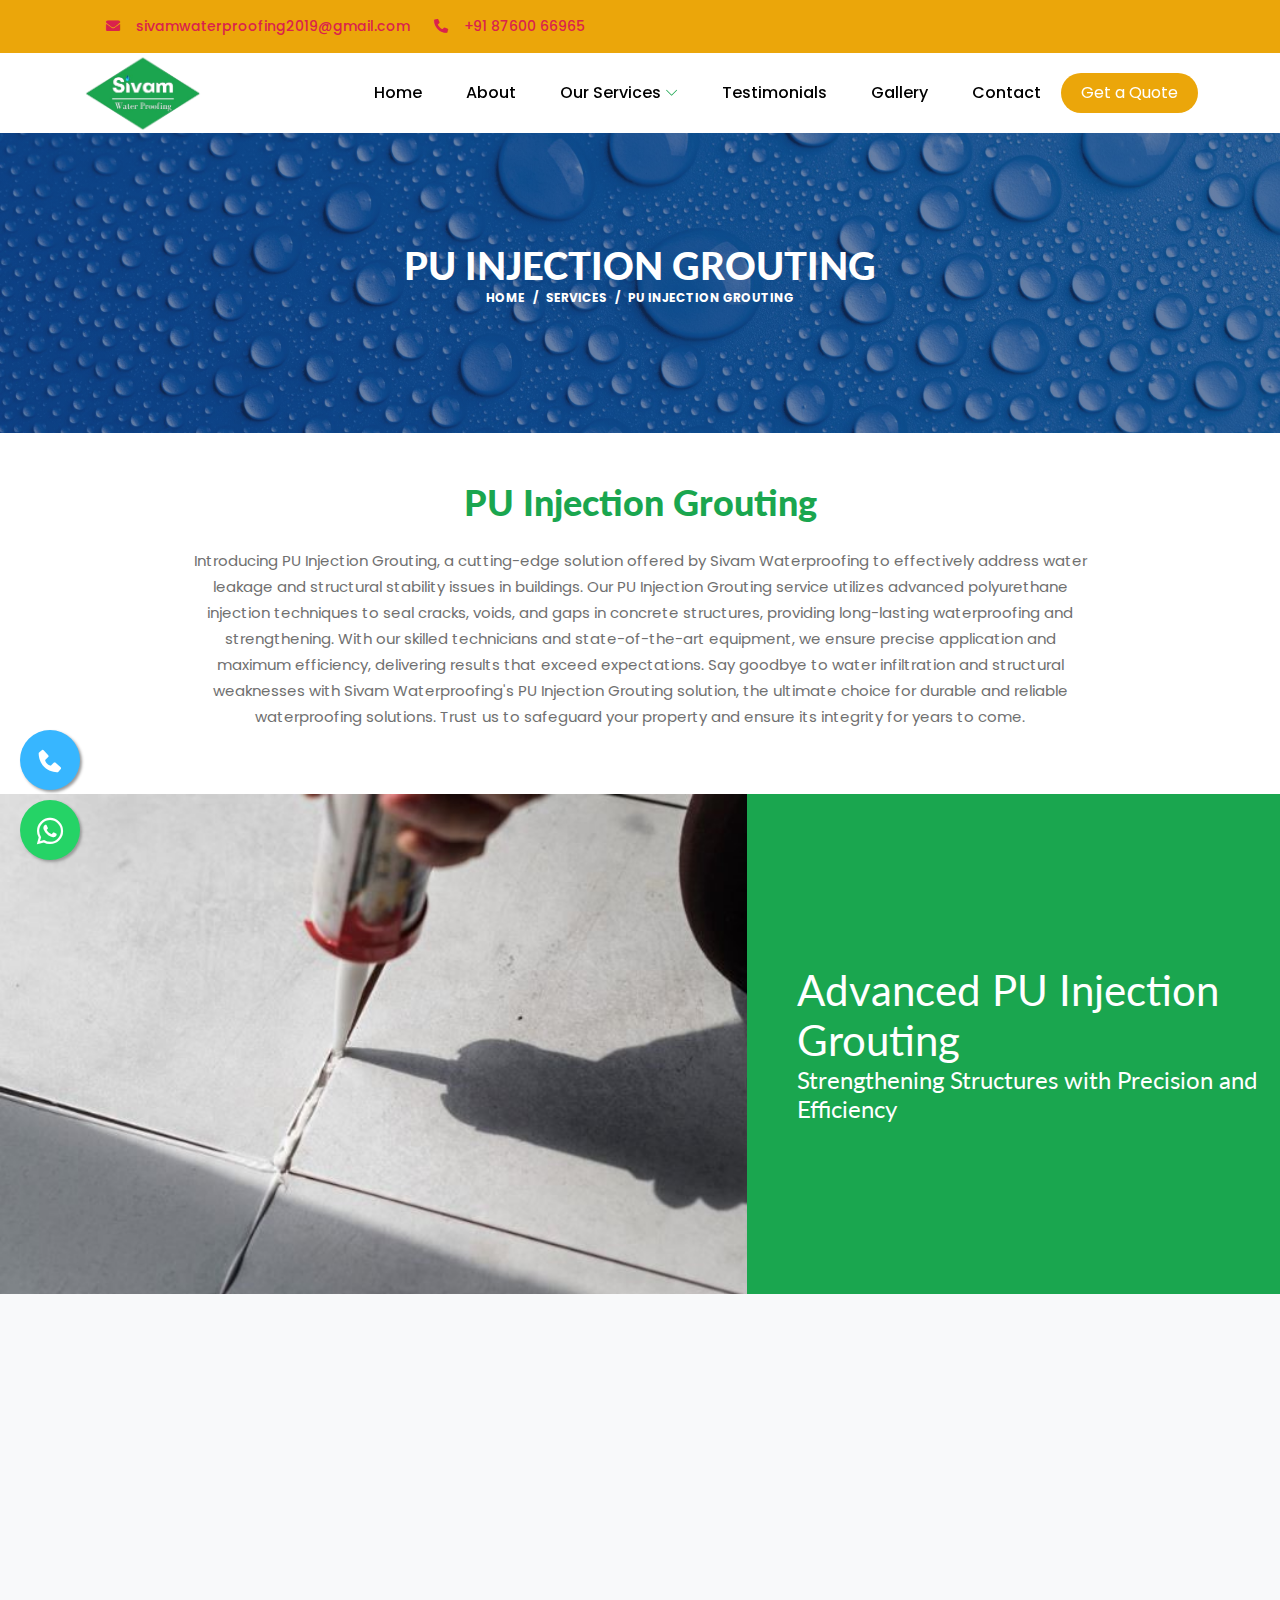
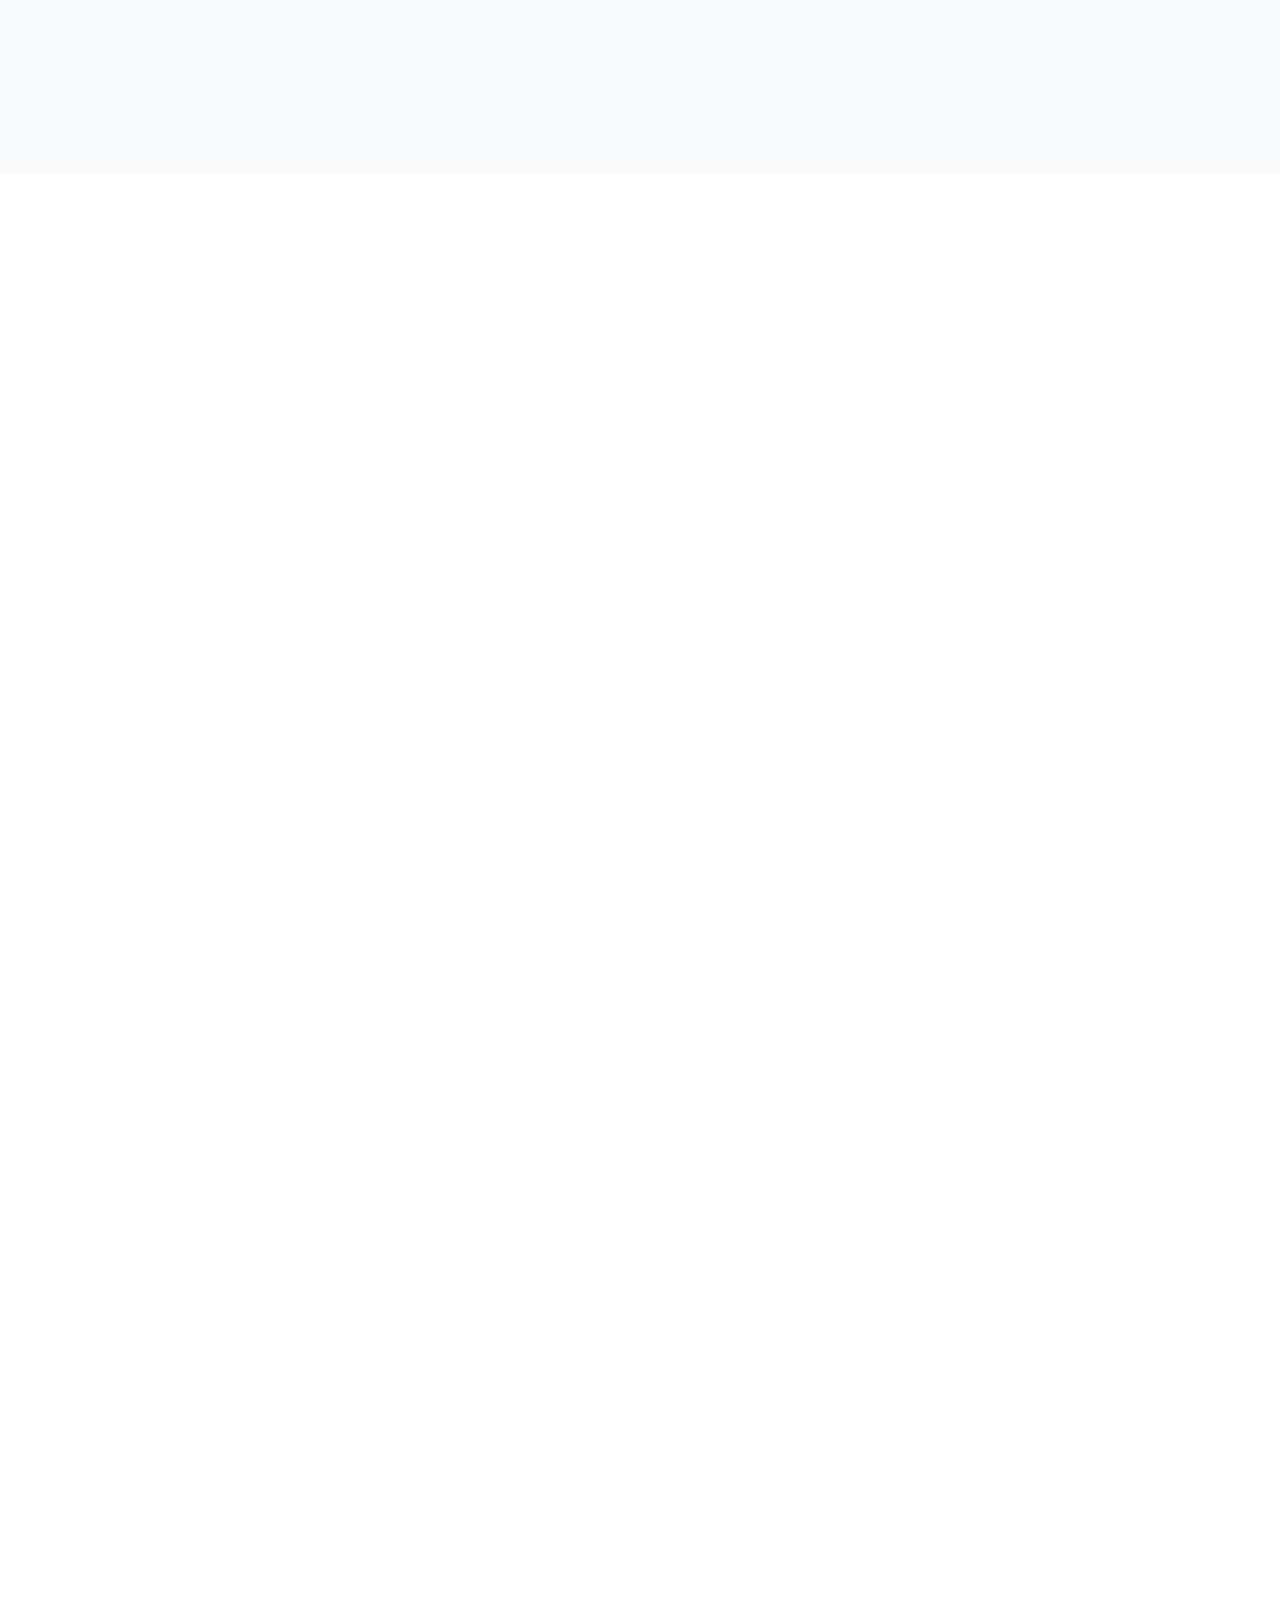
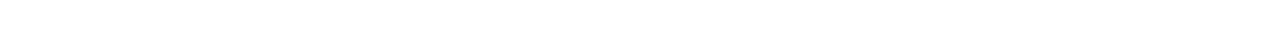
<file: pu-injection-grouting.html>
<!DOCTYPE html>
<html lang="en" dir="ltr">

<head>
    <!-- Required meta tags -->
    <meta charset="utf-8">
    <meta name="viewport" content="width=device-width, initial-scale=1">

    <meta name="description" content="Sivam Waterproofing offers professional PU Injection Grouting services to effectively seal and repair cracks, leaks, and voids in concrete structures. Our polyurethane injection solutions provide long-lasting waterproofing protection for residential and commercial properties. Trust Sivam Waterproofing for reliable and efficient waterproofing solutions tailored to your needs.">
    <meta name="keywords" content="PU Injection Grouting, waterproofing, Sivam Waterproofing, grouting services, polyurethane injection, water leakage solutions">

    <!-- Twitter Meta Tags -->
    <meta name="twitter:card" content="summary_large_image">
    <meta name="twitter:site" content="@YourTwitterHandle">
    <meta name="twitter:title" content="Sivam Water Proofing">
    <meta name="twitter:description" content="Sivam Water Proofing offers a range of services including water tank and sump waterproofing, terrace waterproofing, bathroom tiles epoxy, summer cool coating, PU injection grouting, and epoxy flooring. Trust us to protect your property from water damage effectively.">
    <meta name="twitter:image" content="URL_TO_IMAGE">

    <!-- Open Graph Meta Tags -->
    <meta property="og:title" content="Sivam Water Proofing">
    <meta property="og:description" content="Sivam Water Proofing offers a range of services including water tank and sump waterproofing, terrace waterproofing, bathroom tiles epoxy, summer cool coating, PU injection grouting, and epoxy flooring. Trust us to protect your property from water damage effectively.">
    <meta property="og:image" content="URL_TO_IMAGE">
    <meta property="og:url" content="URL_TO_YOUR_WEBSITE">
    <meta property="og:type" content="website">
    <meta property="og:site_name" content="Sivam Water Proofing">


    <!-- Favicon -->
    <link rel="icon" type="image/x-icon" href="img/image/favicon.png">

    <!-- Google Web Fonts -->
    <link rel="preconnect" href="https://fonts.googleapis.com">
    <link rel="preconnect" href="https://fonts.gstatic.com" crossorigin>
    <link href="https://fonts.googleapis.com/css2?family=Montserrat:wght@400;500&family=Roboto:wght@500;700&display=swap" rel="stylesheet">
    <link rel="stylesheet" href="https://fonts.googleapis.com/css?family=Sofia|Lato">

    <!-- Icon Font Stylesheet -->
    <link rel="stylesheet" href="https://cdnjs.cloudflare.com/ajax/libs/font-awesome/5.10.0/css/all.min.css">
    <link rel="stylesheet" href="https://cdn.jsdelivr.net/npm/bootstrap-icons@1.4.1/font/bootstrap-icons.css">
    <link rel='stylesheet' href='https://unpkg.com/boxicons@2.1.1/css/boxicons.min.css'>

    <!-- Assets -->
    <link rel="stylesheet" href="css/bootstrap.min.css">
    <link rel="stylesheet" href="assets/animate/animate.min.css">
    <link rel="stylesheet" href="assets/owlcarousel/assets/owl.carousel.min.css">
    <link rel="stylesheet" href="assets/slick/slick.css">
    <link rel="stylesheet" href="assets/slick/slick-theme.css">
    <link rel="stylesheet" href="assets/fancybox/jquery.fancybox.min.css">
    <link rel="stylesheet" href="assets/aos/aos.css">
    <!-- <link rel="stylesheet" href="fonts/font-awesome.css"> -->

    <!-- Main CSS -->
    <link rel="stylesheet" href="css/main.css">
    <link rel="stylesheet" href="css/style.css">

    <title>PU Injection Grouting - Sivam Water Proofing</title>
</head>

<body data-bs-spy="scroll" data-bs-target=".navbar" data-bs-offset="70">

    <!-- Spinner Start -->
    <div id="spinner" class="show bg-white position-fixed translate-middle w-100 vh-100 top-50 start-50 d-flex align-items-center justify-content-center">
        <div class="spinner-border" role="status" style="width: 3rem; height: 3rem;"></div>
    </div>
    <!-- Spinner End -->


    <!-- Topbar Start -->
    <div class="container-fluid d-none d-lg-flex topbar">
        <div class="container py-3">
            <div class="d-flex align-items-center">
                <small class="ms-4"><i class="fa fa-envelope me-3"></i><a href="mailto:sivamwaterproofing2019@gmail.com" style="color: #da224c;">sivamwaterproofing2019@gmail.com</a></small>
                <small class="ms-4"><i class="fa fa-phone-alt me-3"></i><a href="tel:8760066965" style="color: #da224c;">+91 87600 66965</a></small>
                <!-- <div class="ms-auto d-flex align-items-center">
                    <div class="ms-3 d-flex icons">
                        <a class="btn btn-sm-square btn-light rounded-circle ms-2" href="" target="_blank"><i class="fab fa-facebook-f"></i></a>
                        <a class="btn btn-sm-square btn-light rounded-circle ms-2" href="" target="_blank"><i class="fab fa-instagram"></i></a>
                        <a class="btn btn-sm-square btn-light rounded-circle ms-2" href="" target="_blank"><i class="fab fa-twitter"></i></a>
                        <a class="btn btn-sm-square btn-light rounded-circle ms-2" href="" target="_blank"><i class="fab fa-youtube"></i></a>
                    </div>
                </div> -->
            </div>
        </div>
    </div>
    <!-- Topbar End -->


    <!-- Main Header Start -->
    <div class="sticky-top">
        <div class="main-header-area">
            <div class="classy-nav-container breakpoint-off">
                <div class="container">
                    <nav class="classy-navbar justify-content-between" id="robertoNav">

                        <a class="nav-brand" href="index.html"><img src="img/image/logo.png" alt=""></a>

                        <div class="classy-navbar-toggler">
                            <span class="navbarToggler"><span></span><span></span><span></span></span>
                        </div>

                        <div class="classy-menu">
                            <div class="classycloseIcon">
                                <div class="cross-wrap"><span class="top"></span><span class="bottom"></span></div>
                            </div>
                            <div class="classynav">
                                <ul id="nav">
                                    <li><a href="index.html">Home</a></li>
                                    <li><a href="index.html#about">About</a></li>
                                    <li><a href="index.html#services">Our Services</a>
                                        <ul class="dropdown dropdown-laptop">
                                            <li><a href="water-tank-&-sump-water-proofing.html">Water Tank & Sump Water Proofing</a></li>
                                            <li><a href="terrace-water-proofing.html">Terrace Water Proofing</a></li>
                                            <li><a href="bathroom-tiles-epoxy.html">Bathroom Tiles Epoxy</a></li>
                                            <li><a href="summer-cool-coating.html">Summer Cool Coating</a></li>
                                            <li><a href="pu-injection-grouting.html">PU Injection Grouting</a></li>
                                            <li><a href="tiles-grouting.html">Tiles Grouting</a></li>
                                            <li><a href="epoxy-flooring.html">Epoxy Flooring</a></li>
                                            <li><a href="civil-patchwork.html">Civil Patchwork</a></li>
                                            <li><a href="plumbing.html">Plumbing</a></li>
                                            <!-- <li><a href="#">Menu 3</a>
                                                <ul class="dropdown">
                                                    <li><a href="">Sub Menu 1</a></li>
                                                    <li><a href="">Sub Menu 2</a></li>
                                                </ul>
                                            </li> -->
                                        </ul>
                                    </li>
                                    <li><a href="index.html#testimonials">Testimonials</a></li>
                                    <li><a href="gallery.html">Gallery</a></li>
                                    <li><a href="index.html#contact">Contact</a></li>
                                </ul>

                                <!-- Book Now -->
                                <div class="book-now-btn ml-3 ml-lg-5">
                                    <a href="#" data-bs-toggle="modal" data-bs-target="#exampleModal">Get a Quote</a>
                                </div>

                            </div>
                            <!-- Nav End -->
                        </div>
                    </nav>
                </div>
            </div>
        </div>
    </div>
    <!-- Header Area End -->


    <!--PATH-->
    <div id="banner-area" class="banner-area">
        <div class="banner-text">
            <div class="container">
                <div class="row">
                    <div class="col-lg-12">
                        <div class="banner-heading">
                        <h1 class="banner-title">PU Injection Grouting</h1>
                        <nav aria-label="breadcrumb">
                            <ol class="breadcrumb justify-content-center">
                                <li class="breadcrumb-item"><a href="index.html">Home</a></li>
                                <li class="breadcrumb-item"><a href="index.html#services">Services</a></li>
                                <li class="breadcrumb-item active" aria-current="page">PU Injection Grouting</li>
                            </ol>
                        </nav>
                        </div>
                    </div>
                </div>
            </div>
        </div>
    </div>


    <div class="container mt-5 design-1 rl-space">
        <div class="row">
            <div class="col-12">
                <h2 class="mb-4 design-h2 wow fadeInUp" data-wow-delay="0.1s">PU Injection Grouting</h2>
                <p class="wow fadeInUp" data-wow-delay="0.3s">Introducing PU Injection Grouting, a cutting-edge solution offered by Sivam Waterproofing to effectively address water leakage and structural stability issues in buildings. Our PU Injection Grouting service utilizes advanced polyurethane injection techniques to seal cracks, voids, and gaps in concrete structures, providing long-lasting waterproofing and strengthening. With our skilled technicians and state-of-the-art equipment, we ensure precise application and maximum efficiency, delivering results that exceed expectations. Say goodbye to water infiltration and structural weaknesses with Sivam Waterproofing's PU Injection Grouting solution, the ultimate choice for durable and reliable waterproofing solutions. Trust us to safeguard your property and ensure its integrity for years to come.</p>
            </div>
        </div>
    </div>


    <div class="container-fluid info mt-5">
        <class class="row laptop-left-space">
            <div class="col-lg-7 img-fluid info2 wow fadeInUp" data-wow-delay="0.1s" style="height: 500px; background: url(imgs/img11.JPG)  no-repeat center; background-size: cover;"></div>
            <div class="col-lg-5 info1 wow fadeInUp" data-wow-delay="0.3s">
                <h1 class="subh text-white">Advanced PU Injection Grouting</h1>
                <h4 class="info-p font-galindo py-0 text-white">Strengthening Structures with Precision and Efficiency</h4>
            </div>
        </class>
    </div>


    <div class="container-fluid py-5 rl-space-fluid bg-light">
        <div class="row">
            <div class="col-12">
                <h2 class="mb-4 design-h2 text-center wow fadeInUp" data-wow-delay="0.2s">Why Choose  PU Injection Grouting in Sivam Water Proofing?</h2>
                <ol>
                    <li class="list-num wow fadeInUp" data-wow-delay="0.3s"><b>Superior Sealing:</b> PU injection grouting effectively seals cracks and voids in concrete structures, preventing water intrusion and moisture damage.</li>
                    <li class="list-num wow fadeInUp" data-wow-delay="0.4s"><b>Long-lasting Protection:</b> Our PU injection grouting solutions provide long-term waterproofing protection, ensuring the durability and structural integrity of your property for years to come.</li>
                    <li class="list-num wow fadeInUp" data-wow-delay="0.5s"><b>Quick and Efficient:</b> With our advanced PU injection grouting technology, we can swiftly and efficiently repair waterproofing issues, minimizing disruption to your daily operations or living space.</li>
                    <li class="list-num wow fadeInUp" data-wow-delay="0.6s"><b>Professional Expertise:</b> At Sivam Waterproofing, our team of skilled professionals has extensive experience in applying PU injection grouting techniques, guaranteeing reliable and effective results tailored to your specific needs.</li>
                </ol>
            </div>
        </div>
    </div>


    <div class="container-fluid info">
        <div class="row wow zoomIn" data-wow-delay="0.3s">
            <div class="col-12 img-fluid info2" style="background: url(imgs/img12.jpg) no-repeat center; background-size: cover;"></div>
        </div>
    </div>


    <div class="container my-5 rl-space">
        <div class="row">
            <div class="col-12">
                <p class="wow fadeInUp" data-wow-delay="0.3s">PU injection grouting is a highly effective solution offered by Sivam Waterproofing to address a variety of structural issues related to water ingress. With our advanced PU injection grouting techniques, we can efficiently seal cracks, voids, and joints in concrete structures, preventing water from seeping through and causing damage. Our team of skilled professionals utilizes state-of-the-art equipment and materials to ensure that the PU injection grouting process is executed with precision and accuracy, resulting in long-lasting waterproofing protection for your property.</p>
                <p class="wow fadeInUp" data-wow-delay="0.5s">Whether it's repairing cracks in basement walls, stabilizing foundation structures, or waterproofing underground tunnels, Sivam Waterproofing has the expertise and resources to handle PU injection grouting projects of any size and complexity. We understand the importance of maintaining the structural integrity of your building while also safeguarding it against water damage. With our commitment to quality workmanship and customer satisfaction, you can trust Sivam Waterproofing to deliver exceptional results that exceed your expectations. Invest in PU injection grouting solutions from Sivam Waterproofing and ensure the long-term durability and resilience of your property against water intrusion.</p>
            </div>
        </div>
    </div>


    <!-- Footer Start -->
    <div class="container-fluid footer pt-5 wow fadeIn" data-wow-delay="0.1s" id="home">
        <div class="container py-5">
            <div class="row g-5">
                <div class="col-lg-5 col-md-6">
                    <h4 class="mb-4 footer-head">Sivam Water Proofing</h4>
                    <p class="footer-color">At Sivam Waterproofing, we pride ourselves on delivering top-quality solutions to protect your property from water damage. With years of experience in the industry, our team of experts is dedicated to providing unmatched service and reliability. From residential to commercial projects, we offer a wide range of waterproofing services tailored to meet your specific needs. Trust Sivam Waterproofing for all your waterproofing needs and enjoy peace of mind knowing your property is in capable hands.</p>
                </div>
                <div class="col-lg-3 col-md-6">
                    <h4 class="mb-4 footer-head">Quick Links</h4>
                    <a class="btn btn-link" href="index.html">Home</a>
                    <a class="btn btn-link" href="index.html#about">About Us</a>
                    <a class="btn btn-link" href="index.html#services">Services</a>
                    <a class="btn btn-link" href="index.html#testimonials">Testimonials</a>
                    <a class="btn btn-link" href="gallery.html">Gallery</a>
                    <a class="btn btn-link" href="index.html#contact">Contact Us</a>
                </div>
                <div class="col-lg-4 col-md-6">
                    <h4 class="mb-4 footer-head">Address</h4>
                    <p class="mb-2 footer-color"><i class="fa fa-map-marker-alt me-3"></i>No.16, Saravanampatti,<br> &nbsp;&nbsp;&nbsp;&nbsp;&nbsp;&nbsp; Coimbatore-641 035.</p>
                    <p class="mb-2 footer-color"><i class="fa fa-phone-alt me-3"></i>+91 87600 66965</p>
                    <p class="mb-2 footer-color"><i class="fa fa-phone-alt me-3"></i>+91 73064 58695</p>
                    <p class="mb-2 footer-color"><i class="fa fa-envelope me-3"></i>sivamwaterproofing2019@gmail.com</p>
                </div>
            </div>
        </div>
        <div class="container">
            <div class="copyright">
                <div class="row">
                    <div class="col-md-12 text-center mb-3 mb-md-0 footer-color">
                        &copy; Copyright 2024 <a class="border-bottom" href="index.html">Sivam Water Proofing</a> , All Right Reserved. <a class="border-bottom" href="https://lizyweb.com" target="_blank">Website Designed By Lizyweb.</a>
                    </div>
                </div>
            </div>
        </div>
    </div>
    <!-- Footer End -->


    <!-- Modal -->
    <div class="modal fade" id="exampleModal" tabindex="-1" aria-labelledby="exampleModalLabel" 
    aria-hidden="true" style="font-family: Cambria, Cochin, Georgia, Times, 'Times New Roman', serif;">
        <div class="modal-dialog modal-dialog-centered modal-md">
            <div class="modal-content">
                <div class="modal-body">
                    <div class="container-fluid">
                        <div class="row">
                            <div class="col-lg-12" style="display: flex;align-items: center;justify-content: center;">
                                <form class="col-12 row g-3" action="contact.php" name="contactform" 
                                method="post">
                                    <div>
                                        <h4 class="text-center" style="font-family: Cambria, Cochin, Georgia, Times, 'Times New Roman', serif;">Contact Us</h4>
                                    </div>
                                    <div class="col-lg-12">
                                        <label for="userName" class="form-label" style="color: black;">Name</label>
                                        <input type="text" name="name" class="form-control" 
                                        placeholder="Name" id="userName"
                                            aria-describedby="emailHelp" style="background-color: #f6f7fb;border: 1px solid #f6f7fb;" required>
                                    </div>
                                    <div class="col-lg-12">
                                        <label for="userName" class="form-label" style="color: black;">Phone</label>
                                        <input type="text" name="phone" class="form-control" 
                                        placeholder="Phone" id="userName"
                                            aria-describedby="emailHelp" style="background-color: #f6f7fb;border: 1px solid #f6f7fb;" required>
                                    </div>
                                    <div class="col-12">
                                        <label for="userName" class="form-label" style="color: black;">Email</label>
                                        <input type="email" name="email" class="form-control" 
                                        placeholder="Email"
                                            id="userName" aria-describedby="emailHelp" style="background-color: #f6f7fb;border: 1px solid #f6f7fb;" required>
                                    </div>
                                        <div class="col-12">
                                        <label for="exampleInputEmail1" class="form-label" style="color: black;">Message</label>
                                        <textarea name="comments" placeholder="Enter Your Message"
                                            class="form-control" id="" rows="2" style="background-color: #f6f7fb;border: 1px solid #f6f7fb;" required></textarea>
                                    </div>
                                    <div class="col-12">
                                        <button type="submit" style="background-color: #fc7341;color: white;border: 1px solid #fc7341;padding: 8px 20px;border-radius: 3px;">Submit</button>
                                    </div>
                                </form>
                            </div>
                        </div>
                    </div>
                </div>
            </div>
        </div>
    </div>

    <!-- Back to Top -->
    <a href="#" class="btn btn-lg btn-lg-square rounded back-to-top" data-aos="zoom-in"><i class="bi bi-arrow-up"></i></a>

    <!-- Float Icons -->
    <a href="tel:8760066965" class="float">
        <i class='bx bxs-phone my-float'></i>
    </a>
    <a href="https://api.whatsapp.com/send?phone=+918760066965&text=I am interested in your services." class="float-2" target="_blank">
        <i class='fab fa-whatsapp my-float'></i>
    </a>

    <!-- Template Main JS File -->
    <script src="js/main.js"></script>
    <script src="js/index.js"></script>
    <script src="js/jquery.min.js"></script>
    <script src="js/bootstrap.bundle.min.js"></script>
    <script src="js/bootstrap.min.js"></script>
    <script src="assets/wow/wow.min.js"></script>
    <script src="assets/owlcarousel/owl.carousel.min.js"></script>
    <script src="assets/slick/slick.min.js"></script>
    <script src="assets/slick/slick-animation.min.js"></script>
    <script src="assets/fancybox/jquery.fancybox.min.js"></script>
    <script src="assets/aos/aos.js"></script>
    <script src="js/roberto.bundle.js"></script>
    <script>
        (function ($) {
            "use strict";
            
            // Initiate the wowjs
            new WOW().init();
            
        })(jQuery);
    </script>
    <script>
        // Back to top button
        $(window).scroll(function () {
            if ($(this).scrollTop() > 100) {
                $('.back-to-top').fadeIn('slow');
            } else {
                $('.back-to-top').fadeOut('slow');
            }
            });
            $('.back-to-top').click(function () {
            $('html, body').animate({scrollTop: 0}, 1500, 'easeInOutExpo');
            return false;
        });
    </script>
    <script>
        // Animation on scroll
        window.addEventListener('load', () => {
            AOS.init({
            duration: 1000,
            easing: 'ease-in-out',
            once: true,
            mirror: false
            })
        });
    </script>
</body>
</html>
</file>
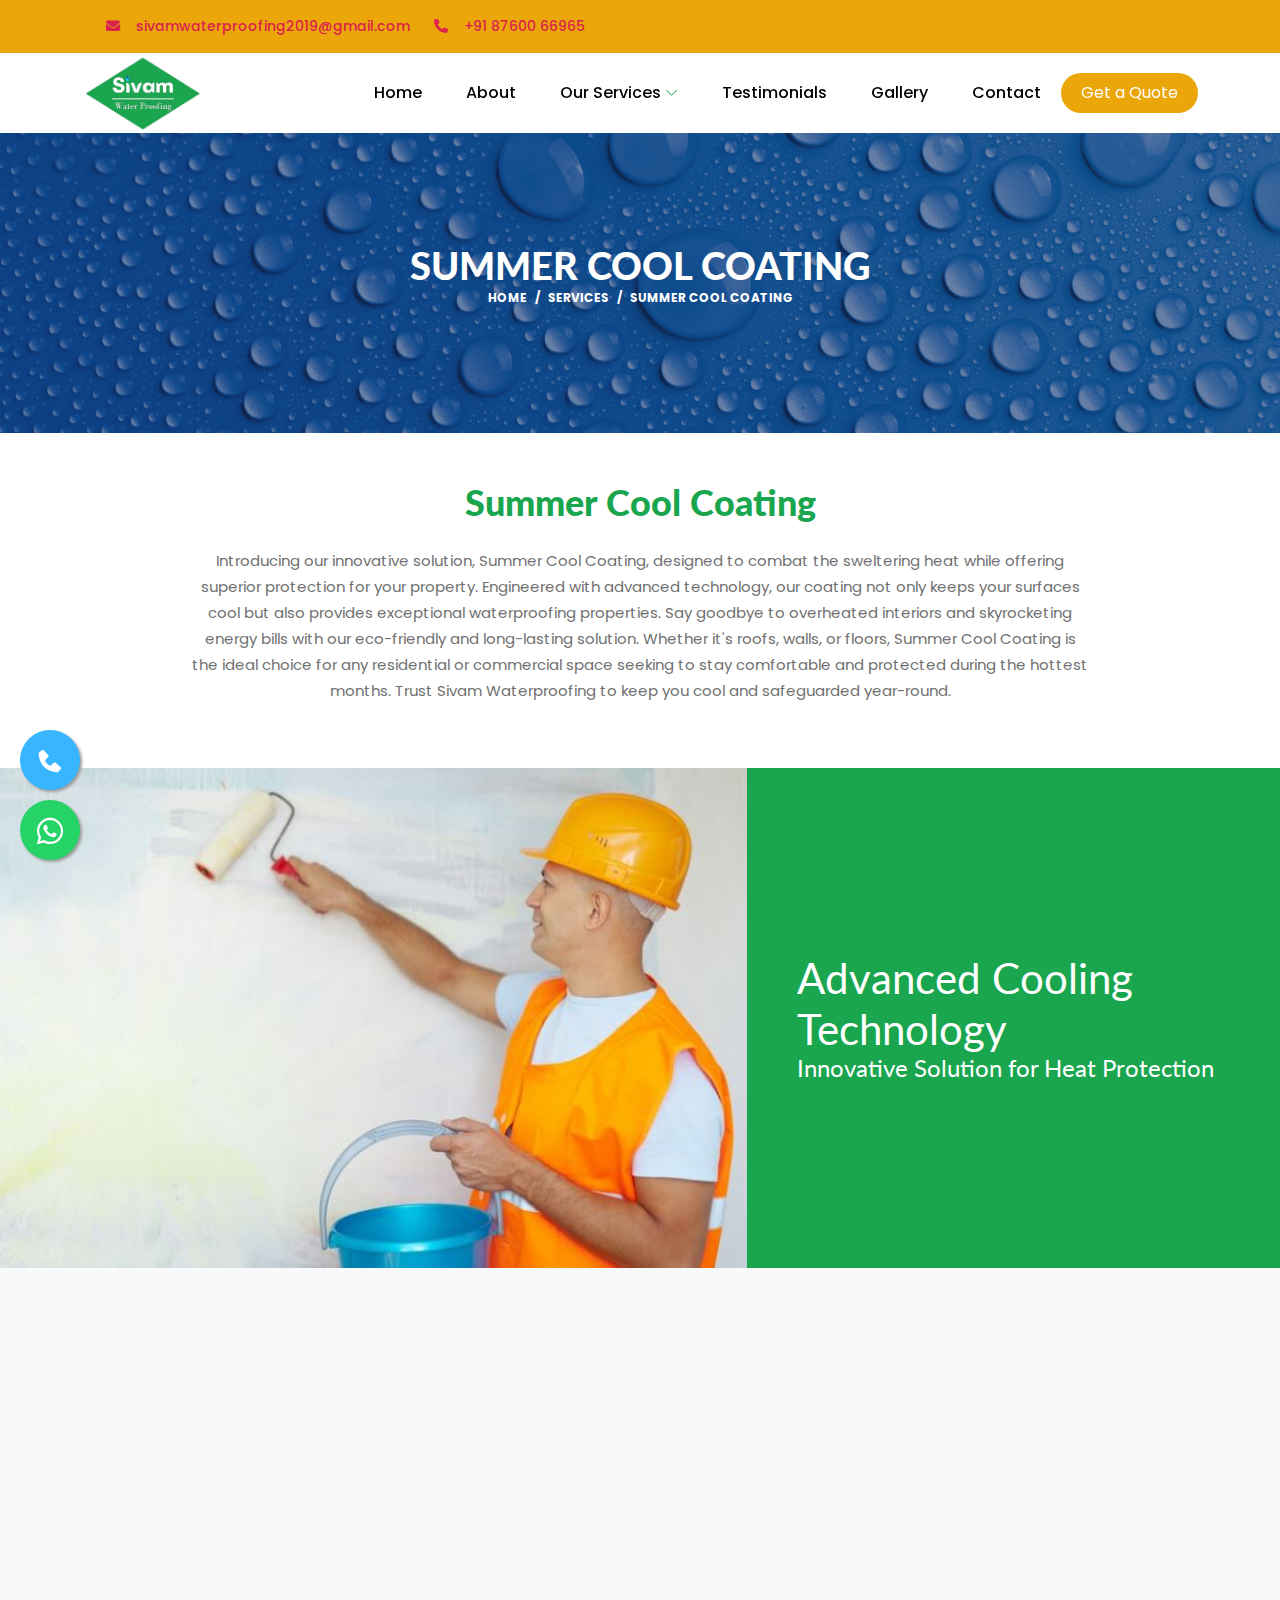
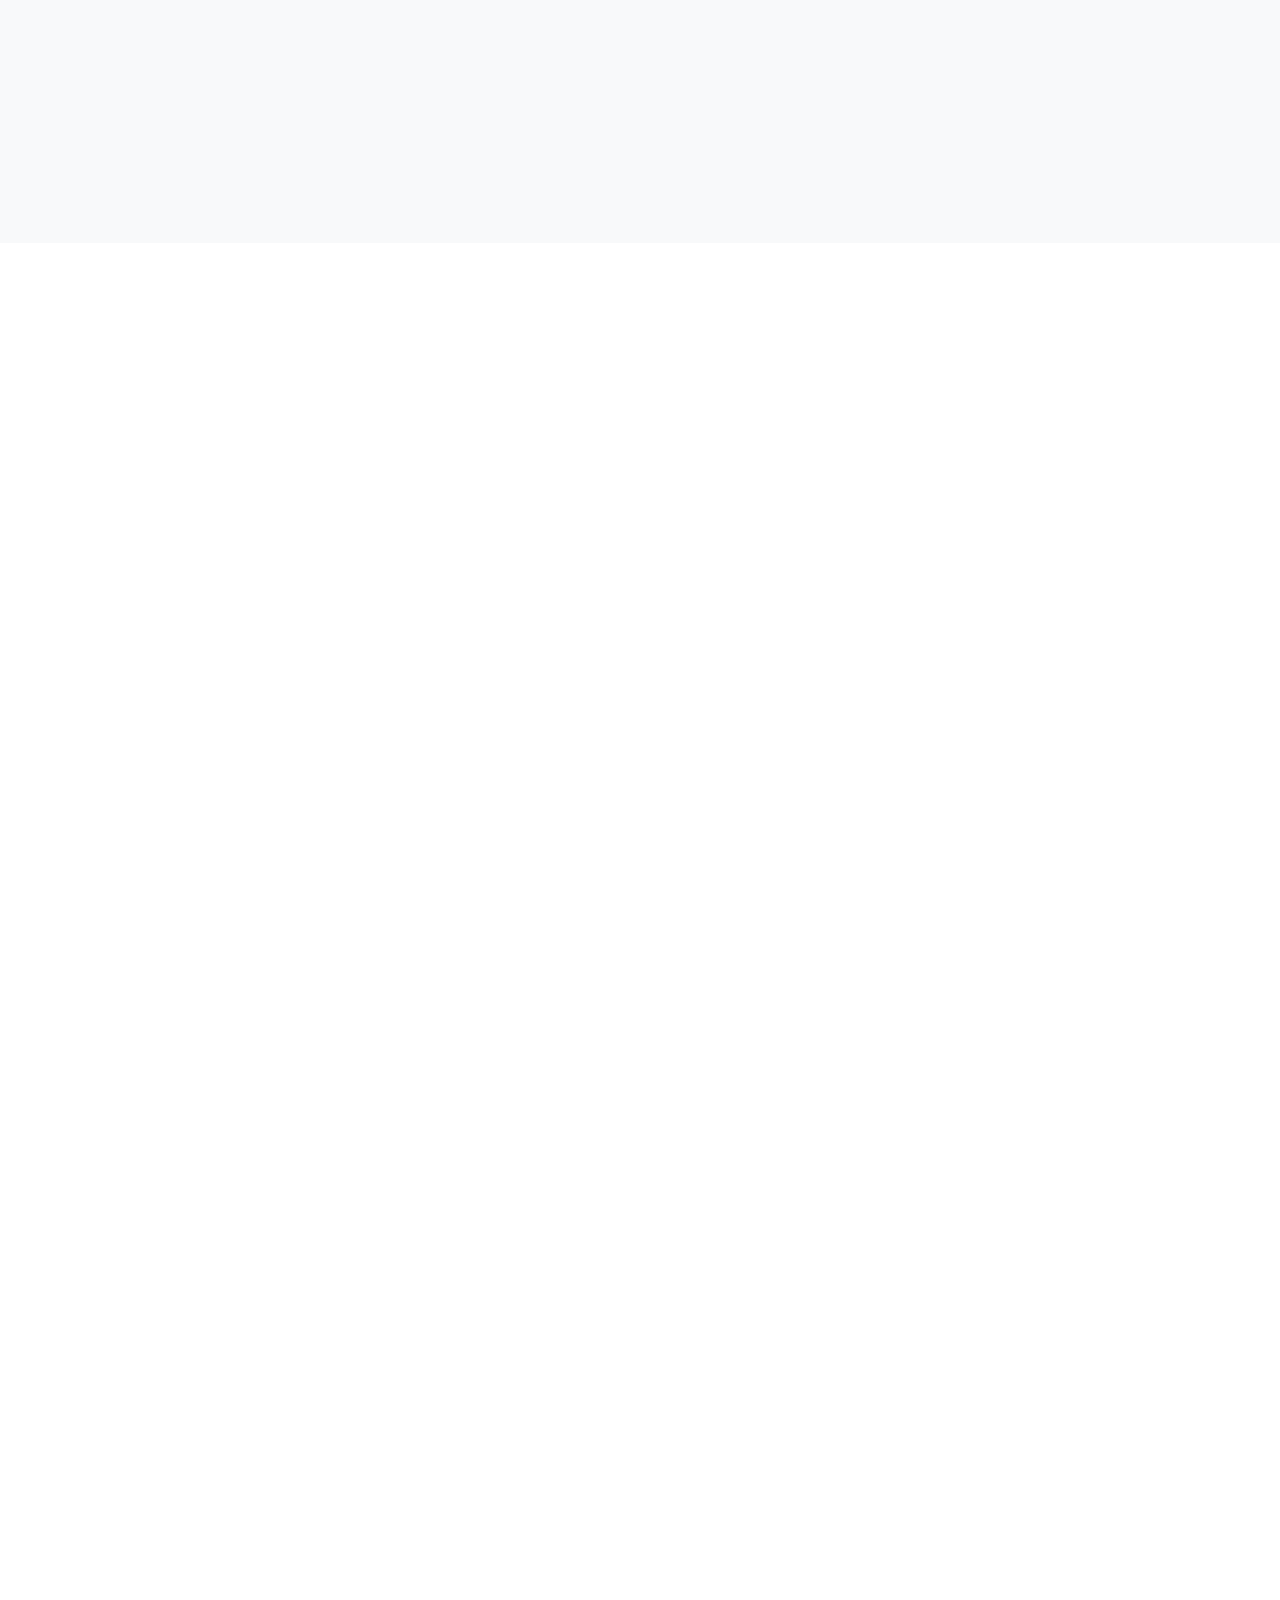
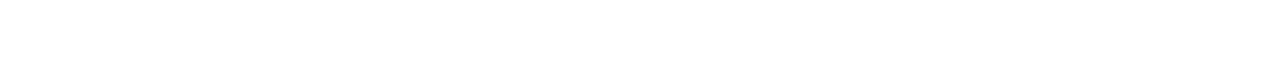
<file: summer-cool-coating.html>
<!DOCTYPE html>
<html lang="en" dir="ltr">

<head>
    <!-- Required meta tags -->
    <meta charset="utf-8">
    <meta name="viewport" content="width=device-width, initial-scale=1">

    <meta name="description" content="Discover our Summer Cool Coating solution at Sivam Waterproofing, designed to provide effective waterproofing while keeping your property cool during hot summer months. Protect your building from water damage and excessive heat with our reliable services.">
    <meta name="keywords" content="Summer Cool Coating, waterproofing, Sivam Waterproofing, water damage prevention, building protection, property maintenance">

    <!-- Twitter Meta Tags -->
    <meta name="twitter:card" content="summary_large_image">
    <meta name="twitter:site" content="@YourTwitterHandle">
    <meta name="twitter:title" content="Sivam Water Proofing">
    <meta name="twitter:description" content="Sivam Water Proofing offers a range of services including water tank and sump waterproofing, terrace waterproofing, bathroom tiles epoxy, summer cool coating, PU injection grouting, and epoxy flooring. Trust us to protect your property from water damage effectively.">
    <meta name="twitter:image" content="URL_TO_IMAGE">

    <!-- Open Graph Meta Tags -->
    <meta property="og:title" content="Sivam Water Proofing">
    <meta property="og:description" content="Sivam Water Proofing offers a range of services including water tank and sump waterproofing, terrace waterproofing, bathroom tiles epoxy, summer cool coating, PU injection grouting, and epoxy flooring. Trust us to protect your property from water damage effectively.">
    <meta property="og:image" content="URL_TO_IMAGE">
    <meta property="og:url" content="URL_TO_YOUR_WEBSITE">
    <meta property="og:type" content="website">
    <meta property="og:site_name" content="Sivam Water Proofing">


    <!-- Favicon -->
    <link rel="icon" type="image/x-icon" href="img/image/favicon.png">

    <!-- Google Web Fonts -->
    <link rel="preconnect" href="https://fonts.googleapis.com">
    <link rel="preconnect" href="https://fonts.gstatic.com" crossorigin>
    <link href="https://fonts.googleapis.com/css2?family=Montserrat:wght@400;500&family=Roboto:wght@500;700&display=swap" rel="stylesheet">
    <link rel="stylesheet" href="https://fonts.googleapis.com/css?family=Sofia|Lato">

    <!-- Icon Font Stylesheet -->
    <link rel="stylesheet" href="https://cdnjs.cloudflare.com/ajax/libs/font-awesome/5.10.0/css/all.min.css">
    <link rel="stylesheet" href="https://cdn.jsdelivr.net/npm/bootstrap-icons@1.4.1/font/bootstrap-icons.css">
    <link rel='stylesheet' href='https://unpkg.com/boxicons@2.1.1/css/boxicons.min.css'>

    <!-- Assets -->
    <link rel="stylesheet" href="css/bootstrap.min.css">
    <link rel="stylesheet" href="assets/animate/animate.min.css">
    <link rel="stylesheet" href="assets/owlcarousel/assets/owl.carousel.min.css">
    <link rel="stylesheet" href="assets/slick/slick.css">
    <link rel="stylesheet" href="assets/slick/slick-theme.css">
    <link rel="stylesheet" href="assets/fancybox/jquery.fancybox.min.css">
    <link rel="stylesheet" href="assets/aos/aos.css">
    <!-- <link rel="stylesheet" href="fonts/font-awesome.css"> -->

    <!-- Main CSS -->
    <link rel="stylesheet" href="css/main.css">
    <link rel="stylesheet" href="css/style.css">

    <title>Summer Cool Coating - Sivam Water Proofing</title>
</head>

<body data-bs-spy="scroll" data-bs-target=".navbar" data-bs-offset="70">

    <!-- Spinner Start -->
    <div id="spinner" class="show bg-white position-fixed translate-middle w-100 vh-100 top-50 start-50 d-flex align-items-center justify-content-center">
        <div class="spinner-border" role="status" style="width: 3rem; height: 3rem;"></div>
    </div>
    <!-- Spinner End -->


    <!-- Topbar Start -->
    <div class="container-fluid d-none d-lg-flex topbar">
        <div class="container py-3">
            <div class="d-flex align-items-center">
                <small class="ms-4"><i class="fa fa-envelope me-3"></i><a href="mailto:sivamwaterproofing2019@gmail.com" style="color: #da224c;">sivamwaterproofing2019@gmail.com</a></small>
                <small class="ms-4"><i class="fa fa-phone-alt me-3"></i><a href="tel:8760066965" style="color: #da224c;">+91 87600 66965</a></small>
                <!-- <div class="ms-auto d-flex align-items-center">
                    <div class="ms-3 d-flex icons">
                        <a class="btn btn-sm-square btn-light rounded-circle ms-2" href="" target="_blank"><i class="fab fa-facebook-f"></i></a>
                        <a class="btn btn-sm-square btn-light rounded-circle ms-2" href="" target="_blank"><i class="fab fa-instagram"></i></a>
                        <a class="btn btn-sm-square btn-light rounded-circle ms-2" href="" target="_blank"><i class="fab fa-twitter"></i></a>
                        <a class="btn btn-sm-square btn-light rounded-circle ms-2" href="" target="_blank"><i class="fab fa-youtube"></i></a>
                    </div>
                </div> -->
            </div>
        </div>
    </div>
    <!-- Topbar End -->


    <!-- Main Header Start -->
    <div class="sticky-top">
        <div class="main-header-area">
            <div class="classy-nav-container breakpoint-off">
                <div class="container">
                    <nav class="classy-navbar justify-content-between" id="robertoNav">

                        <a class="nav-brand" href="index.html"><img src="img/image/logo.png" alt=""></a>

                        <div class="classy-navbar-toggler">
                            <span class="navbarToggler"><span></span><span></span><span></span></span>
                        </div>

                        <div class="classy-menu">
                            <div class="classycloseIcon">
                                <div class="cross-wrap"><span class="top"></span><span class="bottom"></span></div>
                            </div>
                            <div class="classynav">
                                <ul id="nav">
                                    <li><a href="index.html">Home</a></li>
                                    <li><a href="index.html#about">About</a></li>
                                    <li><a href="index.html#services">Our Services</a>
                                        <ul class="dropdown dropdown-laptop">
                                            <li><a href="water-tank-&-sump-water-proofing.html">Water Tank & Sump Water Proofing</a></li>
                                            <li><a href="terrace-water-proofing.html">Terrace Water Proofing</a></li>
                                            <li><a href="bathroom-tiles-epoxy.html">Bathroom Tiles Epoxy</a></li>
                                            <li><a href="summer-cool-coating.html">Summer Cool Coating</a></li>
                                            <li><a href="pu-injection-grouting.html">PU Injection Grouting</a></li>
                                            <li><a href="tiles-grouting.html">Tiles Grouting</a></li>
                                            <li><a href="epoxy-flooring.html">Epoxy Flooring</a></li>
                                            <li><a href="civil-patchwork.html">Civil Patchwork</a></li>
                                            <li><a href="plumbing.html">Plumbing</a></li>
                                            <!-- <li><a href="#">Menu 3</a>
                                                <ul class="dropdown">
                                                    <li><a href="">Sub Menu 1</a></li>
                                                    <li><a href="">Sub Menu 2</a></li>
                                                </ul>
                                            </li> -->
                                        </ul>
                                    </li>
                                    <li><a href="index.html#testimonials">Testimonials</a></li>
                                    <li><a href="gallery.html">Gallery</a></li>
                                    <li><a href="index.html#contact">Contact</a></li>
                                </ul>

                                <!-- Book Now -->
                                <div class="book-now-btn ml-3 ml-lg-5">
                                    <a href="#" data-bs-toggle="modal" data-bs-target="#exampleModal">Get a Quote</a>
                                </div>

                            </div>
                            <!-- Nav End -->
                        </div>
                    </nav>
                </div>
            </div>
        </div>
    </div>
    <!-- Header Area End -->


    <!--PATH-->
    <div id="banner-area" class="banner-area">
        <div class="banner-text">
            <div class="container">
                <div class="row">
                    <div class="col-lg-12">
                        <div class="banner-heading">
                        <h1 class="banner-title">Summer Cool Coating</h1>
                        <nav aria-label="breadcrumb">
                            <ol class="breadcrumb justify-content-center">
                                <li class="breadcrumb-item"><a href="index.html">Home</a></li>
                                <li class="breadcrumb-item"><a href="index.html#services">Services</a></li>
                                <li class="breadcrumb-item active" aria-current="page">Summer Cool Coating</li>
                            </ol>
                        </nav>
                        </div>
                    </div>
                </div>
            </div>
        </div>
    </div>


    <div class="container mt-5 design-1 rl-space">
        <div class="row">
            <div class="col-12">
                <h2 class="mb-4 design-h2 wow fadeInUp" data-wow-delay="0.1s">Summer Cool Coating</h2>
                <p class="wow fadeInUp" data-wow-delay="0.3s">Introducing our innovative solution, Summer Cool Coating, designed to combat the sweltering heat while offering superior protection for your property. Engineered with advanced technology, our coating not only keeps your surfaces cool but also provides exceptional waterproofing properties. Say goodbye to overheated interiors and skyrocketing energy bills with our eco-friendly and long-lasting solution. Whether it's roofs, walls, or floors, Summer Cool Coating is the ideal choice for any residential or commercial space seeking to stay comfortable and protected during the hottest months. Trust Sivam Waterproofing to keep you cool and safeguarded year-round.</p>
            </div>
        </div>
    </div>


    <div class="container-fluid info mt-5">
        <class class="row laptop-left-space">
            <div class="col-lg-7 img-fluid info2 wow fadeInUp" data-wow-delay="0.1s" style="height: 500px; background: url(imgs/img10.JPG)  no-repeat center; background-size: cover;"></div>
            <div class="col-lg-5 info1 wow fadeInUp" data-wow-delay="0.3s">
                <h1 class="subh text-white">Advanced Cooling Technology</h1>
                <h4 class="info-p font-galindo py-0 text-white"> Innovative Solution for Heat Protection</h4>
            </div>
        </class>
    </div>


    <div class="container-fluid py-5 rl-space-fluid bg-light">
        <div class="row">
            <div class="col-12">
                <h2 class="mb-4 design-h2 text-center wow fadeInUp" data-wow-delay="0.2s">Why Choose  Summer Cool Coating in Sivam Water Proofing?</h2>
                <ol>
                    <li class="list-num wow fadeInUp" data-wow-delay="0.3s"><b>Energy Efficiency:</b> Our Summer Cool Coating reflects sunlight, reducing the heat absorbed by your building and lowering indoor temperatures. This energy-saving solution helps decrease the need for air conditioning, reducing utility costs and environmental impact.</li>
                    <li class="list-num wow fadeInUp" data-wow-delay="0.4s"><b>Superior Protection:</b> Sivam Waterproofing's Summer Cool Coating forms a seamless barrier against water intrusion, preventing leaks and moisture damage to your property. With its durable and long-lasting formula, you can trust our coating to safeguard your building for years to come.</li>
                    <li class="list-num wow fadeInUp" data-wow-delay="0.5s"><b>Comfortable Environment:</b> By keeping your building cooler during hot summer months, our Summer Cool Coating creates a more comfortable indoor environment for occupants. Say goodbye to uncomfortable heat and hello to a more enjoyable living or working space.</li>
                    <li class="list-num wow fadeInUp" data-wow-delay="0.6s"><b>Sustainable Solution:</b> As advocates for sustainability, we take pride in offering eco-friendly products like our Summer Cool Coating. By reducing energy consumption and extending the lifespan of your building, our coating contributes to a greener future while providing tangible benefits to you as our valued customer.</li>
                </ol>
            </div>
        </div>
    </div>


    <div class="container-fluid info">
        <div class="row wow zoomIn" data-wow-delay="0.3s">
            <div class="col-12 img-fluid info2" style="background: url(imgs/img9.JPG) no-repeat bottom; background-size: cover;"></div>
        </div>
    </div>


    <div class="container my-5 rl-space">
        <div class="row">
            <div class="col-12">
                <p class="wow fadeInUp" data-wow-delay="0.3s">Our Summer Cool Coating is the ultimate solution for combating the scorching heat of summer while protecting your property from moisture damage. With its advanced technology, our coating not only reflects solar heat but also provides excellent waterproofing properties, keeping your interior spaces cool and dry even in the hottest weather. By reducing heat absorption, our Summer Cool Coating helps lower energy costs associated with air conditioning, making it an eco-friendly and cost-effective choice for any building.</p>
                <p class="wow fadeInUp" data-wow-delay="0.5s">Additionally, our Summer Cool Coating is highly durable and long-lasting, ensuring years of reliable performance with minimal maintenance required. Whether you're looking to enhance the comfort of your home or increase the energy efficiency of your commercial property, our Summer Cool Coating is the perfect solution. Backed by our team of skilled professionals and our commitment to customer satisfaction, you can trust Sivam Waterproofing to deliver superior results that exceed your expectations. Say goodbye to sweltering summers and hello to a cooler, more comfortable environment with our Summer Cool Coating.</p>
            </div>
        </div>
    </div>


    <!-- Footer Start -->
    <div class="container-fluid footer pt-5 wow fadeIn" data-wow-delay="0.1s" id="home">
        <div class="container py-5">
            <div class="row g-5">
                <div class="col-lg-5 col-md-6">
                    <h4 class="mb-4 footer-head">Sivam Water Proofing</h4>
                    <p class="footer-color">At Sivam Waterproofing, we pride ourselves on delivering top-quality solutions to protect your property from water damage. With years of experience in the industry, our team of experts is dedicated to providing unmatched service and reliability. From residential to commercial projects, we offer a wide range of waterproofing services tailored to meet your specific needs. Trust Sivam Waterproofing for all your waterproofing needs and enjoy peace of mind knowing your property is in capable hands.</p>
                </div>
                <div class="col-lg-3 col-md-6">
                    <h4 class="mb-4 footer-head">Quick Links</h4>
                    <a class="btn btn-link" href="index.html">Home</a>
                    <a class="btn btn-link" href="index.html#about">About Us</a>
                    <a class="btn btn-link" href="index.html#services">Services</a>
                    <a class="btn btn-link" href="index.html#testimonials">Testimonials</a>
                    <a class="btn btn-link" href="gallery.html">Gallery</a>
                    <a class="btn btn-link" href="index.html#contact">Contact Us</a>
                </div>
                <div class="col-lg-4 col-md-6">
                    <h4 class="mb-4 footer-head">Address</h4>
                    <p class="mb-2 footer-color"><i class="fa fa-map-marker-alt me-3"></i>No.16, Saravanampatti,<br> &nbsp;&nbsp;&nbsp;&nbsp;&nbsp;&nbsp; Coimbatore-641 035.</p>
                    <p class="mb-2 footer-color"><i class="fa fa-phone-alt me-3"></i>+91 87600 66965</p>
                    <p class="mb-2 footer-color"><i class="fa fa-phone-alt me-3"></i>+91 73064 58695</p>
                    <p class="mb-2 footer-color"><i class="fa fa-envelope me-3"></i>sivamwaterproofing2019@gmail.com</p>
                </div>
            </div>
        </div>
        <div class="container">
            <div class="copyright">
                <div class="row">
                    <div class="col-md-12 text-center mb-3 mb-md-0 footer-color">
                        &copy; Copyright 2024 <a class="border-bottom" href="index.html">Sivam Water Proofing</a> , All Right Reserved. <a class="border-bottom" href="https://lizyweb.com" target="_blank">Website Designed By Lizyweb.</a>
                    </div>
                </div>
            </div>
        </div>
    </div>
    <!-- Footer End -->


    <!-- Modal -->
    <div class="modal fade" id="exampleModal" tabindex="-1" aria-labelledby="exampleModalLabel" 
    aria-hidden="true" style="font-family: Cambria, Cochin, Georgia, Times, 'Times New Roman', serif;">
        <div class="modal-dialog modal-dialog-centered modal-md">
            <div class="modal-content">
                <div class="modal-body">
                    <div class="container-fluid">
                        <div class="row">
                            <div class="col-lg-12" style="display: flex;align-items: center;justify-content: center;">
                                <form class="col-12 row g-3" action="contact.php" name="contactform" 
                                method="post">
                                    <div>
                                        <h4 class="text-center" style="font-family: Cambria, Cochin, Georgia, Times, 'Times New Roman', serif;">Contact Us</h4>
                                    </div>
                                    <div class="col-lg-12">
                                        <label for="userName" class="form-label" style="color: black;">Name</label>
                                        <input type="text" name="name" class="form-control" 
                                        placeholder="Name" id="userName"
                                            aria-describedby="emailHelp" style="background-color: #f6f7fb;border: 1px solid #f6f7fb;" required>
                                    </div>
                                    <div class="col-lg-12">
                                        <label for="userName" class="form-label" style="color: black;">Phone</label>
                                        <input type="text" name="phone" class="form-control" 
                                        placeholder="Phone" id="userName"
                                            aria-describedby="emailHelp" style="background-color: #f6f7fb;border: 1px solid #f6f7fb;" required>
                                    </div>
                                    <div class="col-12">
                                        <label for="userName" class="form-label" style="color: black;">Email</label>
                                        <input type="email" name="email" class="form-control" 
                                        placeholder="Email"
                                            id="userName" aria-describedby="emailHelp" style="background-color: #f6f7fb;border: 1px solid #f6f7fb;" required>
                                    </div>
                                        <div class="col-12">
                                        <label for="exampleInputEmail1" class="form-label" style="color: black;">Message</label>
                                        <textarea name="comments" placeholder="Enter Your Message"
                                            class="form-control" id="" rows="2" style="background-color: #f6f7fb;border: 1px solid #f6f7fb;" required></textarea>
                                    </div>
                                    <div class="col-12">
                                        <button type="submit" style="background-color: #fc7341;color: white;border: 1px solid #fc7341;padding: 8px 20px;border-radius: 3px;">Submit</button>
                                    </div>
                                </form>
                            </div>
                        </div>
                    </div>
                </div>
            </div>
        </div>
    </div>

    <!-- Back to Top -->
    <a href="#" class="btn btn-lg btn-lg-square rounded back-to-top" data-aos="zoom-in"><i class="bi bi-arrow-up"></i></a>

    <!-- Float Icons -->
    <a href="tel:8760066965" class="float">
        <i class='bx bxs-phone my-float'></i>
    </a>
    <a href="https://api.whatsapp.com/send?phone=+918760066965&text=I am interested in your services." class="float-2" target="_blank">
        <i class='fab fa-whatsapp my-float'></i>
    </a>

    <!-- Template Main JS File -->
    <script src="js/main.js"></script>
    <script src="js/index.js"></script>
    <script src="js/jquery.min.js"></script>
    <script src="js/bootstrap.bundle.min.js"></script>
    <script src="js/bootstrap.min.js"></script>
    <script src="assets/wow/wow.min.js"></script>
    <script src="assets/owlcarousel/owl.carousel.min.js"></script>
    <script src="assets/slick/slick.min.js"></script>
    <script src="assets/slick/slick-animation.min.js"></script>
    <script src="assets/fancybox/jquery.fancybox.min.js"></script>
    <script src="assets/aos/aos.js"></script>
    <script src="js/roberto.bundle.js"></script>
    <script>
        (function ($) {
            "use strict";
            
            // Initiate the wowjs
            new WOW().init();
            
        })(jQuery);
    </script>
    <script>
        // Back to top button
        $(window).scroll(function () {
            if ($(this).scrollTop() > 100) {
                $('.back-to-top').fadeIn('slow');
            } else {
                $('.back-to-top').fadeOut('slow');
            }
            });
            $('.back-to-top').click(function () {
            $('html, body').animate({scrollTop: 0}, 1500, 'easeInOutExpo');
            return false;
        });
    </script>
    <script>
        // Animation on scroll
        window.addEventListener('load', () => {
            AOS.init({
            duration: 1000,
            easing: 'ease-in-out',
            once: true,
            mirror: false
            })
        });
    </script>
</body>
</html>
</file>
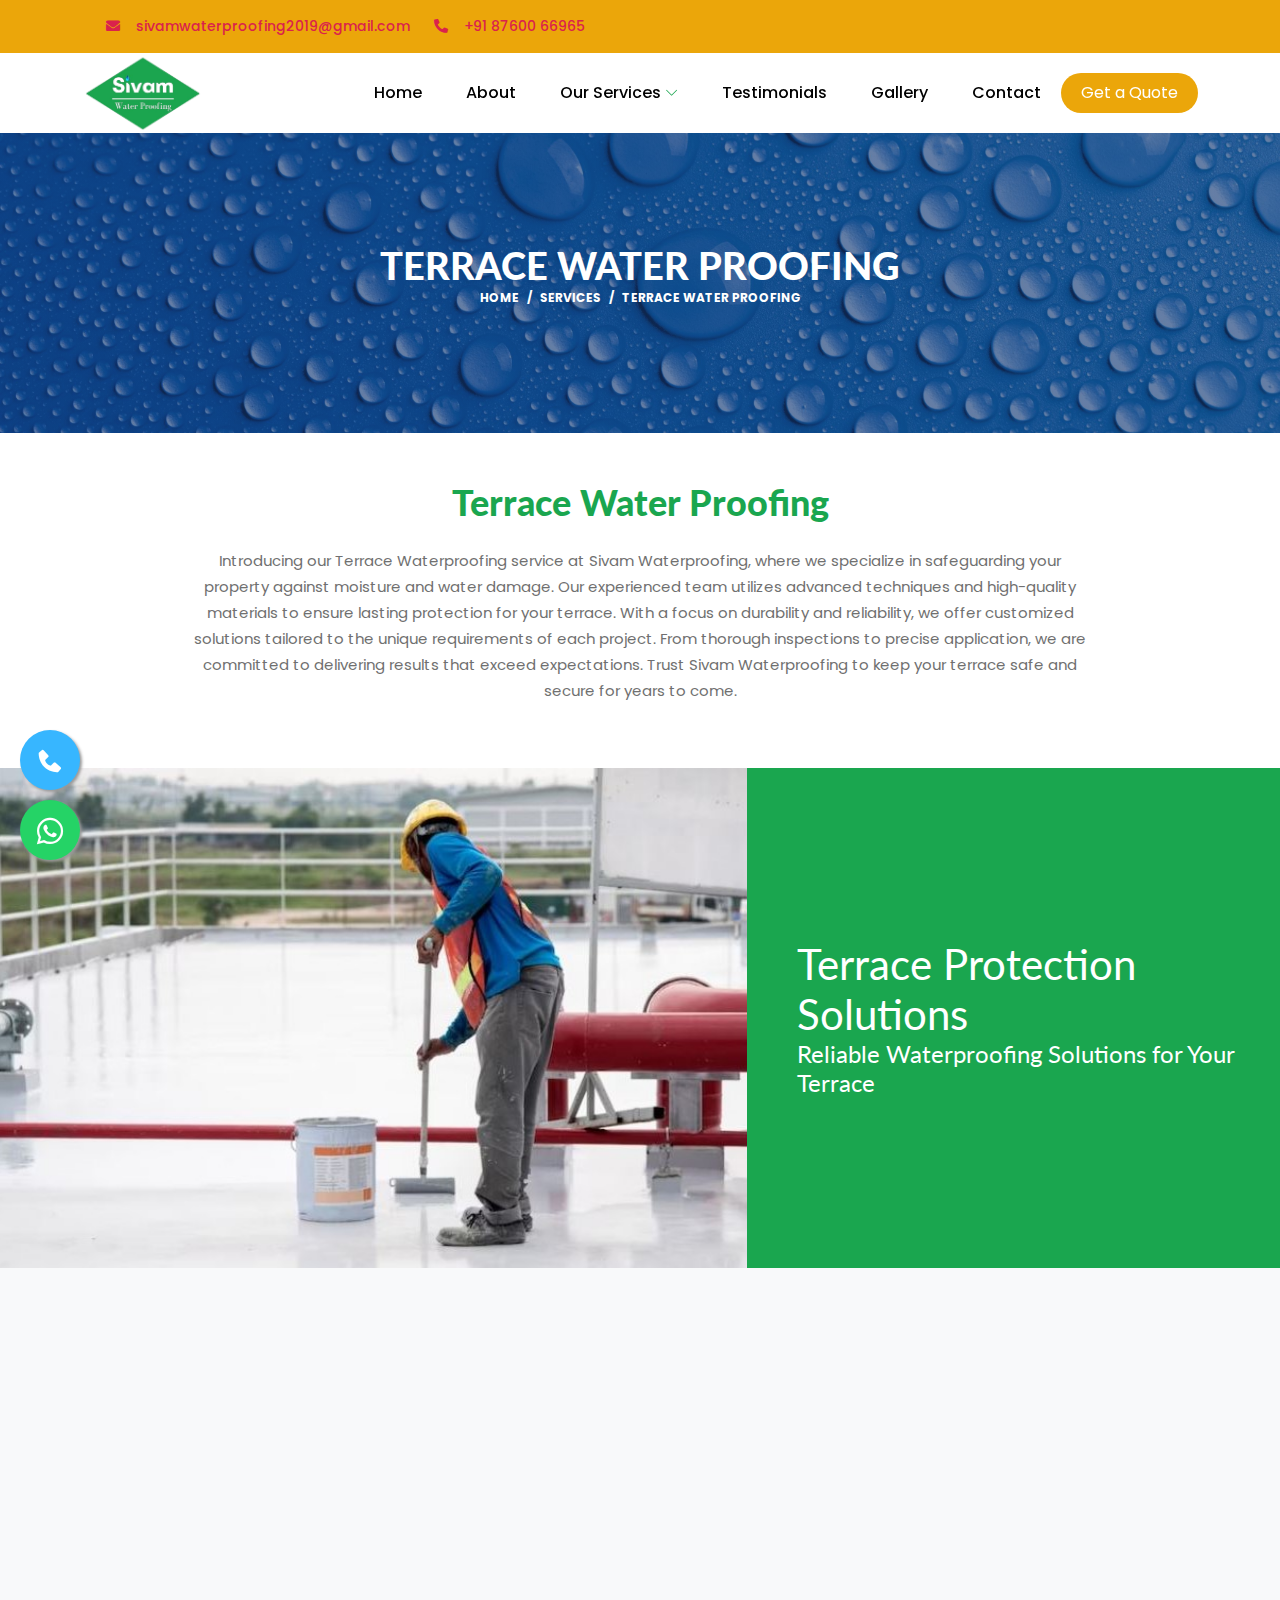
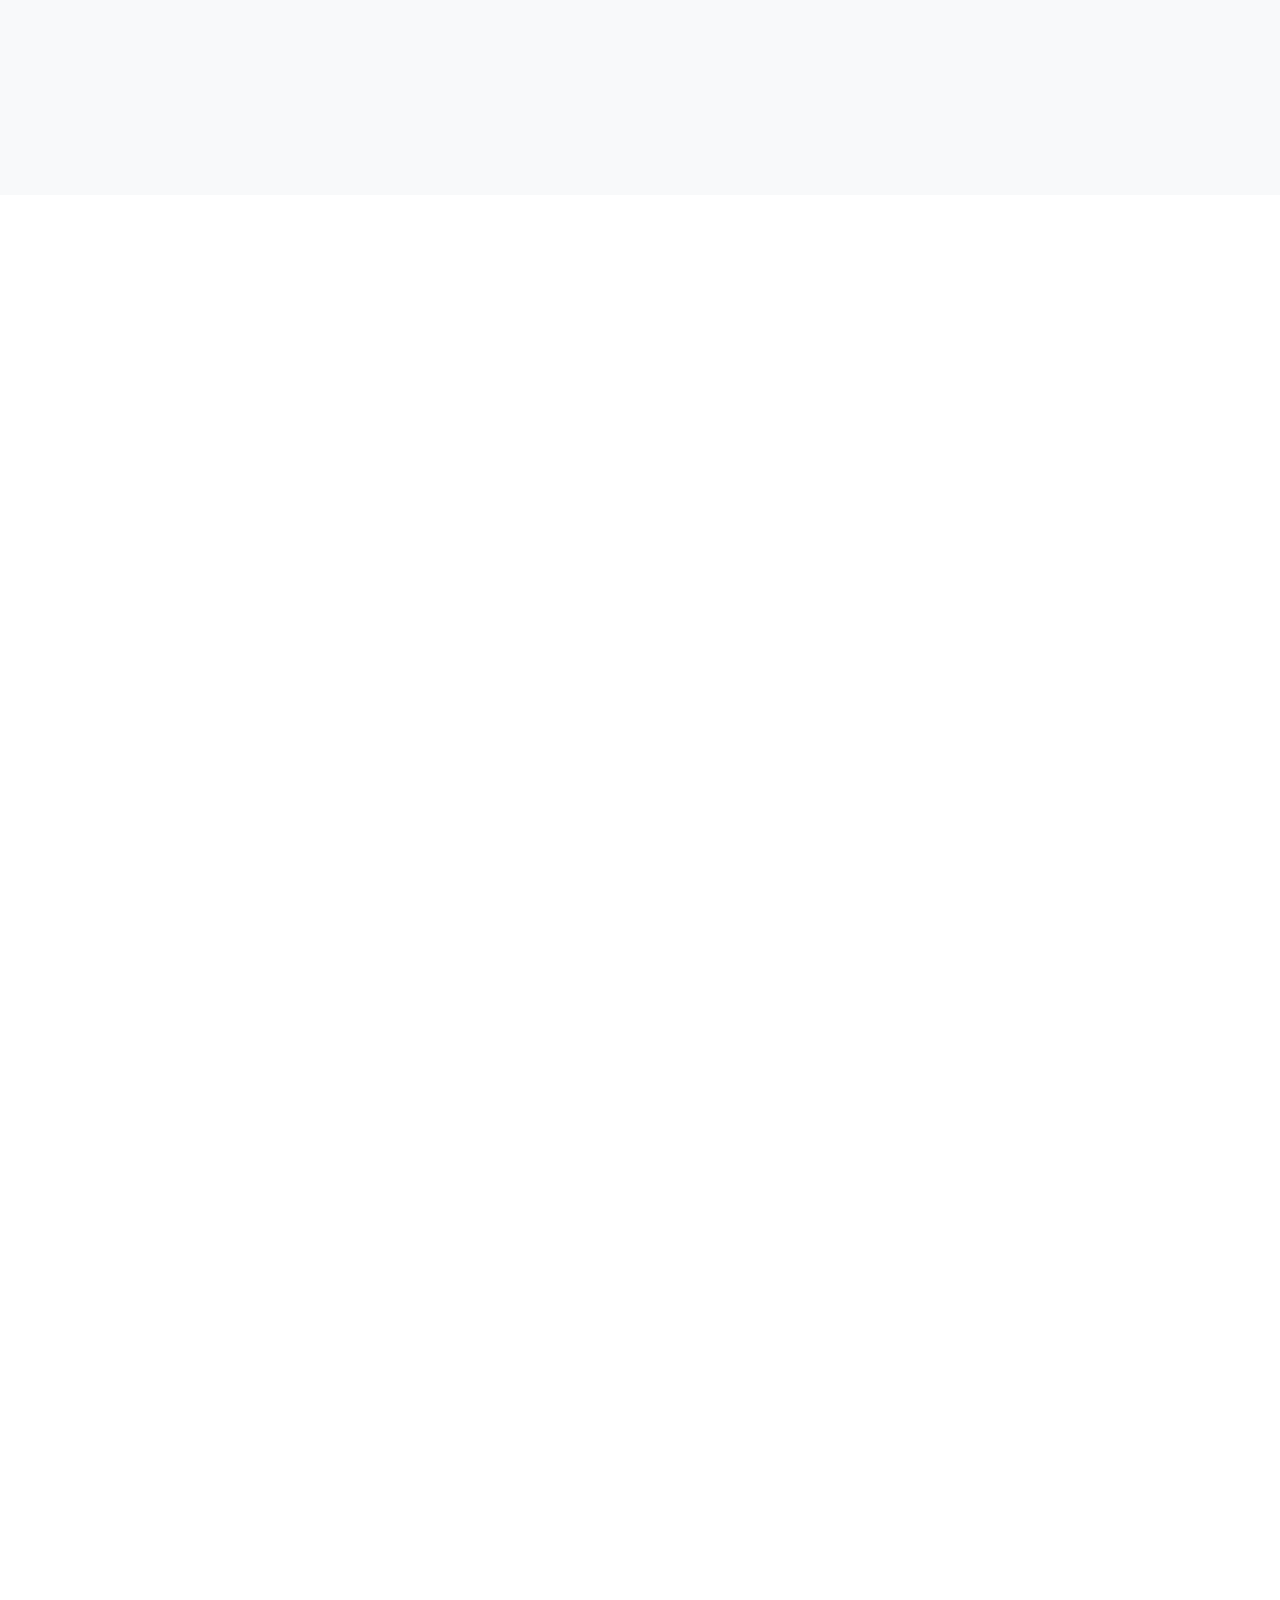
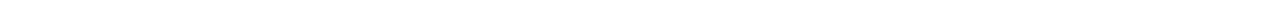
<file: terrace-water-proofing.html>
<!DOCTYPE html>
<html lang="en" dir="ltr">

<head>
    <!-- Required meta tags -->
    <meta charset="utf-8">
    <meta name="viewport" content="width=device-width, initial-scale=1">

    <meta name="description" content="Sivam Waterproofing offers professional terrace waterproofing services to protect your property from water damage. Our expert team provides reliable solutions tailored to your needs. Contact us today for effective terrace waterproofing solutions.">
    <meta name="keywords" content="terrace waterproofing, terrace waterproofing services, terrace waterproofing solutions, terrace waterproofing company, waterproofing for terrace">

    <!-- Twitter Meta Tags -->
    <meta name="twitter:card" content="summary_large_image">
    <meta name="twitter:site" content="@YourTwitterHandle">
    <meta name="twitter:title" content="Sivam Water Proofing">
    <meta name="twitter:description" content="Sivam Water Proofing offers a range of services including water tank and sump waterproofing, terrace waterproofing, bathroom tiles epoxy, summer cool coating, PU injection grouting, and epoxy flooring. Trust us to protect your property from water damage effectively.">
    <meta name="twitter:image" content="URL_TO_IMAGE">

    <!-- Open Graph Meta Tags -->
    <meta property="og:title" content="Sivam Water Proofing">
    <meta property="og:description" content="Sivam Water Proofing offers a range of services including water tank and sump waterproofing, terrace waterproofing, bathroom tiles epoxy, summer cool coating, PU injection grouting, and epoxy flooring. Trust us to protect your property from water damage effectively.">
    <meta property="og:image" content="URL_TO_IMAGE">
    <meta property="og:url" content="URL_TO_YOUR_WEBSITE">
    <meta property="og:type" content="website">
    <meta property="og:site_name" content="Sivam Water Proofing">


    <!-- Favicon -->
    <link rel="icon" type="image/x-icon" href="img/image/favicon.png">

    <!-- Google Web Fonts -->
    <link rel="preconnect" href="https://fonts.googleapis.com">
    <link rel="preconnect" href="https://fonts.gstatic.com" crossorigin>
    <link href="https://fonts.googleapis.com/css2?family=Montserrat:wght@400;500&family=Roboto:wght@500;700&display=swap" rel="stylesheet">
    <link rel="stylesheet" href="https://fonts.googleapis.com/css?family=Sofia|Lato">

    <!-- Icon Font Stylesheet -->
    <link rel="stylesheet" href="https://cdnjs.cloudflare.com/ajax/libs/font-awesome/5.10.0/css/all.min.css">
    <link rel="stylesheet" href="https://cdn.jsdelivr.net/npm/bootstrap-icons@1.4.1/font/bootstrap-icons.css">
    <link rel='stylesheet' href='https://unpkg.com/boxicons@2.1.1/css/boxicons.min.css'>

    <!-- Assets -->
    <link rel="stylesheet" href="css/bootstrap.min.css">
    <link rel="stylesheet" href="assets/animate/animate.min.css">
    <link rel="stylesheet" href="assets/owlcarousel/assets/owl.carousel.min.css">
    <link rel="stylesheet" href="assets/slick/slick.css">
    <link rel="stylesheet" href="assets/slick/slick-theme.css">
    <link rel="stylesheet" href="assets/fancybox/jquery.fancybox.min.css">
    <link rel="stylesheet" href="assets/aos/aos.css">
    <!-- <link rel="stylesheet" href="fonts/font-awesome.css"> -->

    <!-- Main CSS -->
    <link rel="stylesheet" href="css/main.css">
    <link rel="stylesheet" href="css/style.css">

    <title>Terrace Water Proofing - Sivam Water Proofing</title>
</head>

<body data-bs-spy="scroll" data-bs-target=".navbar" data-bs-offset="70">

    <!-- Spinner Start -->
    <div id="spinner" class="show bg-white position-fixed translate-middle w-100 vh-100 top-50 start-50 d-flex align-items-center justify-content-center">
        <div class="spinner-border" role="status" style="width: 3rem; height: 3rem;"></div>
    </div>
    <!-- Spinner End -->


    <!-- Topbar Start -->
    <div class="container-fluid d-none d-lg-flex topbar">
        <div class="container py-3">
            <div class="d-flex align-items-center">
                <small class="ms-4"><i class="fa fa-envelope me-3"></i><a href="mailto:sivamwaterproofing2019@gmail.com" style="color: #da224c;">sivamwaterproofing2019@gmail.com</a></small>
                <small class="ms-4"><i class="fa fa-phone-alt me-3"></i><a href="tel:8760066965" style="color: #da224c;">+91 87600 66965</a></small>
                <!-- <div class="ms-auto d-flex align-items-center">
                    <div class="ms-3 d-flex icons">
                        <a class="btn btn-sm-square btn-light rounded-circle ms-2" href="" target="_blank"><i class="fab fa-facebook-f"></i></a>
                        <a class="btn btn-sm-square btn-light rounded-circle ms-2" href="" target="_blank"><i class="fab fa-instagram"></i></a>
                        <a class="btn btn-sm-square btn-light rounded-circle ms-2" href="" target="_blank"><i class="fab fa-twitter"></i></a>
                        <a class="btn btn-sm-square btn-light rounded-circle ms-2" href="" target="_blank"><i class="fab fa-youtube"></i></a>
                    </div>
                </div> -->
            </div>
        </div>
    </div>
    <!-- Topbar End -->


    <!-- Main Header Start -->
    <div class="sticky-top">
        <div class="main-header-area">
            <div class="classy-nav-container breakpoint-off">
                <div class="container">
                    <nav class="classy-navbar justify-content-between" id="robertoNav">

                        <a class="nav-brand" href="index.html"><img src="img/image/logo.png" alt=""></a>

                        <div class="classy-navbar-toggler">
                            <span class="navbarToggler"><span></span><span></span><span></span></span>
                        </div>

                        <div class="classy-menu">
                            <div class="classycloseIcon">
                                <div class="cross-wrap"><span class="top"></span><span class="bottom"></span></div>
                            </div>
                            <div class="classynav">
                                <ul id="nav">
                                    <li><a href="index.html">Home</a></li>
                                    <li><a href="index.html#about">About</a></li>
                                    <li><a href="index.html#services">Our Services</a>
                                        <ul class="dropdown dropdown-laptop">
                                            <li><a href="water-tank-&-sump-water-proofing.html">Water Tank & Sump Water Proofing</a></li>
                                            <li><a href="terrace-water-proofing.html">Terrace Water Proofing</a></li>
                                            <li><a href="bathroom-tiles-epoxy.html">Bathroom Tiles Epoxy</a></li>
                                            <li><a href="summer-cool-coating.html">Summer Cool Coating</a></li>
                                            <li><a href="pu-injection-grouting.html">PU Injection Grouting</a></li>
                                            <li><a href="tiles-grouting.html">Tiles Grouting</a></li>
                                            <li><a href="epoxy-flooring.html">Epoxy Flooring</a></li>
                                            <li><a href="civil-patchwork.html">Civil Patchwork</a></li>
                                            <li><a href="plumbing.html">Plumbing</a></li>
                                            <!-- <li><a href="#">Menu 3</a>
                                                <ul class="dropdown">
                                                    <li><a href="">Sub Menu 1</a></li>
                                                    <li><a href="">Sub Menu 2</a></li>
                                                </ul>
                                            </li> -->
                                        </ul>
                                    </li>
                                    <li><a href="index.html#testimonials">Testimonials</a></li>
                                    <li><a href="gallery.html">Gallery</a></li>
                                    <li><a href="index.html#contact">Contact</a></li>
                                </ul>

                                <!-- Book Now -->
                                <div class="book-now-btn ml-3 ml-lg-5">
                                    <a href="#" data-bs-toggle="modal" data-bs-target="#exampleModal">Get a Quote</a>
                                </div>

                            </div>
                            <!-- Nav End -->
                        </div>
                    </nav>
                </div>
            </div>
        </div>
    </div>
    <!-- Header Area End -->


    <!--PATH-->
    <div id="banner-area" class="banner-area">
        <div class="banner-text">
            <div class="container">
                <div class="row">
                    <div class="col-lg-12">
                        <div class="banner-heading">
                        <h1 class="banner-title">Terrace Water Proofing</h1>
                        <nav aria-label="breadcrumb">
                            <ol class="breadcrumb justify-content-center">
                                <li class="breadcrumb-item"><a href="index.html">Home</a></li>
                                <li class="breadcrumb-item"><a href="index.html#services">Services</a></li>
                                <li class="breadcrumb-item active" aria-current="page">Terrace Water Proofing</li>
                            </ol>
                        </nav>
                        </div>
                    </div>
                </div>
            </div>
        </div>
    </div>


    <div class="container mt-5 design-1 rl-space">
        <div class="row">
            <div class="col-12">
                <h2 class="mb-4 design-h2 wow fadeInUp" data-wow-delay="0.1s">Terrace Water Proofing</h2>
                <p class="wow fadeInUp" data-wow-delay="0.3s">Introducing our Terrace Waterproofing service at Sivam Waterproofing, where we specialize in safeguarding your property against moisture and water damage. Our experienced team utilizes advanced techniques and high-quality materials to ensure lasting protection for your terrace. With a focus on durability and reliability, we offer customized solutions tailored to the unique requirements of each project. From thorough inspections to precise application, we are committed to delivering results that exceed expectations. Trust Sivam Waterproofing to keep your terrace safe and secure for years to come.</p>
            </div>
        </div>
    </div>


    <div class="container-fluid info mt-5">
        <class class="row laptop-left-space">
            <div class="col-lg-7 img-fluid info2 wow fadeInUp" data-wow-delay="0.1s" style="height: 500px; background: url(imgs/img3.JPG)  no-repeat center; background-size: cover;"></div>
            <div class="col-lg-5 info1 wow fadeInUp" data-wow-delay="0.3s">
                <h1 class="subh text-white">Terrace Protection Solutions</h1>
                <h4 class="info-p font-galindo py-0 text-white">Reliable Waterproofing Solutions for Your Terrace</h4>
            </div>
        </class>
    </div>


    <div class="container-fluid py-5 rl-space-fluid bg-light">
        <div class="row">
            <div class="col-12">
                <h2 class="mb-4 design-h2 text-center wow fadeInUp" data-wow-delay="0.2s">Why Choose  Terrace Water Proofing in Sivam Water Proofing?</h2>
                <ol>
                    <li class="list-num wow fadeInUp" data-wow-delay="0.3s"><b>Superior Protection:</b> Our terrace waterproofing services at Sivam Waterproofing offer unparalleled protection against water damage, ensuring the longevity and structural integrity of your property.</li>
                    <li class="list-num wow fadeInUp" data-wow-delay="0.4s"><b>Expertise and Experience:</b>  With years of experience in the industry, our team of skilled professionals has the knowledge and expertise to handle any terrace waterproofing project, big or small, with precision and efficiency.</li>
                    <li class="list-num wow fadeInUp" data-wow-delay="0.5s"><b>Customized Solutions:</b> We understand that every terrace is unique, which is why we provide customized waterproofing solutions tailored to meet the specific needs and requirements of your property.</li>
                    <li class="list-num wow fadeInUp" data-wow-delay="0.6s"><b>Quality Assurance:</b> At Sivam Waterproofing, we prioritize quality in every aspect of our work, from the materials we use to the techniques we employ, ensuring that you receive a durable and long-lasting waterproofing solution for your terrace.</li>
                </ol>
            </div>
        </div>
    </div>


    <div class="container-fluid info">
        <div class="row wow zoomIn" data-wow-delay="0.3s">
            <div class="col-12 img-fluid info2" style="background: url(imgs/img6.JPG) no-repeat center; background-size: cover;"></div>
        </div>
    </div>


    <div class="container my-5 rl-space">
        <div class="row">
            <div class="col-12">
                <p class="wow fadeInUp" data-wow-delay="0.3s">At Sivam Waterproofing, we understand the importance of protecting your terrace from water damage. Our specialized terrace waterproofing solutions are designed to provide long-lasting protection against leaks, seepage, and structural deterioration. With our meticulous attention to detail and use of high-quality materials, we ensure that your terrace remains watertight and resistant to harsh weather conditions. From thorough surface preparation to expert application techniques, our team is committed to delivering superior results that exceed your expectations.</p>
                <p class="wow fadeInUp" data-wow-delay="0.5s">Whether you're dealing with an existing waterproofing issue or looking to prevent future damage, Sivam Waterproofing has the expertise and resources to meet your needs. Our professional team conducts comprehensive inspections, identifies potential vulnerabilities, and recommends tailored solutions to address your specific concerns. With our proven track record of success and dedication to customer satisfaction, you can trust Sivam Waterproofing to keep your terrace dry, secure, and structurally sound for years to come.</p>
            </div>
        </div>
    </div>


    <!-- Footer Start -->
    <div class="container-fluid footer pt-5 wow fadeIn" data-wow-delay="0.1s" id="home">
        <div class="container py-5">
            <div class="row g-5">
                <div class="col-lg-5 col-md-6">
                    <h4 class="mb-4 footer-head">Sivam Water Proofing</h4>
                    <p class="footer-color">At Sivam Waterproofing, we pride ourselves on delivering top-quality solutions to protect your property from water damage. With years of experience in the industry, our team of experts is dedicated to providing unmatched service and reliability. From residential to commercial projects, we offer a wide range of waterproofing services tailored to meet your specific needs. Trust Sivam Waterproofing for all your waterproofing needs and enjoy peace of mind knowing your property is in capable hands.</p>
                </div>
                <div class="col-lg-3 col-md-6">
                    <h4 class="mb-4 footer-head">Quick Links</h4>
                    <a class="btn btn-link" href="index.html">Home</a>
                    <a class="btn btn-link" href="index.html#about">About Us</a>
                    <a class="btn btn-link" href="index.html#services">Services</a>
                    <a class="btn btn-link" href="index.html#testimonials">Testimonials</a>
                    <a class="btn btn-link" href="gallery.html">Gallery</a>
                    <a class="btn btn-link" href="index.html#contact">Contact Us</a>
                </div>
                <div class="col-lg-4 col-md-6">
                    <h4 class="mb-4 footer-head">Address</h4>
                    <p class="mb-2 footer-color"><i class="fa fa-map-marker-alt me-3"></i>No.16, Saravanampatti,<br> &nbsp;&nbsp;&nbsp;&nbsp;&nbsp;&nbsp; Coimbatore-641 035.</p>
                    <p class="mb-2 footer-color"><i class="fa fa-phone-alt me-3"></i>+91 87600 66965</p>
                    <p class="mb-2 footer-color"><i class="fa fa-phone-alt me-3"></i>+91 73064 58695</p>
                    <p class="mb-2 footer-color"><i class="fa fa-envelope me-3"></i>sivamwaterproofing2019@gmail.com</p>
                </div>
            </div>
        </div>
        <div class="container">
            <div class="copyright">
                <div class="row">
                    <div class="col-md-12 text-center mb-3 mb-md-0 footer-color">
                        &copy; Copyright 2024 <a class="border-bottom" href="index.html">Sivam Water Proofing</a> , All Right Reserved. <a class="border-bottom" href="https://lizyweb.com" target="_blank">Website Designed By Lizyweb.</a>
                    </div>
                </div>
            </div>
        </div>
    </div>
    <!-- Footer End -->


    <!-- Modal -->
    <div class="modal fade" id="exampleModal" tabindex="-1" aria-labelledby="exampleModalLabel" 
    aria-hidden="true" style="font-family: Cambria, Cochin, Georgia, Times, 'Times New Roman', serif;">
        <div class="modal-dialog modal-dialog-centered modal-md">
            <div class="modal-content">
                <div class="modal-body">
                    <div class="container-fluid">
                        <div class="row">
                            <div class="col-lg-12" style="display: flex;align-items: center;justify-content: center;">
                                <form class="col-12 row g-3" action="contact.php" name="contactform" 
                                method="post">
                                    <div>
                                        <h4 class="text-center" style="font-family: Cambria, Cochin, Georgia, Times, 'Times New Roman', serif;">Contact Us</h4>
                                    </div>
                                    <div class="col-lg-12">
                                        <label for="userName" class="form-label" style="color: black;">Name</label>
                                        <input type="text" name="name" class="form-control" 
                                        placeholder="Name" id="userName"
                                            aria-describedby="emailHelp" style="background-color: #f6f7fb;border: 1px solid #f6f7fb;" required>
                                    </div>
                                    <div class="col-lg-12">
                                        <label for="userName" class="form-label" style="color: black;">Phone</label>
                                        <input type="text" name="phone" class="form-control" 
                                        placeholder="Phone" id="userName"
                                            aria-describedby="emailHelp" style="background-color: #f6f7fb;border: 1px solid #f6f7fb;" required>
                                    </div>
                                    <div class="col-12">
                                        <label for="userName" class="form-label" style="color: black;">Email</label>
                                        <input type="email" name="email" class="form-control" 
                                        placeholder="Email"
                                            id="userName" aria-describedby="emailHelp" style="background-color: #f6f7fb;border: 1px solid #f6f7fb;" required>
                                    </div>
                                        <div class="col-12">
                                        <label for="exampleInputEmail1" class="form-label" style="color: black;">Message</label>
                                        <textarea name="comments" placeholder="Enter Your Message"
                                            class="form-control" id="" rows="2" style="background-color: #f6f7fb;border: 1px solid #f6f7fb;" required></textarea>
                                    </div>
                                    <div class="col-12">
                                        <button type="submit" style="background-color: #fc7341;color: white;border: 1px solid #fc7341;padding: 8px 20px;border-radius: 3px;">Submit</button>
                                    </div>
                                </form>
                            </div>
                        </div>
                    </div>
                </div>
            </div>
        </div>
    </div>

    <!-- Back to Top -->
    <a href="#" class="btn btn-lg btn-lg-square rounded back-to-top" data-aos="zoom-in"><i class="bi bi-arrow-up"></i></a>

    <!-- Float Icons -->
    <a href="tel:8760066965" class="float">
        <i class='bx bxs-phone my-float'></i>
    </a>
    <a href="https://api.whatsapp.com/send?phone=+918760066965&text=I am interested in your services." class="float-2" target="_blank">
        <i class='fab fa-whatsapp my-float'></i>
    </a>

    <!-- Template Main JS File -->
    <script src="js/main.js"></script>
    <script src="js/index.js"></script>
    <script src="js/jquery.min.js"></script>
    <script src="js/bootstrap.bundle.min.js"></script>
    <script src="js/bootstrap.min.js"></script>
    <script src="assets/wow/wow.min.js"></script>
    <script src="assets/owlcarousel/owl.carousel.min.js"></script>
    <script src="assets/slick/slick.min.js"></script>
    <script src="assets/slick/slick-animation.min.js"></script>
    <script src="assets/fancybox/jquery.fancybox.min.js"></script>
    <script src="assets/aos/aos.js"></script>
    <script src="js/roberto.bundle.js"></script>
    <script>
        (function ($) {
            "use strict";
            
            // Initiate the wowjs
            new WOW().init();
            
        })(jQuery);
    </script>
    <script>
        // Back to top button
        $(window).scroll(function () {
            if ($(this).scrollTop() > 100) {
                $('.back-to-top').fadeIn('slow');
            } else {
                $('.back-to-top').fadeOut('slow');
            }
            });
            $('.back-to-top').click(function () {
            $('html, body').animate({scrollTop: 0}, 1500, 'easeInOutExpo');
            return false;
        });
    </script>
    <script>
        // Animation on scroll
        window.addEventListener('load', () => {
            AOS.init({
            duration: 1000,
            easing: 'ease-in-out',
            once: true,
            mirror: false
            })
        });
    </script>
</body>
</html>
</file>
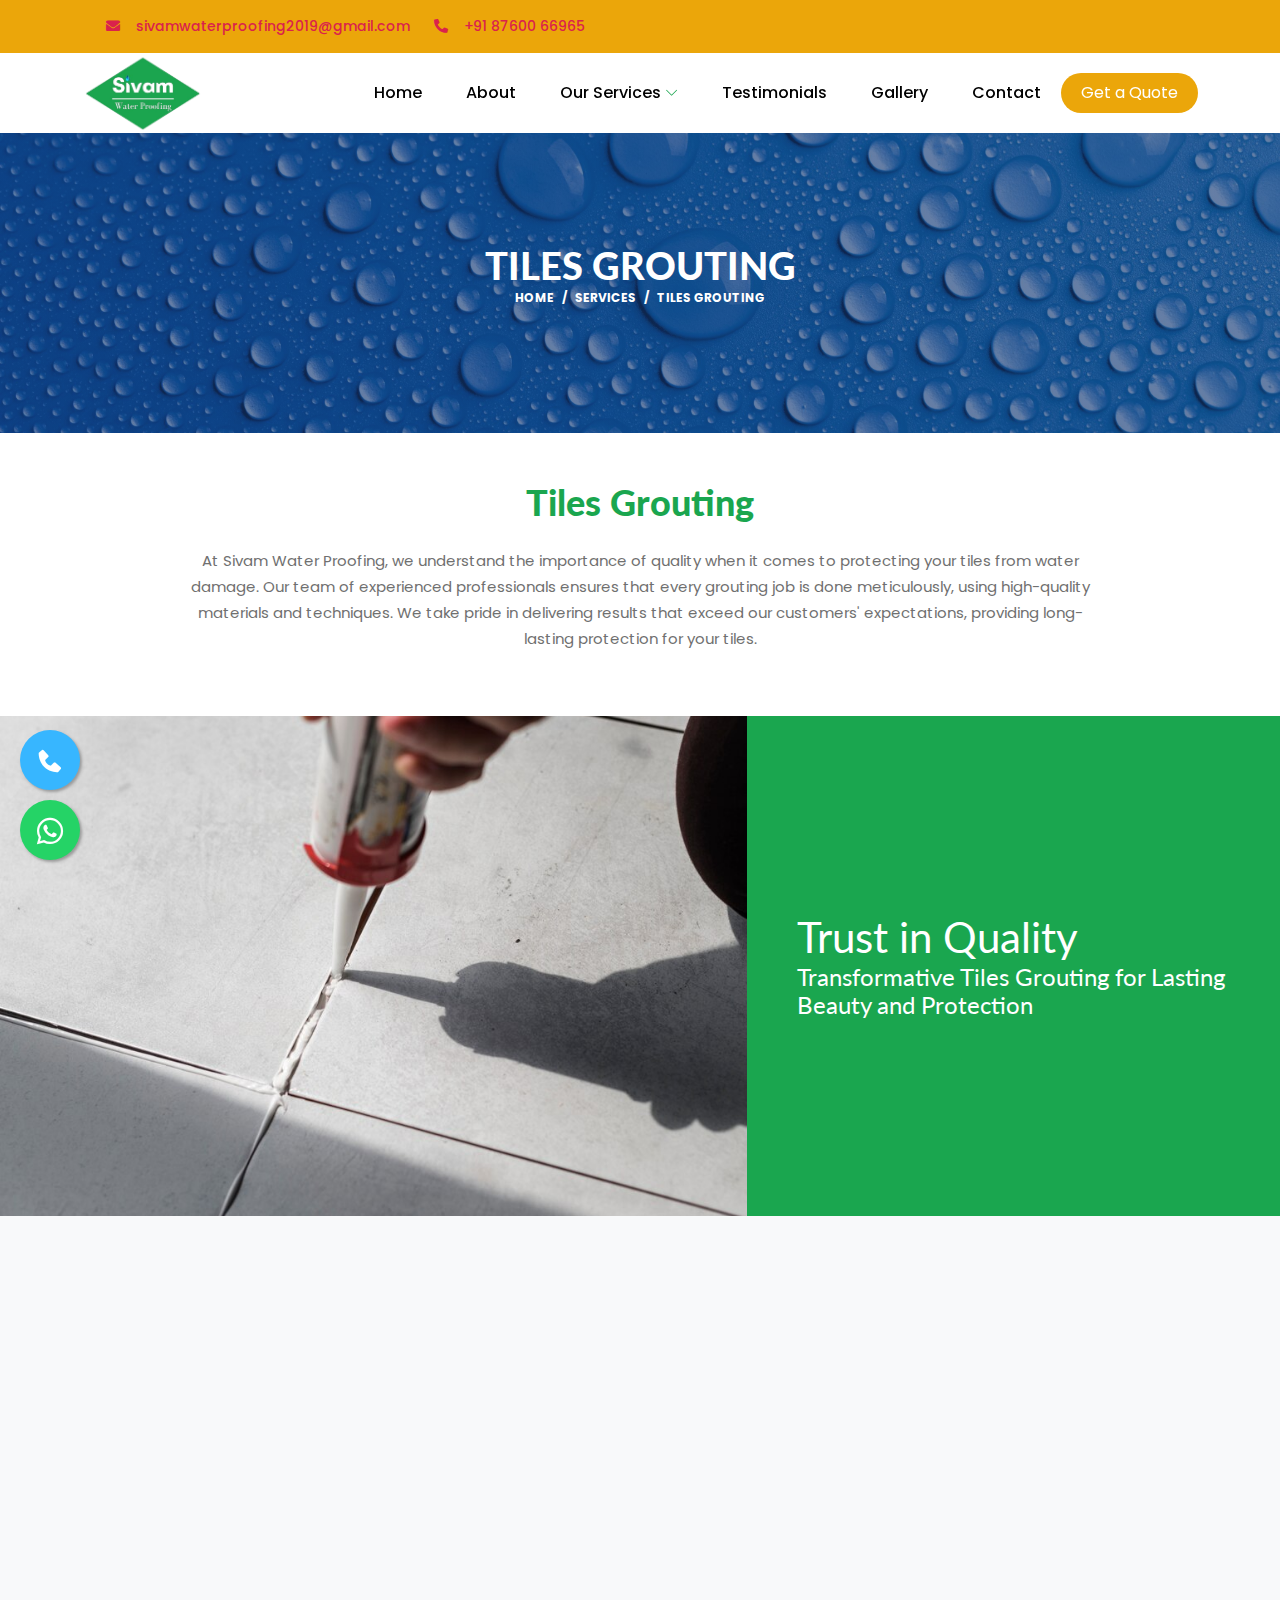
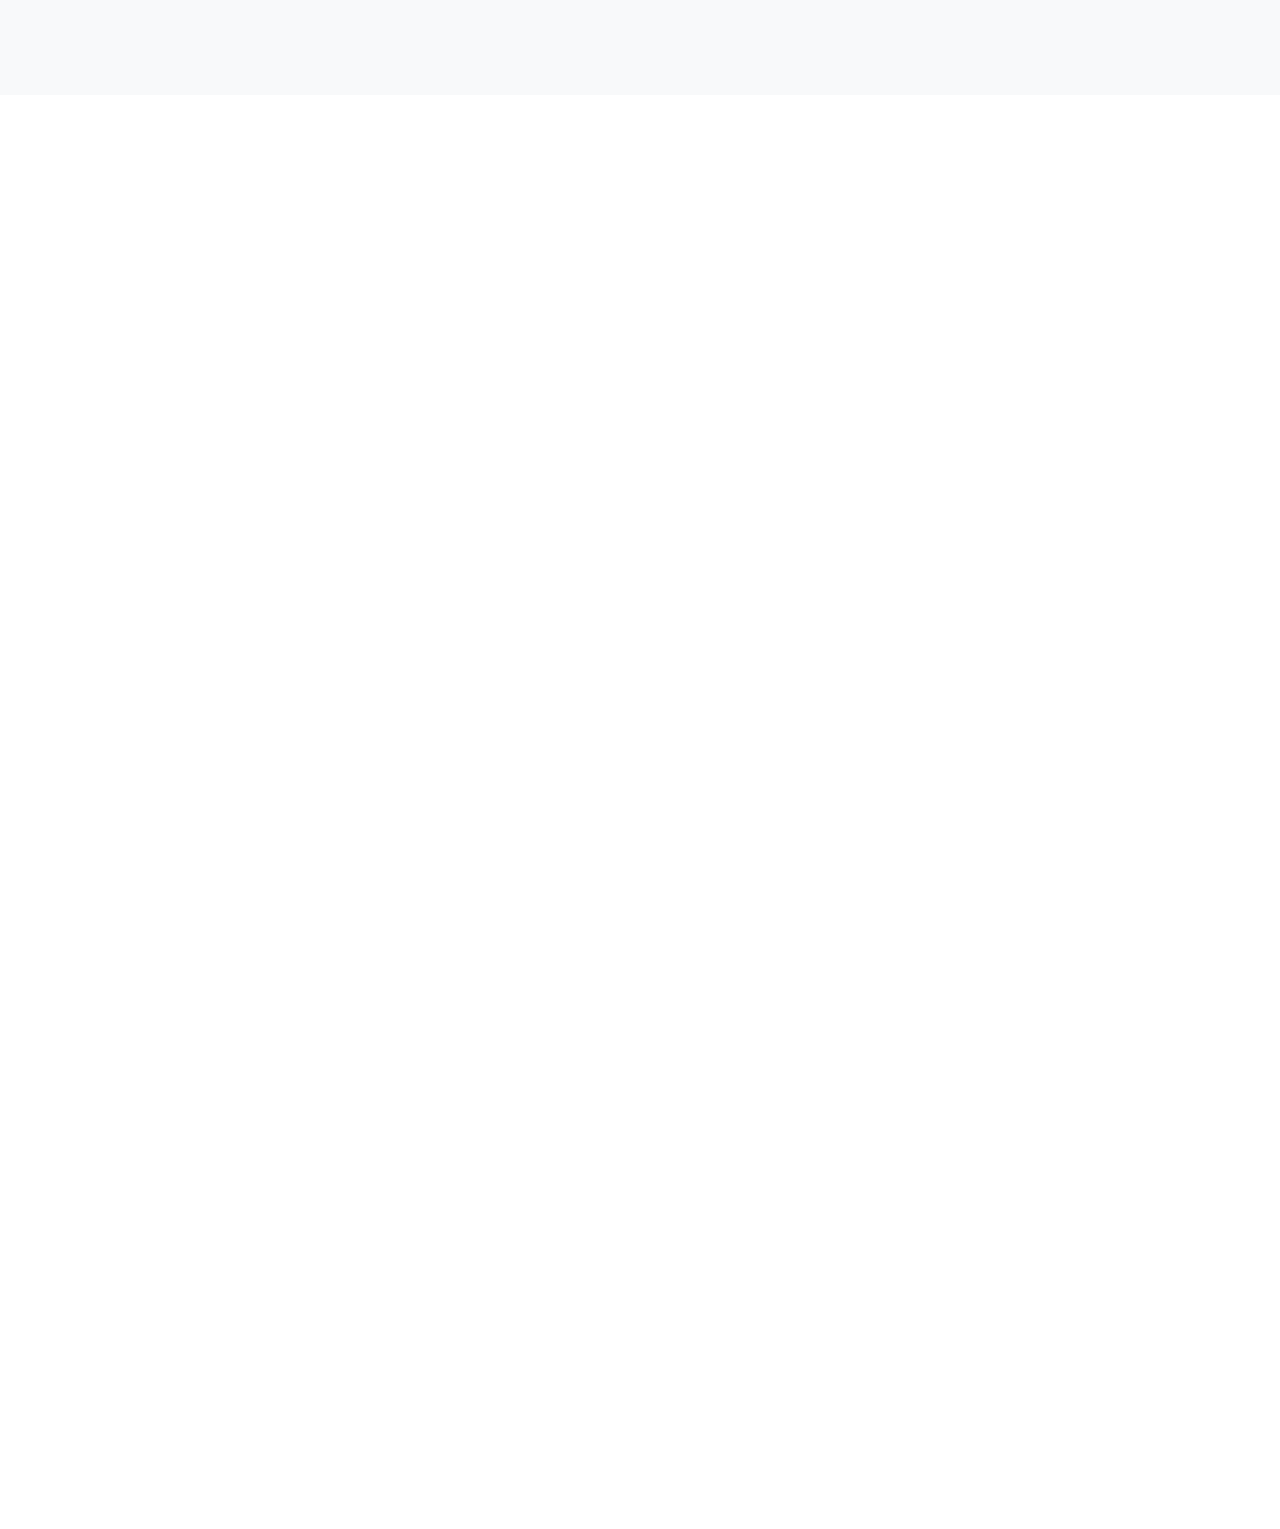
<file: tiles-grouting.html>
<!DOCTYPE html>
<html lang="en" dir="ltr">

<head>
    <!-- Required meta tags -->
    <meta charset="utf-8">
    <meta name="viewport" content="width=device-width, initial-scale=1">

    <meta name="description" content="Sivam Water Proofing specializes in tiles grouting services. Trust us to ensure the proper sealing and protection of your tiles, preventing water damage effectively.">
    <meta name="keywords" content="Sivam Water Proofing, tiles grouting, tile sealing, tile protection, waterproofing services">

    <!-- Twitter Meta Tags -->
    <meta name="twitter:card" content="summary_large_image">
    <meta name="twitter:site" content="@YourTwitterHandle">
    <meta name="twitter:title" content="Sivam Water Proofing">
    <meta name="twitter:description" content="Sivam Water Proofing offers a range of services including water tank and sump waterproofing, terrace waterproofing, bathroom tiles epoxy, summer cool coating, PU injection grouting, and epoxy flooring. Trust us to protect your property from water damage effectively.">
    <meta name="twitter:image" content="URL_TO_IMAGE">

    <!-- Open Graph Meta Tags -->
    <meta property="og:title" content="Sivam Water Proofing">
    <meta property="og:description" content="Sivam Water Proofing offers a range of services including water tank and sump waterproofing, terrace waterproofing, bathroom tiles epoxy, summer cool coating, PU injection grouting, and epoxy flooring. Trust us to protect your property from water damage effectively.">
    <meta property="og:image" content="URL_TO_IMAGE">
    <meta property="og:url" content="URL_TO_YOUR_WEBSITE">
    <meta property="og:type" content="website">
    <meta property="og:site_name" content="Sivam Water Proofing">


    <!-- Favicon -->
    <link rel="icon" type="image/x-icon" href="img/image/favicon.png">

    <!-- Google Web Fonts -->
    <link rel="preconnect" href="https://fonts.googleapis.com">
    <link rel="preconnect" href="https://fonts.gstatic.com" crossorigin>
    <link href="https://fonts.googleapis.com/css2?family=Montserrat:wght@400;500&family=Roboto:wght@500;700&display=swap" rel="stylesheet">
    <link rel="stylesheet" href="https://fonts.googleapis.com/css?family=Sofia|Lato">

    <!-- Icon Font Stylesheet -->
    <link rel="stylesheet" href="https://cdnjs.cloudflare.com/ajax/libs/font-awesome/5.10.0/css/all.min.css">
    <link rel="stylesheet" href="https://cdn.jsdelivr.net/npm/bootstrap-icons@1.4.1/font/bootstrap-icons.css">
    <link rel='stylesheet' href='https://unpkg.com/boxicons@2.1.1/css/boxicons.min.css'>

    <!-- Assets -->
    <link rel="stylesheet" href="css/bootstrap.min.css">
    <link rel="stylesheet" href="assets/animate/animate.min.css">
    <link rel="stylesheet" href="assets/owlcarousel/assets/owl.carousel.min.css">
    <link rel="stylesheet" href="assets/slick/slick.css">
    <link rel="stylesheet" href="assets/slick/slick-theme.css">
    <link rel="stylesheet" href="assets/fancybox/jquery.fancybox.min.css">
    <link rel="stylesheet" href="assets/aos/aos.css">
    <!-- <link rel="stylesheet" href="fonts/font-awesome.css"> -->

    <!-- Main CSS -->
    <link rel="stylesheet" href="css/main.css">
    <link rel="stylesheet" href="css/style.css">

    <title>Tiles Grouting - Sivam Water Proofing</title>
</head>

<body data-bs-spy="scroll" data-bs-target=".navbar" data-bs-offset="70">

    <!-- Spinner Start -->
    <div id="spinner" class="show bg-white position-fixed translate-middle w-100 vh-100 top-50 start-50 d-flex align-items-center justify-content-center">
        <div class="spinner-border" role="status" style="width: 3rem; height: 3rem;"></div>
    </div>
    <!-- Spinner End -->


    <!-- Topbar Start -->
    <div class="container-fluid d-none d-lg-flex topbar">
        <div class="container py-3">
            <div class="d-flex align-items-center">
                <small class="ms-4"><i class="fa fa-envelope me-3"></i><a href="mailto:sivamwaterproofing2019@gmail.com" style="color: #da224c;">sivamwaterproofing2019@gmail.com</a></small>
                <small class="ms-4"><i class="fa fa-phone-alt me-3"></i><a href="tel:8760066965" style="color: #da224c;">+91 87600 66965</a></small>
                <!-- <div class="ms-auto d-flex align-items-center">
                    <div class="ms-3 d-flex icons">
                        <a class="btn btn-sm-square btn-light rounded-circle ms-2" href="" target="_blank"><i class="fab fa-facebook-f"></i></a>
                        <a class="btn btn-sm-square btn-light rounded-circle ms-2" href="" target="_blank"><i class="fab fa-instagram"></i></a>
                        <a class="btn btn-sm-square btn-light rounded-circle ms-2" href="" target="_blank"><i class="fab fa-twitter"></i></a>
                        <a class="btn btn-sm-square btn-light rounded-circle ms-2" href="" target="_blank"><i class="fab fa-youtube"></i></a>
                    </div>
                </div> -->
            </div>
        </div>
    </div>
    <!-- Topbar End -->


    <!-- Main Header Start -->
    <div class="sticky-top">
        <div class="main-header-area">
            <div class="classy-nav-container breakpoint-off">
                <div class="container">
                    <nav class="classy-navbar justify-content-between" id="robertoNav">

                        <a class="nav-brand" href="index.html"><img src="img/image/logo.png" alt=""></a>

                        <div class="classy-navbar-toggler">
                            <span class="navbarToggler"><span></span><span></span><span></span></span>
                        </div>

                        <div class="classy-menu">
                            <div class="classycloseIcon">
                                <div class="cross-wrap"><span class="top"></span><span class="bottom"></span></div>
                            </div>
                            <div class="classynav">
                                <ul id="nav">
                                    <li><a href="index.html">Home</a></li>
                                    <li><a href="index.html#about">About</a></li>
                                    <li><a href="index.html#services">Our Services</a>
                                        <ul class="dropdown dropdown-laptop">
                                            <li><a href="water-tank-&-sump-water-proofing.html">Water Tank & Sump Water Proofing</a></li>
                                            <li><a href="terrace-water-proofing.html">Terrace Water Proofing</a></li>
                                            <li><a href="bathroom-tiles-epoxy.html">Bathroom Tiles Epoxy</a></li>
                                            <li><a href="summer-cool-coating.html">Summer Cool Coating</a></li>
                                            <li><a href="pu-injection-grouting.html">PU Injection Grouting</a></li>
                                            <li><a href="tiles-grouting.html">Tiles Grouting</a></li>
                                            <li><a href="epoxy-flooring.html">Epoxy Flooring</a></li>
                                            <li><a href="civil-patchwork.html">Civil Patchwork</a></li>
                                            <li><a href="plumbing.html">Plumbing</a></li>
                                            <!-- <li><a href="#">Menu 3</a>
                                                <ul class="dropdown">
                                                    <li><a href="">Sub Menu 1</a></li>
                                                    <li><a href="">Sub Menu 2</a></li>
                                                </ul>
                                            </li> -->
                                        </ul>
                                    </li>
                                    <li><a href="index.html#testimonials">Testimonials</a></li>
                                    <li><a href="gallery.html">Gallery</a></li>
                                    <li><a href="index.html#contact">Contact</a></li>
                                </ul>

                                <!-- Book Now -->
                                <div class="book-now-btn ml-3 ml-lg-5">
                                    <a href="#" data-bs-toggle="modal" data-bs-target="#exampleModal">Get a Quote</a>
                                </div>

                            </div>
                            <!-- Nav End -->
                        </div>
                    </nav>
                </div>
            </div>
        </div>
    </div>
    <!-- Header Area End -->


    <!--PATH-->
    <div id="banner-area" class="banner-area">
        <div class="banner-text">
            <div class="container">
                <div class="row">
                    <div class="col-lg-12">
                        <div class="banner-heading">
                        <h1 class="banner-title">Tiles Grouting</h1>
                        <nav aria-label="breadcrumb">
                            <ol class="breadcrumb justify-content-center">
                                <li class="breadcrumb-item"><a href="index.html">Home</a></li>
                                <li class="breadcrumb-item"><a href="index.html#services">Services</a></li>
                                <li class="breadcrumb-item active" aria-current="page">Tiles Grouting</li>
                            </ol>
                        </nav>
                        </div>
                    </div>
                </div>
            </div>
        </div>
    </div>


    <div class="container mt-5 design-1 rl-space">
        <div class="row">
            <div class="col-12">
                <h2 class="mb-4 design-h2 wow fadeInUp" data-wow-delay="0.1s">Tiles Grouting</h2>
                <p class="wow fadeInUp" data-wow-delay="0.3s">At Sivam Water Proofing, we understand the importance of quality when it comes to protecting your tiles from water damage. Our team of experienced professionals ensures that every grouting job is done meticulously, using high-quality materials and techniques. We take pride in delivering results that exceed our customers' expectations, providing long-lasting protection for your tiles.</p>
            </div>
        </div>
    </div>


    <div class="container-fluid info mt-5">
        <class class="row laptop-left-space">
            <div class="col-lg-7 img-fluid info2 wow fadeInUp" data-wow-delay="0.1s" style="height: 500px; background: url(img/image/Tiles-Grouting.jpg)  no-repeat center; background-size: cover;"></div>
            <div class="col-lg-5 info1 wow fadeInUp" data-wow-delay="0.3s">
                <h1 class="subh text-white">Trust in Quality</h1>
                <h4 class="info-p font-galindo py-0 text-white">Transformative Tiles Grouting for Lasting Beauty and Protection</h4>
            </div>
        </class>
    </div>


    <div class="container-fluid py-5 rl-space-fluid bg-light">
        <div class="row">
            <div class="col-12">
                <h2 class="mb-4 design-h2 text-center wow fadeInUp" data-wow-delay="0.2s">Why Choose Tiles Grouting in Sivam Water Proofing?</h2>
                <ol>
                    <li class="list-num wow fadeInUp" data-wow-delay="0.3s"><b> Effective Water Damage Prevention:</b> Proper tiles grouting helps prevent water from seeping through cracks and gaps, protecting your tiles and underlying surfaces from damage.</li>
                    <li class="list-num wow fadeInUp" data-wow-delay="0.4s"><b>Enhanced Aesthetic Appeal:</b> Well-maintained grout lines can enhance the overall appearance of your tiles, giving your space a clean and polished look.</li>
                    <li class="list-num wow fadeInUp" data-wow-delay="0.5s"><b>Long-Term Durability:</b> Our high-quality grouting materials and techniques ensure long-lasting protection for your tiles, saving you time and money on future repairs.</li>
                    <li class="list-num wow fadeInUp" data-wow-delay="0.6s"><b>Professional Service:</b> With Sivam Water Proofing, you can expect professional service from start to finish. Our team works diligently to complete every project on time and within budget, with minimal disruption to your daily routine.</li>
                </ol>
            </div>
        </div>
    </div>


    <div class="container-fluid info">
        <div class="row wow zoomIn" data-wow-delay="0.3s">
            <div class="col-12 img-fluid info2" style="background: url(img/image/Tiles-Grouting-2.jpg) no-repeat center; background-size: cover;"></div>
        </div>
    </div>


    <div class="container my-5 rl-space">
        <div class="row">
            <div class="col-12">
                <p class="wow fadeInUp" data-wow-delay="0.3s">With years of experience in the industry, Sivam Water Proofing has become a trusted name in tiles grouting services. Our skilled technicians are well-trained in the latest grouting techniques and have successfully completed numerous projects for both residential and commercial clients. Whether it's sealing new tiles or repairing existing grout lines, you can rely on our expertise to deliver exceptional results.At Sivam Water Proofing, we offer comprehensive solutions for all your tiles grouting needs. From sealing showers and bathrooms to protecting outdoor tiles from weather damage, we have the knowledge and resources to tackle any project. Our goal is to provide you with a seamless experience, from initial consultation to project completion, ensuring that your tiles remain protected for years to come.</p>
                <p class="wow fadeInUp" data-wow-delay="0.5s">Customer satisfaction is our top priority at Sivam Water Proofing. We strive to build long-term relationships with our clients by providing reliable, efficient, and cost-effective solutions. Our dedicated team is always ready to go the extra mile to meet your specific requirements and exceed your expectations. When you choose tiles grouting with Sivam Water Proofing, you can rest assured that your tiles are in good hands.</p>
            </div>
        </div>
    </div>


    <!-- Footer Start -->
    <div class="container-fluid footer pt-5 wow fadeIn" data-wow-delay="0.1s" id="home">
        <div class="container py-5">
            <div class="row g-5">
                <div class="col-lg-5 col-md-6">
                    <h4 class="mb-4 footer-head">Sivam Water Proofing</h4>
                    <p class="footer-color">At Sivam Waterproofing, we pride ourselves on delivering top-quality solutions to protect your property from water damage. With years of experience in the industry, our team of experts is dedicated to providing unmatched service and reliability. From residential to commercial projects, we offer a wide range of waterproofing services tailored to meet your specific needs. Trust Sivam Waterproofing for all your waterproofing needs and enjoy peace of mind knowing your property is in capable hands.</p>
                </div>
                <div class="col-lg-3 col-md-6">
                    <h4 class="mb-4 footer-head">Quick Links</h4>
                    <a class="btn btn-link" href="index.html">Home</a>
                    <a class="btn btn-link" href="index.html#about">About Us</a>
                    <a class="btn btn-link" href="index.html#services">Services</a>
                    <a class="btn btn-link" href="index.html#testimonials">Testimonials</a>
                    <a class="btn btn-link" href="gallery.html">Gallery</a>
                    <a class="btn btn-link" href="index.html#contact">Contact Us</a>
                </div>
                <div class="col-lg-4 col-md-6">
                    <h4 class="mb-4 footer-head">Address</h4>
                    <p class="mb-2 footer-color"><i class="fa fa-map-marker-alt me-3"></i>No.16, Saravanampatti,<br> &nbsp;&nbsp;&nbsp;&nbsp;&nbsp;&nbsp; Coimbatore-641 035.</p>
                    <p class="mb-2 footer-color"><i class="fa fa-phone-alt me-3"></i>+91 87600 66965</p>
                    <p class="mb-2 footer-color"><i class="fa fa-phone-alt me-3"></i>+91 73064 58695</p>
                    <p class="mb-2 footer-color"><i class="fa fa-envelope me-3"></i>sivamwaterproofing2019@gmail.com</p>
                </div>
            </div>
        </div>
        <div class="container">
            <div class="copyright">
                <div class="row">
                    <div class="col-md-12 text-center mb-3 mb-md-0 footer-color">
                        &copy; Copyright 2024 <a class="border-bottom" href="index.html">Sivam Water Proofing</a> , All Right Reserved. <a class="border-bottom" href="https://lizyweb.com" target="_blank">Website Designed By Lizyweb.</a>
                    </div>
                </div>
            </div>
        </div>
    </div>
    <!-- Footer End -->


    <!-- Modal -->
    <div class="modal fade" id="exampleModal" tabindex="-1" aria-labelledby="exampleModalLabel" 
    aria-hidden="true" style="font-family: Cambria, Cochin, Georgia, Times, 'Times New Roman', serif;">
        <div class="modal-dialog modal-dialog-centered modal-md">
            <div class="modal-content">
                <div class="modal-body">
                    <div class="container-fluid">
                        <div class="row">
                            <div class="col-lg-12" style="display: flex;align-items: center;justify-content: center;">
                                <form class="col-12 row g-3" action="contact.php" name="contactform" 
                                method="post">
                                    <div>
                                        <h4 class="text-center" style="font-family: Cambria, Cochin, Georgia, Times, 'Times New Roman', serif;">Contact Us</h4>
                                    </div>
                                    <div class="col-lg-12">
                                        <label for="userName" class="form-label" style="color: black;">Name</label>
                                        <input type="text" name="name" class="form-control" 
                                        placeholder="Name" id="userName"
                                            aria-describedby="emailHelp" style="background-color: #f6f7fb;border: 1px solid #f6f7fb;" required>
                                    </div>
                                    <div class="col-lg-12">
                                        <label for="userName" class="form-label" style="color: black;">Phone</label>
                                        <input type="text" name="phone" class="form-control" 
                                        placeholder="Phone" id="userName"
                                            aria-describedby="emailHelp" style="background-color: #f6f7fb;border: 1px solid #f6f7fb;" required>
                                    </div>
                                    <div class="col-12">
                                        <label for="userName" class="form-label" style="color: black;">Email</label>
                                        <input type="email" name="email" class="form-control" 
                                        placeholder="Email"
                                            id="userName" aria-describedby="emailHelp" style="background-color: #f6f7fb;border: 1px solid #f6f7fb;" required>
                                    </div>
                                        <div class="col-12">
                                        <label for="exampleInputEmail1" class="form-label" style="color: black;">Message</label>
                                        <textarea name="comments" placeholder="Enter Your Message"
                                            class="form-control" id="" rows="2" style="background-color: #f6f7fb;border: 1px solid #f6f7fb;" required></textarea>
                                    </div>
                                    <div class="col-12">
                                        <button type="submit" style="background-color: #fc7341;color: white;border: 1px solid #fc7341;padding: 8px 20px;border-radius: 3px;">Submit</button>
                                    </div>
                                </form>
                            </div>
                        </div>
                    </div>
                </div>
            </div>
        </div>
    </div>

    <!-- Back to Top -->
    <a href="#" class="btn btn-lg btn-lg-square rounded back-to-top" data-aos="zoom-in"><i class="bi bi-arrow-up"></i></a>

    <!-- Float Icons -->
    <a href="tel:8760066965" class="float">
        <i class='bx bxs-phone my-float'></i>
    </a>
    <a href="https://api.whatsapp.com/send?phone=+918760066965&text=I am interested in your services." class="float-2" target="_blank">
        <i class='fab fa-whatsapp my-float'></i>
    </a>

    <!-- Template Main JS File -->
    <script src="js/main.js"></script>
    <script src="js/index.js"></script>
    <script src="js/jquery.min.js"></script>
    <script src="js/bootstrap.bundle.min.js"></script>
    <script src="js/bootstrap.min.js"></script>
    <script src="assets/wow/wow.min.js"></script>
    <script src="assets/owlcarousel/owl.carousel.min.js"></script>
    <script src="assets/slick/slick.min.js"></script>
    <script src="assets/slick/slick-animation.min.js"></script>
    <script src="assets/fancybox/jquery.fancybox.min.js"></script>
    <script src="assets/aos/aos.js"></script>
    <script src="js/roberto.bundle.js"></script>
    <script>
        (function ($) {
            "use strict";
            
            // Initiate the wowjs
            new WOW().init();
            
        })(jQuery);
    </script>
    <script>
        // Back to top button
        $(window).scroll(function () {
            if ($(this).scrollTop() > 100) {
                $('.back-to-top').fadeIn('slow');
            } else {
                $('.back-to-top').fadeOut('slow');
            }
            });
            $('.back-to-top').click(function () {
            $('html, body').animate({scrollTop: 0}, 1500, 'easeInOutExpo');
            return false;
        });
    </script>
    <script>
        // Animation on scroll
        window.addEventListener('load', () => {
            AOS.init({
            duration: 1000,
            easing: 'ease-in-out',
            once: true,
            mirror: false
            })
        });
    </script>
</body>
</html>
</file>
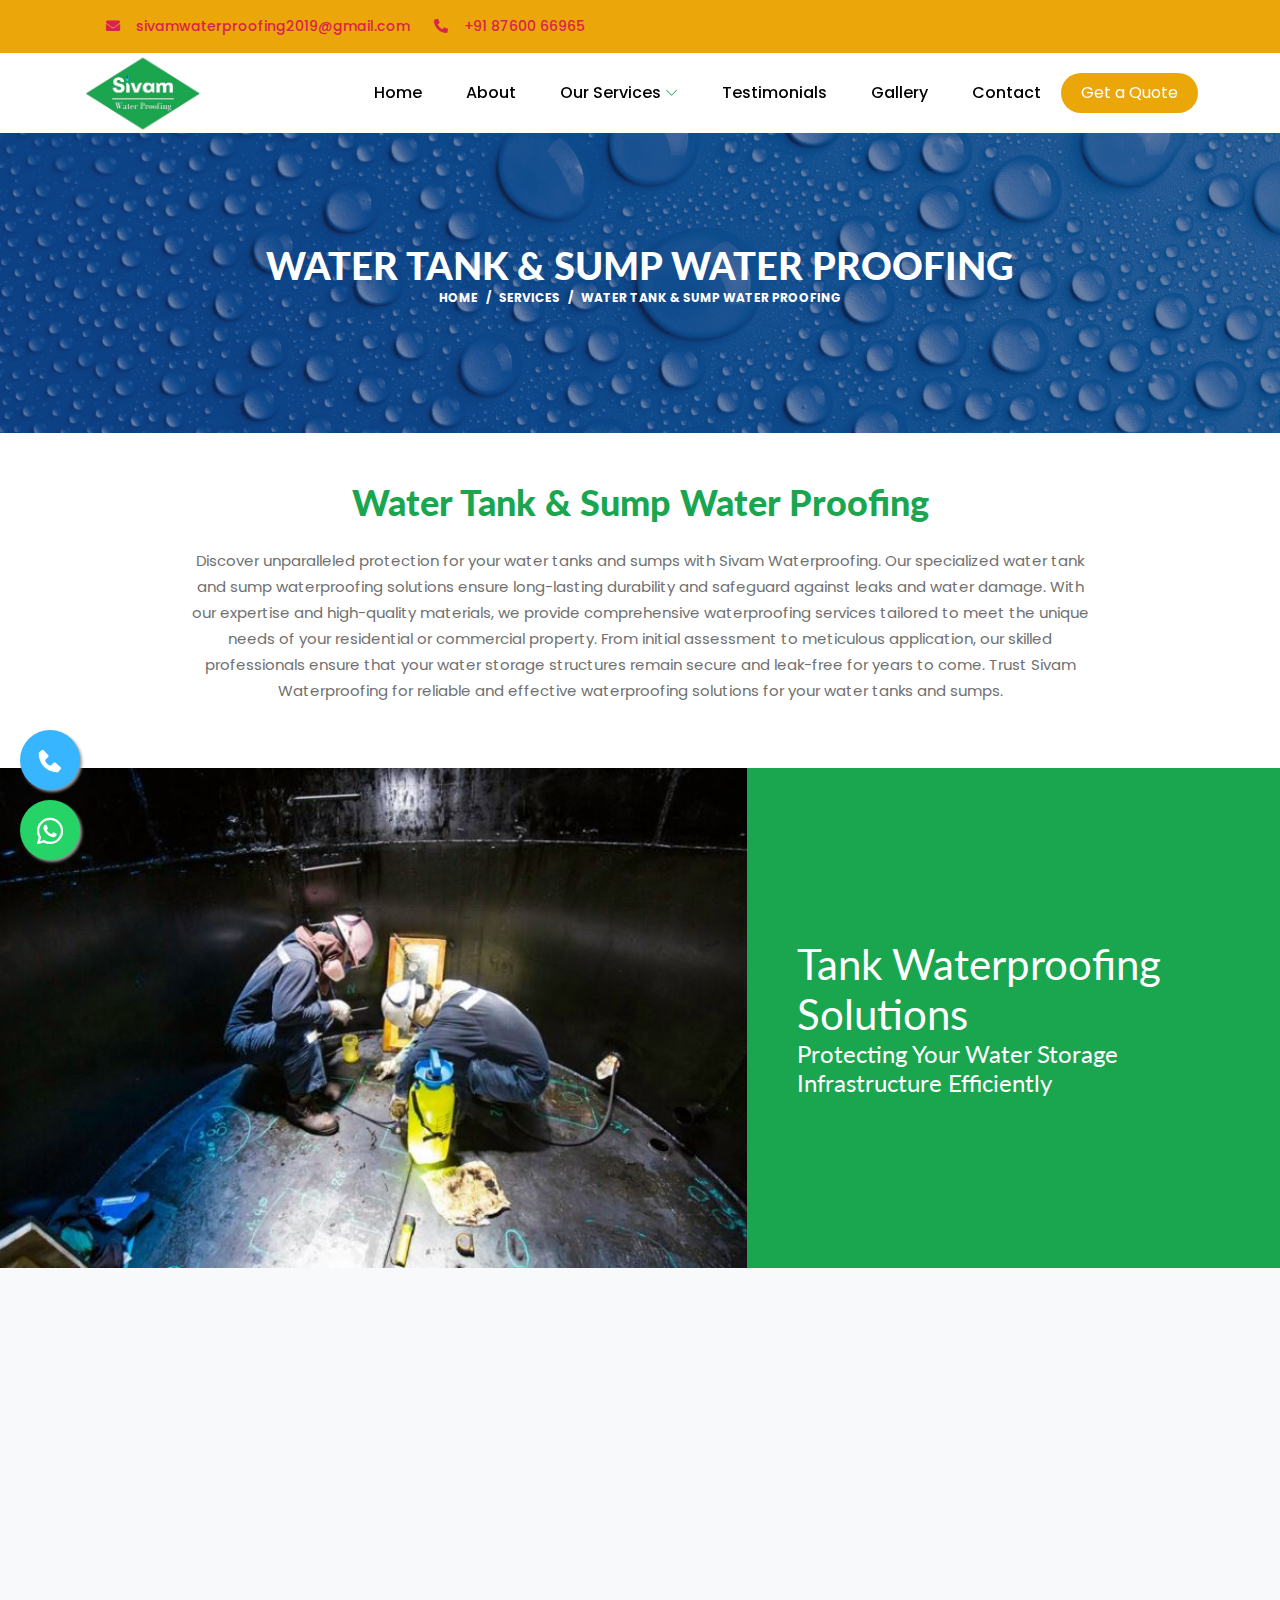
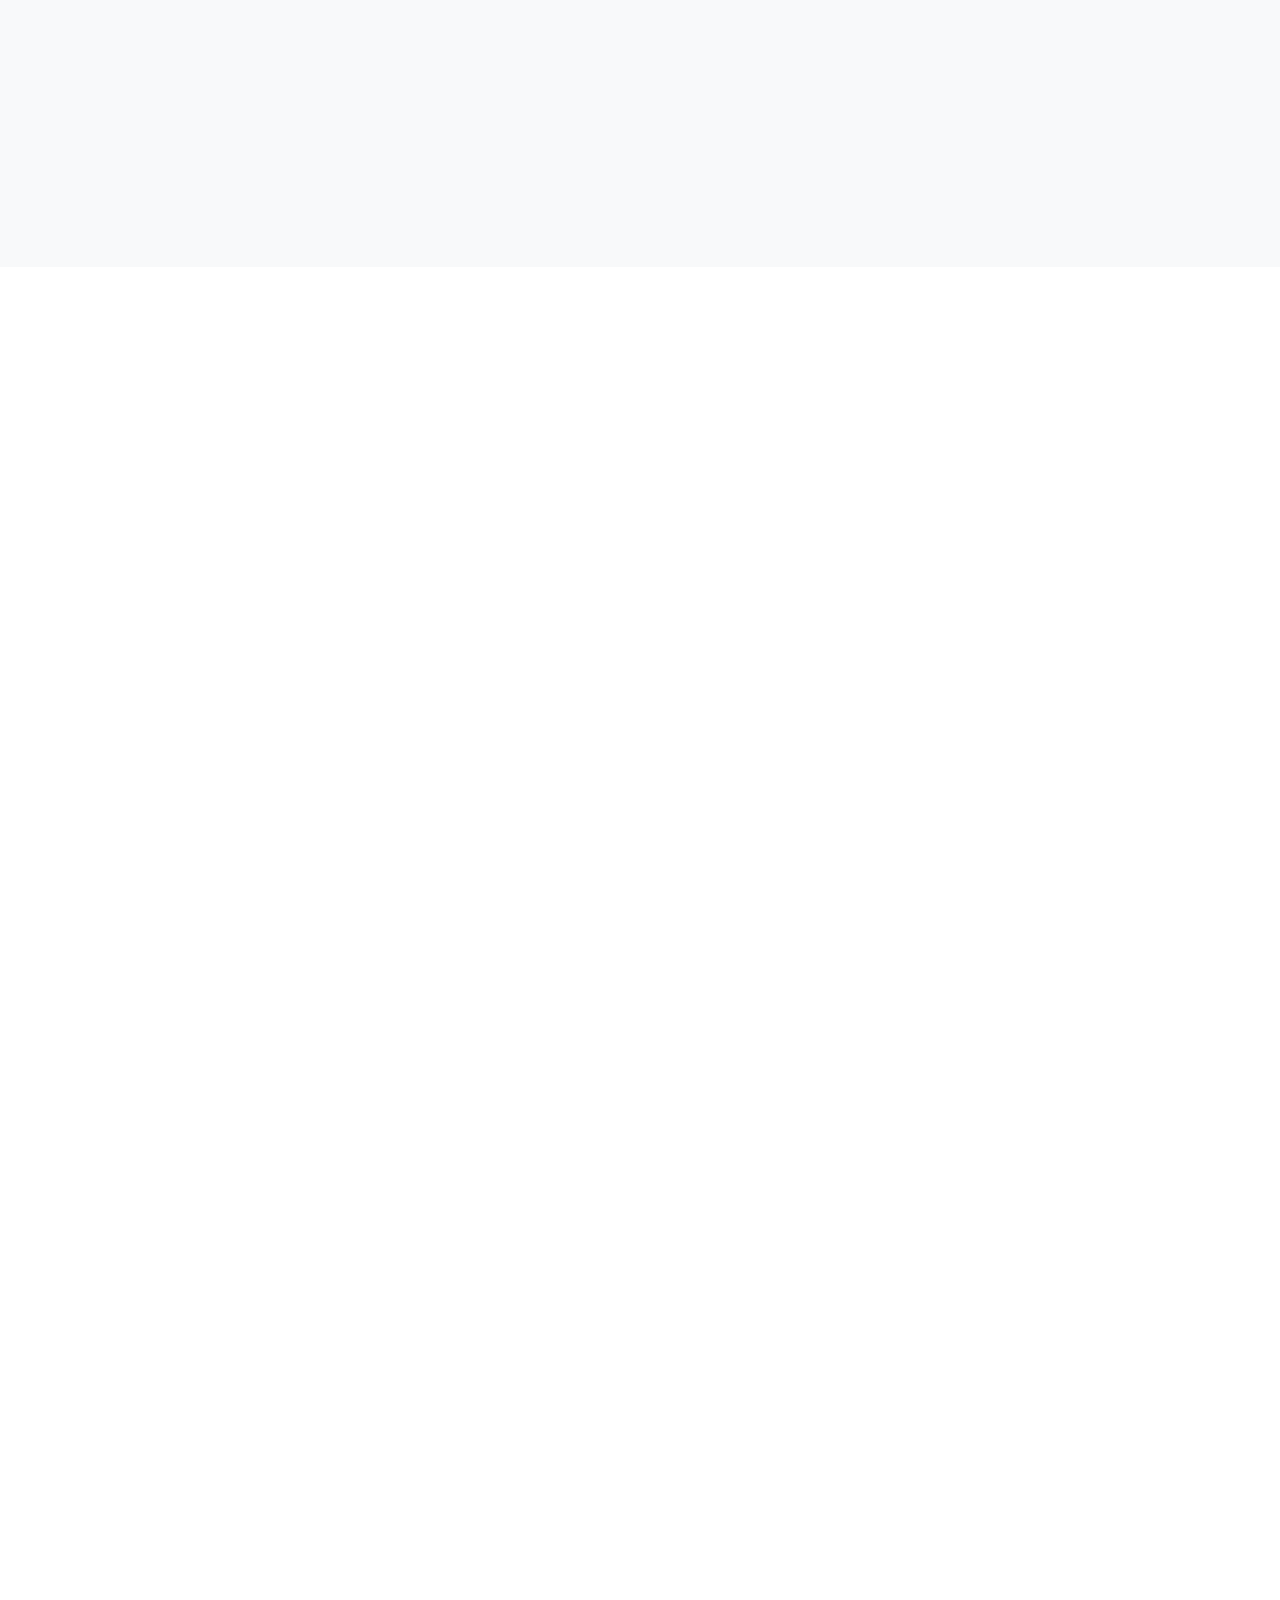
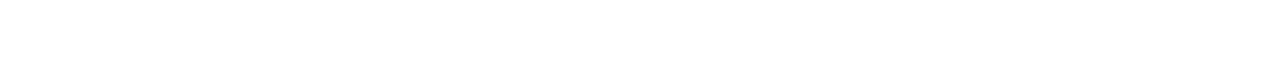
<file: water-tank-&-sump-water-proofing.html>
<!DOCTYPE html>
<html lang="en" dir="ltr">

<head>
    <!-- Required meta tags -->
    <meta charset="utf-8">
    <meta name="viewport" content="width=device-width, initial-scale=1">

    <meta name="description" content="Sivam Waterproofing offers professional water tank and sump waterproofing services to protect your property from water damage. Trust our experts for reliable solutions tailored to your needs.">
    <meta name="keywords" content="Sivam Waterproofing, water tank waterproofing, sump waterproofing, water tank protection, water tank sealing, sump protection, water damage prevention">
 
    <!-- Twitter Meta Tags -->
    <meta name="twitter:card" content="summary_large_image">
    <meta name="twitter:site" content="@YourTwitterHandle">
    <meta name="twitter:title" content="Sivam Water Proofing">
    <meta name="twitter:description" content="Sivam Water Proofing offers a range of services including water tank and sump waterproofing, terrace waterproofing, bathroom tiles epoxy, summer cool coating, PU injection grouting, and epoxy flooring. Trust us to protect your property from water damage effectively.">
    <meta name="twitter:image" content="URL_TO_IMAGE">

    <!-- Open Graph Meta Tags -->
    <meta property="og:title" content="Sivam Water Proofing">
    <meta property="og:description" content="Sivam Water Proofing offers a range of services including water tank and sump waterproofing, terrace waterproofing, bathroom tiles epoxy, summer cool coating, PU injection grouting, and epoxy flooring. Trust us to protect your property from water damage effectively.">
    <meta property="og:image" content="URL_TO_IMAGE">
    <meta property="og:url" content="URL_TO_YOUR_WEBSITE">
    <meta property="og:type" content="website">
    <meta property="og:site_name" content="Sivam Water Proofing">


    <!-- Favicon -->
    <link rel="icon" type="image/x-icon" href="img/image/favicon.png">

    <!-- Google Web Fonts -->
    <link rel="preconnect" href="https://fonts.googleapis.com">
    <link rel="preconnect" href="https://fonts.gstatic.com" crossorigin>
    <link href="https://fonts.googleapis.com/css2?family=Montserrat:wght@400;500&family=Roboto:wght@500;700&display=swap" rel="stylesheet">
    <link rel="stylesheet" href="https://fonts.googleapis.com/css?family=Sofia|Lato">

    <!-- Icon Font Stylesheet -->
    <link rel="stylesheet" href="https://cdnjs.cloudflare.com/ajax/libs/font-awesome/5.10.0/css/all.min.css">
    <link rel="stylesheet" href="https://cdn.jsdelivr.net/npm/bootstrap-icons@1.4.1/font/bootstrap-icons.css">
    <link rel='stylesheet' href='https://unpkg.com/boxicons@2.1.1/css/boxicons.min.css'>

    <!-- Assets -->
    <link rel="stylesheet" href="css/bootstrap.min.css">
    <link rel="stylesheet" href="assets/animate/animate.min.css">
    <link rel="stylesheet" href="assets/owlcarousel/assets/owl.carousel.min.css">
    <link rel="stylesheet" href="assets/slick/slick.css">
    <link rel="stylesheet" href="assets/slick/slick-theme.css">
    <link rel="stylesheet" href="assets/fancybox/jquery.fancybox.min.css">
    <link rel="stylesheet" href="assets/aos/aos.css">
    <!-- <link rel="stylesheet" href="fonts/font-awesome.css"> -->

    <!-- Main CSS -->
    <link rel="stylesheet" href="css/main.css">
    <link rel="stylesheet" href="css/style.css">

    <title>Water Tank & Sump Water Proofing - Sivam Water Proofing</title>
</head>

<body data-bs-spy="scroll" data-bs-target=".navbar" data-bs-offset="70">

    <!-- Spinner Start -->
    <div id="spinner" class="show bg-white position-fixed translate-middle w-100 vh-100 top-50 start-50 d-flex align-items-center justify-content-center">
        <div class="spinner-border" role="status" style="width: 3rem; height: 3rem;"></div>
    </div>
    <!-- Spinner End -->


    <!-- Topbar Start -->
    <div class="container-fluid d-none d-lg-flex topbar">
        <div class="container py-3">
            <div class="d-flex align-items-center">
                <small class="ms-4"><i class="fa fa-envelope me-3"></i><a href="mailto:sivamwaterproofing2019@gmail.com" style="color: #da224c;">sivamwaterproofing2019@gmail.com</a></small>
                <small class="ms-4"><i class="fa fa-phone-alt me-3"></i><a href="tel:8760066965" style="color: #da224c;">+91 87600 66965</a></small>
                <!-- <div class="ms-auto d-flex align-items-center">
                    <div class="ms-3 d-flex icons">
                        <a class="btn btn-sm-square btn-light rounded-circle ms-2" href="" target="_blank"><i class="fab fa-facebook-f"></i></a>
                        <a class="btn btn-sm-square btn-light rounded-circle ms-2" href="" target="_blank"><i class="fab fa-instagram"></i></a>
                        <a class="btn btn-sm-square btn-light rounded-circle ms-2" href="" target="_blank"><i class="fab fa-twitter"></i></a>
                        <a class="btn btn-sm-square btn-light rounded-circle ms-2" href="" target="_blank"><i class="fab fa-youtube"></i></a>
                    </div>
                </div> -->
            </div>
        </div>
    </div>
    <!-- Topbar End -->


    <!-- Main Header Start -->
    <div class="sticky-top">
        <div class="main-header-area">
            <div class="classy-nav-container breakpoint-off">
                <div class="container">
                    <nav class="classy-navbar justify-content-between" id="robertoNav">

                        <a class="nav-brand" href="index.html"><img src="img/image/logo.png" alt=""></a>

                        <div class="classy-navbar-toggler">
                            <span class="navbarToggler"><span></span><span></span><span></span></span>
                        </div>

                        <div class="classy-menu">
                            <div class="classycloseIcon">
                                <div class="cross-wrap"><span class="top"></span><span class="bottom"></span></div>
                            </div>
                            <div class="classynav">
                                <ul id="nav">
                                    <li><a href="index.html">Home</a></li>
                                    <li><a href="index.html#about">About</a></li>
                                    <li><a href="index.html#services">Our Services</a>
                                        <ul class="dropdown dropdown-laptop">
                                            <li><a href="water-tank-&-sump-water-proofing.html">Water Tank & Sump Water Proofing</a></li>
                                            <li><a href="terrace-water-proofing.html">Terrace Water Proofing</a></li>
                                            <li><a href="bathroom-tiles-epoxy.html">Bathroom Tiles Epoxy</a></li>
                                            <li><a href="summer-cool-coating.html">Summer Cool Coating</a></li>
                                            <li><a href="pu-injection-grouting.html">PU Injection Grouting</a></li>
                                            <li><a href="tiles-grouting.html">Tiles Grouting</a></li>
                                            <li><a href="epoxy-flooring.html">Epoxy Flooring</a></li>
                                            <li><a href="civil-patchwork.html">Civil Patchwork</a></li>
                                            <li><a href="plumbing.html">Plumbing</a></li>
                                            <!-- <li><a href="#">Menu 3</a>
                                                <ul class="dropdown">
                                                    <li><a href="">Sub Menu 1</a></li>
                                                    <li><a href="">Sub Menu 2</a></li>
                                                </ul>
                                            </li> -->
                                        </ul>
                                    </li>
                                    <li><a href="index.html#testimonials">Testimonials</a></li>
                                    <li><a href="gallery.html">Gallery</a></li>
                                    <li><a href="index.html#contact">Contact</a></li>
                                </ul>

                                <!-- Book Now -->
                                <div class="book-now-btn ml-3 ml-lg-5">
                                    <a href="#" data-bs-toggle="modal" data-bs-target="#exampleModal">Get a Quote</a>
                                </div>

                            </div>
                            <!-- Nav End -->
                        </div>
                    </nav>
                </div>
            </div>
        </div>
    </div>
    <!-- Header Area End -->


    <!--PATH-->
    <div id="banner-area" class="banner-area">
        <div class="banner-text">
            <div class="container">
                <div class="row">
                    <div class="col-lg-12">
                        <div class="banner-heading">
                        <h1 class="banner-title">Water Tank & Sump Water Proofing</h1>
                        <nav aria-label="breadcrumb">
                            <ol class="breadcrumb justify-content-center">
                                <li class="breadcrumb-item"><a href="index.html">Home</a></li>
                                <li class="breadcrumb-item"><a href="index.html#services">Services</a></li>
                                <li class="breadcrumb-item active" aria-current="page">Water Tank & Sump Water Proofing</li>
                            </ol>
                        </nav>
                        </div>
                    </div>
                </div>
            </div>
        </div>
    </div>


    <div class="container mt-5 design-1 rl-space">
        <div class="row">
            <div class="col-12">
                <h2 class="mb-4 design-h2 wow fadeInUp" data-wow-delay="0.1s">Water Tank & Sump Water Proofing</h2>
                <p class="wow fadeInUp" data-wow-delay="0.3s">Discover unparalleled protection for your water tanks and sumps with Sivam Waterproofing. Our specialized water tank and sump waterproofing solutions ensure long-lasting durability and safeguard against leaks and water damage. With our expertise and high-quality materials, we provide comprehensive waterproofing services tailored to meet the unique needs of your residential or commercial property. From initial assessment to meticulous application, our skilled professionals ensure that your water storage structures remain secure and leak-free for years to come. Trust Sivam Waterproofing for reliable and effective waterproofing solutions for your water tanks and sumps.</p>
            </div>
        </div>
    </div>


    <div class="container-fluid info mt-5">
        <class class="row laptop-left-space">
            <div class="col-lg-7 img-fluid info2 wow fadeInUp" data-wow-delay="0.1s" style="height: 500px; background: url(imgs/img5.JPG)  no-repeat center; background-size: cover;"></div>
            <div class="col-lg-5 info1 wow fadeInUp" data-wow-delay="0.3s">
                <h1 class="subh text-white">Tank Waterproofing Solutions</h1>
                <h4 class="info-p font-galindo py-0 text-white">Protecting Your Water Storage Infrastructure Efficiently</h4>
            </div>
        </class>
    </div>


    <div class="container-fluid py-5 rl-space-fluid bg-light">
        <div class="row">
            <div class="col-12">
                <h2 class="mb-4 design-h2 text-center wow fadeInUp" data-wow-delay="0.2s">Why Choose  Water Tank & Sump Water Proofing in Sivam Water Proofing?</h2>
                <ol>
                    <li class="list-num wow fadeInUp" data-wow-delay="0.3s"><b>Expertise:</b> Our team at Sivam Waterproofing specializes in water tank and sump waterproofing, with years of experience in the field. We possess the knowledge and skills to effectively address any waterproofing challenges your tanks and sumps may face.</li>
                    <li class="list-num wow fadeInUp" data-wow-delay="0.4s"><b>High-Quality Products:</b> We use premium-quality waterproofing materials and products that are specifically designed to withstand water exposure and provide long-lasting protection. With our superior products, you can trust that your water tanks and sumps will remain leak-free and secure.</li>
                    <li class="list-num wow fadeInUp" data-wow-delay="0.5s"><b>Customized Solutions:</b> We understand that every water tank and sump is unique, which is why we offer customized waterproofing solutions tailored to meet your specific requirements. Our team will assess your needs and develop a personalized plan to ensure optimal protection for your tanks and sumps.</li>
                    <li class="list-num wow fadeInUp" data-wow-delay="0.6s"><b>Reliability:</b> When you choose Sivam Waterproofing for your water tank and sump waterproofing needs, you can count on us for reliable service and results. We are committed to delivering prompt and efficient solutions, backed by our dedication to customer satisfaction. Trust Sivam Waterproofing to keep your water tanks and sumps watertight and secure.</li>
                </ol>
            </div>
        </div>
    </div>


    <div class="container-fluid info">
        <div class="row wow zoomIn" data-wow-delay="0.3s">
            <div class="col-12 img-fluid info2" style="background: url(imgs/img4.JPG) no-repeat center; background-size: cover;"></div>
        </div>
    </div>


    <div class="container my-5 rl-space">
        <div class="row">
            <div class="col-12">
                <p class="wow fadeInUp" data-wow-delay="0.3s">At Sivam Waterproofing, we understand the critical importance of ensuring the integrity and durability of water tanks and sumps. Our specialized waterproofing solutions are designed to protect these essential components of your property from leaks, cracks, and water damage. With our expertise and high-quality materials, you can rest assured that your water tanks and sumps will remain secure and leak-free for years to come, providing you with clean and reliable water storage.</p>
                <p class="wow fadeInUp" data-wow-delay="0.5s">Whether you are a homeowner, business owner, or property manager, investing in professional water tank and sump waterproofing is a smart decision that can save you time, money, and headaches in the long run. Don't wait until you're faced with costly repairs or water damage – trust Sivam Waterproofing to safeguard your water tanks and sumps and ensure the continued functionality of your water supply system. Contact us today to learn more about our comprehensive waterproofing solutions and take the first step towards protecting your property's water infrastructure.</p>
            </div>
        </div>
    </div>


    <!-- Footer Start -->
    <div class="container-fluid footer pt-5 wow fadeIn" data-wow-delay="0.1s" id="home">
        <div class="container py-5">
            <div class="row g-5">
                <div class="col-lg-5 col-md-6">
                    <h4 class="mb-4 footer-head">Sivam Water Proofing</h4>
                    <p class="footer-color">At Sivam Waterproofing, we pride ourselves on delivering top-quality solutions to protect your property from water damage. With years of experience in the industry, our team of experts is dedicated to providing unmatched service and reliability. From residential to commercial projects, we offer a wide range of waterproofing services tailored to meet your specific needs. Trust Sivam Waterproofing for all your waterproofing needs and enjoy peace of mind knowing your property is in capable hands.</p>
                </div>
                <div class="col-lg-3 col-md-6">
                    <h4 class="mb-4 footer-head">Quick Links</h4>
                    <a class="btn btn-link" href="index.html">Home</a>
                    <a class="btn btn-link" href="index.html#about">About Us</a>
                    <a class="btn btn-link" href="index.html#services">Services</a>
                    <a class="btn btn-link" href="index.html#testimonials">Testimonials</a>
                    <a class="btn btn-link" href="gallery.html">Gallery</a>
                    <a class="btn btn-link" href="index.html#contact">Contact Us</a>
                </div>
                <div class="col-lg-4 col-md-6">
                    <h4 class="mb-4 footer-head">Address</h4>
                    <p class="mb-2 footer-color"><i class="fa fa-map-marker-alt me-3"></i>No.16, Saravanampatti,<br> &nbsp;&nbsp;&nbsp;&nbsp;&nbsp;&nbsp; Coimbatore-641 035.</p>
                    <p class="mb-2 footer-color"><i class="fa fa-phone-alt me-3"></i>+91 87600 66965</p>
                    <p class="mb-2 footer-color"><i class="fa fa-phone-alt me-3"></i>+91 73064 58695</p>
                    <p class="mb-2 footer-color"><i class="fa fa-envelope me-3"></i>sivamwaterproofing2019@gmail.com</p>
                </div>
            </div>
        </div>
        <div class="container">
            <div class="copyright">
                <div class="row">
                    <div class="col-md-12 text-center mb-3 mb-md-0 footer-color">
                        &copy; Copyright 2024 <a class="border-bottom" href="index.html">Sivam Water Proofing</a> , All Right Reserved. <a class="border-bottom" href="https://lizyweb.com" target="_blank">Website Designed By Lizyweb.</a>
                    </div>
                </div>
            </div>
        </div>
    </div>
    <!-- Footer End -->


    <!-- Modal -->
    <div class="modal fade" id="exampleModal" tabindex="-1" aria-labelledby="exampleModalLabel" 
    aria-hidden="true" style="font-family: Cambria, Cochin, Georgia, Times, 'Times New Roman', serif;">
        <div class="modal-dialog modal-dialog-centered modal-md">
            <div class="modal-content">
                <div class="modal-body">
                    <div class="container-fluid">
                        <div class="row">
                            <div class="col-lg-12" style="display: flex;align-items: center;justify-content: center;">
                                <form class="col-12 row g-3" action="contact.php" name="contactform" 
                                method="post">
                                    <div>
                                        <h4 class="text-center" style="font-family: Cambria, Cochin, Georgia, Times, 'Times New Roman', serif;">Contact Us</h4>
                                    </div>
                                    <div class="col-lg-12">
                                        <label for="userName" class="form-label" style="color: black;">Name</label>
                                        <input type="text" name="name" class="form-control" 
                                        placeholder="Name" id="userName"
                                            aria-describedby="emailHelp" style="background-color: #f6f7fb;border: 1px solid #f6f7fb;" required>
                                    </div>
                                    <div class="col-lg-12">
                                        <label for="userName" class="form-label" style="color: black;">Phone</label>
                                        <input type="text" name="phone" class="form-control" 
                                        placeholder="Phone" id="userName"
                                            aria-describedby="emailHelp" style="background-color: #f6f7fb;border: 1px solid #f6f7fb;" required>
                                    </div>
                                    <div class="col-12">
                                        <label for="userName" class="form-label" style="color: black;">Email</label>
                                        <input type="email" name="email" class="form-control" 
                                        placeholder="Email"
                                            id="userName" aria-describedby="emailHelp" style="background-color: #f6f7fb;border: 1px solid #f6f7fb;" required>
                                    </div>
                                        <div class="col-12">
                                        <label for="exampleInputEmail1" class="form-label" style="color: black;">Message</label>
                                        <textarea name="comments" placeholder="Enter Your Message"
                                            class="form-control" id="" rows="2" style="background-color: #f6f7fb;border: 1px solid #f6f7fb;" required></textarea>
                                    </div>
                                    <div class="col-12">
                                        <button type="submit" style="background-color: #fc7341;color: white;border: 1px solid #fc7341;padding: 8px 20px;border-radius: 3px;">Submit</button>
                                    </div>
                                </form>
                            </div>
                        </div>
                    </div>
                </div>
            </div>
        </div>
    </div>

    <!-- Back to Top -->
    <a href="#" class="btn btn-lg btn-lg-square rounded back-to-top" data-aos="zoom-in"><i class="bi bi-arrow-up"></i></a>

    <!-- Float Icons -->
    <a href="tel:8760066965" class="float">
        <i class='bx bxs-phone my-float'></i>
    </a>
    <a href="https://api.whatsapp.com/send?phone=+918760066965&text=I am interested in your services." class="float-2" target="_blank">
        <i class='fab fa-whatsapp my-float'></i>
    </a>

    <!-- Template Main JS File -->
    <script src="js/main.js"></script>
    <script src="js/index.js"></script>
    <script src="js/jquery.min.js"></script>
    <script src="js/bootstrap.bundle.min.js"></script>
    <script src="js/bootstrap.min.js"></script>
    <script src="assets/wow/wow.min.js"></script>
    <script src="assets/owlcarousel/owl.carousel.min.js"></script>
    <script src="assets/slick/slick.min.js"></script>
    <script src="assets/slick/slick-animation.min.js"></script>
    <script src="assets/fancybox/jquery.fancybox.min.js"></script>
    <script src="assets/aos/aos.js"></script>
    <script src="js/roberto.bundle.js"></script>
    <script>
        (function ($) {
            "use strict";
            
            // Initiate the wowjs
            new WOW().init();
            
        })(jQuery);
    </script>
    <script>
        // Back to top button
        $(window).scroll(function () {
            if ($(this).scrollTop() > 100) {
                $('.back-to-top').fadeIn('slow');
            } else {
                $('.back-to-top').fadeOut('slow');
            }
            });
            $('.back-to-top').click(function () {
            $('html, body').animate({scrollTop: 0}, 1500, 'easeInOutExpo');
            return false;
        });
    </script>
    <script>
        // Animation on scroll
        window.addEventListener('load', () => {
            AOS.init({
            duration: 1000,
            easing: 'ease-in-out',
            once: true,
            mirror: false
            })
        });
    </script>
</body>
</html>
</file>
<file: css/main.css>
:root {
  --brand: #1aa64f;
  --sub: #eba60a;
  --body: #516171;
  --border: rgba(0,0,0,0.08);
  --shadow: 0px 6px 30px rgba(0, 0, 0, 0.08);
}


/*** Testimonial ***/
.testimonial-carousel .owl-dots {
  height: 40px;
  margin-top: 25px;
  display: flex;
  align-items: center;
  justify-content: center;
}

.testimonial-carousel .owl-dot {
  position: relative;
  display: inline-block;
  margin: 0 5px;
  width: 15px;
  height: 15px;
  background: transparent;
  border: 2px solid var(--brand);
  transition: .5s;
}

.testimonial-carousel .owl-dot.active {
  width: 30px;
  height: 30px;
  background: var(--brand);
}

.testimonial{
  border: 2px solid var(--brand);
  border-radius: 30px;
}

.sub-img{
  border-radius: 10px;
}

.product-btn a{
  padding: 10px 20px;
  background-color: var(--brand);
  color: rgb(255, 255, 255);
  border-radius: 5px;
  border: 1px solid var(--brand);
}
.product-btn a:hover{
  background-color: transparent;
  color: var(--brand);
  border: 1px solid var(--brand);
}

/* .smart-home{
  width: 100%;
  display: flex;
  flex-direction: column;
  justify-content: center;
  align-items: center;
} */
/* .smart-home img{
  width: 500px;
  height: 350px;
} */

@media (max-width: 575px){
  .smart-home img{
    width: 300px;
    height: 180px;
  }
}


.service-box{
  display: inline-block;
  background-color: var(--sub);
  border-radius: 50px;
  width: 750px;
}
.service-box:hover .service-img img{
  transform: rotate(360deg)
}
.service-box:hover .service-head{
  color: var(--brand);
}
.service-box-1{
  padding:13px 30px 13px 10px;
}
.service-box-2{
  padding:13px 10px 13px 30px;
}
.service-img img{
  transition: 0.5s;
  height: 30px;
}
.service-img{
  padding: 10px;
  background-color: #ffffff;
  border-radius: 50%;
}
.s-img-1{
  margin-right: 20px;
}
.s-img-2{
  margin-left: 20px;
}
.service-box .service-head{
  color: white;
  width: 100%;
  font-weight: 500;
  font-size: 20px;
}
@media (max-width:991px){
  .services{
    width: 100%;
    overflow-x: hidden;
  }
  .service-box{
    display: flex;
    align-items: center;
    width: 100%;
  }
  .service-img{
    padding: 15px;
    background-color: #ffffff;
    border-radius: 50%;
  }
  .service-img img{
    height: 50px;
  }
  .service-box-1{
    padding:13px 30px 13px 15px;
  }
  .service-box-2{
    padding:13px 15px 13px 30px;
  }
}

@media (max-width:567px){
  .services{
    width: 100%;
    overflow-x: hidden;
  }
}  

@media only screen and (min-width: 1316px) {
  .fplus-single-feature {
    height: 380px;
  }
}
/* @media only screen and (min-width: 768px) and (max-width: 991px){
  .fplus-single-feature {
    height: 300px;
  }
} */
@media only screen and (min-width: 992px) and (max-width: 1316px){
  .fplus-single-feature {
    height: 730px;
  }
}



/* Image Gallery */
.untree_co-section {
  padding: 100px 0;
  position: relative;
}

@media (max-width: 991.98px) {
  .untree_co-section {
      padding: 50px 0;
  }
}

.untree_co-section .heading h3 {
  font-size: 35px;
  color: #000000;
}

@media (max-width: 991.98px) {
  .untree_co-section .heading {
      font-size: 20px;
  }
}

.untree_co-section .heading strong {
  font-weight: 700;
}

.item {
  border: none;
  margin-bottom: 30px;
  border-radius: 4px;
  display: block;
}

.item a {
  display: block;
  overflow: hidden;
  position: relative;
  border-radius: 4px;
  display: block;
}

.item a img {
  position: relative;
  -webkit-transform: scale(1);
  -ms-transform: scale(1);
  transform: scale(1);
  -webkit-transition: .3s all ease-in-out;
  -o-transition: .3s all ease-in-out;
  transition: .3s all ease-in-out;
}

.item .item-wrap {
  display: block;
  position: relative;
  border-radius: 10px;
}

.item .item-wrap:after {
  z-index: 2;
  position: absolute;
  content: "";
  top: 0;
  left: 0;
  right: 0;
  bottom: 0;
  background: rgba(0, 0, 0, 0.4);
  visibility: hidden;
  opacity: 0;
  -webkit-transition: .3s all ease-in-out;
  -o-transition: .3s all ease-in-out;
  transition: .3s all ease-in-out;
}

.item .item-wrap > i {
  position: absolute;
  top: 50%;
  left: 50%;
  z-index: 3;
  -webkit-transform: translate(-50%, -50%) scale(0);
  -ms-transform: translate(-50%, -50%) scale(0);
  transform: translate(-50%, -50%) scale(0);
  color: #ffffff;
  font-size: 1.7rem;
  opacity: 0;
  visibility: hidden;
  -webkit-transition: .3s all ease;
  -o-transition: .3s all ease;
  transition: .3s all ease;
}

.item .item-wrap:hover:after {
  opacity: 1;
  visibility: visible;
}

.item .item-wrap:hover i {
  margin-top: 0px;
  opacity: 1;
  visibility: visible;
  -webkit-transform: translate(-50%, -50%) scale(1);
  -ms-transform: translate(-50%, -50%) scale(1);
  transform: translate(-50%, -50%) scale(1);
}

/* .item:hover a  img {
  -webkit-transform: scale(1.05);
  -ms-transform: scale(1.05);
  transform: scale(1.05);
  -webkit-transition: .3s all ease-in-out;
  -o-transition: .3s all ease-in-out;
  transition: .3s all ease-in-out;
} */

.item-wrap:hover img{
  -webkit-transform: scale(1.05);
  -ms-transform: scale(1.05);
  transform: scale(1.05);
  -webkit-transition: .3s all ease-in-out;
  -o-transition: .3s all ease-in-out;
  transition: .3s all ease-in-out;
}
</file>
<file: css/style.css>
@import url("https://fonts.googleapis.com/css?family=Poppins:100,200,300,400,500,600,700");
@import url(classy-nav.css);

:root {
  --brand: #1aa64f;
  --sub: #eba60a;
  --body: #516171;
  --border: rgba(0,0,0,0.08);
  --shadow: 0px 6px 30px rgba(0, 0, 0, 0.08);
}

html,
body {
	font-family: "Poppins", sans-serif;
	-webkit-font-smoothing: antialiased;
}

h1,
h2,
h3,
h4,
h5,
h6 {
	margin: 0;
	color: #111111;
	font-weight: 400;
	font-family: "Lato", sans-serif;
}

h1 {
	font-size: 42px;
}

h2 {
	font-size: 36px;
}

h3 {
	font-size: 30px;
}

h4 {
	font-size: 24px;
}

h5 {
	font-size: 18px;
}

h6 {
	font-size: 16px;
}

p {
	font-size: 15px;
	font-family: "Poppins", sans-serif;
	color: #707070;
	font-weight: 400;
	line-height: 26px;
}

li {
  list-style: none;
}

ul {
  margin: 0;
  padding: 0; 
}
ul li {
  margin: 0;
  padding: 0; 
}

a {
  color: var(--body);
  text-decoration: none;
}

a:hover {
  color: var(--brand);
  text-decoration: none;
}

.section-heading {
  position: relative;
  z-index: 1;
  margin-bottom: 55px;
}

.section-heading h4 {
  text-transform: uppercase;
  letter-spacing: 4px;
  margin-bottom: 25px;
  line-height: 1;
}

.section-heading-line {
  width: 50px;
  height: 2px;
  background-color: #000;
  margin: 0 auto;
}

.text-brand{
  color: var(--brand);
}

.background-brand{
  background-color: var(--brand);
}

.btn-brand{
  background-color: var(--brand);
  color: white;
}

.btn-brand:hover{
  background-color: white;
  color: var(--brand);
  border: 1px solid var(--brand);
}

.btn-slide{
  background-color: var(--sub);
  color: white;
}

.btn-slide:hover{
  background-color: var(--brand);
  color: white;
}

/* Topbar */
.topbar{
  background-color: var(--sub);
}

.topbar .icons a{
  color: var(--brand);
  background-color: white;
  border: 1px solid white;
}
.topbar small i{
  color: #da224c;
}

.topbar small{
  font-weight: 500;
}

.topbar .icons a:hover{
  background-color: var(--brand);
  color: black;
  border: 1px solid var(--brand);
}

/*** Spinner ***/
#spinner {
  opacity: 0;
  visibility: hidden;
  transition: opacity .5s ease-out, visibility 0s linear .5s;
  z-index: 99999;
}

#spinner.show {
  transition: opacity .5s ease-out, visibility 0s linear 0s;
  visibility: visible;
  opacity: 1;
}

/* Back to Top */
.back-to-top {
  position: fixed;
  display: none;
  right: 45px;
  bottom: 45px;
  z-index: 99;
  background-color: var(--sub);
  color: white;
}
.back-to-top:hover {
  color: white;
}

/* Float Icons */
.float {
  position:fixed;
  width:60px;
  height:60px;
  bottom:110px;
  left:20px;
  background-color:#37b6ff;
  color:#FFF;
  border-radius:50px;
  text-align:center;
  font-size:30px;
  box-shadow: 2px 2px 3px #999;
  z-index:100;
}

.float-2 {
  position:fixed;
  width:60px;
  height:60px;
  bottom:40px;
  left:20px;
  background-color:#25d366;
  color:#FFF;
  border-radius:50px;
  text-align:center;
  font-size:30px;
  box-shadow: 2px 2px 3px #999;
  z-index:100;
}

.my-float {
  margin-top:16px;
}

.float:hover {
  color: #37b6ff;
  background-color: white;
  border: 1px solid #37b6ff;
}

.float-2:hover {
  color: #25d366;
  background-color: white;
  border: 1px solid #25d366;
}

/*** Footer ***/
.footer{
  /* background-color: white; */
  background-color: #f6f5f5;
}

.footer a{
  text-decoration: none;
}

.footer-head{
  color: var(--brand);
}

.footer-color{
  color: var(--body);
  /* color: black; */
}

.footer .btn.btn-social {
  margin-right: 5px;
  width: 35px;
  height: 35px;
  display: flex;
  align-items: center;
  justify-content: center;
  color: white;
  transition: .3s;
  background-color: var(--brand);
  border: 1px solid var(--brand);
}

.footer .btn.btn-social:hover {
  color: var(--brand);
  /* background-color: white; */
  background-color: black;
  border: 1px solid var(--brand);
}

.footer .btn.btn-link {
  display: block;
  margin-bottom: 5px;
  padding: 0;
  text-align: left;
  /* color: black; */
  color: var(--body);
  font-size: 15px;
  font-weight: normal;
  text-transform: capitalize;
  transition: .3s;
}

.footer .btn.btn-link::before {
  position: relative;
  content: "\f105";
  font-family: "Font Awesome 5 Free";
  font-weight: 900;
  margin-right: 10px;
}

.footer .btn.btn-link:hover {
  color: var(--brand);
  letter-spacing: 1px;
  box-shadow: none;
}

.footer .copyright {
  padding: 25px 0;
  font-size: 15px;
  border-top: 1px solid rgba(256, 256, 256, .1);
}

.footer .copyright a {
  color: var(--brand);
}

.footer .copyright a:hover {
  color: var(--sub);
}

.main-header-area {
position: relative;
z-index: 1;
background-color: #ffffff; }
.main-header-area .book-now-btn a {
padding: 0 20px;
background-color: var(--sub);
height: 40px;
line-height: 40px;
border-radius: 30px;
text-align: center;
color: #ffffff;
font-size: 16px; }
.main-header-area .book-now-btn a i {
padding-left: 5px; }
@media only screen and (min-width: 768px) and (max-width: 991px) {
.main-header-area .book-now-btn a {
height: 50px;
line-height: 50px;
border-radius: 30px; } }
@media only screen and (max-width: 767px) {
.main-header-area .book-now-btn a {
height: 50px;
line-height: 50px;
border-radius: 30px;
margin-top: 10px;
margin-left: 10px; } }
.main-header-area .book-now-btn a:hover, .main-header-area .book-now-btn a:focus {
background-color: #2a303b;
color: #ffffff; }
@media only screen and (max-width: 767px) {
.classy-nav-container .classy-navbar .nav-brand {
/* max-width: 90px; */
margin-right: 15px; } }

.classy-nav-container {
background-color: transparent;
padding: 0; }
.classy-nav-container .classy-navbar {
-webkit-transition-duration: 500ms;
-o-transition-duration: 500ms;
transition-duration: 500ms;
height: 80px;
padding: 0; }
@media only screen and (min-width: 768px) and (max-width: 991px) {
.classy-nav-container .classy-navbar {
height: 70px; } }
@media only screen and (max-width: 767px) {
.classy-nav-container .classy-navbar {
height: 70px; } }
@media only screen and (max-width: 767px) {
.classy-nav-container .classy-navbar .nav-brand {
/* max-width: 90px; */
margin-right: 15px; } }
.classy-nav-container .classy-navbar .classynav ul li a {
font-size: 16px;
text-transform: capitalize;
color: black;
font-weight: 500;
padding: 0 20px; }
@media only screen and (min-width: 992px) and (max-width: 1199px) {
.classy-nav-container .classy-navbar .classynav ul li a {
font-size: 14px;
padding: 0 10px; } }
@media only screen and (min-width: 768px) and (max-width: 991px) {
.classy-nav-container .classy-navbar .classynav ul li a {
font-size: 14px;
color: black; }
.classy-nav-container .classy-navbar .classynav ul li a:hover, .classy-nav-container .classy-navbar .classynav ul li a:focus {
color: var(--brand); } }
@media only screen and (max-width: 767px) {
.classy-nav-container .classy-navbar .classynav ul li a {
font-size: 14px;
color: black; }
.classy-nav-container .classy-navbar .classynav ul li a:hover, .classy-nav-container .classy-navbar .classynav ul li a:focus {
color: var(--brand); } }
.classy-nav-container .classy-navbar .classynav ul li a:focus, .classy-nav-container .classy-navbar .classynav ul li a:hover,
.classy-nav-container .classy-navbar .classynav ul li a:focus, .classy-nav-container .classy-navbar .classynav ul li a:active {
color: var(--brand);
font-weight: 500; }
.classy-nav-container .classy-navbar .classynav ul li.cn-dropdown-item ul li a, .classy-nav-container .classy-navbar .classynav ul li.megamenu-item ul li a {
font-size: 14px;
text-transform: capitalize;
height: 100%;
padding: 0 30px;
color: black; }
.classy-nav-container .classy-navbar .classynav ul li.cn-dropdown-item ul li a:focus, .classy-nav-container .classy-navbar .classynav ul li.cn-dropdown-item ul li a:hover
, .classy-nav-container .classy-navbar .classynav ul li.megamenu-item ul li a:focus, .classy-nav-container .classy-navbar .classynav ul li.megamenu-item ul li a:active {
background-color: var(--brand);
color: white;
}

.classynav ul li.active a {
position: relative;
z-index: 1; }
.classynav ul li.active a::before {
width: 80%;
height: 2px;
background-color: #ffffff;
position: absolute;
bottom: 0;
left: 10%;
z-index: 1;
content: ''; }
@media only screen and (min-width: 768px) and (max-width: 991px) {
.classynav ul li.active a::before {
display: none; } }
@media only screen and (max-width: 767px) {
.classynav ul li.active a::before {
display: none; } }

.classynav ul li.has-down > a::after,
.classynav ul li.has-down.active > a::after,
.classynav ul li.megamenu-item > a::after {
color: var(--brand); }

@media only screen and (min-width: 975px) {
.main-header-area .classy-nav-container .classy-navbar .classy-menu .classynav #nav li .dropdown-laptop {
/* Your specified width for laptops */
width: 310px;
}
}

@media only screen and (min-width: 975px) {
.main-header-area .classy-nav-container .classy-navbar .classy-menu .classynav #nav li .dropdown-laptop li ul {
/* Your specified width for laptops */
margin-left: 20px;
width: 250px;
}
}

.sticky-top {
  top: -100px;
  transition: .5s;
}

.sticky-top .main-header-area .classy-nav-container .classy-navbar .nav-brand img{
  height: 90px;
}

.close {
  color: #000;
  opacity: 0.7;
  font-size: 40px;
  background-color: transparent;
  border: none;
  position: absolute;
  top: 10px;
  right: 10px;
  z-index: 1;
}

.close:hover {
  opacity: 1;
}

/*** Carousel Hero Header Start ***/
.header-carousel {
  position: relative; 
}

.header-carousel .owl-nav .owl-prev {
  position: absolute;
  width: 70px;
  height: 70px;
  top: 50%;
  left: 20px;
  transform: translateY(-50%);
  border-radius: 50%;
  background: var(--brand);
  color: var(--bs-white);
  font-size: 30px;
  display: flex;
  align-items: center;
  justify-content: center;
  transition: 0.5s;
}

.header-carousel .owl-nav .owl-next {
  position: absolute;
  width: 70px;
  height: 70px;
  top: 50%;
  right: 20px;
  transform: translateY(-50%);
  border-radius: 50%;
  background: var(--brand);
  color: var(--bs-white);
  font-size: 30px;
  display: flex;
  align-items: center;
  justify-content: center;
  transition: 0.5s;
}

.header-carousel .owl-nav .owl-prev,
.header-carousel .owl-nav .owl-next {
  transition: 0.5s;
}

.header-carousel .owl-nav .owl-prev:hover,
.header-carousel .owl-nav .owl-next:hover {
  box-shadow: inset 150px 0 0 0 var(--bs-light) !important;
  color: var(--brand) !important;
}

@media (max-width: 576px) {
  .header-carousel .owl-nav .owl-prev,
  .header-carousel .owl-nav .owl-next {
      top: 630px;
      transition: 0.5s;
  }

  .header-carousel .header-carousel-item .carousel-caption .carousel-caption-content {
      width: 95% !important;
  }

}

.header-carousel .header-carousel-item,
.header-carousel .header-carousel-item img {
  position: relative;
  width: 100%;
  height: 650px;
  /* margin-top: 95px; */
  display: block;
  object-fit: cover;
  transition: 0.5s;

}

.header-carousel .header-carousel-item .carousel-caption h1{
  color: #00d7fd;
  font-weight: 600;
  font-family: Foobar Pro;
}

@media (max-width: 992px) {
  .header-carousel .header-carousel-item,
  .header-carousel .header-carousel-item img {
      margin-top: 0;
      transition: 0.5s;
  }

}

@media (min-width: 992px) {
  .header-carousel .owl-nav .owl-prev,
  .header-carousel .owl-nav .owl-next {
      margin-top: 50px;
  }
}

.header-carousel .header-carousel-item .carousel-caption {
  width: 100%;
  height: 100%;
  position: absolute;
  top: 0;
  left: 0;
  padding: 100px 0;
  display: flex;
  align-items: center;
  justify-content: center;
  background: rgba(0, 0, 0, .5);
}

.header-carousel .header-carousel-item .carousel-caption .carousel-caption-content {
  position: relative;
  width: 75%;
  
}
/*** Carousel Hero Header End ***/

.cat-area #hexagon:hover{background:#EC008C}.cat-area #hexagon:hover:after{border-top:25px solid #EC008C}
.cat-area #hexagon:hover:before{border-bottom:25px solid #EC008C}.cat-area .single-cat{text-align:center}
.cat-area .single-cat p{max-width:280px;margin-left:auto;margin-right:auto}
.cat-area .hb-sm{line-height:40px;font-size:28px}.cat-area .hb-facebook-inv,.cat-area .hb-facebook-inv::after,
.cat-area .hb-facebook-inv::before,.cat-area .hb-facebook:hover,.cat-area .hb-facebook:hover::after,.cat-area 
.hb-facebook:hover::before{border-color:#A7A7A7;color:#A7A7A7;background:0 0}
.single-cat span i{
  padding: 10px 20px;
  background-color:var(--brand);
  border-color:#A7A7A7;
  color:#fff
}

.contact-info {
  margin-bottom: 25px;
}

/* .contact-info__icon {
  margin-right: 20px;
} */

.contact-info__icon i, .contact-info__icon span {
  color: var(--brand);
  font-size: 27px;
}

.contact-info .media-body h3 {
  font-size: 16px;
  margin-bottom: 0;
  font-size: 16px;
  color: #2a2a2a;
}

.contact-info .media-body h3 a:hover {
  color: #ab7636;
}

.contact-info .media-body p {
  color: #8a8a8a;
}

.contact-title {
  font-size: 27px;
  font-weight: 600;
  margin-bottom: 20px;
}

.form-contact label {
  font-size: 14px;
}

.form-contact .form-group {
  margin-bottom: 30px;
}

.form-contact .contact-section .btn_4 {
  margin-bottom: 0px !important;
}

.form-contact .form-control {
  border: 1px solid #f0e9ff;
  border-radius: 5px;
  height: 48px;
  padding-left: 18px;
  font-size: 13px;
  background: transparent;
}

.form-contact .form-control:focus {
  outline: 0;
  box-shadow: none;
}

.form-contact .form-control::placeholder {
  font-weight: 300;
  color: #999999;
}

.form-contact textarea {
  border-radius: 12px;
  height: 100% !important;
}

.contact-box{
  box-shadow:-14.142px 14.142px 20px 0px rgba(157,157,157,0.2);
  background-color:#fff;
  padding:30px;
  margin-bottom:30px;
  -webkit-transition:all 0.3s ease 0s;
  -moz-transition:all 0.3s ease 0s;
  -o-transition:all 0.3s ease 0s;
  transition:all 0.3s ease 0s
}

/* About Us Area */
.fplus-about-us-area .about-us-content {
  background-color: #fff;
  box-shadow: 2px 2px 5px rgba(0, 0, 0, 0.15);
  border-radius: 2px;
}

.fplus-about-us-area .about-us-thumb > img {
  border-radius: 2px 0 0 2px;
}

.fplus-about-us-area .about-us-text {
  padding: 15px 60px;
}

.fplus-about-us-area .about-us-text p {
  margin-bottom: 0;
}

.fplus-single-feature {
  /* height: 100%; */
  padding: 30px 30px 25px;
  background-color: #fff;
  margin-top: 70px;
  box-shadow: 2px 2px 5px rgba(0, 0, 0, 0.15);
}

.feature-title {
  margin-bottom: 25px;
}

.feature-title > h5 {
  margin-bottom: 0;
  color: var(--brand);
  font-weight: 900;
}

.fplus-single-feature > p {
  margin-bottom: 0;
  font-size: 14px;
}

@media (min-width: 992px) and (max-width: 1199px) {
  .fplus-about-us-area .about-us-text {
      padding: 30px;
  }
}

@media (min-width: 768px) and (max-width: 991px) {
  .fplus-about-us-area .about-us-text {
      padding: 30px;
  }
}

@media (min-width: 320px) and (max-width: 767px) {
  .fplus-about-us-area .about-us-text {
      padding: 30px;
  }
}

@media (min-width: 920px) {
  .fplus-about-us-area {
      padding: 0px 200px;
  }
}

.decorate_blog {
  height: 100%;
  display: flex;
  flex-direction: column;
  justify-content: space-between;
  align-items: center;
  padding: 20px;
  box-shadow: 0 0px 20px 0px rgba(0,0,0,.10);
  /* margin-top: 40px; */
}

.decorate_blog_bt {
  background-color: var(--brand);
  color: #ffffff;
  width: 100%;
  height: 50px;
  padding: 10px;
  text-transform: uppercase;
  text-align: center;
  font-weight: 600;
  margin: 20px auto 0;
  display: flex;
  justify-content: center;
  align-items: center;
  font-family: 'Poppins', sans-serif;
  font-size: 14px;
}

.decorate_blog img {
  width: 100%;
  min-height: 190px;
}
@media (max-width:992x){
  .decorate_blog img{
    min-height: 100px;
  }
}

.decorate_blog_bt:hover,
.decorate_blog_bt:focus {
  background: var(--sub);
  color: white;
}

.cta {
  background: url("../img/image/slider-2.jpg") fixed 50% 50%;
  background-size: cover;
  padding: 100px 0px;
}

.facilities_area {
  background: linear-gradient(rgba(2, 26, 54, 0.7), rgba(2, 26, 54, 0.7)), url("../img/image/slider-3.jpg") no-repeat fixed center 0/cover;
  position: relative;
  overflow: hidden;
}

.facilities_item {
  height: 100%;
  border: 1px solid #777777;
  border-radius: 10px;
  background-color: rgba(249, 249, 255, 0.102);
  padding: 30px;
  color: #fff;
  transition: 0.5s;
}

.facilities_item:hover{
  scale: 0.95;
}

.facilities_item .sec_h4 {
  padding-bottom: 18px;
  color: #fff;
  font-size: 40px;
}

.facilities_item .sec_h4 i {
  color: var(--sub);
  font-size: 24px;
  /* line-height: 38px; */
  display: inline-block;
  vertical-align: bottom;
  padding-right: 20px;
}

/* Path */
.banner-area {
  position: relative;
  min-height: 300px;
  color: #fff;
  background: linear-gradient(rgba(19, 57, 118, 0.65), rgba(19, 57, 118, 0.65)), url("../imgs/img16.jpg");
  background-size: cover;
  background-position: center;
  background-repeat: no-repeat;
}

.banner-title {
  color: #fff;
  text-transform: uppercase;
  font-size: 38px;
  font-weight: 900;
}

@media (max-width: 767px) {
  .banner-title {
    font-size: 48px;
  }
}

@media (max-width: 575px) {
  .banner-title {
    font-size: 32px;
  }
}

.banner-text {
  position: absolute;
  top: 50%;
  left: 0;
  right: 0;
  max-width: 1170px;
  margin: 0 auto;
  width: 100%;
  z-index: 1;
  -webkit-transform: translateY(-50%);
          transform: translateY(-50%);
}

.banner-heading {
  text-align: center;
}

.breadcrumb {
  padding: 0;
  background: none;
  font-weight: 700;
  text-transform: uppercase;
  font-size: 12px;
}

.breadcrumb li a,
.breadcrumb .breadcrumb-item,
.breadcrumb li a:focus {
  color: #fff !important;
  text-decoration: none;
}

.breadcrumb li a:hover {
  text-decoration: underline;
}

.breadcrumb .breadcrumb-item + .breadcrumb-item::before {
  color: #fff;
}

@media only screen and (min-width: 967px) {
  .design-1{
    text-align: center;
  }
  .rl-space{
    padding: 0px 120px;
  }
  .rl-space-fluid{
    padding: 0px 220px;
  }
}

.info1{
  background-color: var(--brand);
  padding: 50px 20px 50px 50px;
  display: flex;
  flex-direction: column;
  align-items: start;
  justify-content: center;
}
.info .info2{
  height: 500px;
}

@media only screen and (max-width: 767px) {
  .info .info2{
    height: 200px;
  }
}
@media only screen and (max-width: 460px) {
  .info .info1{
    padding: 50px 20px;
  }
  .info .info1 h1{
    font-size: 25px;
    padding-bottom: 20px;
  }
  .info .info1 h4{
    font-size: 14px;
  }
}

.design-h2{
  font-weight: 900;
  color: var(--brand);
}
@media (max-width: 792px) {
  .design-h2{
    font-size: 20px;
  }
}
.list-num{
  list-style: decimal;
  padding: 5px 0px;
}

.new .new-item {
  padding: 40px;
  background: #fff;
  height: 100%;
  border-radius: 10px;
  box-shadow: 0 0 45px rgba(0, 0, 0, .08);
}

.new .new-item .icon {
  width: 48px;
  height: 48px;
  position: relative;
  margin-bottom: 50px;
}

.new .new-item .icon i {
  color: var(--body);
  font-size: 40px;
  transition: ease-in-out 0.3s;
  z-index: 2;
  position: relative;
  line-height: 1.8;
}

.new .new-item .icon:before {
  position: absolute;
  content: "";
  height: 100%;
  width: 100%;
  background: #f0f1f2;
  border-radius: 50px;
  z-index: 1;
  top: 10px;
  right: -15px;
  transition: 0.3s;
}

.new .new-item h3 {
  color: var(--body);
  font-weight: 700;
  margin: 0 0 20px 0;
  padding-bottom: 8px;
  font-size: 22px;
  position: relative;
  display: inline-block;
  border-bottom: 4px solid #ebebed;
  transition: 0.3s;
}

.new .new-item p {
  line-height: 24px;
  font-size: 14px;
  margin-bottom: 0;
}

.new .new-item .readmore {
  margin-top: 15px;
  display: inline-block;
  color: var(--sub);
}

.new .new-item:hover .icon:before {
  background: var(--sub);
}

.new .new-item:hover h3 {
  border-color: var(--sub);
}

.new-building{
  background: linear-gradient(to right,rgb(235,166,10),rgb(27,165,79));
}


.smart-home-fs{
  font-size: 40px;
}

@media (max-width: 792px) {
  .img-100{
    height: 50px;
  }
  .smart-home-fs{
    font-size: 35px;
  }
}
</file>
